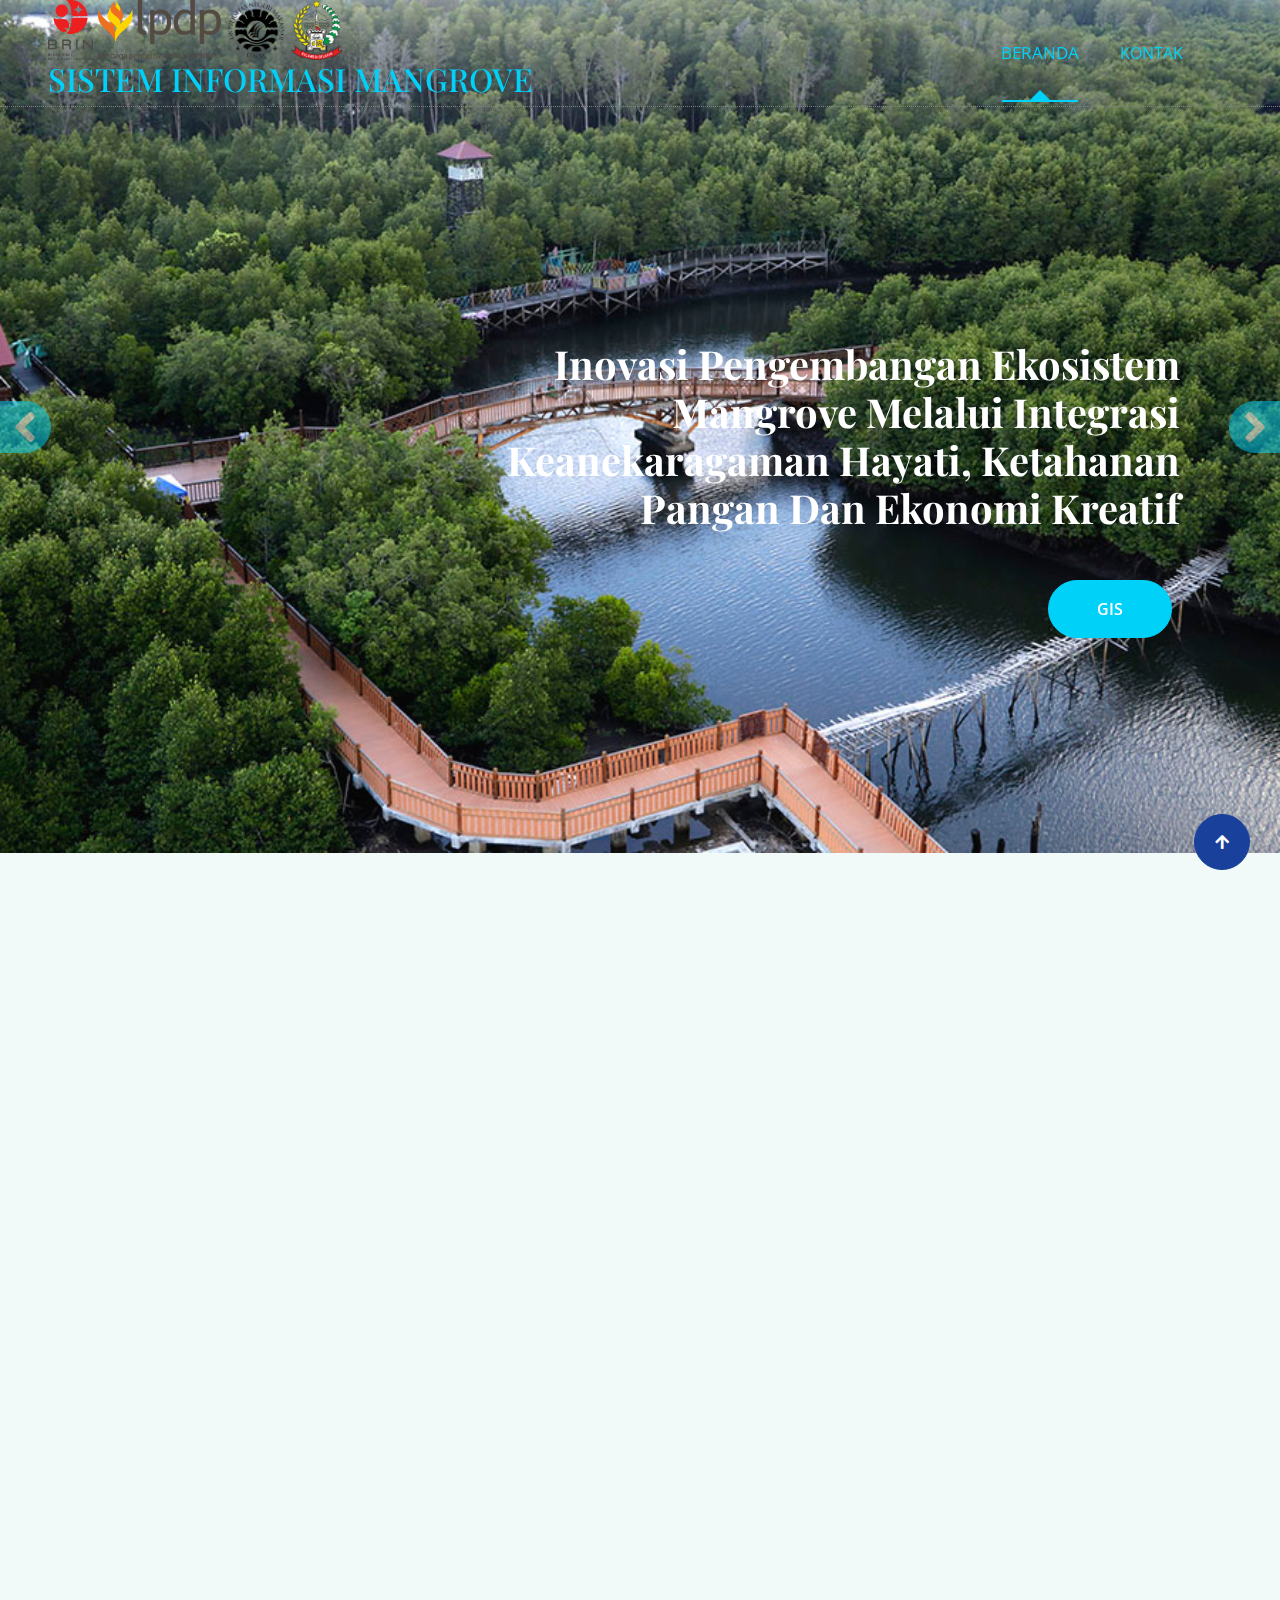
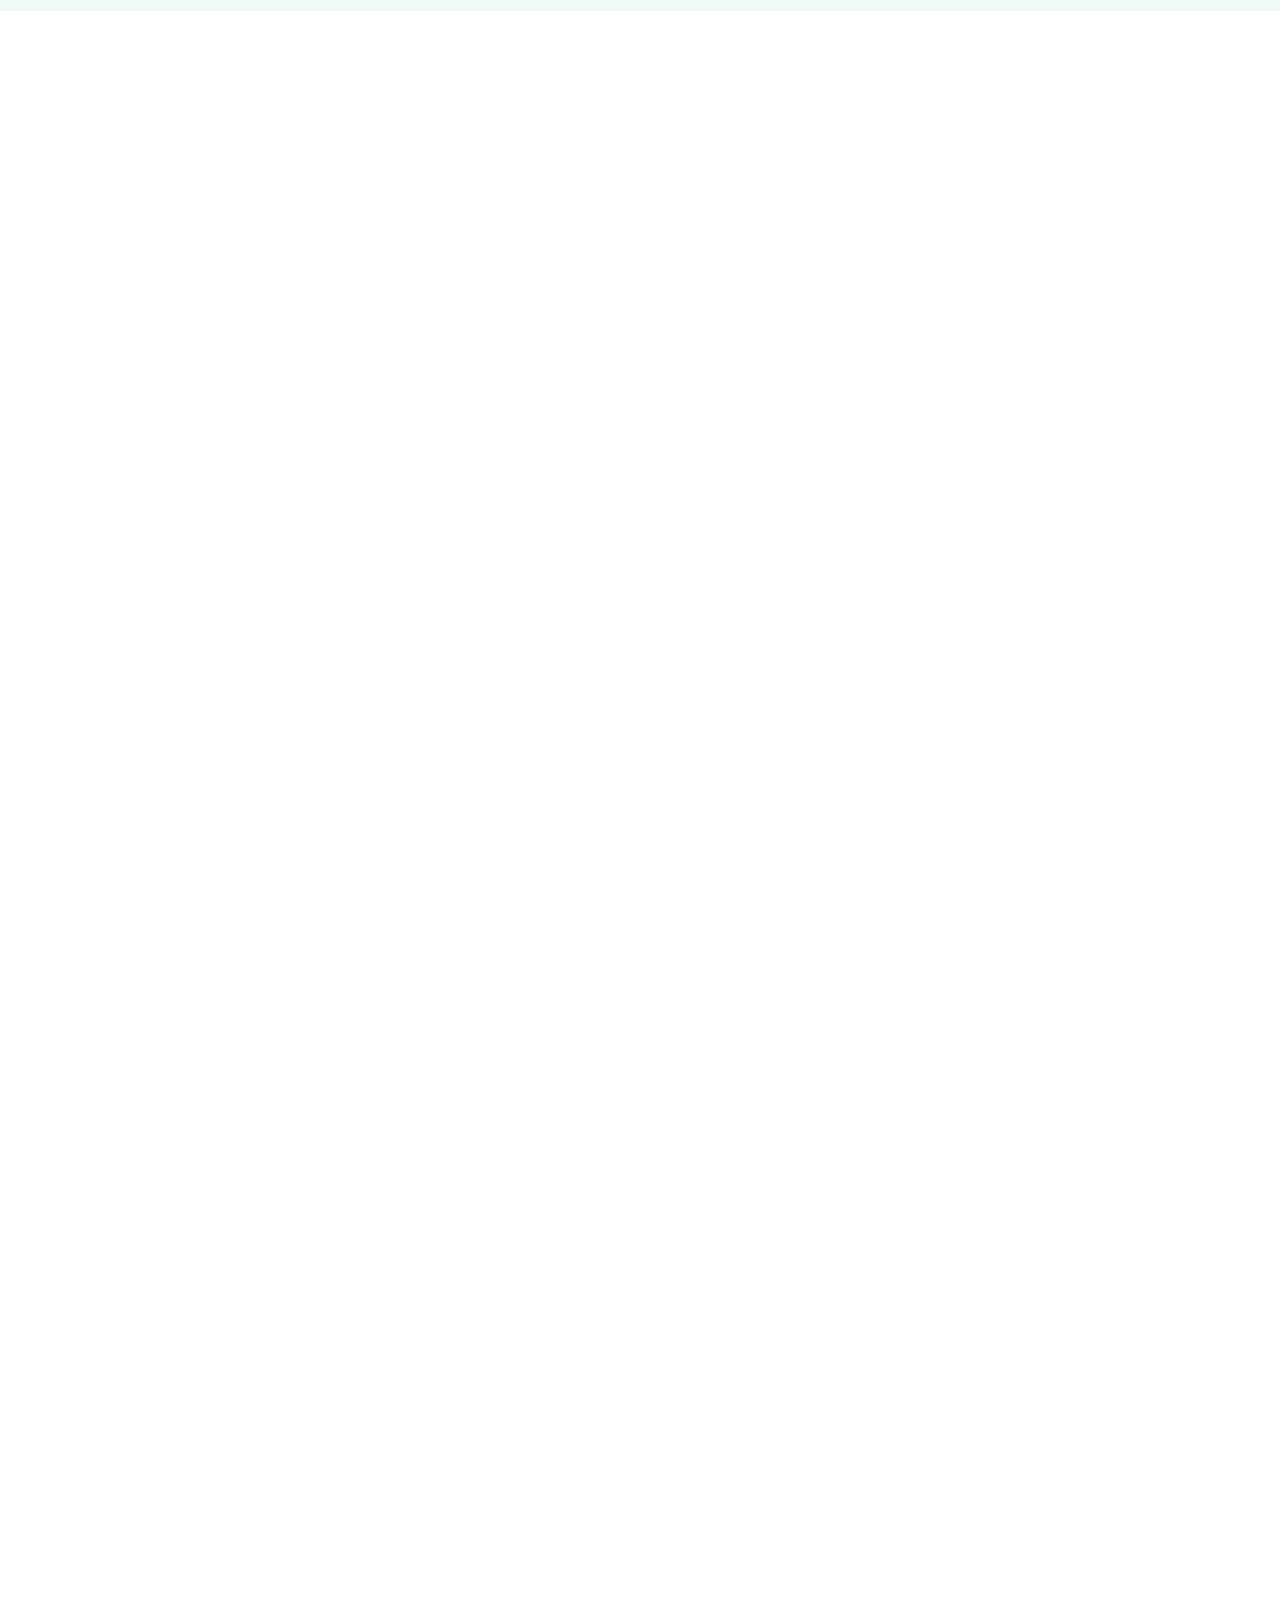
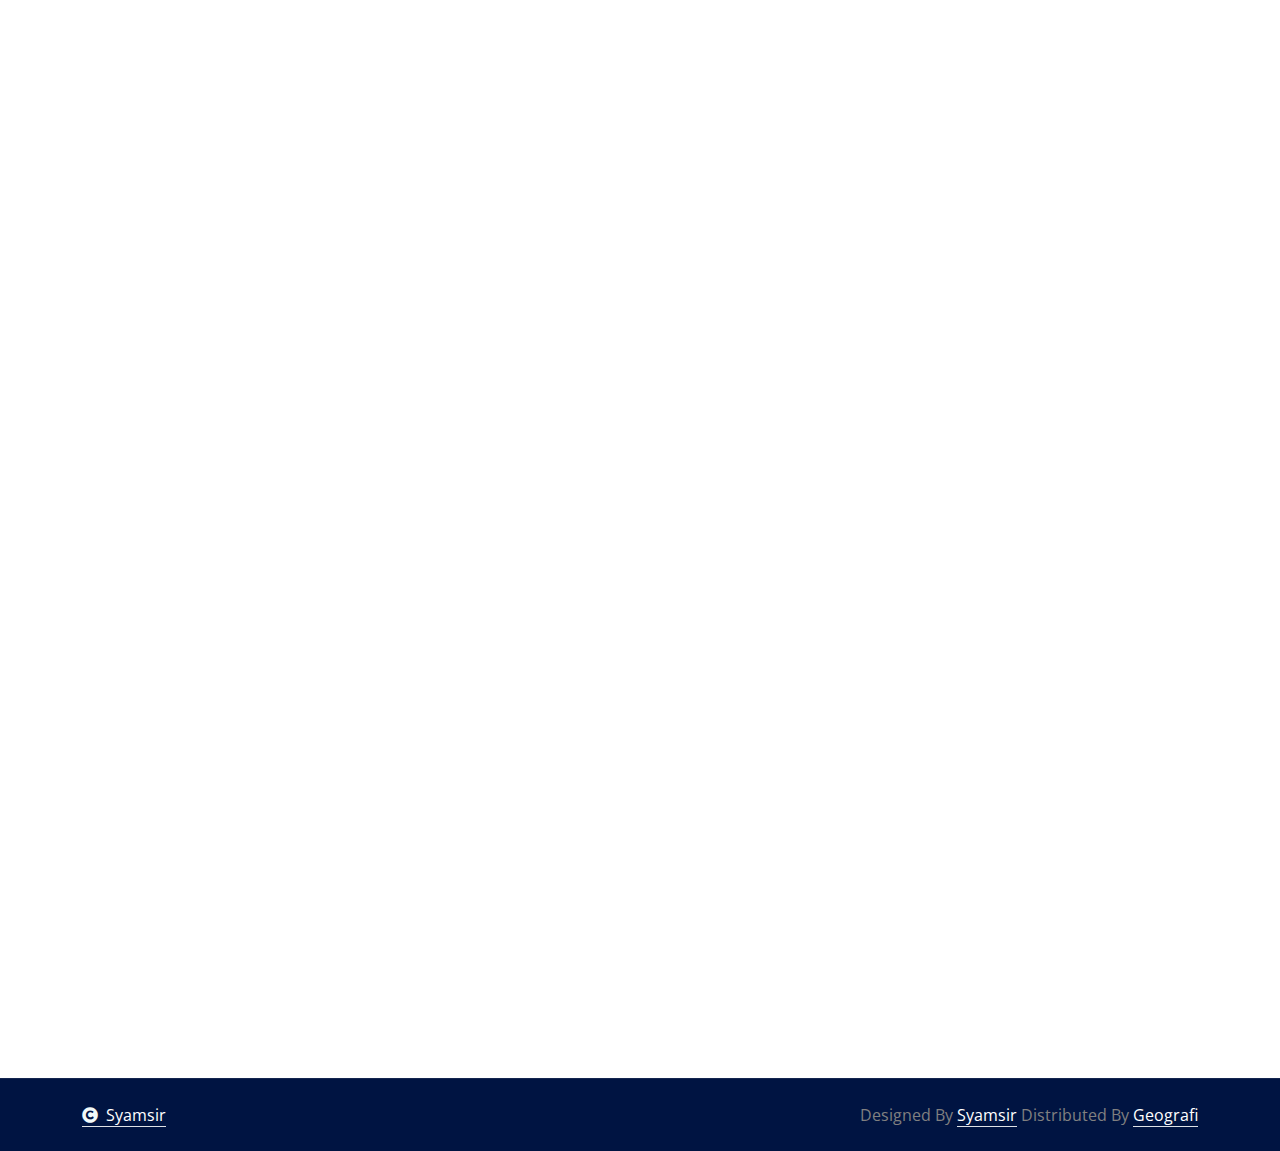
<file: index.html>
<!DOCTYPE html>
<html lang="en">

    <head>
        <meta charset="utf-8">
        <title>Sistem Informasi Mangrove</title>
        <meta content="width=device-width, initial-scale=1.0" name="viewport">
        <meta content="" name="keywords">
        <meta content="" name="description">

        <!-- Google Web Fonts -->
        <link rel="preconnect" href="https://fonts.googleapis.com">
        <link rel="preconnect" href="https://fonts.gstatic.com" crossorigin>
        <link href="https://fonts.googleapis.com/css2?family=Open+Sans:ital,wdth,wght@0,75..100,300..800;1,75..100,300..800&family=Playfair+Display:ital,wght@0,400..900;1,400..900&display=swap" rel="stylesheet"> 

        <!-- Icon Font Stylesheet -->
        <link rel="stylesheet" href="https://use.fontawesome.com/releases/v5.15.4/css/all.css"/>
        <link href="https://cdn.jsdelivr.net/npm/bootstrap-icons@1.4.1/font/bootstrap-icons.css" rel="stylesheet">

        <!-- Libraries Stylesheet -->
        <link href="lib/animate/animate.min.css" rel="stylesheet">
        <link href="lib/owlcarousel/assets/owl.carousel.min.css" rel="stylesheet">


        <!-- Customized Bootstrap Stylesheet -->
        <link href="css/bootstrap.min.css" rel="stylesheet">

        <!-- Template Stylesheet -->
        <link href="css/style.css" rel="stylesheet">
    </head>

    <body>

        <!-- Spinner Start -->
        <div id="spinner" class="show bg-white position-fixed translate-middle w-100 vh-100 top-50 start-50 d-flex align-items-center justify-content-center">
            <div class="spinner-border text-primary" style="width: 3rem; height: 3rem;" role="status">
                <span class="sr-only">Loading...</span>
            </div>
        </div>
        <!-- Spinner End -->

        <!-- Navbar & Hero Start -->
        <div class="container-fluid position-relative p-0">
            <nav class="navbar navbar-expand-lg navbar-light px-4 px-lg-5 py-3 py-lg-0">
                <a href="" class="navbar-brand p-0">
                <img src="img/brin.png" alt="Logo">       <img src="img/lpdp.png" alt="Logo">        <img src="img/unm.png" alt="Logo">       <img src="img/sulsepng.png" alt="Logo">
                <h1 class="text-primary"><!--<i class="fas fa-hand-holding-water me-3">--></i>SISTEM INFORMASI MANGROVE</h1> 
                </a>
                <button class="navbar-toggler" type="button" data-bs-toggle="collapse" data-bs-target="#navbarCollapse">
                    <span class="fa fa-bars"></span>
                </button>
                <div class="collapse navbar-collapse" id="navbarCollapse">
                    <div class="navbar-nav ms-auto py-0">
                        <a href="index.html" class="nav-item nav-link active">BERANDA</a>
                        <!--<a href="about.html" class="nav-item nav-link">TENTANG</a>-->
                        <!--<a href="service.html" class="nav-item nav-link">Service</a>-->
                        <!--<a href="blog.html" class="nav-item nav-link">BLOG</a>
                        <div class="nav-item dropdown">
                            <a href="#" class="nav-link dropdown-toggle" data-bs-toggle="dropdown">Pages</a>
                            <div class="dropdown-menu m-0">
                                <a href="feature.html" class="dropdown-item">Our Feature</a>
                                <a href="product.html" class="dropdown-item">Our Product</a>
                                <a href="team.html" class="dropdown-item">Our Team</a>
                                <a href="testimonial.html" class="dropdown-item">Testimonial</a>
                                <a href="404.html" class="dropdown-item">404 Page</a>
                            </div>-->
                        </div>
                        <a href="contact.html" class="nav-item nav-link">KONTAK</a>
                    </div>
                    <div class="d-none d-xl-flex me-3">
                        <div class="d-flex flex-column pe-3 border-end border-primary">
                            <!--<span class="text-body">Get Free Delivery</span>
                            <a href="tel:+4733378901"><span class="text-primary">Free: + 0123 456 7890</span></a>-->
                        </div>
                    </div>
                    <!--<button class="btn btn-primary btn-md-square d-flex flex-shrink-0 mb-3 mb-lg-0 rounded-circle me-3" data-bs-toggle="modal" data-bs-target="#searchModal"><i class="fas fa-search"></i></button>
                    <a href="" class="btn btn-primary rounded-pill d-inline-flex flex-shrink-0 py-2 px-4">Order Now</a>-->
                </div>
            </nav>

            <!-- Carousel Start -->
            <div class="carousel-header">
                <div id="carouselId" class="carousel slide" data-bs-ride="carousel">
                    <ol class="carousel-indicators">
                        <li data-bs-target="#carouselId" data-bs-slide-to="0" class="active"></li>
                        <li data-bs-target="#carouselId" data-bs-slide-to="1"></li>
                        <li data-bs-target="#carouselId" data-bs-slide-to="2"></li>
                    </ol>
                    <div class="carousel-inner" role="listbox">
                        <div class="carousel-item active">
                            <img src="img/carousel-1.jpg" class="img-fluid w-100" alt="Image">
                            <div class="carousel-caption-1">
                                <div class="carousel-caption-1-content" style="max-width: 900px;">
                                    <h4 class="text-white text-uppercase fw-bold mb-4 fadeInLeft animated" data-animation="fadeInLeft" data-delay="1s" style="animation-delay: 1s;" style="letter-spacing: 3px;"><!--PROGRAM REKONSTRUKSI MANGROVE--></h4>
                                    <h1 class="display-2 text-capitalize text-white mb-4 fadeInLeft animated" data-animation="fadeInLeft" data-delay="1.3s" style="animation-delay: 1.3s;">Inovasi pengembangan ekosistem mangrove melalui integrasi keanekaragaman hayati, ketahanan pangan dan ekonomi kreatif</h1>
                                    <p class="mb-5 fs-5 text-white fadeInLeft animated" data-animation="fadeInLeft" data-delay="1.5s" style="animation-delay: 1.5s;"><!--Lorem Ipsum is simply dummy text of the printing and typesetting industry. Lorem Ipsum has been the industry's standard dummy text ever since the 1500s,--> 
                                    </p>
                                    <div class="carousel-caption-1-content-btn fadeInLeft animated" data-animation="fadeInLeft" data-delay="1.7s" style="animation-delay: 1.7s;">
                                        <a class="btn btn-primary rounded-pill flex-shrink-0 py-3 px-5 me-2" href="index_debug.html">GIS</a>
                                        <!--<a class="btn btn-secondary rounded-pill flex-shrink-0 py-3 px-5 ms-2" href="#">Free Estimate</a>-->
                                    </div>
                                </div>
                            </div>
                        </div>
                        <div class="carousel-item">
                            <img src="img/carousel-2.jpg" class="img-fluid w-100" alt="Image">
                            <div class="carousel-caption-2">
                                <div class="carousel-caption-2-content" style="max-width: 900px;">
                                    <h4 class="text-white text-uppercase fw-bold mb-4 fadeInRight animated" data-animation="fadeInRight" data-delay="1s" style="animation-delay: 1s;" style="letter-spacing: 3px;"><!--Program Rehabilitasi Mangrove--></h4>
                                    <h1 class="display-2 text-capitalize text-white mb-4 fadeInRight animated" data-animation="fadeInRight" data-delay="1.3s" style="animation-delay: 1.3s;">Inovasi pengembangan ekosistem mangrove melalui integrasi keanekaragaman hayati, ketahanan pangan dan ekonomi kreatif </h1>
                                    <p class="mb-5 fs-5 text-white fadeInRight animated" data-animation="fadeInRight" data-delay="1.5s" style="animation-delay: 1.5s;"><!--Lorem Ipsum is simply dummy text of the printing and typesetting industry. Lorem Ipsum has been the industry's standard dummy text ever since the 1500s,--> 
                                    </p>
                                    <div class="carousel-caption-2-content-btn fadeInRight animated" data-animation="fadeInRight" data-delay="1.7s" style="animation-delay: 1.7s;">
                                        <a class="btn btn-primary rounded-pill flex-shrink-0 py-3 px-5 me-2" href="index_debug.html">GIS</a>
                                        <!--<a class="btn btn-secondary rounded-pill flex-shrink-0 py-3 px-5 ms-2" href="#">Free Estimate</a>-->
                                    </div>
                                </div>
                            </div>
                        </div>
                    </div>
                    <button class="carousel-control-prev" type="button" data-bs-target="#carouselId" data-bs-slide="prev">
                        <span class="carousel-control-prev-icon btn btn-primary fadeInLeft animated" aria-hidden="true" data-animation="fadeInLeft" data-delay="1.1s" style="animation-delay: 1.3s;"> <i class="fa fa-angle-left fa-3x"></i></span>
                        <span class="visually-hidden">Previous</span>
                    </button>
                    <button class="carousel-control-next" type="button" data-bs-target="#carouselId" data-bs-slide="next">
                        <span class="carousel-control-next-icon btn btn-primary fadeInRight animated" aria-hidden="true" data-animation="fadeInLeft" data-delay="1.1s" style="animation-delay: 1.3s;"><i class="fa fa-angle-right fa-3x"></i></span>
                        <span class="visually-hidden">Next</span>
                    </button>
                </div>
            </div>
            <!-- Carousel End -->
        </div>
        <!-- Navbar & Hero End -->

        <!-- Modal Search Start -->
        <div class="modal fade" id="searchModal" tabindex="-1" aria-labelledby="exampleModalLabel" aria-hidden="true">
            <div class="modal-dialog modal-fullscreen">
                <div class="modal-content rounded-0">
                    <div class="modal-header">
                        <h4 class="modal-title mb-0" id="exampleModalLabel">Search by keyword</h4>
                        <button type="button" class="btn-close" data-bs-dismiss="modal" aria-label="Close"></button>
                    </div>
                    <div class="modal-body d-flex align-items-center">
                        <div class="input-group w-75 mx-auto d-flex">
                            <input type="search" class="form-control p-3" placeholder="keywords" aria-describedby="search-icon-1">
                            <span id="search-icon-1" class="input-group-text btn border p-3"><i class="fa fa-search text-white"></i></span>
                        </div>
                    </div>
                </div>
            </div>
        </div>
        <!-- Modal Search End -->

        <!-- feature Start -->
        <div class="container-fluid feature bg-light py-5">
            <div class="container py-5">
                <div class="text-center mx-auto pb-5 wow fadeInUp" data-wow-delay="0.2s" style="max-width: 800px;">
                    <h4 class="text-uppercase text-primary"></h4>
                    <h1 class="display-3 text-capitalize mb-3">ATLAS</h1>
                </div>
                <div class="row g-4">
                    <div class=" col-md-6 col-lg-6 col-xl-3 wow fadeInUp" data-wow-delay="0.2s">
                        <div class="feature-item p-4">
                            <div class="feature-icon mb-3"><i class="fas fa-frog text-white fa-3x"></i></div>
                            <a href="Atlas_Fauna.html" class="h4 mb-3">ATLAS FAUNA MANGROVE</a>
                            <p class="mb-3">Berisikan Informasi Tentang Sebaran Fauna Pada Ekosistem Mangrove Di Sulawesi Selatan</p>
                            <a href="Atlas_Fauna.html" class="btn text-secondary">Selengkapnya<i class="fa fa-angle-right"></i></a>
                        </div>
                    </div>
                    <div class="col-md-6 col-lg-6 col-xl-3 wow fadeInUp" data-wow-delay="0.4s">
                        <div class="feature-item p-4">
                            <div class="feature-icon mb-3"><i class="fas fa-tree text-white fa-3x"></i></div>
                            <a href="Atlas_Spesies.html" class="h4 mb-3">ATLAS SPESIES MANGROVE</a>
                            <p class="mb-3">Berisikan Informasi Tentang Spesies-Spesies Mangrove Di Sulawesi Selatan</p>
                            <a href="Atlas_Spesies.html" class="btn text-secondary">Selengkapnya<i class="fa fa-angle-right"></i></a>
                        </div>
                    </div>
                    <div class="col-md-6 col-lg-6 col-xl-3 wow fadeInUp" data-wow-delay="0.6s">
                        <div class="feature-item p-4">
                            <div class="feature-icon mb-3"><i class="fas fa-warehouse text-white fa-3x"></i></div>
                            <a href="Atlas_Penggunaan-Lahan.html" class="h4 mb-3">ATLAS PENGGUNAAN LAHAN PADA MANGROVE</a>
                            <p class="mb-3">Berisikan Informasi Tentang Penggunaan Lahan Pada Mangrove Di Sulawesi Selatan</p>
                            <a href="Atlas_Penggunaan-Lahan.html" class="btn text-secondary">Selengkapnya <i class="fa fa-angle-right"></i></a>
                        </div>
                    </div>
                    <div class="col-md-6 col-lg-6 col-xl-3 wow fadeInUp" data-wow-delay="0.8s">
                        <div class="feature-item p-4">
                            <div class="feature-icon mb-3"><i class="fas fa-shapes text-white fa-3x"></i></div>
                            <a href="Atlas_Zona.html" class="h4 mb-3">ATLAS ZONASI MANGROVE</a>
                            <p class="mb-3">Berisikan Informasi Tentang Zonasi Mangrove Di Sulawesi Selatan</p>
                            <a href="Atlas_Zona.html" class="btn text-secondary">Selengkapnya<i class="fa fa-angle-right"></i></a>
                        </div>
                    </div>
                </div>
            </div>
        </div>
        <!-- feature End -->


                <!-- Fact Counter -->
        <!--<div class="container-fluid counter py-5">
            <div class="container py-5">
                <div class="row g-5">
                    <div class="col-md-6 col-lg-6 col-xl-3 wow fadeInUp" data-wow-delay="0.2s">
                        <div class="counter-item">
                            <div class="counter-item-icon mx-auto">
                                <i class="fas fa-thumbs-up fa-3x text-white"></i>
                            </div>
                            <h4 class="text-white my-4">Happy Clients</h4>
                            <div class="counter-counting">
                                <span class="text-white fs-2 fw-bold" data-toggle="counter-up">456</span>
                                <span class="h1 fw-bold text-white">+</span>
                            </div>
                        </div>
                    </div>
                    <div class="col-md-6 col-lg-6 col-xl-3 wow fadeInUp" data-wow-delay="0.4s">
                        <div class="counter-item">
                            <div class="counter-item-icon mx-auto">
                                <i class="fas fa-truck fa-3x text-white"></i>
                            </div>
                            <h4 class="text-white my-4">Transport</h4>
                            <div class="counter-counting">
                                <span class="text-white fs-2 fw-bold" data-toggle="counter-up">513</span>
                                <span class="h1 fw-bold text-white">+</span>
                            </div>
                        </div>
                    </div>
                    <div class="col-md-6 col-lg-6 col-xl-3 wow fadeInUp" data-wow-delay="0.6s">
                        <div class="counter-item">
                            <div class="counter-item-icon mx-auto">
                                <i class="fas fa-users fa-3x text-white"></i>
                            </div>
                            <h4 class="text-white my-4">Employees</h4>
                            <div class="counter-counting">
                                <span class="text-white fs-2 fw-bold" data-toggle="counter-up">53</span>
                                <span class="h1 fw-bold text-white">+</span>
                            </div>
                        </div>
                    </div>
                    <div class="col-md-6 col-lg-6 col-xl-3 wow fadeInUp" data-wow-delay="0.8s">
                        <div class="counter-item">
                            <div class="counter-item-icon mx-auto">
                                <i class="fas fa-heart fa-3x text-white"></i>
                            </div>
                            <h4 class="text-white my-4">Years Experiance</h4>
                            <div class="counter-counting">
                                <span class="text-white fs-2 fw-bold" data-toggle="counter-up">17</span>
                                <span class="h1 fw-bold text-white">+</span>
                            </div>
                        </div>
                    </div>
                </div>
            </div>
        </div>-->
        <!-- Fact Counter -->

        <!-- Service Start -->
        <!--<div class="container-fluid service bg-light overflow-hidden py-5">
            <div class="container py-5">
                <div class="text-center mx-auto pb-5 wow fadeInUp" data-wow-delay="0.2s" style="max-width: 800px;">
                    <h4 class="text-uppercase text-primary">Our Service</h4>
                    <h1 class="display-3 text-capitalize mb-3">Protect Your Family with Best Water</h1>
                </div>
                <div class="row gx-0 gy-4 align-items-center">
                    <div class="col-lg-6 col-xl-4 wow fadeInLeft" data-wow-delay="0.2s">
                        <div class="service-item rounded p-4 mb-4">
                            <div class="row">
                                <div class="col-12">
                                    <div class="d-flex">
                                        <div class="service-content text-end">
                                            <a href="#" class="h4 d-inline-block mb-3">Residential Waters</a>
                                            <p class="mb-0">Lorem, ipsum dolor sit amet consectetur adipisicing elit. Quas provident maiores quisquam.</p>
                                        </div>
                                        <div class="ps-4">
                                            <div class="service-btn"><i class="fas fa-hand-holding-water text-white fa-2x"></i></div>
                                        </div>
                                    </div>
                                </div>
                            </div>
                        </div>
                        <div class="service-item rounded p-4 mb-4">
                            <div class="row">
                                <div class="col-12">
                                    <div class="d-flex">
                                        <div class="service-content text-end">
                                            <a href="#" class="h4 d-inline-block mb-3">Commercial Waters</a>
                                            <p class="mb-0">Lorem, ipsum dolor sit amet consectetur adipisicing elit. Quas provident maiores quisquam.</p>
                                        </div>
                                        <div class="ps-4">
                                            <div class="service-btn"><i class="fas fa-dumpster-fire text-white fa-2x"></i></div>
                                        </div>
                                    </div>
                                </div>
                            </div>
                        </div>
                        <div class="service-item rounded p-4 mb-0">
                            <div class="row">
                                <div class="col-12">
                                    <div class="d-flex">
                                        <div class="service-content text-end">
                                            <a href="#" class="h4 d-inline-block mb-3">Filtration Plants</a>
                                            <p class="mb-0">Lorem, ipsum dolor sit amet consectetur adipisicing elit. Quas provident maiores quisquam.</p>
                                        </div>
                                        <div class="ps-4">
                                            <div class="service-btn"><i class="fas fa-filter text-white fa-2x"></i></div>
                                        </div>
                                    </div>
                                </div>
                            </div>
                        </div>
                    </div>
                    <div class="col-lg-6 col-xl-4 wow fadeInUp" data-wow-delay="0.3s">
                        <div class="bg-transparent">
                            <img src="img/water.png" class="img-fluid w-100" alt="">
                        </div>
                    </div>
                    <div class="col-lg-6 col-xl-4 wow fadeInRight" data-wow-delay="0.2s">
                        <div class="service-item rounded p-4 mb-4">
                            <div class="row">
                                <div class="col-12">
                                    <div class="d-flex">
                                        <div class="pe-4">
                                            <div class="service-btn"><i class="fas fa-assistive-listening-systems text-white fa-2x"></i></div>
                                        </div>
                                        <div class="service-content">
                                            <a href="#" class="h4 d-inline-block mb-3">Water Softening</a>
                                            <p class="mb-0">Lorem, ipsum dolor sit amet consectetur adipisicing elit. Quas provident maiores quisquam.</p>
                                        </div>
                                    </div>
                                </div>
                            </div>
                        </div>
                        <div class="service-item rounded p-4 mb-4">
                            <div class="row">
                                <div class="col-12">
                                    <div class="d-flex">
                                        <div class="pe-4">
                                            <div class="service-btn"><i class="fas fa-recycle text-white fa-2x"></i></div>
                                        </div>
                                        <div class="service-content">
                                            <a href="#" class="h4 d-inline-block mb-3">Market Research</a>
                                            <p class="mb-0">Lorem, ipsum dolor sit amet consectetur adipisicing elit. Quas provident maiores quisquam.</p>
                                        </div>
                                    </div>
                                </div>
                            </div>
                        </div>
                        <div class="service-item rounded p-4 mb-0">
                            <div class="row">
                                <div class="col-12">
                                    <div class="d-flex">
                                        <div class="pe-4">
                                            <div class="service-btn"><i class="fas fa-project-diagram text-white fa-2x"></i></div>
                                        </div>
                                        <div class="service-content">
                                            <a href="#" class="h4 d-inline-block mb-3">Project Planning</a>
                                            <p class="mb-0">Lorem, ipsum dolor sit amet consectetur adipisicing elit. Quas provident maiores quisquam.</p>
                                        </div>
                                    </div>
                                </div>
                            </div>
                        </div>
                    </div>
                </div>
            </div>
        </div>-->
        <!-- Service End -->


        <!-- Products Start -->
        <div class="container-fluid product py-5">
            <div class="container py-5">
                <div class="text-center mx-auto pb-5 wow fadeInUp" data-wow-delay="0.2s" style="max-width: 800px;">
                    <h4 class="text-uppercase text-primary"></h4>
                    <h1 class="display-3 text-capitalize mb-3">MANGROVE SEBAGAI KETAHANAN PANGAN, TANAMAN OBAT DAN KOSMETIK</h1>
                </div>
                <div class="row g-4 justify-content-center">
                    <div class="col-lg-6 col-xl-4 wow fadeInUp" data-wow-delay="0.4s">
                        <div class="product-item">
                            <img src="img/product-2.png" class="img-fluid w-100 rounded-top"  alt="Image">
                            <div class="product-content bg-light text-center rounded-bottom p-4">
                                <p><!--SAMPEL 2--></p>
                                <a href="#" class="h4 d-inline-block mb-3">Atlas ini berisikan informasi tentang pemanfaatan mangrove sebagai bahan pangan, tanamaan obat dan kosmetik</a>
                                <p class="fs-4 text-primary mb-3"><!--$70:00--></p>
                                <a href="Read_PDF.html" class="btn btn-secondary rounded-pill py-2 px-4">Selengkapnya</a>
                            </div>
                        </div>
                    </div>
                </div>
            </div>
        </div>
        <!-- Products End -->


        <!-- Blog Start -->
<div class="container-fluid blog pb-5">
    <div class="container pb-5">
        <div class="text-center mx-auto pb-5 wow fadeInUp" data-wow-delay="0.2s" style="max-width: 800px;">
            <h4 class="text-uppercase text-primary"></h4>
            <h1 class="display-3 text-capitalize mb-3"> ATLAS EKONOMI KREATIF</h1>
        </div>
        <div class="row g-4 justify-content-center">
            <div class="col-lg-6 col-xl-4 wow fadeInUp" data-wow-delay="0.2s">
                <div class="blog-item">
                    <div class="blog-img">
                        <!--<img src="img/blog-1.jpeg" class="img-fluid rounded-top w-100" alt="">
                        <div class="blog-date px-4 py-2"><i class="fa fa-calendar-alt me-1"></i> Jan 12 2025</div>-->
                    </div>
                    <!--<div class="blog-content rounded-bottom p-4">
                        <a href="#" class="h4 d-inline-block mb-3">TOPIK</a>
                        <p>Lorem ipsum dolor sit amet consectetur adipisicing elit. Vel, officiis?</p>
                        <a href="#" class="fw-bold text-secondary">Selengkapnya<i class="fa fa-angle-right"></i></a>
                    </div>-->
                </div>
            </div>
            <div class="col-lg-6 col-xl-4 wow fadeInUp" data-wow-delay="0.4s">
                <div class="blog-item">
                    <div class="blog-img">
                        <img src="img/blog-2.jpeg" class="img-fluid rounded-top w-100" alt="">
                        <!--<div class="blog-date px-4 py-2"><i class="fa fa-calendar-alt me-1"></i> Jan 12 2025</div>-->
                    </div>
                    <div class="blog-content rounded-bottom p-4">
                        <a href="Atlas_Ekonomi.html" class="h4 d-inline-block mb-3">TOPIK</a>
                        <p>Berisikan Informasi Tentang Ekonomi Kreatif Pemanfaatan Mangrove</p>
                        <a href="Atlas_Ekonomi.html" class="fw-bold text-secondary">Selengkapnya<i class="fa fa-angle-right"></i></a>
                    </div>
                </div>
            </div>
            <div class="col-lg-6 col-xl-4 wow fadeInUp" data-wow-delay="0.6s">
                <div class="blog-item">
                    <div class="blog-img">
                        <!--<img src="img/blog-4.jpeg" class="img-fluid rounded-top w-100" alt="">
                        <div class="blog-date px-4 py-2"><i class="fa fa-calendar-alt me-1"></i> Jan 12 2025</div>-->
                    </div>
                    <!--<div class="blog-content rounded-bottom p-4">
                        <a href="#" class="h4 d-inline-block mb-3">TOPIK</a>
                        <p>Lorem ipsum dolor sit amet consectetur adipisicing elit. Vel, officiis?</p>
                        <a href="#" class="fw-bold text-secondary">Selengkapnya<i class="fa fa-angle-right"></i></a>
                    </div>-->
                </div>
            </div>
        </div>
    </div>
</div>
<!-- Blog End -->

<!-- About Start -->
<div class="container-fluid about overflow-hidden py-5">
    <div class="container py-5">
        <div class="row g-5">
            <div class="col-xl-6 wow fadeInLeft" data-wow-delay="0.2s">
                <div class="about-img rounded h-100">
                    <img src="img/Tata Mangrove.jpg" class="img-fluid rounded h-100 w-100" style="object-fit: cover;" alt="">
                    <div class="about-exp"><span></span></div>
                </div>
            </div>
            <div class="col-xl-6 wow fadeInRight" data-wow-delay="0.2s">
                <div class="about-item">
                    <h4 class="text-primary text-uppercase"></h4>
                    <h1 class="display-3 mb-3"> PETA REHABILITASI DAN RESTORASI MANGROVE</h1>
                    <p class="mb-4"><!--Lorem ipsum dolor sit amet, consectetur adipisicing elit. Harum quidem quas totam nostrum! Maxime rerum voluptatem sed, facilis unde a aperiam nulla voluptatibus excepturi ipsam iusto consequuntur-->
                    </p>
                    <!--<div class="bg-light rounded p-4 mb-4">
                        <div class="row">
                            <div class="col-12">
                                <div class="d-flex">
                                    <div class="pe-4">
                                        <div class="rounded-circle bg-primary d-flex align-items-center justify-content-center" style="width: 80px; height: 80px;"><i class="fas fa-clone text-white fa-2x"></i></div>
                                    </div>
                                    <div class="">
                                        <a href="#" class="h4 d-inline-block mb-3">Mangrove 2001</a>
                                        <p class="mb-0">Analisis Luas Hutan Mangrove Menggunakan Data Tahun 2001</p>
                                    </div>
                                </div>
                            </div>
                        </div>
                    </div>
                    <div class="bg-light rounded p-4 mb-4">
                        <div class="row">
                            <div class="col-12">
                                <div class="d-flex">
                                    <div class="pe-4">
                                        <div class="rounded-circle bg-primary d-flex align-items-center justify-content-center" style="width: 80px; height: 80px;"><i class="fas fa-clone text-white fa-2x"></i></div>
                                    </div>
                                    <div class="">
                                        <a href="#" class="h4 d-inline-block mb-3">Mangrove 2011</a>
                                        <p class="mb-0">Analisis Luas Hutan Mangrove Menggunakan Data Tahun 2011</p>
                                    </div>
                                </div>
                            </div>
                        </div>
                    </div>
                    <div class="bg-light rounded p-4 mb-4">
                        <div class="row">
                            <div class="col-12">
                                <div class="d-flex">
                                    <div class="pe-4">
                                        <div class="rounded-circle bg-primary d-flex align-items-center justify-content-center" style="width: 80px; height: 80px;"><i class="fas fa-clone text-white fa-2x"></i></div>
                                    </div>
                                    <div class="">
                                        <a href="#" class="h4 d-inline-block mb-3">Mangrove 2021</a>
                                        <p class="mb-0">Analisis Luas Hutan Mangrove Menggunakan Data Tahun 2021</p>
                                    </div>
                                </div>
                            </div>
                        </div>
                    </div>-->
                    <a href="Atlas_Rehabilitasi.html" class="btn btn-secondary rounded-pill py-3 px-5">Selengkapnya</a>
                </div>
            </div>
        </div>
    </div>
</div>
<!-- About End -->

        <!-- Team Start -->
        <!--<div class="container-fluid team pb-5">
            <div class="container pb-5">
                <div class="text-center mx-auto pb-5 wow fadeInUp" data-wow-delay="0.2s" style="max-width: 800px;">
                    <h4 class="text-uppercase text-primary">Our Team</h4>
                    <h1 class="display-3 text-capitalize mb-3">What is Really seo & How Can I Use It?</h1>
                </div>
                <div class="row g-4">
                    <div class="col-md-6 col-lg-6 col-xl-3 wow fadeInUp" data-wow-delay="0.2s">
                        <div class="team-item p-4">
                            <div class="team-inner rounded">
                                <div class="team-img">
                                    <img src="img/team-1.jpg" class="img-fluid rounded-top w-100" alt="Image">
                                    <div class="team-share">
                                        <a class="btn btn-secondary btn-md-square rounded-pill text-white mx-1" href=""><i class="fas fa-share-alt"></i></a>
                                    </div>
                                    <div class="team-icon rounded-pill py-2 px-2">
                                        <a class="btn btn-secondary btn-sm-square rounded-pill mx-1" href=""><i class="fab fa-facebook-f"></i></a>
                                        <a class="btn btn-secondary btn-sm-square rounded-pill me-1" href=""><i class="fab fa-twitter"></i></a>
                                        <a class="btn btn-secondary btn-sm-square rounded-pill me-1" href=""><i class="fab fa-linkedin-in"></i></a>
                                        <a class="btn btn-secondary btn-sm-square rounded-pill me-1" href=""><i class="fab fa-instagram"></i></a>
                                    </div>
                                </div>
                                <div class="bg-light rounded-bottom text-center py-4">
                                    <h4 class="mb-3">Hard Branots</h4>
                                    <p class="mb-0">CEO & Founder</p>
                                </div>
                            </div>
                        </div>
                    </div>
                    <div class="col-md-6 col-lg-6 col-xl-3 wow fadeInUp" data-wow-delay="0.4s">
                        <div class="team-item p-4">
                            <div class="team-inner rounded">
                                <div class="team-img">
                                    <img src="img/team-2.jpg" class="img-fluid rounded-top w-100" alt="Image">
                                    <div class="team-share">
                                        <a class="btn btn-secondary btn-md-square rounded-pill text-white mx-1" href=""><i class="fas fa-share-alt"></i></a>
                                    </div>
                                    <div class="team-icon rounded-pill py-2 px-2">
                                        <a class="btn btn-secondary btn-sm-square rounded-pill mx-1" href=""><i class="fab fa-facebook-f"></i></a>
                                        <a class="btn btn-secondary btn-sm-square rounded-pill me-1" href=""><i class="fab fa-twitter"></i></a>
                                        <a class="btn btn-secondary btn-sm-square rounded-pill me-1" href=""><i class="fab fa-linkedin-in"></i></a>
                                        <a class="btn btn-secondary btn-sm-square rounded-pill me-1" href=""><i class="fab fa-instagram"></i></a>
                                    </div>
                                </div>
                                <div class="bg-light rounded-bottom text-center py-4">
                                    <h4 class="mb-3">Hard Branots</h4>
                                    <p class="mb-0">CEO & Founder</p>
                                </div>
                            </div>
                        </div>
                    </div>
                    <div class="col-md-6 col-lg-6 col-xl-3 wow fadeInUp" data-wow-delay="0.6s">
                        <div class="team-item p-4">
                            <div class="team-inner rounded">
                                <div class="team-img">
                                    <img src="img/team-3.jpg" class="img-fluid rounded-top w-100" alt="Image">
                                    <div class="team-share">
                                        <a class="btn btn-secondary btn-md-square rounded-pill text-white mx-1" href=""><i class="fas fa-share-alt"></i></a>
                                    </div>
                                    <div class="team-icon rounded-pill py-2 px-2">
                                        <a class="btn btn-secondary btn-sm-square rounded-pill mx-1" href=""><i class="fab fa-facebook-f"></i></a>
                                        <a class="btn btn-secondary btn-sm-square rounded-pill me-1" href=""><i class="fab fa-twitter"></i></a>
                                        <a class="btn btn-secondary btn-sm-square rounded-pill me-1" href=""><i class="fab fa-linkedin-in"></i></a>
                                        <a class="btn btn-secondary btn-sm-square rounded-pill me-1" href=""><i class="fab fa-instagram"></i></a>
                                    </div>
                                </div>
                                <div class="bg-light rounded-bottom text-center py-4">
                                    <h4 class="mb-3">Hard Branots</h4>
                                    <p class="mb-0">CEO & Founder</p>
                                </div>
                            </div>
                        </div>
                    </div>
                    <div class="col-md-6 col-lg-6 col-xl-3 wow fadeInUp" data-wow-delay="0.8s">
                        <div class="team-item p-4">
                            <div class="team-inner rounded">
                                <div class="team-img">
                                    <img src="img/team-4.jpg" class="img-fluid rounded-top w-100" alt="Image">
                                    <div class="team-share">
                                        <a class="btn btn-secondary btn-md-square rounded-pill text-white mx-1" href=""><i class="fas fa-share-alt"></i></a>
                                    </div>
                                    <div class="team-icon rounded-pill py-2 px-2">
                                        <a class="btn btn-secondary btn-sm-square rounded-pill mx-1" href=""><i class="fab fa-facebook-f"></i></a>
                                        <a class="btn btn-secondary btn-sm-square rounded-pill me-1" href=""><i class="fab fa-twitter"></i></a>
                                        <a class="btn btn-secondary btn-sm-square rounded-pill me-1" href=""><i class="fab fa-linkedin-in"></i></a>
                                        <a class="btn btn-secondary btn-sm-square rounded-pill me-1" href=""><i class="fab fa-instagram"></i></a>
                                    </div>
                                </div>
                                <div class="bg-light rounded-bottom text-center py-4">
                                    <h4 class="mb-3">Hard Branots</h4>
                                    <p class="mb-0">CEO & Founder</p>
                                </div>
                            </div>
                        </div>
                    </div>
                </div>
            </div>
        </div>-->
        <!-- Team End -->

        <!-- Testimonial Start -->
        <!--<div class="container-fluid testimonial pb-5">
            <div class="container pb-5">
                <div class="text-center mx-auto pb-5 wow fadeInUp" data-wow-delay="0.2s" style="max-width: 800px;">
                    <h4 class="text-uppercase text-primary">Testimonials</h4>
                    <h1 class="display-3 text-capitalize mb-3">Our clients reviews.</h1>
                </div>
                <div class="owl-carousel testimonial-carousel wow fadeInUp" data-wow-delay="0.3s">
                    <div class="testimonial-item text-center p-4">
                        <p>Lorem ipsum dolor sit amet consectetur, adipisicing elit. Incidunt pariatur officiis quis molestias, sit iure sunt voluptatibus accusantium laboriosam dolore.
                        </p>
                        <div class="d-flex justify-content-center mb-4">
                            <img src="img/testimonial-1.jpg" class="img-fluid border border-4 border-primary" style="width: 100px; height: 100px; border-radius: 50px;" alt="">
                        </div>
                        <div class="d-block">
                            <h4 class="text-dark">Client Name</h4>
                            <p class="m-0 pb-3">Profession</p>
                            <div class="d-flex justify-content-center text-secondary">
                                <i class="fas fa-star"></i>
                                <i class="fas fa-star"></i>
                                <i class="fas fa-star"></i>
                                <i class="fas fa-star"></i>
                                <i class="fas fa-star"></i>
                            </div>
                        </div>
                    </div>
                    <div class="testimonial-item text-center p-4">
                        <p>Lorem ipsum dolor sit amet consectetur, adipisicing elit. Incidunt pariatur officiis quis molestias, sit iure sunt voluptatibus accusantium laboriosam dolore.
                        </p>
                        <div class="d-flex justify-content-center mb-4">
                            <img src="img/testimonial-2.jpg" class="img-fluid border border-4 border-primary" style="width: 100px; height: 100px; border-radius: 50px;" alt="">
                        </div>
                        <div class="d-block">
                            <h4 class="text-dark">Client Name</h4>
                            <p class="m-0 pb-3">Profession</p>
                            <div class="d-flex justify-content-center text-secondary">
                                <i class="fas fa-star"></i>
                                <i class="fas fa-star"></i>
                                <i class="fas fa-star"></i>
                                <i class="fas fa-star"></i>
                                <i class="fas fa-star"></i>
                            </div>
                        </div>
                    </div>
                    <div class="testimonial-item text-center p-4">
                        <p>Lorem ipsum dolor sit amet consectetur, adipisicing elit. Incidunt pariatur officiis quis molestias, sit iure sunt voluptatibus accusantium laboriosam dolore.
                        </p>
                        <div class="d-flex justify-content-center mb-4">
                            <img src="img/testimonial-3.jpg" class="img-fluid border border-4 border-primary" style="width: 100px; height: 100px; border-radius: 50px;" alt="">
                        </div>
                        <div class="d-block">
                            <h4 class="text-dark">Client Name</h4>
                            <p class="m-0 pb-3">Profession</p>
                            <div class="d-flex justify-content-center text-secondary">
                                <i class="fas fa-star"></i>
                                <i class="fas fa-star"></i>
                                <i class="fas fa-star"></i>
                                <i class="fas fa-star"></i>
                                <i class="fas fa-star"></i>
                            </div>
                        </div>
                    </div>
                    <div class="testimonial-item text-center p-4">
                        <p>Lorem ipsum dolor sit amet consectetur, adipisicing elit. Incidunt pariatur officiis quis molestias, sit iure sunt voluptatibus accusantium laboriosam dolore.
                        </p>
                        <div class="d-flex justify-content-center mb-4">
                            <img src="img/testimonial-3.jpg" class="img-fluid border border-4 border-primary" style="width: 100px; height: 100px; border-radius: 50px;" alt="">
                        </div>
                        <div class="d-block">
                            <h4 class="text-dark">Client Name</h4>
                            <p class="m-0 pb-3">Profession</p>
                            <div class="d-flex justify-content-center text-secondary">
                                <i class="fas fa-star"></i>
                                <i class="fas fa-star"></i>
                                <i class="fas fa-star"></i>
                                <i class="fas fa-star"></i>
                                <i class="fas fa-star"></i>
                            </div>
                        </div>
                    </div>
                </div>
            </div>
        </div>-->
        <!-- Testimonial End -->

        <!-- Footer Start -->
        <div class="container-fluid footer py-5 wow fadeIn" data-wow-delay="0.2s">
            <div class="container py-5">
                <div class="row g-5 mb-5 align-items-center">
                    <div class="col-lg-7">
                        <!--<div class="position-relative mx-auto">
                            <input class="form-control rounded-pill w-100 py-3 ps-4 pe-5" type="text" placeholder="Email address to Subscribe">
                            <button type="button" class="btn btn-secondary rounded-pill position-absolute top-0 end-0 py-2 px-4 mt-2 me-2">Subscribe</button>
                        </div>-->
                    </div>
                    <div class="col-lg-5">
                        <div class="d-flex align-items-center justify-content-center justify-content-lg-end">
                            <a class="btn btn-secondary btn-md-square rounded-circle me-3" href="https://www.facebook.com/Syamsir.co.id?mibextid=ZbWKwL"><i class="fab fa-facebook-f"></i></a>
                            <a class="btn btn-secondary btn-md-square rounded-circle me-3" href=""><i class="fab fa-twitter"></i></a>
                            <a class="btn btn-secondary btn-md-square rounded-circle me-3" href="https://instagram.com/__syamsir__?utm_source=qr&igshid=MzNlNGNkZWQ4Mg%3D%3D"><i class="fab fa-instagram"></i></a>
                            <a class="btn btn-secondary btn-md-square rounded-circle me-0" href=""><i class="fab fa-linkedin-in"></i></a>
                        </div>
                    </div>
                </div>
                <div class="row g-5">
                    <div class="col-md-6 col-lg-6 col-xl-3">
                        <div class="footer-item d-flex flex-column">
                            <!--<div class="footer-item">
                                <h3 class="text-white mb-4"><i class="fas fa-hand-holding-water text-primary me-3"></i>A</h3>
                                <p class="mb-3">Dolor amet sit justo amet elitr clita ipsum elitr est.Lorem ipsum dolor sit amet, consectetur adipiscing elit consectetur adipiscing elit.</p>
                            </div>-->
                            <!--<div class="position-relative">
                                <input class="form-control rounded-pill w-100 py-3 ps-4 pe-5" type="text" placeholder="Enter your email">
                                <button type="button" class="btn btn-secondary rounded-pill position-absolute top-0 end-0 py-2 mt-2 me-2">SignUp</button>
                            </div>-->
                        </div>
                    </div>
                    <div class="col-md-6 col-lg-6 col-xl-3">
                        <div class="footer-item d-flex flex-column">
                            <h4 class="text-white mb-4">Tentang Kami</h4>
                            <a href="#"><i class="fas fa-angle-right me-2"></i> Jurusan Geografi</a>
                            <a href="#"><i class="fas fa-angle-right me-2"></i> FMIPA</a>
                            <a href="#"><i class="fas fa-angle-right me-2"></i> Universitas Negeri Makassar</a>
                            <a href="#"><i class="fas fa-angle-right me-2"></i> BRIN</a>
                            <a href="#"><i class="fas fa-angle-right me-2"></i> LPDP</a>
                            <!--<a href="#"><i class="fas fa-angle-right me-2"></i> Terms & Conditions</a>-->
                        </div>
                    </div>
                    <!--<div class="col-md-6 col-lg-6 col-xl-3">
                        <div class="footer-item d-flex flex-column">
                            <h4 class="text-white mb-4">Business Hours</h4>
                            <div class="mb-3">
                                <h6 class="text-muted mb-0">Mon - Friday:</h6>
                                <p class="text-white mb-0">09.00 am to 07.00 pm</p>
                            </div>
                            <div class="mb-3">
                                <h6 class="text-muted mb-0">Saturday:</h6>
                                <p class="text-white mb-0">10.00 am to 05.00 pm</p>
                            </div>
                            <div class="mb-3">
                                <h6 class="text-muted mb-0">Vacation:</h6>
                                <p class="text-white mb-0">All Sunday is our vacation</p>
                            </div>
                        </div>
                    </div>-->
                    <div class="col-md-6 col-lg-6 col-xl-3">
                        <div class="footer-item d-flex flex-column">
                            <h4 class="text-white mb-4">Informasi Kontak</h4>
                            <a href="#"><i class="fa fa-map-marker-alt me-2"></i> Makassar, Sulawesi Selatan</a>
                            <a href="mailto:info@example.com"><i class="fas fa-envelope me-2"></i> amalarfan@unm.ac.id</a>
                            <!--<a href="mailto:info@example.com"><i class="fas fa-envelope me-2"></i> info@example.com</a>-->
                            <a href="tel:+012 345 67890"><i class="fas fa-phone me-2"></i> 081342983892</a>
                            <!--<a href="tel:+012 345 67890" class="mb-3"><i class="fas fa-print me-2"></i> +012 345 67890</a>-->
                        </div>
                    </div>
                </div>
            </div>
        </div>
        <!-- Footer End -->
        
        <!-- Copyright Start -->
        <div class="container-fluid copyright py-4">
            <div class="container">
                <div class="row g-4 align-items-center">
                    <div class="col-md-6 text-center text-md-start mb-md-0">
                        <span class="text-body"><a href="#" class="border-bottom text-white"><i class="fas fa-copyright text-light me-2"></i>Syamsir</a></span>
                    </div>
                    <div class="col-md-6 text-center text-md-end text-body">
                        <!--/*** This template is free as long as you keep the below author’s credit link/attribution link/backlink. ***/-->
                        <!--/*** If you'd like to use the template without the below author’s credit link/attribution link/backlink, ***/-->
                        <!--/*** you can purchase the Credit Removal License from "https://htmlcodex.com/credit-removal". ***/-->
                        Designed By <a class="border-bottom text-white" href="geosyamsir@gmail.com">Syamsir</a> Distributed By <a class="border-bottom text-white" href="https://themewagon.com">Geografi</a>
                    </div>
                </div>
            </div>
        </div>
        <!-- Copyright End -->


        <!-- Back to Top -->
        <a href="#" class="btn btn-secondary btn-lg-square rounded-circle back-to-top"><i class="fa fa-arrow-up"></i></a>   

        
    <!-- JavaScript Libraries -->
    <script src="https://ajax.googleapis.com/ajax/libs/jquery/3.6.4/jquery.min.js"></script>
    <script src="https://cdn.jsdelivr.net/npm/bootstrap@5.0.0/dist/js/bootstrap.bundle.min.js"></script>
    <script src="lib/wow/wow.min.js"></script>
    <script src="lib/easing/easing.min.js"></script>
    <script src="lib/waypoints/waypoints.min.js"></script>
    <script src="lib/counterup/counterup.min.js"></script>
    <script src="lib/owlcarousel/owl.carousel.min.js"></script>
    

    <!-- Template Javascript -->
    <script src="js/main.js"></script>
    </body>

</html>
</file>
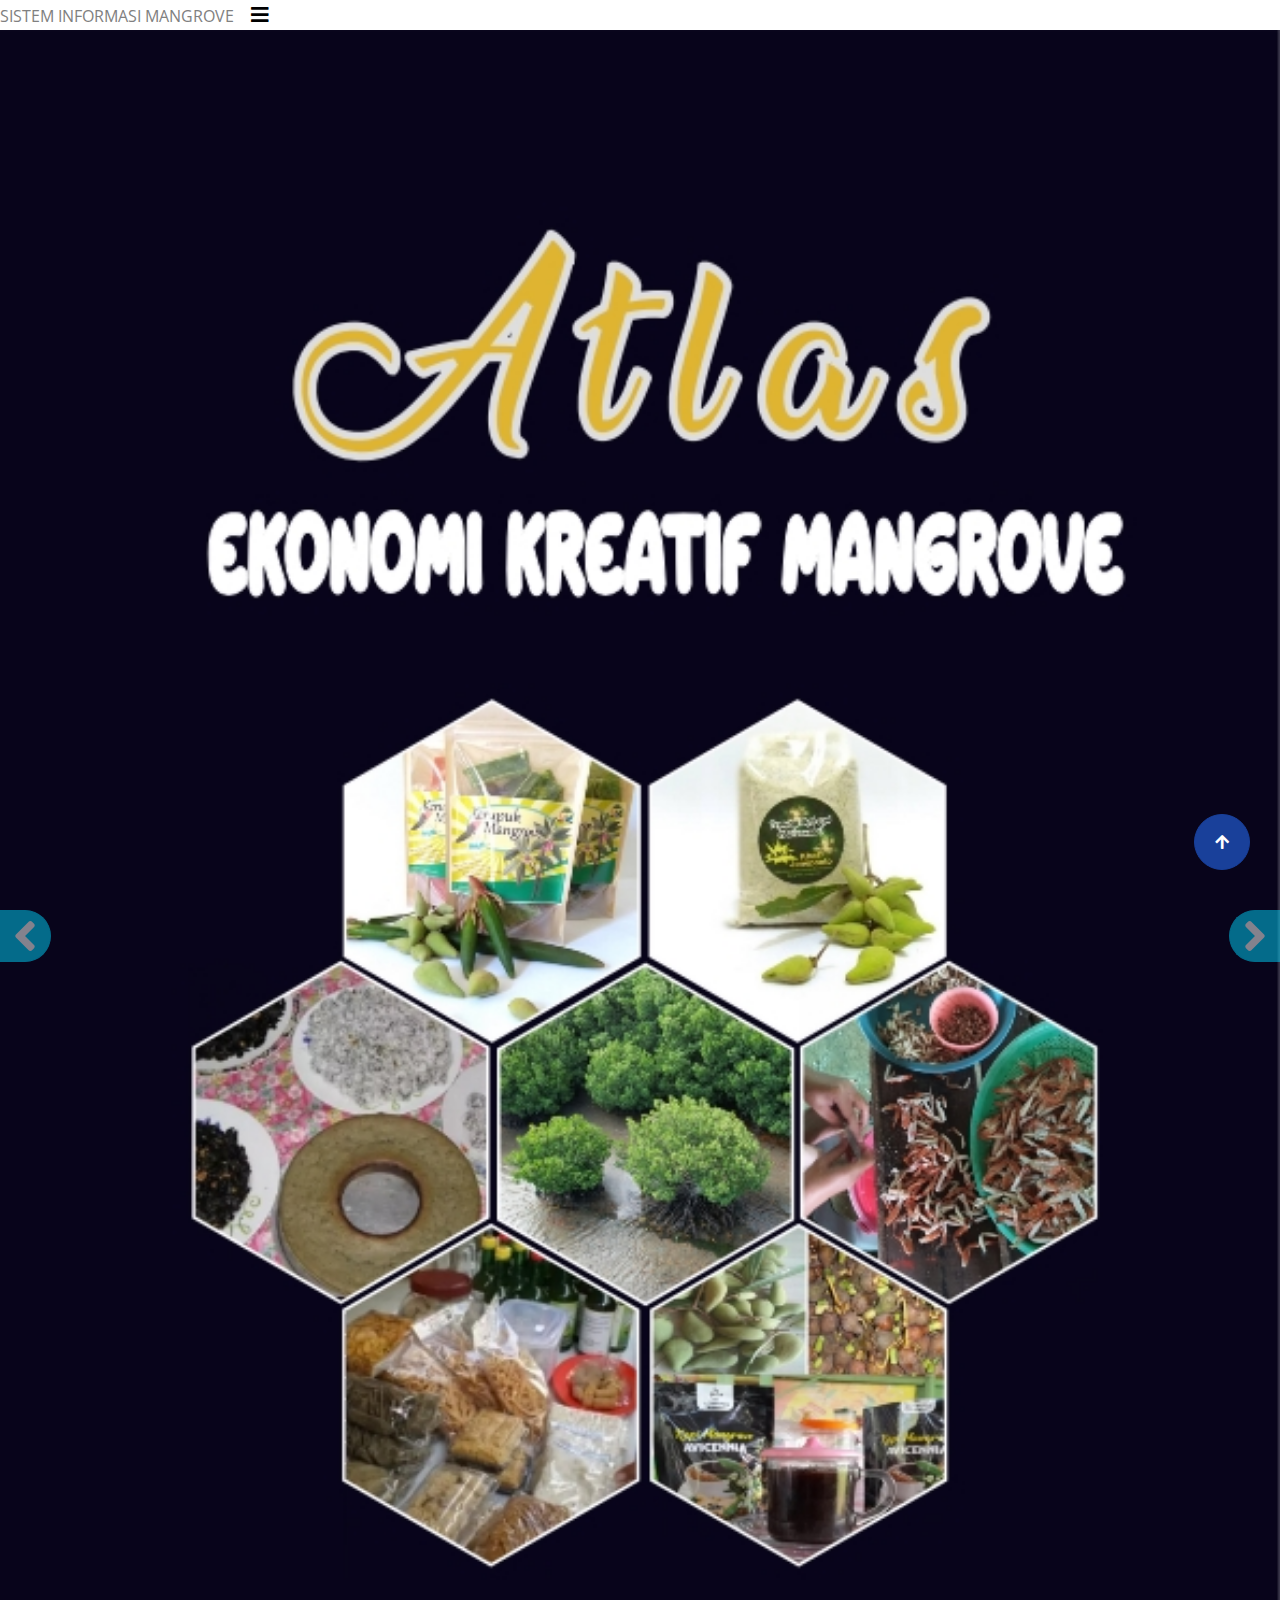
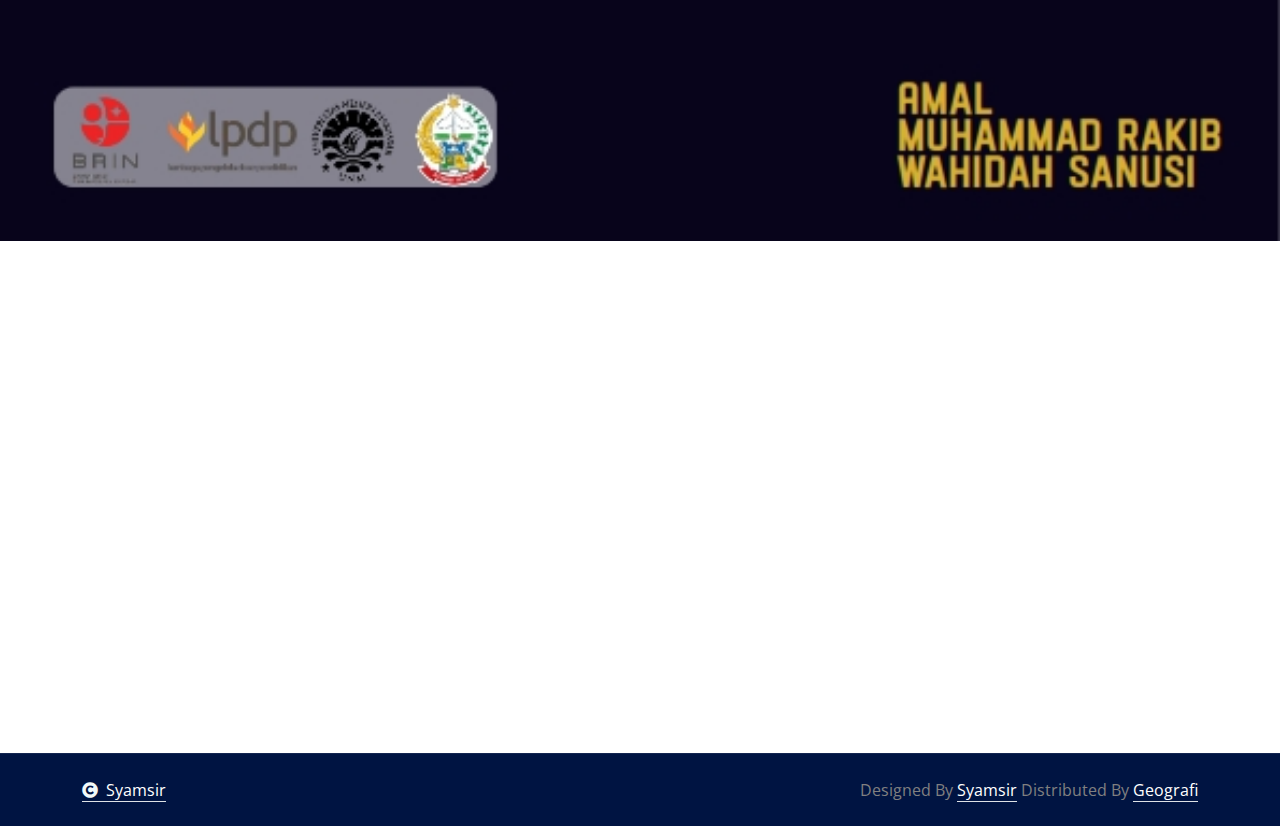
<file: Atlas_Ekonomi.html>
<!DOCTYPE html>
<html lang="en">

    <head>
        <meta charset="utf-8">
        <title>Sistem Informasi Mangrove</title>
        <meta content="width=device-width, initial-scale=1.0" name="viewport">
        <meta content="" name="keywords">
        <meta content="" name="description">

        <!-- Google Web Fonts -->
        <link rel="preconnect" href="https://fonts.googleapis.com">
        <link rel="preconnect" href="https://fonts.gstatic.com" crossorigin>
        <link href="https://fonts.googleapis.com/css2?family=Open+Sans:ital,wdth,wght@0,75..100,300..800;1,75..100,300..800&family=Playfair+Display:ital,wght@0,400..900;1,400..900&display=swap" rel="stylesheet"> 

        <!-- Icon Font Stylesheet -->
        <link rel="stylesheet" href="https://use.fontawesome.com/releases/v5.15.4/css/all.css"/>
        <link href="https://cdn.jsdelivr.net/npm/bootstrap-icons@1.4.1/font/bootstrap-icons.css" rel="stylesheet">

        <!-- Libraries Stylesheet -->
        <link href="lib/animate/animate.min.css" rel="stylesheet">
        <link href="lib/owlcarousel/assets/owl.carousel.min.css" rel="stylesheet">


        <!-- Customized Bootstrap Stylesheet -->
        <link href="css/bootstrap.min.css" rel="stylesheet">

        <!-- Template Stylesheet -->
        <link href="css/style.css" rel="stylesheet">
    </head>

    <body>

        <!-- Spinner Start -->
        <div id="spinner" class="show bg-white position-fixed translate-middle w-100 vh-100 top-50 start-50 d-flex align-items-center justify-content-center">
            <div class="spinner-border text-primary" style="width: 3rem; height: 3rem;" role="status">
                <span class="sr-only">Loading...</span>
            </div>
        </div>
        <!-- Spinner End -->

        <!-- Navbar & Hero Start -->
        <div class="container-fluid position-relative p-0">
            <!--<nav class="navbar navbar-expand-lg navbar-light px-4 px-lg-5 py-3 py-lg-0">
                <a href="" class="navbar-brand p-0">
                <img src="img/brin.png" alt="Logo">       <img src="img/lpdp.png" alt="Logo">        <img src="img/unm.png" alt="Logo">       <img src="img/sulsepng.png" alt="Logo">
                <h1 class="text-primary"><i class="fas fa-hand-holding-water me-3">--></i>SISTEM INFORMASI MANGROVE</h1> 
                </a>
                <button class="navbar-toggler" type="button" data-bs-toggle="collapse" data-bs-target="#navbarCollapse">
                    <span class="fa fa-bars"></span>
                </button>
                <div class="collapse navbar-collapse" id="navbarCollapse">
                    <div class="navbar-nav ms-auto py-0">
                        <a href="index.html" class="nav-item nav-link active">BERANDA</a>
                        <a href="about.html" class="nav-item nav-link">TENTANG</a>
                        <!--<a href="service.html" class="nav-item nav-link">Service</a>-->
                        <a href="blog.html" class="nav-item nav-link">BLOG</a>
                        <div class="nav-item dropdown">
                            <!--<a href="#" class="nav-link dropdown-toggle" data-bs-toggle="dropdown">Pages</a>-->
                            <div class="dropdown-menu m-0">
                                <a href="feature.html" class="dropdown-item">Our Feature</a>
                                <a href="product.html" class="dropdown-item">Our Product</a>
                                <a href="team.html" class="dropdown-item">Our Team</a>
                                <a href="testimonial.html" class="dropdown-item">Testimonial</a>
                                <a href="404.html" class="dropdown-item">404 Page</a>
                            </div>
                        </div>
                        <a href="contact.html" class="nav-item nav-link">KONTAK</a>
                    </div>
                    <div class="d-none d-xl-flex me-3">
                        <div class="d-flex flex-column pe-3 border-end border-primary">
                            <!--<span class="text-body">Get Free Delivery</span>
                            <a href="tel:+4733378901"><span class="text-primary">Free: + 0123 456 7890</span></a>-->
                        </div>
                    </div>
                    <!--<button class="btn btn-primary btn-md-square d-flex flex-shrink-0 mb-3 mb-lg-0 rounded-circle me-3" data-bs-toggle="modal" data-bs-target="#searchModal"><i class="fas fa-search"></i></button>
                    <a href="" class="btn btn-primary rounded-pill d-inline-flex flex-shrink-0 py-2 px-4">Order Now</a>-->
                </div>
            </nav>

            <!-- Carousel Start -->
            <div class="carousel-header">
                <div id="carouselId" class="carousel slide" data-bs-ride="carousel">
                    <ol class="carousel-indicators">
                        <li data-bs-target="#carouselId" data-bs-slide-to="0" class="active"></li>
                        <li data-bs-target="#carouselId" data-bs-slide-to="1"></li>
                        <li data-bs-target="#carouselId" data-bs-slide-to="2"></li>
                        <li data-bs-target="#carouselId" data-bs-slide-to="3"></li>
                        <li data-bs-target="#carouselId" data-bs-slide-to="4"></li>
                        <li data-bs-target="#carouselId" data-bs-slide-to="5"></li>
                        <li data-bs-target="#carouselId" data-bs-slide-to="6"></li>
                        <li data-bs-target="#carouselId" data-bs-slide-to="7"></li>
                        <li data-bs-target="#carouselId" data-bs-slide-to="8"></li>
                        <li data-bs-target="#carouselId" data-bs-slide-to="9"></li>
                        <li data-bs-target="#carouselId" data-bs-slide-to="10"></li>
                        <li data-bs-target="#carouselId" data-bs-slide-to="11"></li>
                        <li data-bs-target="#carouselId" data-bs-slide-to="12"></li>
                        <li data-bs-target="#carouselId" data-bs-slide-to="13"></li>
                        <li data-bs-target="#carouselId" data-bs-slide-to="14"></li>
                        <li data-bs-target="#carouselId" data-bs-slide-to="15"></li>
                        <li data-bs-target="#carouselId" data-bs-slide-to="16"></li>
                        <li data-bs-target="#carouselId" data-bs-slide-to="17"></li>
                        <li data-bs-target="#carouselId" data-bs-slide-to="18"></li>
                        <li data-bs-target="#carouselId" data-bs-slide-to="19"></li>
                        <li data-bs-target="#carouselId" data-bs-slide-to="20"></li>
                        <li data-bs-target="#carouselId" data-bs-slide-to="21"></li>
                        <li data-bs-target="#carouselId" data-bs-slide-to="22"></li>
                        <li data-bs-target="#carouselId" data-bs-slide-to="23"></li>
                        <li data-bs-target="#carouselId" data-bs-slide-to="24"></li>
                        <li data-bs-target="#carouselId" data-bs-slide-to="24"></li>
                        <li data-bs-target="#carouselId" data-bs-slide-to="24"></li>
                        <li data-bs-target="#carouselId" data-bs-slide-to="24"></li>
                        <li data-bs-target="#carouselId" data-bs-slide-to="24"></li>
                        <li data-bs-target="#carouselId" data-bs-slide-to="24"></li>
                        <li data-bs-target="#carouselId" data-bs-slide-to="24"></li>
                        <li data-bs-target="#carouselId" data-bs-slide-to="24"></li>
                        <li data-bs-target="#carouselId" data-bs-slide-to="24"></li>
                        <li data-bs-target="#carouselId" data-bs-slide-to="24"></li>
                        <li data-bs-target="#carouselId" data-bs-slide-to="24"></li>
                        <li data-bs-target="#carouselId" data-bs-slide-to="24"></li>
                        <li data-bs-target="#carouselId" data-bs-slide-to="24"></li>
                        <li data-bs-target="#carouselId" data-bs-slide-to="24"></li>
                        <li data-bs-target="#carouselId" data-bs-slide-to="24"></li>
                        <li data-bs-target="#carouselId" data-bs-slide-to="24"></li>
                        <li data-bs-target="#carouselId" data-bs-slide-to="24"></li>
                        <li data-bs-target="#carouselId" data-bs-slide-to="24"></li>
                        <li data-bs-target="#carouselId" data-bs-slide-to="24"></li>
                        <li data-bs-target="#carouselId" data-bs-slide-to="24"></li>
                        <li data-bs-target="#carouselId" data-bs-slide-to="24"></li>
                        <li data-bs-target="#carouselId" data-bs-slide-to="24"></li>
                        <li data-bs-target="#carouselId" data-bs-slide-to="24"></li>
                        <li data-bs-target="#carouselId" data-bs-slide-to="24"></li>
                        <li data-bs-target="#carouselId" data-bs-slide-to="24"></li>
                        <li data-bs-target="#carouselId" data-bs-slide-to="24"></li>
                        <li data-bs-target="#carouselId" data-bs-slide-to="24"></li>
                        <li data-bs-target="#carouselId" data-bs-slide-to="24"></li>
                        <li data-bs-target="#carouselId" data-bs-slide-to="24"></li>
                        <li data-bs-target="#carouselId" data-bs-slide-to="24"></li>
                        <li data-bs-target="#carouselId" data-bs-slide-to="24"></li>
                        <li data-bs-target="#carouselId" data-bs-slide-to="24"></li>
                        <li data-bs-target="#carouselId" data-bs-slide-to="24"></li>
                        <li data-bs-target="#carouselId" data-bs-slide-to="24"></li>
                        <li data-bs-target="#carouselId" data-bs-slide-to="24"></li>
                        
                    </ol>
                    <div class="carousel-inner" role="listbox">
                        <div class="carousel-item active">
                            <img src="img05/ATLAS EKONOMI KREATIF_001.jpg" class="img-fluid w-100" alt="Image">
                            <div class="carousel-caption-1">
                                <div class="carousel-caption-1-content" style="max-width: 900px;">
                                    <h4 class="text-white text-uppercase fw-bold mb-4 fadeInLeft animated" data-animation="fadeInLeft" data-delay="1s" style="animation-delay: 1s;" style="letter-spacing: 3px;"><!--PROGRAM REKONSTRUKSI MANGROVE--></h4>
                                    <h1 class="display-2 text-capitalize text-white mb-4 fadeInLeft animated" data-animation="fadeInLeft" data-delay="1.3s" style="animation-delay: 1.3s;"></h1>
                                    <p class="mb-5 fs-5 text-white fadeInLeft animated" data-animation="fadeInLeft" data-delay="1.5s" style="animation-delay: 1.5s;"><!--Lorem Ipsum is simply dummy text of the printing and typesetting industry. Lorem Ipsum has been the industry's standard dummy text ever since the 1500s,--> 
                                    </p>
                                    <div class="carousel-caption-1-content-btn fadeInLeft animated" data-animation="fadeInLeft" data-delay="1s" style="animation-delay: 1s;">
                                        <!--<a class="btn btn-primary rounded-pill flex-shrink-0 py-3 px-5 me-2" href="#">PETA</a>-->
                                        <!--<a class="btn btn-secondary rounded-pill flex-shrink-0 py-3 px-5 ms-2" href="#">Free Estimate</a>-->
                                    </div>
                                </div>
                            </div>
                        </div>
                        <div class="carousel-item">
                            <img src="img05/ATLAS EKONOMI KREATIF_002.jpg" class="img-fluid w-100" alt="Image">
                            <div class="carousel-caption-2">
                                <div class="carousel-caption-2-content" style="max-width: 900px;">
                                    <h4 class="text-white text-uppercase fw-bold mb-4 fadeInRight animated" data-animation="fadeInRight" data-delay="1s" style="animation-delay: 1s;" style="letter-spacing: 3px;"><!--Program Rehabilitasi Mangrove--></h4>
                                    <h1 class="display-2 text-capitalize text-white mb-4 fadeInRight animated" data-animation="fadeInRight" data-delay="1.3s" style="animation-delay: 1.3s;"></h1>
                                    <p class="mb-5 fs-5 text-white fadeInRight animated" data-animation="fadeInRight" data-delay="1.5s" style="animation-delay: 1.5s;"><!--Lorem Ipsum is simply dummy text of the printing and typesetting industry. Lorem Ipsum has been the industry's standard dummy text ever since the 1500s,--> 
                                    </p>
                                    <div class="carousel-caption-2-content-btn fadeInRight animated" data-animation="fadeInRight" data-delay="10s" style="animation-delay: 10s;">
                                        <!--<a class="btn btn-primary rounded-pill flex-shrink-0 py-3 px-5 me-2" href="#">PETA</a>-->
                                        <!--<a class="btn btn-secondary rounded-pill flex-shrink-0 py-3 px-5 ms-2" href="#">Free Estimate</a>-->
                                    </div>
                                </div>
                            </div>
                        </div>
                        <div class="carousel-item">
                            <img src="img05/ATLAS EKONOMI KREATIF_003.jpg" class="img-fluid w-100" alt="Image">
                            <div class="carousel-caption-2">
                                <div class="carousel-caption-2-content" style="max-width: 900px;">
                                    <h4 class="text-white text-uppercase fw-bold mb-4 fadeInRight animated" data-animation="fadeInRight" data-delay="1s" style="animation-delay: 1s;" style="letter-spacing: 3px;"><!--Program Rehabilitasi Mangrove--></h4>
                                    <h1 class="display-2 text-capitalize text-white mb-4 fadeInRight animated" data-animation="fadeInRight" data-delay="1.3s" style="animation-delay: 1.3s;"></h1>
                                    <p class="mb-5 fs-5 text-white fadeInRight animated" data-animation="fadeInRight" data-delay="1.5s" style="animation-delay: 1.5s;"><!--Lorem Ipsum is simply dummy text of the printing and typesetting industry. Lorem Ipsum has been the industry's standard dummy text ever since the 1500s,--> 
                                    </p>
                                    <div class="carousel-caption-2-content-btn fadeInRight animated" data-animation="fadeInRight" data-delay="10s" style="animation-delay: 10s;">
                                        <!--<a class="btn btn-primary rounded-pill flex-shrink-0 py-3 px-5 me-2" href="#">PETA</a>-->
                                        <!--<a class="btn btn-secondary rounded-pill flex-shrink-0 py-3 px-5 ms-2" href="#">Free Estimate</a>-->
                                    </div>
                                </div>
                            </div>
                        </div>
                        <div class="carousel-item">
                            <img src="img05/ATLAS EKONOMI KREATIF_004.jpg" class="img-fluid w-100" alt="Image">
                            <div class="carousel-caption-2">
                                <div class="carousel-caption-2-content" style="max-width: 900px;">
                                    <h4 class="text-white text-uppercase fw-bold mb-4 fadeInRight animated" data-animation="fadeInRight" data-delay="1s" style="animation-delay: 1s;" style="letter-spacing: 3px;"><!--Program Rehabilitasi Mangrove--></h4>
                                    <h1 class="display-2 text-capitalize text-white mb-4 fadeInRight animated" data-animation="fadeInRight" data-delay="1.3s" style="animation-delay: 1.3s;"></h1>
                                    <p class="mb-5 fs-5 text-white fadeInRight animated" data-animation="fadeInRight" data-delay="1.5s" style="animation-delay: 1.5s;"><!--Lorem Ipsum is simply dummy text of the printing and typesetting industry. Lorem Ipsum has been the industry's standard dummy text ever since the 1500s,--> 
                                    </p>
                                    <div class="carousel-caption-2-content-btn fadeInRight animated" data-animation="fadeInRight" data-delay="10s" style="animation-delay: 10s;">
                                        <!--<a class="btn btn-primary rounded-pill flex-shrink-0 py-3 px-5 me-2" href="#">PETA</a>-->
                                        <!--<a class="btn btn-secondary rounded-pill flex-shrink-0 py-3 px-5 ms-2" href="#">Free Estimate</a>-->
                                    </div>
                                </div>
                            </div>
                        </div>
                        <div class="carousel-item">
                            <img src="img05/ATLAS EKONOMI KREATIF_005.jpg" class="img-fluid w-100" alt="Image">
                            <div class="carousel-caption-2">
                                <div class="carousel-caption-2-content" style="max-width: 900px;">
                                    <h4 class="text-white text-uppercase fw-bold mb-4 fadeInRight animated" data-animation="fadeInRight" data-delay="1s" style="animation-delay: 1s;" style="letter-spacing: 3px;"><!--Program Rehabilitasi Mangrove--></h4>
                                    <h1 class="display-2 text-capitalize text-white mb-4 fadeInRight animated" data-animation="fadeInRight" data-delay="1.3s" style="animation-delay: 1.3s;"></h1>
                                    <p class="mb-5 fs-5 text-white fadeInRight animated" data-animation="fadeInRight" data-delay="1.5s" style="animation-delay: 1.5s;"><!--Lorem Ipsum is simply dummy text of the printing and typesetting industry. Lorem Ipsum has been the industry's standard dummy text ever since the 1500s,--> 
                                    </p>
                                    <div class="carousel-caption-2-content-btn fadeInRight animated" data-animation="fadeInRight" data-delay="10s" style="animation-delay: 10s;">
                                        <!--<a class="btn btn-primary rounded-pill flex-shrink-0 py-3 px-5 me-2" href="#">PETA</a>-->
                                        <!--<a class="btn btn-secondary rounded-pill flex-shrink-0 py-3 px-5 ms-2" href="#">Free Estimate</a>-->
                                    </div>
                                </div>
                            </div>
                        </div>
                        <div class="carousel-item">
                            <img src="img05/ATLAS EKONOMI KREATIF_006.jpg" class="img-fluid w-100" alt="Image">
                            <div class="carousel-caption-2">
                                <div class="carousel-caption-2-content" style="max-width: 900px;">
                                    <h4 class="text-white text-uppercase fw-bold mb-4 fadeInRight animated" data-animation="fadeInRight" data-delay="1s" style="animation-delay: 1s;" style="letter-spacing: 3px;"><!--Program Rehabilitasi Mangrove--></h4>
                                    <h1 class="display-2 text-capitalize text-white mb-4 fadeInRight animated" data-animation="fadeInRight" data-delay="1.3s" style="animation-delay: 1.3s;"></h1>
                                    <p class="mb-5 fs-5 text-white fadeInRight animated" data-animation="fadeInRight" data-delay="1.5s" style="animation-delay: 1.5s;"><!--Lorem Ipsum is simply dummy text of the printing and typesetting industry. Lorem Ipsum has been the industry's standard dummy text ever since the 1500s,--> 
                                    </p>
                                    <div class="carousel-caption-2-content-btn fadeInRight animated" data-animation="fadeInRight" data-delay="10s" style="animation-delay: 10s;">
                                        <!--<a class="btn btn-primary rounded-pill flex-shrink-0 py-3 px-5 me-2" href="#">PETA</a>-->
                                        <!--<a class="btn btn-secondary rounded-pill flex-shrink-0 py-3 px-5 ms-2" href="#">Free Estimate</a>-->
                                    </div>
                                </div>
                            </div>
                        </div>
                        <div class="carousel-item">
                            <img src="img05/ATLAS EKONOMI KREATIF_007.jpg" class="img-fluid w-100" alt="Image">
                            <div class="carousel-caption-2">
                                <div class="carousel-caption-2-content" style="max-width: 900px;">
                                    <h4 class="text-white text-uppercase fw-bold mb-4 fadeInRight animated" data-animation="fadeInRight" data-delay="1s" style="animation-delay: 1s;" style="letter-spacing: 3px;"><!--Program Rehabilitasi Mangrove--></h4>
                                    <h1 class="display-2 text-capitalize text-white mb-4 fadeInRight animated" data-animation="fadeInRight" data-delay="1.3s" style="animation-delay: 1.3s;"></h1>
                                    <p class="mb-5 fs-5 text-white fadeInRight animated" data-animation="fadeInRight" data-delay="1.5s" style="animation-delay: 1.5s;"><!--Lorem Ipsum is simply dummy text of the printing and typesetting industry. Lorem Ipsum has been the industry's standard dummy text ever since the 1500s,--> 
                                    </p>
                                    <div class="carousel-caption-2-content-btn fadeInRight animated" data-animation="fadeInRight" data-delay="10s" style="animation-delay: 10s;">
                                        <!--<a class="btn btn-primary rounded-pill flex-shrink-0 py-3 px-5 me-2" href="#">PETA</a>-->
                                        <!--<a class="btn btn-secondary rounded-pill flex-shrink-0 py-3 px-5 ms-2" href="#">Free Estimate</a>-->
                                    </div>
                                </div>
                            </div>
                        </div>
                        <div class="carousel-item">
                            <img src="img05/ATLAS EKONOMI KREATIF_008.jpg" class="img-fluid w-100" alt="Image">
                            <div class="carousel-caption-2">
                                <div class="carousel-caption-2-content" style="max-width: 900px;">
                                    <h4 class="text-white text-uppercase fw-bold mb-4 fadeInRight animated" data-animation="fadeInRight" data-delay="1s" style="animation-delay: 1s;" style="letter-spacing: 3px;"><!--Program Rehabilitasi Mangrove--></h4>
                                    <h1 class="display-2 text-capitalize text-white mb-4 fadeInRight animated" data-animation="fadeInRight" data-delay="1.3s" style="animation-delay: 1.3s;"></h1>
                                    <p class="mb-5 fs-5 text-white fadeInRight animated" data-animation="fadeInRight" data-delay="1.5s" style="animation-delay: 1.5s;"><!--Lorem Ipsum is simply dummy text of the printing and typesetting industry. Lorem Ipsum has been the industry's standard dummy text ever since the 1500s,--> 
                                    </p>
                                    <div class="carousel-caption-2-content-btn fadeInRight animated" data-animation="fadeInRight" data-delay="10s" style="animation-delay: 10s;">
                                        <!--<a class="btn btn-primary rounded-pill flex-shrink-0 py-3 px-5 me-2" href="#">PETA</a>-->
                                        <!--<a class="btn btn-secondary rounded-pill flex-shrink-0 py-3 px-5 ms-2" href="#">Free Estimate</a>-->
                                    </div>
                                </div>
                            </div>
                        </div>
                        <div class="carousel-item">
                            <img src="img05/ATLAS EKONOMI KREATIF_009.jpg" class="img-fluid w-100" alt="Image">
                            <div class="carousel-caption-2">
                                <div class="carousel-caption-2-content" style="max-width: 900px;">
                                    <h4 class="text-white text-uppercase fw-bold mb-4 fadeInRight animated" data-animation="fadeInRight" data-delay="1s" style="animation-delay: 1s;" style="letter-spacing: 3px;"><!--Program Rehabilitasi Mangrove--></h4>
                                    <h1 class="display-2 text-capitalize text-white mb-4 fadeInRight animated" data-animation="fadeInRight" data-delay="1.3s" style="animation-delay: 1.3s;"></h1>
                                    <p class="mb-5 fs-5 text-white fadeInRight animated" data-animation="fadeInRight" data-delay="1.5s" style="animation-delay: 1.5s;"><!--Lorem Ipsum is simply dummy text of the printing and typesetting industry. Lorem Ipsum has been the industry's standard dummy text ever since the 1500s,--> 
                                    </p>
                                    <div class="carousel-caption-2-content-btn fadeInRight animated" data-animation="fadeInRight" data-delay="10s" style="animation-delay: 10s;">
                                        <!--<a class="btn btn-primary rounded-pill flex-shrink-0 py-3 px-5 me-2" href="#">PETA</a>-->
                                        <!--<a class="btn btn-secondary rounded-pill flex-shrink-0 py-3 px-5 ms-2" href="#">Free Estimate</a>-->
                                    </div>
                                </div>
                            </div>
                        </div>
                        <div class="carousel-item">
                            <img src="img05/ATLAS EKONOMI KREATIF_010.jpg" class="img-fluid w-100" alt="Image">
                            <div class="carousel-caption-2">
                                <div class="carousel-caption-2-content" style="max-width: 900px;">
                                    <h4 class="text-white text-uppercase fw-bold mb-4 fadeInRight animated" data-animation="fadeInRight" data-delay="1s" style="animation-delay: 1s;" style="letter-spacing: 3px;"><!--Program Rehabilitasi Mangrove--></h4>
                                    <h1 class="display-2 text-capitalize text-white mb-4 fadeInRight animated" data-animation="fadeInRight" data-delay="1.3s" style="animation-delay: 1.3s;"></h1>
                                    <p class="mb-5 fs-5 text-white fadeInRight animated" data-animation="fadeInRight" data-delay="1.5s" style="animation-delay: 1.5s;"><!--Lorem Ipsum is simply dummy text of the printing and typesetting industry. Lorem Ipsum has been the industry's standard dummy text ever since the 1500s,--> 
                                    </p>
                                    <div class="carousel-caption-2-content-btn fadeInRight animated" data-animation="fadeInRight" data-delay="10s" style="animation-delay: 10s;">
                                        <!--<a class="btn btn-primary rounded-pill flex-shrink-0 py-3 px-5 me-2" href="#">PETA</a>-->
                                        <!--<a class="btn btn-secondary rounded-pill flex-shrink-0 py-3 px-5 ms-2" href="#">Free Estimate</a>-->
                                    </div>
                                </div>
                            </div>
                        </div>
                        <div class="carousel-item">
                            <img src="img05/ATLAS EKONOMI KREATIF_011.jpg" class="img-fluid w-100" alt="Image">
                            <div class="carousel-caption-2">
                                <div class="carousel-caption-2-content" style="max-width: 900px;">
                                    <h4 class="text-white text-uppercase fw-bold mb-4 fadeInRight animated" data-animation="fadeInRight" data-delay="1s" style="animation-delay: 1s;" style="letter-spacing: 3px;"><!--Program Rehabilitasi Mangrove--></h4>
                                    <h1 class="display-2 text-capitalize text-white mb-4 fadeInRight animated" data-animation="fadeInRight" data-delay="1.3s" style="animation-delay: 1.3s;"></h1>
                                    <p class="mb-5 fs-5 text-white fadeInRight animated" data-animation="fadeInRight" data-delay="1.5s" style="animation-delay: 1.5s;"><!--Lorem Ipsum is simply dummy text of the printing and typesetting industry. Lorem Ipsum has been the industry's standard dummy text ever since the 1500s,--> 
                                    </p>
                                    <div class="carousel-caption-2-content-btn fadeInRight animated" data-animation="fadeInRight" data-delay="10s" style="animation-delay: 10s;">
                                        <!--<a class="btn btn-primary rounded-pill flex-shrink-0 py-3 px-5 me-2" href="#">PETA</a>-->
                                        <!--<a class="btn btn-secondary rounded-pill flex-shrink-0 py-3 px-5 ms-2" href="#">Free Estimate</a>-->
                                    </div>
                                </div>
                            </div>
                        </div>
                        <div class="carousel-item">
                            <img src="img05/ATLAS EKONOMI KREATIF_012.jpg" class="img-fluid w-100" alt="Image">
                            <div class="carousel-caption-2">
                                <div class="carousel-caption-2-content" style="max-width: 900px;">
                                    <h4 class="text-white text-uppercase fw-bold mb-4 fadeInRight animated" data-animation="fadeInRight" data-delay="1s" style="animation-delay: 1s;" style="letter-spacing: 3px;"><!--Program Rehabilitasi Mangrove--></h4>
                                    <h1 class="display-2 text-capitalize text-white mb-4 fadeInRight animated" data-animation="fadeInRight" data-delay="1.3s" style="animation-delay: 1.3s;"></h1>
                                    <p class="mb-5 fs-5 text-white fadeInRight animated" data-animation="fadeInRight" data-delay="1.5s" style="animation-delay: 1.5s;"><!--Lorem Ipsum is simply dummy text of the printing and typesetting industry. Lorem Ipsum has been the industry's standard dummy text ever since the 1500s,--> 
                                    </p>
                                    <div class="carousel-caption-2-content-btn fadeInRight animated" data-animation="fadeInRight" data-delay="10s" style="animation-delay: 10s;">
                                        <!--<a class="btn btn-primary rounded-pill flex-shrink-0 py-3 px-5 me-2" href="#">PETA</a>-->
                                        <!--<a class="btn btn-secondary rounded-pill flex-shrink-0 py-3 px-5 ms-2" href="#">Free Estimate</a>-->
                                    </div>
                                </div>
                            </div>
                        </div>
                        <div class="carousel-item">
                            <img src="img05/ATLAS EKONOMI KREATIF_013.jpg" class="img-fluid w-100" alt="Image">
                            <div class="carousel-caption-2">
                                <div class="carousel-caption-2-content" style="max-width: 900px;">
                                    <h4 class="text-white text-uppercase fw-bold mb-4 fadeInRight animated" data-animation="fadeInRight" data-delay="1s" style="animation-delay: 1s;" style="letter-spacing: 3px;"><!--Program Rehabilitasi Mangrove--></h4>
                                    <h1 class="display-2 text-capitalize text-white mb-4 fadeInRight animated" data-animation="fadeInRight" data-delay="1.3s" style="animation-delay: 1.3s;"></h1>
                                    <p class="mb-5 fs-5 text-white fadeInRight animated" data-animation="fadeInRight" data-delay="1.5s" style="animation-delay: 1.5s;"><!--Lorem Ipsum is simply dummy text of the printing and typesetting industry. Lorem Ipsum has been the industry's standard dummy text ever since the 1500s,--> 
                                    </p>
                                    <div class="carousel-caption-2-content-btn fadeInRight animated" data-animation="fadeInRight" data-delay="10s" style="animation-delay: 10s;">
                                        <!--<a class="btn btn-primary rounded-pill flex-shrink-0 py-3 px-5 me-2" href="#">PETA</a>-->
                                        <!--<a class="btn btn-secondary rounded-pill flex-shrink-0 py-3 px-5 ms-2" href="#">Free Estimate</a>-->
                                    </div>
                                </div>
                            </div>
                        </div>
                        <div class="carousel-item">
                            <img src="img05/ATLAS EKONOMI KREATIF_014.jpg" class="img-fluid w-100" alt="Image">
                            <div class="carousel-caption-2">
                                <div class="carousel-caption-2-content" style="max-width: 900px;">
                                    <h4 class="text-white text-uppercase fw-bold mb-4 fadeInRight animated" data-animation="fadeInRight" data-delay="1s" style="animation-delay: 1s;" style="letter-spacing: 3px;"><!--Program Rehabilitasi Mangrove--></h4>
                                    <h1 class="display-2 text-capitalize text-white mb-4 fadeInRight animated" data-animation="fadeInRight" data-delay="1.3s" style="animation-delay: 1.3s;"></h1>
                                    <p class="mb-5 fs-5 text-white fadeInRight animated" data-animation="fadeInRight" data-delay="1.5s" style="animation-delay: 1.5s;"><!--Lorem Ipsum is simply dummy text of the printing and typesetting industry. Lorem Ipsum has been the industry's standard dummy text ever since the 1500s,--> 
                                    </p>
                                    <div class="carousel-caption-2-content-btn fadeInRight animated" data-animation="fadeInRight" data-delay="10s" style="animation-delay: 10s;">
                                        <!--<a class="btn btn-primary rounded-pill flex-shrink-0 py-3 px-5 me-2" href="#">PETA</a>-->
                                        <!--<a class="btn btn-secondary rounded-pill flex-shrink-0 py-3 px-5 ms-2" href="#">Free Estimate</a>-->
                                    </div>
                                </div>
                            </div>
                        </div>
                        <div class="carousel-item">
                            <img src="img05/ATLAS EKONOMI KREATIF_015.jpg" class="img-fluid w-100" alt="Image">
                            <div class="carousel-caption-2">
                                <div class="carousel-caption-2-content" style="max-width: 900px;">
                                    <h4 class="text-white text-uppercase fw-bold mb-4 fadeInRight animated" data-animation="fadeInRight" data-delay="1s" style="animation-delay: 1s;" style="letter-spacing: 3px;"><!--Program Rehabilitasi Mangrove--></h4>
                                    <h1 class="display-2 text-capitalize text-white mb-4 fadeInRight animated" data-animation="fadeInRight" data-delay="1.3s" style="animation-delay: 1.3s;"></h1>
                                    <p class="mb-5 fs-5 text-white fadeInRight animated" data-animation="fadeInRight" data-delay="1.5s" style="animation-delay: 1.5s;"><!--Lorem Ipsum is simply dummy text of the printing and typesetting industry. Lorem Ipsum has been the industry's standard dummy text ever since the 1500s,--> 
                                    </p>
                                    <div class="carousel-caption-2-content-btn fadeInRight animated" data-animation="fadeInRight" data-delay="10s" style="animation-delay: 10s;">
                                        <!--<a class="btn btn-primary rounded-pill flex-shrink-0 py-3 px-5 me-2" href="#">PETA</a>-->
                                        <!--<a class="btn btn-secondary rounded-pill flex-shrink-0 py-3 px-5 ms-2" href="#">Free Estimate</a>-->
                                    </div>
                                </div>
                            </div>
                        </div>
                        <div class="carousel-item">
                            <img src="img05/ATLAS EKONOMI KREATIF_016.jpg" class="img-fluid w-100" alt="Image">
                            <div class="carousel-caption-2">
                                <div class="carousel-caption-2-content" style="max-width: 900px;">
                                    <h4 class="text-white text-uppercase fw-bold mb-4 fadeInRight animated" data-animation="fadeInRight" data-delay="1s" style="animation-delay: 1s;" style="letter-spacing: 3px;"><!--Program Rehabilitasi Mangrove--></h4>
                                    <h1 class="display-2 text-capitalize text-white mb-4 fadeInRight animated" data-animation="fadeInRight" data-delay="1.3s" style="animation-delay: 1.3s;"></h1>
                                    <p class="mb-5 fs-5 text-white fadeInRight animated" data-animation="fadeInRight" data-delay="1.5s" style="animation-delay: 1.5s;"><!--Lorem Ipsum is simply dummy text of the printing and typesetting industry. Lorem Ipsum has been the industry's standard dummy text ever since the 1500s,--> 
                                    </p>
                                    <div class="carousel-caption-2-content-btn fadeInRight animated" data-animation="fadeInRight" data-delay="10s" style="animation-delay: 10s;">
                                        <!--<a class="btn btn-primary rounded-pill flex-shrink-0 py-3 px-5 me-2" href="#">PETA</a>-->
                                        <!--<a class="btn btn-secondary rounded-pill flex-shrink-0 py-3 px-5 ms-2" href="#">Free Estimate</a>-->
                                    </div>
                                </div>
                            </div>
                        </div>
                        <div class="carousel-item">
                            <img src="img05/ATLAS EKONOMI KREATIF_017.jpg" class="img-fluid w-100" alt="Image">
                            <div class="carousel-caption-2">
                                <div class="carousel-caption-2-content" style="max-width: 900px;">
                                    <h4 class="text-white text-uppercase fw-bold mb-4 fadeInRight animated" data-animation="fadeInRight" data-delay="1s" style="animation-delay: 1s;" style="letter-spacing: 3px;"><!--Program Rehabilitasi Mangrove--></h4>
                                    <h1 class="display-2 text-capitalize text-white mb-4 fadeInRight animated" data-animation="fadeInRight" data-delay="1.3s" style="animation-delay: 1.3s;"></h1>
                                    <p class="mb-5 fs-5 text-white fadeInRight animated" data-animation="fadeInRight" data-delay="1.5s" style="animation-delay: 1.5s;"><!--Lorem Ipsum is simply dummy text of the printing and typesetting industry. Lorem Ipsum has been the industry's standard dummy text ever since the 1500s,--> 
                                    </p>
                                    <div class="carousel-caption-2-content-btn fadeInRight animated" data-animation="fadeInRight" data-delay="10s" style="animation-delay: 10s;">
                                        <!--<a class="btn btn-primary rounded-pill flex-shrink-0 py-3 px-5 me-2" href="#">PETA</a>-->
                                        <!--<a class="btn btn-secondary rounded-pill flex-shrink-0 py-3 px-5 ms-2" href="#">Free Estimate</a>-->
                                    </div>
                                </div>
                            </div>
                        </div>
                        <div class="carousel-item">
                            <img src="img05/ATLAS EKONOMI KREATIF_018.jpg" class="img-fluid w-100" alt="Image">
                            <div class="carousel-caption-2">
                                <div class="carousel-caption-2-content" style="max-width: 900px;">
                                    <h4 class="text-white text-uppercase fw-bold mb-4 fadeInRight animated" data-animation="fadeInRight" data-delay="1s" style="animation-delay: 1s;" style="letter-spacing: 3px;"><!--Program Rehabilitasi Mangrove--></h4>
                                    <h1 class="display-2 text-capitalize text-white mb-4 fadeInRight animated" data-animation="fadeInRight" data-delay="1.3s" style="animation-delay: 1.3s;"></h1>
                                    <p class="mb-5 fs-5 text-white fadeInRight animated" data-animation="fadeInRight" data-delay="1.5s" style="animation-delay: 1.5s;"><!--Lorem Ipsum is simply dummy text of the printing and typesetting industry. Lorem Ipsum has been the industry's standard dummy text ever since the 1500s,--> 
                                    </p>
                                    <div class="carousel-caption-2-content-btn fadeInRight animated" data-animation="fadeInRight" data-delay="10s" style="animation-delay: 10s;">
                                        <!--<a class="btn btn-primary rounded-pill flex-shrink-0 py-3 px-5 me-2" href="#">PETA</a>-->
                                        <!--<a class="btn btn-secondary rounded-pill flex-shrink-0 py-3 px-5 ms-2" href="#">Free Estimate</a>-->
                                    </div>
                                </div>
                            </div>
                        </div>
                        <div class="carousel-item">
                            <img src="img05/ATLAS EKONOMI KREATIF_019.jpg" class="img-fluid w-100" alt="Image">
                            <div class="carousel-caption-2">
                                <div class="carousel-caption-2-content" style="max-width: 900px;">
                                    <h4 class="text-white text-uppercase fw-bold mb-4 fadeInRight animated" data-animation="fadeInRight" data-delay="1s" style="animation-delay: 1s;" style="letter-spacing: 3px;"><!--Program Rehabilitasi Mangrove--></h4>
                                    <h1 class="display-2 text-capitalize text-white mb-4 fadeInRight animated" data-animation="fadeInRight" data-delay="1.3s" style="animation-delay: 1.3s;"></h1>
                                    <p class="mb-5 fs-5 text-white fadeInRight animated" data-animation="fadeInRight" data-delay="1.5s" style="animation-delay: 1.5s;"><!--Lorem Ipsum is simply dummy text of the printing and typesetting industry. Lorem Ipsum has been the industry's standard dummy text ever since the 1500s,--> 
                                    </p>
                                    <div class="carousel-caption-2-content-btn fadeInRight animated" data-animation="fadeInRight" data-delay="10s" style="animation-delay: 10s;">
                                        <!--<a class="btn btn-primary rounded-pill flex-shrink-0 py-3 px-5 me-2" href="#">PETA</a>-->
                                        <!--<a class="btn btn-secondary rounded-pill flex-shrink-0 py-3 px-5 ms-2" href="#">Free Estimate</a>-->
                                    </div>
                                </div>
                            </div>
                        </div>
                        <div class="carousel-item">
                            <img src="img05/ATLAS EKONOMI KREATIF_019.jpg" class="img-fluid w-100" alt="Image">
                            <div class="carousel-caption-2">
                                <div class="carousel-caption-2-content" style="max-width: 900px;">
                                    <h4 class="text-white text-uppercase fw-bold mb-4 fadeInRight animated" data-animation="fadeInRight" data-delay="1s" style="animation-delay: 1s;" style="letter-spacing: 3px;"><!--Program Rehabilitasi Mangrove--></h4>
                                    <h1 class="display-2 text-capitalize text-white mb-4 fadeInRight animated" data-animation="fadeInRight" data-delay="1.3s" style="animation-delay: 1.3s;"></h1>
                                    <p class="mb-5 fs-5 text-white fadeInRight animated" data-animation="fadeInRight" data-delay="1.5s" style="animation-delay: 1.5s;"><!--Lorem Ipsum is simply dummy text of the printing and typesetting industry. Lorem Ipsum has been the industry's standard dummy text ever since the 1500s,--> 
                                    </p>
                                    <div class="carousel-caption-2-content-btn fadeInRight animated" data-animation="fadeInRight" data-delay="10s" style="animation-delay: 10s;">
                                        <!--<a class="btn btn-primary rounded-pill flex-shrink-0 py-3 px-5 me-2" href="#">PETA</a>-->
                                        <!--<a class="btn btn-secondary rounded-pill flex-shrink-0 py-3 px-5 ms-2" href="#">Free Estimate</a>-->
                                    </div>
                                </div>
                            </div>
                        </div>
                        <div class="carousel-item">
                            <img src="img05/ATLAS EKONOMI KREATIF_020.jpg" class="img-fluid w-100" alt="Image">
                            <div class="carousel-caption-2">
                                <div class="carousel-caption-2-content" style="max-width: 900px;">
                                    <h4 class="text-white text-uppercase fw-bold mb-4 fadeInRight animated" data-animation="fadeInRight" data-delay="1s" style="animation-delay: 1s;" style="letter-spacing: 3px;"><!--Program Rehabilitasi Mangrove--></h4>
                                    <h1 class="display-2 text-capitalize text-white mb-4 fadeInRight animated" data-animation="fadeInRight" data-delay="1.3s" style="animation-delay: 1.3s;"></h1>
                                    <p class="mb-5 fs-5 text-white fadeInRight animated" data-animation="fadeInRight" data-delay="1.5s" style="animation-delay: 1.5s;"><!--Lorem Ipsum is simply dummy text of the printing and typesetting industry. Lorem Ipsum has been the industry's standard dummy text ever since the 1500s,--> 
                                    </p>
                                    <div class="carousel-caption-2-content-btn fadeInRight animated" data-animation="fadeInRight" data-delay="10s" style="animation-delay: 10s;">
                                        <!--<a class="btn btn-primary rounded-pill flex-shrink-0 py-3 px-5 me-2" href="#">PETA</a>-->
                                        <!--<a class="btn btn-secondary rounded-pill flex-shrink-0 py-3 px-5 ms-2" href="#">Free Estimate</a>-->
                                    </div>
                                </div>
                            </div>
                        </div>
                        <div class="carousel-item">
                            <img src="img05/ATLAS EKONOMI KREATIF_021.jpg" class="img-fluid w-100" alt="Image">
                            <div class="carousel-caption-2">
                                <div class="carousel-caption-2-content" style="max-width: 900px;">
                                    <h4 class="text-white text-uppercase fw-bold mb-4 fadeInRight animated" data-animation="fadeInRight" data-delay="1s" style="animation-delay: 1s;" style="letter-spacing: 3px;"><!--Program Rehabilitasi Mangrove--></h4>
                                    <h1 class="display-2 text-capitalize text-white mb-4 fadeInRight animated" data-animation="fadeInRight" data-delay="1.3s" style="animation-delay: 1.3s;"></h1>
                                    <p class="mb-5 fs-5 text-white fadeInRight animated" data-animation="fadeInRight" data-delay="1.5s" style="animation-delay: 1.5s;"><!--Lorem Ipsum is simply dummy text of the printing and typesetting industry. Lorem Ipsum has been the industry's standard dummy text ever since the 1500s,--> 
                                    </p>
                                    <div class="carousel-caption-2-content-btn fadeInRight animated" data-animation="fadeInRight" data-delay="10s" style="animation-delay: 10s;">
                                        <!--<a class="btn btn-primary rounded-pill flex-shrink-0 py-3 px-5 me-2" href="#">PETA</a>-->
                                        <!--<a class="btn btn-secondary rounded-pill flex-shrink-0 py-3 px-5 ms-2" href="#">Free Estimate</a>-->
                                    </div>
                                </div>
                            </div>
                        </div>
                        <div class="carousel-item">
                            <img src="img05/ATLAS EKONOMI KREATIF_022.jpg" class="img-fluid w-100" alt="Image">
                            <div class="carousel-caption-2">
                                <div class="carousel-caption-2-content" style="max-width: 900px;">
                                    <h4 class="text-white text-uppercase fw-bold mb-4 fadeInRight animated" data-animation="fadeInRight" data-delay="1s" style="animation-delay: 1s;" style="letter-spacing: 3px;"><!--Program Rehabilitasi Mangrove--></h4>
                                    <h1 class="display-2 text-capitalize text-white mb-4 fadeInRight animated" data-animation="fadeInRight" data-delay="1.3s" style="animation-delay: 1.3s;"></h1>
                                    <p class="mb-5 fs-5 text-white fadeInRight animated" data-animation="fadeInRight" data-delay="1.5s" style="animation-delay: 1.5s;"><!--Lorem Ipsum is simply dummy text of the printing and typesetting industry. Lorem Ipsum has been the industry's standard dummy text ever since the 1500s,--> 
                                    </p>
                                    <div class="carousel-caption-2-content-btn fadeInRight animated" data-animation="fadeInRight" data-delay="10s" style="animation-delay: 10s;">
                                        <!--<a class="btn btn-primary rounded-pill flex-shrink-0 py-3 px-5 me-2" href="#">PETA</a>-->
                                        <!--<a class="btn btn-secondary rounded-pill flex-shrink-0 py-3 px-5 ms-2" href="#">Free Estimate</a>-->
                                    </div>
                                </div>
                            </div>
                        </div>
                        <div class="carousel-item">
                            <img src="img05/ATLAS EKONOMI KREATIF_023.jpg" class="img-fluid w-100" alt="Image">
                            <div class="carousel-caption-2">
                                <div class="carousel-caption-2-content" style="max-width: 900px;">
                                    <h4 class="text-white text-uppercase fw-bold mb-4 fadeInRight animated" data-animation="fadeInRight" data-delay="1s" style="animation-delay: 1s;" style="letter-spacing: 3px;"><!--Program Rehabilitasi Mangrove--></h4>
                                    <h1 class="display-2 text-capitalize text-white mb-4 fadeInRight animated" data-animation="fadeInRight" data-delay="1.3s" style="animation-delay: 1.3s;"></h1>
                                    <p class="mb-5 fs-5 text-white fadeInRight animated" data-animation="fadeInRight" data-delay="1.5s" style="animation-delay: 1.5s;"><!--Lorem Ipsum is simply dummy text of the printing and typesetting industry. Lorem Ipsum has been the industry's standard dummy text ever since the 1500s,--> 
                                    </p>
                                    <div class="carousel-caption-2-content-btn fadeInRight animated" data-animation="fadeInRight" data-delay="10s" style="animation-delay: 10s;">
                                        <!--<a class="btn btn-primary rounded-pill flex-shrink-0 py-3 px-5 me-2" href="#">PETA</a>-->
                                        <!--<a class="btn btn-secondary rounded-pill flex-shrink-0 py-3 px-5 ms-2" href="#">Free Estimate</a>-->
                                    </div>
                                </div>
                            </div>
                        </div>
                        <div class="carousel-item">
                            <img src="img05/ATLAS EKONOMI KREATIF_024.jpg" class="img-fluid w-100" alt="Image">
                            <div class="carousel-caption-2">
                                <div class="carousel-caption-2-content" style="max-width: 900px;">
                                    <h4 class="text-white text-uppercase fw-bold mb-4 fadeInRight animated" data-animation="fadeInRight" data-delay="1s" style="animation-delay: 1s;" style="letter-spacing: 3px;"><!--Program Rehabilitasi Mangrove--></h4>
                                    <h1 class="display-2 text-capitalize text-white mb-4 fadeInRight animated" data-animation="fadeInRight" data-delay="1.3s" style="animation-delay: 1.3s;"></h1>
                                    <p class="mb-5 fs-5 text-white fadeInRight animated" data-animation="fadeInRight" data-delay="1.5s" style="animation-delay: 1.5s;"><!--Lorem Ipsum is simply dummy text of the printing and typesetting industry. Lorem Ipsum has been the industry's standard dummy text ever since the 1500s,--> 
                                    </p>
                                    <div class="carousel-caption-2-content-btn fadeInRight animated" data-animation="fadeInRight" data-delay="10s" style="animation-delay: 10s;">
                                        <!--<a class="btn btn-primary rounded-pill flex-shrink-0 py-3 px-5 me-2" href="#">PETA</a>-->
                                        <!--<a class="btn btn-secondary rounded-pill flex-shrink-0 py-3 px-5 ms-2" href="#">Free Estimate</a>-->
                                    </div>
                                </div>
                            </div>
                        </div>
                        <div class="carousel-item">
                            <img src="img05/ATLAS EKONOMI KREATIF_025.jpg" class="img-fluid w-100" alt="Image">
                            <div class="carousel-caption-2">
                                <div class="carousel-caption-2-content" style="max-width: 900px;">
                                    <h4 class="text-white text-uppercase fw-bold mb-4 fadeInRight animated" data-animation="fadeInRight" data-delay="1s" style="animation-delay: 1s;" style="letter-spacing: 3px;"><!--Program Rehabilitasi Mangrove--></h4>
                                    <h1 class="display-2 text-capitalize text-white mb-4 fadeInRight animated" data-animation="fadeInRight" data-delay="1.3s" style="animation-delay: 1.3s;"></h1>
                                    <p class="mb-5 fs-5 text-white fadeInRight animated" data-animation="fadeInRight" data-delay="1.5s" style="animation-delay: 1.5s;"><!--Lorem Ipsum is simply dummy text of the printing and typesetting industry. Lorem Ipsum has been the industry's standard dummy text ever since the 1500s,--> 
                                    </p>
                                    <div class="carousel-caption-2-content-btn fadeInRight animated" data-animation="fadeInRight" data-delay="10s" style="animation-delay: 10s;">
                                        <!--<a class="btn btn-primary rounded-pill flex-shrink-0 py-3 px-5 me-2" href="#">PETA</a>-->
                                        <!--<a class="btn btn-secondary rounded-pill flex-shrink-0 py-3 px-5 ms-2" href="#">Free Estimate</a>-->
                                    </div>
                                </div>
                            </div>
                        </div>
                        <div class="carousel-item">
                            <img src="img05/ATLAS EKONOMI KREATIF_026.jpg" class="img-fluid w-100" alt="Image">
                            <div class="carousel-caption-2">
                                <div class="carousel-caption-2-content" style="max-width: 900px;">
                                    <h4 class="text-white text-uppercase fw-bold mb-4 fadeInRight animated" data-animation="fadeInRight" data-delay="1s" style="animation-delay: 1s;" style="letter-spacing: 3px;"><!--Program Rehabilitasi Mangrove--></h4>
                                    <h1 class="display-2 text-capitalize text-white mb-4 fadeInRight animated" data-animation="fadeInRight" data-delay="1.3s" style="animation-delay: 1.3s;"></h1>
                                    <p class="mb-5 fs-5 text-white fadeInRight animated" data-animation="fadeInRight" data-delay="1.5s" style="animation-delay: 1.5s;"><!--Lorem Ipsum is simply dummy text of the printing and typesetting industry. Lorem Ipsum has been the industry's standard dummy text ever since the 1500s,--> 
                                    </p>
                                    <div class="carousel-caption-2-content-btn fadeInRight animated" data-animation="fadeInRight" data-delay="10s" style="animation-delay: 10s;">
                                        <!--<a class="btn btn-primary rounded-pill flex-shrink-0 py-3 px-5 me-2" href="#">PETA</a>-->
                                        <!--<a class="btn btn-secondary rounded-pill flex-shrink-0 py-3 px-5 ms-2" href="#">Free Estimate</a>-->
                                    </div>
                                </div>
                            </div>
                        </div>
                        <div class="carousel-item">
                            <img src="img05/ATLAS EKONOMI KREATIF_027.jpg" class="img-fluid w-100" alt="Image">
                            <div class="carousel-caption-2">
                                <div class="carousel-caption-2-content" style="max-width: 900px;">
                                    <h4 class="text-white text-uppercase fw-bold mb-4 fadeInRight animated" data-animation="fadeInRight" data-delay="1s" style="animation-delay: 1s;" style="letter-spacing: 3px;"><!--Program Rehabilitasi Mangrove--></h4>
                                    <h1 class="display-2 text-capitalize text-white mb-4 fadeInRight animated" data-animation="fadeInRight" data-delay="1.3s" style="animation-delay: 1.3s;"></h1>
                                    <p class="mb-5 fs-5 text-white fadeInRight animated" data-animation="fadeInRight" data-delay="1.5s" style="animation-delay: 1.5s;"><!--Lorem Ipsum is simply dummy text of the printing and typesetting industry. Lorem Ipsum has been the industry's standard dummy text ever since the 1500s,--> 
                                    </p>
                                    <div class="carousel-caption-2-content-btn fadeInRight animated" data-animation="fadeInRight" data-delay="10s" style="animation-delay: 10s;">
                                        <!--<a class="btn btn-primary rounded-pill flex-shrink-0 py-3 px-5 me-2" href="#">PETA</a>-->
                                        <!--<a class="btn btn-secondary rounded-pill flex-shrink-0 py-3 px-5 ms-2" href="#">Free Estimate</a>-->
                                    </div>
                                </div>
                            </div>
                        </div>
                        <div class="carousel-item">
                            <img src="img05/ATLAS EKONOMI KREATIF_028.jpg" class="img-fluid w-100" alt="Image">
                            <div class="carousel-caption-2">
                                <div class="carousel-caption-2-content" style="max-width: 900px;">
                                    <h4 class="text-white text-uppercase fw-bold mb-4 fadeInRight animated" data-animation="fadeInRight" data-delay="1s" style="animation-delay: 1s;" style="letter-spacing: 3px;"><!--Program Rehabilitasi Mangrove--></h4>
                                    <h1 class="display-2 text-capitalize text-white mb-4 fadeInRight animated" data-animation="fadeInRight" data-delay="1.3s" style="animation-delay: 1.3s;"></h1>
                                    <p class="mb-5 fs-5 text-white fadeInRight animated" data-animation="fadeInRight" data-delay="1.5s" style="animation-delay: 1.5s;"><!--Lorem Ipsum is simply dummy text of the printing and typesetting industry. Lorem Ipsum has been the industry's standard dummy text ever since the 1500s,--> 
                                    </p>
                                    <div class="carousel-caption-2-content-btn fadeInRight animated" data-animation="fadeInRight" data-delay="10s" style="animation-delay: 10s;">
                                        <!--<a class="btn btn-primary rounded-pill flex-shrink-0 py-3 px-5 me-2" href="#">PETA</a>-->
                                        <!--<a class="btn btn-secondary rounded-pill flex-shrink-0 py-3 px-5 ms-2" href="#">Free Estimate</a>-->
                                    </div>
                                </div>
                            </div>
                        </div>
                        <div class="carousel-item">
                            <img src="img05/ATLAS EKONOMI KREATIF_029.jpg" class="img-fluid w-100" alt="Image">
                            <div class="carousel-caption-2">
                                <div class="carousel-caption-2-content" style="max-width: 900px;">
                                    <h4 class="text-white text-uppercase fw-bold mb-4 fadeInRight animated" data-animation="fadeInRight" data-delay="1s" style="animation-delay: 1s;" style="letter-spacing: 3px;"><!--Program Rehabilitasi Mangrove--></h4>
                                    <h1 class="display-2 text-capitalize text-white mb-4 fadeInRight animated" data-animation="fadeInRight" data-delay="1.3s" style="animation-delay: 1.3s;"></h1>
                                    <p class="mb-5 fs-5 text-white fadeInRight animated" data-animation="fadeInRight" data-delay="1.5s" style="animation-delay: 1.5s;"><!--Lorem Ipsum is simply dummy text of the printing and typesetting industry. Lorem Ipsum has been the industry's standard dummy text ever since the 1500s,--> 
                                    </p>
                                    <div class="carousel-caption-2-content-btn fadeInRight animated" data-animation="fadeInRight" data-delay="10s" style="animation-delay: 10s;">
                                        <!--<a class="btn btn-primary rounded-pill flex-shrink-0 py-3 px-5 me-2" href="#">PETA</a>-->
                                        <!--<a class="btn btn-secondary rounded-pill flex-shrink-0 py-3 px-5 ms-2" href="#">Free Estimate</a>-->
                                    </div>
                                </div>
                            </div>
                        </div>
                        <div class="carousel-item">
                            <img src="img05/ATLAS EKONOMI KREATIF_030.jpg" class="img-fluid w-100" alt="Image">
                            <div class="carousel-caption-2">
                                <div class="carousel-caption-2-content" style="max-width: 900px;">
                                    <h4 class="text-white text-uppercase fw-bold mb-4 fadeInRight animated" data-animation="fadeInRight" data-delay="1s" style="animation-delay: 1s;" style="letter-spacing: 3px;"><!--Program Rehabilitasi Mangrove--></h4>
                                    <h1 class="display-2 text-capitalize text-white mb-4 fadeInRight animated" data-animation="fadeInRight" data-delay="1.3s" style="animation-delay: 1.3s;"></h1>
                                    <p class="mb-5 fs-5 text-white fadeInRight animated" data-animation="fadeInRight" data-delay="1.5s" style="animation-delay: 1.5s;"><!--Lorem Ipsum is simply dummy text of the printing and typesetting industry. Lorem Ipsum has been the industry's standard dummy text ever since the 1500s,--> 
                                    </p>
                                    <div class="carousel-caption-2-content-btn fadeInRight animated" data-animation="fadeInRight" data-delay="10s" style="animation-delay: 10s;">
                                        <!--<a class="btn btn-primary rounded-pill flex-shrink-0 py-3 px-5 me-2" href="#">PETA</a>-->
                                        <!--<a class="btn btn-secondary rounded-pill flex-shrink-0 py-3 px-5 ms-2" href="#">Free Estimate</a>-->
                                    </div>
                                </div>
                            </div>
                        </div>
                        <div class="carousel-item">
                            <img src="img05/ATLAS EKONOMI KREATIF_031.jpg" class="img-fluid w-100" alt="Image">
                            <div class="carousel-caption-2">
                                <div class="carousel-caption-2-content" style="max-width: 900px;">
                                    <h4 class="text-white text-uppercase fw-bold mb-4 fadeInRight animated" data-animation="fadeInRight" data-delay="1s" style="animation-delay: 1s;" style="letter-spacing: 3px;"><!--Program Rehabilitasi Mangrove--></h4>
                                    <h1 class="display-2 text-capitalize text-white mb-4 fadeInRight animated" data-animation="fadeInRight" data-delay="1.3s" style="animation-delay: 1.3s;"></h1>
                                    <p class="mb-5 fs-5 text-white fadeInRight animated" data-animation="fadeInRight" data-delay="1.5s" style="animation-delay: 1.5s;"><!--Lorem Ipsum is simply dummy text of the printing and typesetting industry. Lorem Ipsum has been the industry's standard dummy text ever since the 1500s,--> 
                                    </p>
                                    <div class="carousel-caption-2-content-btn fadeInRight animated" data-animation="fadeInRight" data-delay="10s" style="animation-delay: 10s;">
                                        <!--<a class="btn btn-primary rounded-pill flex-shrink-0 py-3 px-5 me-2" href="#">PETA</a>-->
                                        <!--<a class="btn btn-secondary rounded-pill flex-shrink-0 py-3 px-5 ms-2" href="#">Free Estimate</a>-->
                                    </div>
                                </div>
                            </div>
                        </div>
                        <div class="carousel-item">
                            <img src="img05/ATLAS EKONOMI KREATIF_032.jpg" class="img-fluid w-100" alt="Image">
                            <div class="carousel-caption-2">
                                <div class="carousel-caption-2-content" style="max-width: 900px;">
                                    <h4 class="text-white text-uppercase fw-bold mb-4 fadeInRight animated" data-animation="fadeInRight" data-delay="1s" style="animation-delay: 1s;" style="letter-spacing: 3px;"><!--Program Rehabilitasi Mangrove--></h4>
                                    <h1 class="display-2 text-capitalize text-white mb-4 fadeInRight animated" data-animation="fadeInRight" data-delay="1.3s" style="animation-delay: 1.3s;"></h1>
                                    <p class="mb-5 fs-5 text-white fadeInRight animated" data-animation="fadeInRight" data-delay="1.5s" style="animation-delay: 1.5s;"><!--Lorem Ipsum is simply dummy text of the printing and typesetting industry. Lorem Ipsum has been the industry's standard dummy text ever since the 1500s,--> 
                                    </p>
                                    <div class="carousel-caption-2-content-btn fadeInRight animated" data-animation="fadeInRight" data-delay="10s" style="animation-delay: 10s;">
                                        <!--<a class="btn btn-primary rounded-pill flex-shrink-0 py-3 px-5 me-2" href="#">PETA</a>-->
                                        <!--<a class="btn btn-secondary rounded-pill flex-shrink-0 py-3 px-5 ms-2" href="#">Free Estimate</a>-->
                                    </div>
                                </div>
                            </div>
                        </div>
                        <div class="carousel-item">
                            <img src="img05/ATLAS EKONOMI KREATIF_024.jpg" class="img-fluid w-100" alt="Image">
                            <div class="carousel-caption-2">
                                <div class="carousel-caption-2-content" style="max-width: 900px;">
                                    <h4 class="text-white text-uppercase fw-bold mb-4 fadeInRight animated" data-animation="fadeInRight" data-delay="1s" style="animation-delay: 1s;" style="letter-spacing: 3px;"><!--Program Rehabilitasi Mangrove--></h4>
                                    <h1 class="display-2 text-capitalize text-white mb-4 fadeInRight animated" data-animation="fadeInRight" data-delay="1.3s" style="animation-delay: 1.3s;"></h1>
                                    <p class="mb-5 fs-5 text-white fadeInRight animated" data-animation="fadeInRight" data-delay="1.5s" style="animation-delay: 1.5s;"><!--Lorem Ipsum is simply dummy text of the printing and typesetting industry. Lorem Ipsum has been the industry's standard dummy text ever since the 1500s,--> 
                                    </p>
                                    <div class="carousel-caption-2-content-btn fadeInRight animated" data-animation="fadeInRight" data-delay="10s" style="animation-delay: 10s;">
                                        <!--<a class="btn btn-primary rounded-pill flex-shrink-0 py-3 px-5 me-2" href="#">PETA</a>-->
                                        <!--<a class="btn btn-secondary rounded-pill flex-shrink-0 py-3 px-5 ms-2" href="#">Free Estimate</a>-->
                                    </div>
                                </div>
                            </div>
                        </div>
                        <div class="carousel-item">
                            <img src="img05/ATLAS EKONOMI KREATIF_024.jpg" class="img-fluid w-100" alt="Image">
                            <div class="carousel-caption-2">
                                <div class="carousel-caption-2-content" style="max-width: 900px;">
                                    <h4 class="text-white text-uppercase fw-bold mb-4 fadeInRight animated" data-animation="fadeInRight" data-delay="1s" style="animation-delay: 1s;" style="letter-spacing: 3px;"><!--Program Rehabilitasi Mangrove--></h4>
                                    <h1 class="display-2 text-capitalize text-white mb-4 fadeInRight animated" data-animation="fadeInRight" data-delay="1.3s" style="animation-delay: 1.3s;"></h1>
                                    <p class="mb-5 fs-5 text-white fadeInRight animated" data-animation="fadeInRight" data-delay="1.5s" style="animation-delay: 1.5s;"><!--Lorem Ipsum is simply dummy text of the printing and typesetting industry. Lorem Ipsum has been the industry's standard dummy text ever since the 1500s,--> 
                                    </p>
                                    <div class="carousel-caption-2-content-btn fadeInRight animated" data-animation="fadeInRight" data-delay="10s" style="animation-delay: 10s;">
                                        <!--<a class="btn btn-primary rounded-pill flex-shrink-0 py-3 px-5 me-2" href="#">PETA</a>-->
                                        <!--<a class="btn btn-secondary rounded-pill flex-shrink-0 py-3 px-5 ms-2" href="#">Free Estimate</a>-->
                                    </div>
                                </div>
                            </div>
                        </div>
                        <div class="carousel-item">
                            <img src="img05/ATLAS EKONOMI KREATIF_024.jpg" class="img-fluid w-100" alt="Image">
                            <div class="carousel-caption-2">
                                <div class="carousel-caption-2-content" style="max-width: 900px;">
                                    <h4 class="text-white text-uppercase fw-bold mb-4 fadeInRight animated" data-animation="fadeInRight" data-delay="1s" style="animation-delay: 1s;" style="letter-spacing: 3px;"><!--Program Rehabilitasi Mangrove--></h4>
                                    <h1 class="display-2 text-capitalize text-white mb-4 fadeInRight animated" data-animation="fadeInRight" data-delay="1.3s" style="animation-delay: 1.3s;"></h1>
                                    <p class="mb-5 fs-5 text-white fadeInRight animated" data-animation="fadeInRight" data-delay="1.5s" style="animation-delay: 1.5s;"><!--Lorem Ipsum is simply dummy text of the printing and typesetting industry. Lorem Ipsum has been the industry's standard dummy text ever since the 1500s,--> 
                                    </p>
                                    <div class="carousel-caption-2-content-btn fadeInRight animated" data-animation="fadeInRight" data-delay="10s" style="animation-delay: 10s;">
                                        <!--<a class="btn btn-primary rounded-pill flex-shrink-0 py-3 px-5 me-2" href="#">PETA</a>-->
                                        <!--<a class="btn btn-secondary rounded-pill flex-shrink-0 py-3 px-5 ms-2" href="#">Free Estimate</a>-->
                                    </div>
                                </div>
                            </div>
                        </div>
                        <div class="carousel-item">
                            <img src="img05/ATLAS EKONOMI KREATIF_024.jpg" class="img-fluid w-100" alt="Image">
                            <div class="carousel-caption-2">
                                <div class="carousel-caption-2-content" style="max-width: 900px;">
                                    <h4 class="text-white text-uppercase fw-bold mb-4 fadeInRight animated" data-animation="fadeInRight" data-delay="1s" style="animation-delay: 1s;" style="letter-spacing: 3px;"><!--Program Rehabilitasi Mangrove--></h4>
                                    <h1 class="display-2 text-capitalize text-white mb-4 fadeInRight animated" data-animation="fadeInRight" data-delay="1.3s" style="animation-delay: 1.3s;"></h1>
                                    <p class="mb-5 fs-5 text-white fadeInRight animated" data-animation="fadeInRight" data-delay="1.5s" style="animation-delay: 1.5s;"><!--Lorem Ipsum is simply dummy text of the printing and typesetting industry. Lorem Ipsum has been the industry's standard dummy text ever since the 1500s,--> 
                                    </p>
                                    <div class="carousel-caption-2-content-btn fadeInRight animated" data-animation="fadeInRight" data-delay="10s" style="animation-delay: 10s;">
                                        <!--<a class="btn btn-primary rounded-pill flex-shrink-0 py-3 px-5 me-2" href="#">PETA</a>-->
                                        <!--<a class="btn btn-secondary rounded-pill flex-shrink-0 py-3 px-5 ms-2" href="#">Free Estimate</a>-->
                                    </div>
                                </div>
                            </div>
                        </div>
                        <div class="carousel-item">
                            <img src="img05/ATLAS EKONOMI KREATIF_024.jpg" class="img-fluid w-100" alt="Image">
                            <div class="carousel-caption-2">
                                <div class="carousel-caption-2-content" style="max-width: 900px;">
                                    <h4 class="text-white text-uppercase fw-bold mb-4 fadeInRight animated" data-animation="fadeInRight" data-delay="1s" style="animation-delay: 1s;" style="letter-spacing: 3px;"><!--Program Rehabilitasi Mangrove--></h4>
                                    <h1 class="display-2 text-capitalize text-white mb-4 fadeInRight animated" data-animation="fadeInRight" data-delay="1.3s" style="animation-delay: 1.3s;"></h1>
                                    <p class="mb-5 fs-5 text-white fadeInRight animated" data-animation="fadeInRight" data-delay="1.5s" style="animation-delay: 1.5s;"><!--Lorem Ipsum is simply dummy text of the printing and typesetting industry. Lorem Ipsum has been the industry's standard dummy text ever since the 1500s,--> 
                                    </p>
                                    <div class="carousel-caption-2-content-btn fadeInRight animated" data-animation="fadeInRight" data-delay="10s" style="animation-delay: 10s;">
                                        <!--<a class="btn btn-primary rounded-pill flex-shrink-0 py-3 px-5 me-2" href="#">PETA</a>-->
                                        <!--<a class="btn btn-secondary rounded-pill flex-shrink-0 py-3 px-5 ms-2" href="#">Free Estimate</a>-->
                                    </div>
                                </div>
                            </div>
                        </div>
                        <div class="carousel-item">
                            <img src="img05/ATLAS EKONOMI KREATIF_024.jpg" class="img-fluid w-100" alt="Image">
                            <div class="carousel-caption-2">
                                <div class="carousel-caption-2-content" style="max-width: 900px;">
                                    <h4 class="text-white text-uppercase fw-bold mb-4 fadeInRight animated" data-animation="fadeInRight" data-delay="1s" style="animation-delay: 1s;" style="letter-spacing: 3px;"><!--Program Rehabilitasi Mangrove--></h4>
                                    <h1 class="display-2 text-capitalize text-white mb-4 fadeInRight animated" data-animation="fadeInRight" data-delay="1.3s" style="animation-delay: 1.3s;"></h1>
                                    <p class="mb-5 fs-5 text-white fadeInRight animated" data-animation="fadeInRight" data-delay="1.5s" style="animation-delay: 1.5s;"><!--Lorem Ipsum is simply dummy text of the printing and typesetting industry. Lorem Ipsum has been the industry's standard dummy text ever since the 1500s,--> 
                                    </p>
                                    <div class="carousel-caption-2-content-btn fadeInRight animated" data-animation="fadeInRight" data-delay="10s" style="animation-delay: 10s;">
                                        <!--<a class="btn btn-primary rounded-pill flex-shrink-0 py-3 px-5 me-2" href="#">PETA</a>-->
                                        <!--<a class="btn btn-secondary rounded-pill flex-shrink-0 py-3 px-5 ms-2" href="#">Free Estimate</a>-->
                                    </div>
                                </div>
                            </div>
                        </div>
                        <div class="carousel-item">
                            <img src="img05/ATLAS EKONOMI KREATIF_024.jpg" class="img-fluid w-100" alt="Image">
                            <div class="carousel-caption-2">
                                <div class="carousel-caption-2-content" style="max-width: 900px;">
                                    <h4 class="text-white text-uppercase fw-bold mb-4 fadeInRight animated" data-animation="fadeInRight" data-delay="1s" style="animation-delay: 1s;" style="letter-spacing: 3px;"><!--Program Rehabilitasi Mangrove--></h4>
                                    <h1 class="display-2 text-capitalize text-white mb-4 fadeInRight animated" data-animation="fadeInRight" data-delay="1.3s" style="animation-delay: 1.3s;"></h1>
                                    <p class="mb-5 fs-5 text-white fadeInRight animated" data-animation="fadeInRight" data-delay="1.5s" style="animation-delay: 1.5s;"><!--Lorem Ipsum is simply dummy text of the printing and typesetting industry. Lorem Ipsum has been the industry's standard dummy text ever since the 1500s,--> 
                                    </p>
                                    <div class="carousel-caption-2-content-btn fadeInRight animated" data-animation="fadeInRight" data-delay="10s" style="animation-delay: 10s;">
                                        <!--<a class="btn btn-primary rounded-pill flex-shrink-0 py-3 px-5 me-2" href="#">PETA</a>-->
                                        <!--<a class="btn btn-secondary rounded-pill flex-shrink-0 py-3 px-5 ms-2" href="#">Free Estimate</a>-->
                                    </div>
                                </div>
                            </div>
                        </div>
                        <div class="carousel-item">
                            <img src="img05/ATLAS EKONOMI KREATIF_024.jpg" class="img-fluid w-100" alt="Image">
                            <div class="carousel-caption-2">
                                <div class="carousel-caption-2-content" style="max-width: 900px;">
                                    <h4 class="text-white text-uppercase fw-bold mb-4 fadeInRight animated" data-animation="fadeInRight" data-delay="1s" style="animation-delay: 1s;" style="letter-spacing: 3px;"><!--Program Rehabilitasi Mangrove--></h4>
                                    <h1 class="display-2 text-capitalize text-white mb-4 fadeInRight animated" data-animation="fadeInRight" data-delay="1.3s" style="animation-delay: 1.3s;"></h1>
                                    <p class="mb-5 fs-5 text-white fadeInRight animated" data-animation="fadeInRight" data-delay="1.5s" style="animation-delay: 1.5s;"><!--Lorem Ipsum is simply dummy text of the printing and typesetting industry. Lorem Ipsum has been the industry's standard dummy text ever since the 1500s,--> 
                                    </p>
                                    <div class="carousel-caption-2-content-btn fadeInRight animated" data-animation="fadeInRight" data-delay="10s" style="animation-delay: 10s;">
                                        <!--<a class="btn btn-primary rounded-pill flex-shrink-0 py-3 px-5 me-2" href="#">PETA</a>-->
                                        <!--<a class="btn btn-secondary rounded-pill flex-shrink-0 py-3 px-5 ms-2" href="#">Free Estimate</a>-->
                                    </div>
                                </div>
                            </div>
                        </div>
                        <div class="carousel-item">
                            <img src="img05/ATLAS EKONOMI KREATIF_024.jpg" class="img-fluid w-100" alt="Image">
                            <div class="carousel-caption-2">
                                <div class="carousel-caption-2-content" style="max-width: 900px;">
                                    <h4 class="text-white text-uppercase fw-bold mb-4 fadeInRight animated" data-animation="fadeInRight" data-delay="1s" style="animation-delay: 1s;" style="letter-spacing: 3px;"><!--Program Rehabilitasi Mangrove--></h4>
                                    <h1 class="display-2 text-capitalize text-white mb-4 fadeInRight animated" data-animation="fadeInRight" data-delay="1.3s" style="animation-delay: 1.3s;"></h1>
                                    <p class="mb-5 fs-5 text-white fadeInRight animated" data-animation="fadeInRight" data-delay="1.5s" style="animation-delay: 1.5s;"><!--Lorem Ipsum is simply dummy text of the printing and typesetting industry. Lorem Ipsum has been the industry's standard dummy text ever since the 1500s,--> 
                                    </p>
                                    <div class="carousel-caption-2-content-btn fadeInRight animated" data-animation="fadeInRight" data-delay="10s" style="animation-delay: 10s;">
                                        <!--<a class="btn btn-primary rounded-pill flex-shrink-0 py-3 px-5 me-2" href="#">PETA</a>-->
                                        <!--<a class="btn btn-secondary rounded-pill flex-shrink-0 py-3 px-5 ms-2" href="#">Free Estimate</a>-->
                                    </div>
                                </div>
                            </div>
                        </div>
                        <div class="carousel-item">
                            <img src="img05/ATLAS EKONOMI KREATIF_024.jpg" class="img-fluid w-100" alt="Image">
                            <div class="carousel-caption-2">
                                <div class="carousel-caption-2-content" style="max-width: 900px;">
                                    <h4 class="text-white text-uppercase fw-bold mb-4 fadeInRight animated" data-animation="fadeInRight" data-delay="1s" style="animation-delay: 1s;" style="letter-spacing: 3px;"><!--Program Rehabilitasi Mangrove--></h4>
                                    <h1 class="display-2 text-capitalize text-white mb-4 fadeInRight animated" data-animation="fadeInRight" data-delay="1.3s" style="animation-delay: 1.3s;"></h1>
                                    <p class="mb-5 fs-5 text-white fadeInRight animated" data-animation="fadeInRight" data-delay="1.5s" style="animation-delay: 1.5s;"><!--Lorem Ipsum is simply dummy text of the printing and typesetting industry. Lorem Ipsum has been the industry's standard dummy text ever since the 1500s,--> 
                                    </p>
                                    <div class="carousel-caption-2-content-btn fadeInRight animated" data-animation="fadeInRight" data-delay="10s" style="animation-delay: 10s;">
                                        <!--<a class="btn btn-primary rounded-pill flex-shrink-0 py-3 px-5 me-2" href="#">PETA</a>-->
                                        <!--<a class="btn btn-secondary rounded-pill flex-shrink-0 py-3 px-5 ms-2" href="#">Free Estimate</a>-->
                                    </div>
                                </div>
                            </div>
                        </div>
                        <div class="carousel-item">
                            <img src="img05/ATLAS EKONOMI KREATIF_024.jpg" class="img-fluid w-100" alt="Image">
                            <div class="carousel-caption-2">
                                <div class="carousel-caption-2-content" style="max-width: 900px;">
                                    <h4 class="text-white text-uppercase fw-bold mb-4 fadeInRight animated" data-animation="fadeInRight" data-delay="1s" style="animation-delay: 1s;" style="letter-spacing: 3px;"><!--Program Rehabilitasi Mangrove--></h4>
                                    <h1 class="display-2 text-capitalize text-white mb-4 fadeInRight animated" data-animation="fadeInRight" data-delay="1.3s" style="animation-delay: 1.3s;"></h1>
                                    <p class="mb-5 fs-5 text-white fadeInRight animated" data-animation="fadeInRight" data-delay="1.5s" style="animation-delay: 1.5s;"><!--Lorem Ipsum is simply dummy text of the printing and typesetting industry. Lorem Ipsum has been the industry's standard dummy text ever since the 1500s,--> 
                                    </p>
                                    <div class="carousel-caption-2-content-btn fadeInRight animated" data-animation="fadeInRight" data-delay="10s" style="animation-delay: 10s;">
                                        <!--<a class="btn btn-primary rounded-pill flex-shrink-0 py-3 px-5 me-2" href="#">PETA</a>-->
                                        <!--<a class="btn btn-secondary rounded-pill flex-shrink-0 py-3 px-5 ms-2" href="#">Free Estimate</a>-->
                                    </div>
                                </div>
                            </div>
                        </div>
                        <div class="carousel-item">
                            <img src="img05/ATLAS EKONOMI KREATIF_024.jpg" class="img-fluid w-100" alt="Image">
                            <div class="carousel-caption-2">
                                <div class="carousel-caption-2-content" style="max-width: 900px;">
                                    <h4 class="text-white text-uppercase fw-bold mb-4 fadeInRight animated" data-animation="fadeInRight" data-delay="1s" style="animation-delay: 1s;" style="letter-spacing: 3px;"><!--Program Rehabilitasi Mangrove--></h4>
                                    <h1 class="display-2 text-capitalize text-white mb-4 fadeInRight animated" data-animation="fadeInRight" data-delay="1.3s" style="animation-delay: 1.3s;"></h1>
                                    <p class="mb-5 fs-5 text-white fadeInRight animated" data-animation="fadeInRight" data-delay="1.5s" style="animation-delay: 1.5s;"><!--Lorem Ipsum is simply dummy text of the printing and typesetting industry. Lorem Ipsum has been the industry's standard dummy text ever since the 1500s,--> 
                                    </p>
                                    <div class="carousel-caption-2-content-btn fadeInRight animated" data-animation="fadeInRight" data-delay="10s" style="animation-delay: 10s;">
                                        <!--<a class="btn btn-primary rounded-pill flex-shrink-0 py-3 px-5 me-2" href="#">PETA</a>-->
                                        <!--<a class="btn btn-secondary rounded-pill flex-shrink-0 py-3 px-5 ms-2" href="#">Free Estimate</a>-->
                                    </div>
                                </div>
                            </div>
                        </div>
                        <div class="carousel-item">
                            <img src="img05/ATLAS EKONOMI KREATIF_024.jpg" class="img-fluid w-100" alt="Image">
                            <div class="carousel-caption-2">
                                <div class="carousel-caption-2-content" style="max-width: 900px;">
                                    <h4 class="text-white text-uppercase fw-bold mb-4 fadeInRight animated" data-animation="fadeInRight" data-delay="1s" style="animation-delay: 1s;" style="letter-spacing: 3px;"><!--Program Rehabilitasi Mangrove--></h4>
                                    <h1 class="display-2 text-capitalize text-white mb-4 fadeInRight animated" data-animation="fadeInRight" data-delay="1.3s" style="animation-delay: 1.3s;"></h1>
                                    <p class="mb-5 fs-5 text-white fadeInRight animated" data-animation="fadeInRight" data-delay="1.5s" style="animation-delay: 1.5s;"><!--Lorem Ipsum is simply dummy text of the printing and typesetting industry. Lorem Ipsum has been the industry's standard dummy text ever since the 1500s,--> 
                                    </p>
                                    <div class="carousel-caption-2-content-btn fadeInRight animated" data-animation="fadeInRight" data-delay="10s" style="animation-delay: 10s;">
                                        <!--<a class="btn btn-primary rounded-pill flex-shrink-0 py-3 px-5 me-2" href="#">PETA</a>-->
                                        <!--<a class="btn btn-secondary rounded-pill flex-shrink-0 py-3 px-5 ms-2" href="#">Free Estimate</a>-->
                                    </div>
                                </div>
                            </div>
                        </div>
                        <div class="carousel-item">
                            <img src="img05/ATLAS EKONOMI KREATIF_024.jpg" class="img-fluid w-100" alt="Image">
                            <div class="carousel-caption-2">
                                <div class="carousel-caption-2-content" style="max-width: 900px;">
                                    <h4 class="text-white text-uppercase fw-bold mb-4 fadeInRight animated" data-animation="fadeInRight" data-delay="1s" style="animation-delay: 1s;" style="letter-spacing: 3px;"><!--Program Rehabilitasi Mangrove--></h4>
                                    <h1 class="display-2 text-capitalize text-white mb-4 fadeInRight animated" data-animation="fadeInRight" data-delay="1.3s" style="animation-delay: 1.3s;"></h1>
                                    <p class="mb-5 fs-5 text-white fadeInRight animated" data-animation="fadeInRight" data-delay="1.5s" style="animation-delay: 1.5s;"><!--Lorem Ipsum is simply dummy text of the printing and typesetting industry. Lorem Ipsum has been the industry's standard dummy text ever since the 1500s,--> 
                                    </p>
                                    <div class="carousel-caption-2-content-btn fadeInRight animated" data-animation="fadeInRight" data-delay="10s" style="animation-delay: 10s;">
                                        <!--<a class="btn btn-primary rounded-pill flex-shrink-0 py-3 px-5 me-2" href="#">PETA</a>-->
                                        <!--<a class="btn btn-secondary rounded-pill flex-shrink-0 py-3 px-5 ms-2" href="#">Free Estimate</a>-->
                                    </div>
                                </div>
                            </div>
                        </div>
                        <div class="carousel-item">
                            <img src="img05/ATLAS EKONOMI KREATIF_024.jpg" class="img-fluid w-100" alt="Image">
                            <div class="carousel-caption-2">
                                <div class="carousel-caption-2-content" style="max-width: 900px;">
                                    <h4 class="text-white text-uppercase fw-bold mb-4 fadeInRight animated" data-animation="fadeInRight" data-delay="1s" style="animation-delay: 1s;" style="letter-spacing: 3px;"><!--Program Rehabilitasi Mangrove--></h4>
                                    <h1 class="display-2 text-capitalize text-white mb-4 fadeInRight animated" data-animation="fadeInRight" data-delay="1.3s" style="animation-delay: 1.3s;"></h1>
                                    <p class="mb-5 fs-5 text-white fadeInRight animated" data-animation="fadeInRight" data-delay="1.5s" style="animation-delay: 1.5s;"><!--Lorem Ipsum is simply dummy text of the printing and typesetting industry. Lorem Ipsum has been the industry's standard dummy text ever since the 1500s,--> 
                                    </p>
                                    <div class="carousel-caption-2-content-btn fadeInRight animated" data-animation="fadeInRight" data-delay="10s" style="animation-delay: 10s;">
                                        <!--<a class="btn btn-primary rounded-pill flex-shrink-0 py-3 px-5 me-2" href="#">PETA</a>-->
                                        <!--<a class="btn btn-secondary rounded-pill flex-shrink-0 py-3 px-5 ms-2" href="#">Free Estimate</a>-->
                                    </div>
                                </div>
                            </div>
                        </div>
                        <div class="carousel-item">
                            <img src="img05/ATLAS EKONOMI KREATIF_024.jpg" class="img-fluid w-100" alt="Image">
                            <div class="carousel-caption-2">
                                <div class="carousel-caption-2-content" style="max-width: 900px;">
                                    <h4 class="text-white text-uppercase fw-bold mb-4 fadeInRight animated" data-animation="fadeInRight" data-delay="1s" style="animation-delay: 1s;" style="letter-spacing: 3px;"><!--Program Rehabilitasi Mangrove--></h4>
                                    <h1 class="display-2 text-capitalize text-white mb-4 fadeInRight animated" data-animation="fadeInRight" data-delay="1.3s" style="animation-delay: 1.3s;"></h1>
                                    <p class="mb-5 fs-5 text-white fadeInRight animated" data-animation="fadeInRight" data-delay="1.5s" style="animation-delay: 1.5s;"><!--Lorem Ipsum is simply dummy text of the printing and typesetting industry. Lorem Ipsum has been the industry's standard dummy text ever since the 1500s,--> 
                                    </p>
                                    <div class="carousel-caption-2-content-btn fadeInRight animated" data-animation="fadeInRight" data-delay="10s" style="animation-delay: 10s;">
                                        <!--<a class="btn btn-primary rounded-pill flex-shrink-0 py-3 px-5 me-2" href="#">PETA</a>-->
                                        <!--<a class="btn btn-secondary rounded-pill flex-shrink-0 py-3 px-5 ms-2" href="#">Free Estimate</a>-->
                                    </div>
                                </div>
                            </div>
                        </div>
                        <div class="carousel-item">
                            <img src="img05/ATLAS EKONOMI KREATIF_024.jpg" class="img-fluid w-100" alt="Image">
                            <div class="carousel-caption-2">
                                <div class="carousel-caption-2-content" style="max-width: 900px;">
                                    <h4 class="text-white text-uppercase fw-bold mb-4 fadeInRight animated" data-animation="fadeInRight" data-delay="1s" style="animation-delay: 1s;" style="letter-spacing: 3px;"><!--Program Rehabilitasi Mangrove--></h4>
                                    <h1 class="display-2 text-capitalize text-white mb-4 fadeInRight animated" data-animation="fadeInRight" data-delay="1.3s" style="animation-delay: 1.3s;"></h1>
                                    <p class="mb-5 fs-5 text-white fadeInRight animated" data-animation="fadeInRight" data-delay="1.5s" style="animation-delay: 1.5s;"><!--Lorem Ipsum is simply dummy text of the printing and typesetting industry. Lorem Ipsum has been the industry's standard dummy text ever since the 1500s,--> 
                                    </p>
                                    <div class="carousel-caption-2-content-btn fadeInRight animated" data-animation="fadeInRight" data-delay="10s" style="animation-delay: 10s;">
                                        <!--<a class="btn btn-primary rounded-pill flex-shrink-0 py-3 px-5 me-2" href="#">PETA</a>-->
                                        <!--<a class="btn btn-secondary rounded-pill flex-shrink-0 py-3 px-5 ms-2" href="#">Free Estimate</a>-->
                                    </div>
                                </div>
                            </div>
                        </div>
                        <div class="carousel-item">
                            <img src="img05/ATLAS EKONOMI KREATIF_024.jpg" class="img-fluid w-100" alt="Image">
                            <div class="carousel-caption-2">
                                <div class="carousel-caption-2-content" style="max-width: 900px;">
                                    <h4 class="text-white text-uppercase fw-bold mb-4 fadeInRight animated" data-animation="fadeInRight" data-delay="1s" style="animation-delay: 1s;" style="letter-spacing: 3px;"><!--Program Rehabilitasi Mangrove--></h4>
                                    <h1 class="display-2 text-capitalize text-white mb-4 fadeInRight animated" data-animation="fadeInRight" data-delay="1.3s" style="animation-delay: 1.3s;"></h1>
                                    <p class="mb-5 fs-5 text-white fadeInRight animated" data-animation="fadeInRight" data-delay="1.5s" style="animation-delay: 1.5s;"><!--Lorem Ipsum is simply dummy text of the printing and typesetting industry. Lorem Ipsum has been the industry's standard dummy text ever since the 1500s,--> 
                                    </p>
                                    <div class="carousel-caption-2-content-btn fadeInRight animated" data-animation="fadeInRight" data-delay="10s" style="animation-delay: 10s;">
                                        <!--<a class="btn btn-primary rounded-pill flex-shrink-0 py-3 px-5 me-2" href="#">PETA</a>-->
                                        <!--<a class="btn btn-secondary rounded-pill flex-shrink-0 py-3 px-5 ms-2" href="#">Free Estimate</a>-->
                                    </div>
                                </div>
                            </div>
                        </div>
                        <div class="carousel-item">
                            <img src="img05/ATLAS EKONOMI KREATIF_024.jpg" class="img-fluid w-100" alt="Image">
                            <div class="carousel-caption-2">
                                <div class="carousel-caption-2-content" style="max-width: 900px;">
                                    <h4 class="text-white text-uppercase fw-bold mb-4 fadeInRight animated" data-animation="fadeInRight" data-delay="1s" style="animation-delay: 1s;" style="letter-spacing: 3px;"><!--Program Rehabilitasi Mangrove--></h4>
                                    <h1 class="display-2 text-capitalize text-white mb-4 fadeInRight animated" data-animation="fadeInRight" data-delay="1.3s" style="animation-delay: 1.3s;"></h1>
                                    <p class="mb-5 fs-5 text-white fadeInRight animated" data-animation="fadeInRight" data-delay="1.5s" style="animation-delay: 1.5s;"><!--Lorem Ipsum is simply dummy text of the printing and typesetting industry. Lorem Ipsum has been the industry's standard dummy text ever since the 1500s,--> 
                                    </p>
                                    <div class="carousel-caption-2-content-btn fadeInRight animated" data-animation="fadeInRight" data-delay="10s" style="animation-delay: 10s;">
                                        <!--<a class="btn btn-primary rounded-pill flex-shrink-0 py-3 px-5 me-2" href="#">PETA</a>-->
                                        <!--<a class="btn btn-secondary rounded-pill flex-shrink-0 py-3 px-5 ms-2" href="#">Free Estimate</a>-->
                                    </div>
                                </div>
                            </div>
                        </div>
                        <div class="carousel-item">
                            <img src="img05/ATLAS EKONOMI KREATIF_024.jpg" class="img-fluid w-100" alt="Image">
                            <div class="carousel-caption-2">
                                <div class="carousel-caption-2-content" style="max-width: 900px;">
                                    <h4 class="text-white text-uppercase fw-bold mb-4 fadeInRight animated" data-animation="fadeInRight" data-delay="1s" style="animation-delay: 1s;" style="letter-spacing: 3px;"><!--Program Rehabilitasi Mangrove--></h4>
                                    <h1 class="display-2 text-capitalize text-white mb-4 fadeInRight animated" data-animation="fadeInRight" data-delay="1.3s" style="animation-delay: 1.3s;"></h1>
                                    <p class="mb-5 fs-5 text-white fadeInRight animated" data-animation="fadeInRight" data-delay="1.5s" style="animation-delay: 1.5s;"><!--Lorem Ipsum is simply dummy text of the printing and typesetting industry. Lorem Ipsum has been the industry's standard dummy text ever since the 1500s,--> 
                                    </p>
                                    <div class="carousel-caption-2-content-btn fadeInRight animated" data-animation="fadeInRight" data-delay="10s" style="animation-delay: 10s;">
                                        <!--<a class="btn btn-primary rounded-pill flex-shrink-0 py-3 px-5 me-2" href="#">PETA</a>-->
                                        <!--<a class="btn btn-secondary rounded-pill flex-shrink-0 py-3 px-5 ms-2" href="#">Free Estimate</a>-->
                                    </div>
                                </div>
                            </div>
                        </div>
                        <div class="carousel-item">
                            <img src="img05/ATLAS EKONOMI KREATIF_024.jpg" class="img-fluid w-100" alt="Image">
                            <div class="carousel-caption-2">
                                <div class="carousel-caption-2-content" style="max-width: 900px;">
                                    <h4 class="text-white text-uppercase fw-bold mb-4 fadeInRight animated" data-animation="fadeInRight" data-delay="1s" style="animation-delay: 1s;" style="letter-spacing: 3px;"><!--Program Rehabilitasi Mangrove--></h4>
                                    <h1 class="display-2 text-capitalize text-white mb-4 fadeInRight animated" data-animation="fadeInRight" data-delay="1.3s" style="animation-delay: 1.3s;"></h1>
                                    <p class="mb-5 fs-5 text-white fadeInRight animated" data-animation="fadeInRight" data-delay="1.5s" style="animation-delay: 1.5s;"><!--Lorem Ipsum is simply dummy text of the printing and typesetting industry. Lorem Ipsum has been the industry's standard dummy text ever since the 1500s,--> 
                                    </p>
                                    <div class="carousel-caption-2-content-btn fadeInRight animated" data-animation="fadeInRight" data-delay="10s" style="animation-delay: 10s;">
                                        <!--<a class="btn btn-primary rounded-pill flex-shrink-0 py-3 px-5 me-2" href="#">PETA</a>-->
                                        <!--<a class="btn btn-secondary rounded-pill flex-shrink-0 py-3 px-5 ms-2" href="#">Free Estimate</a>-->
                                    </div>
                                </div>
                            </div>
                        </div>
                        
                        
                    </div>
                    <button class="carousel-control-prev" type="button" data-bs-target="#carouselId" data-bs-slide="prev">
                        <span class="carousel-control-prev-icon btn btn-primary fadeInLeft animated" aria-hidden="true" data-animation="fadeInLeft" data-delay="1.1s" style="animation-delay: 1.3s;"> <i class="fa fa-angle-left fa-3x"></i></span>
                        <span class="visually-hidden">Previous</span>
                    </button>
                    <button class="carousel-control-next" type="button" data-bs-target="#carouselId" data-bs-slide="next">
                        <span class="carousel-control-next-icon btn btn-primary fadeInRight animated" aria-hidden="true" data-animation="fadeInLeft" data-delay="1.1s" style="animation-delay: 1.3s;"><i class="fa fa-angle-right fa-3x"></i></span>
                        <span class="visually-hidden">Next</span>
                    </button>
                </div>
            </div>
            <!-- Carousel End -->
        </div>
        <!-- Navbar & Hero End -->

        <!-- Modal Search Start -->
        <div class="modal fade" id="searchModal" tabindex="-1" aria-labelledby="exampleModalLabel" aria-hidden="true">
            <div class="modal-dialog modal-fullscreen">
                <div class="modal-content rounded-0">
                    <div class="modal-header">
                        <h4 class="modal-title mb-0" id="exampleModalLabel">Search by keyword</h4>
                        <button type="button" class="btn-close" data-bs-dismiss="modal" aria-label="Close"></button>
                    </div>
                    <div class="modal-body d-flex align-items-center">
                        <div class="input-group w-75 mx-auto d-flex">
                            <input type="search" class="form-control p-3" placeholder="keywords" aria-describedby="search-icon-1">
                            <span id="search-icon-1" class="input-group-text btn border p-3"><i class="fa fa-search text-white"></i></span>
                        </div>
                    </div>
                </div>
            </div>
        </div>
        <!-- Modal Search End -->

        
        <!-- Footer Start -->
        <div class="container-fluid footer py-5 wow fadeIn" data-wow-delay="0.2s">
            <div class="container py-5">
                <div class="row g-5 mb-5 align-items-center">
                    <div class="col-lg-7">
                        <!--<div class="position-relative mx-auto">
                            <input class="form-control rounded-pill w-100 py-3 ps-4 pe-5" type="text" placeholder="Email address to Subscribe">
                            <button type="button" class="btn btn-secondary rounded-pill position-absolute top-0 end-0 py-2 px-4 mt-2 me-2">Subscribe</button>
                        </div>-->
                    </div>
                    <div class="col-lg-5">
                        <div class="d-flex align-items-center justify-content-center justify-content-lg-end">
                            <a class="btn btn-secondary btn-md-square rounded-circle me-3" href="https://www.facebook.com/Syamsir.co.id?mibextid=ZbWKwL"><i class="fab fa-facebook-f"></i></a>
                            <a class="btn btn-secondary btn-md-square rounded-circle me-3" href=""><i class="fab fa-twitter"></i></a>
                            <a class="btn btn-secondary btn-md-square rounded-circle me-3" href="https://instagram.com/__syamsir__?utm_source=qr&igshid=MzNlNGNkZWQ4Mg%3D%3D"><i class="fab fa-instagram"></i></a>
                            <a class="btn btn-secondary btn-md-square rounded-circle me-0" href=""><i class="fab fa-linkedin-in"></i></a>
                        </div>
                    </div>
                </div>
                <div class="row g-5">
                    <div class="col-md-6 col-lg-6 col-xl-3">
                        <div class="footer-item d-flex flex-column">
                            <!--<div class="footer-item">
                                <h3 class="text-white mb-4"><i class="fas fa-hand-holding-water text-primary me-3"></i>A</h3>
                                <p class="mb-3">Dolor amet sit justo amet elitr clita ipsum elitr est.Lorem ipsum dolor sit amet, consectetur adipiscing elit consectetur adipiscing elit.</p>
                            </div>-->
                            <!--<div class="position-relative">
                                <input class="form-control rounded-pill w-100 py-3 ps-4 pe-5" type="text" placeholder="Enter your email">
                                <button type="button" class="btn btn-secondary rounded-pill position-absolute top-0 end-0 py-2 mt-2 me-2">SignUp</button>
                            </div>-->
                        </div>
                    </div>
                    <div class="col-md-6 col-lg-6 col-xl-3">
                        <div class="footer-item d-flex flex-column">
                            <h4 class="text-white mb-4">Tentang Kami</h4>
                            <a href="#"><i class="fas fa-angle-right me-2"></i> Jurusan Geografi</a>
                            <a href="#"><i class="fas fa-angle-right me-2"></i> FMIPA</a>
                            <a href="#"><i class="fas fa-angle-right me-2"></i> Universitas Negeri Makassar</a>
                            <a href="#"><i class="fas fa-angle-right me-2"></i> BRIN</a>
                            <a href="#"><i class="fas fa-angle-right me-2"></i> LPDP</a>
                            <!--<a href="#"><i class="fas fa-angle-right me-2"></i> Terms & Conditions</a>-->
                        </div>
                    </div>
                    <!--<div class="col-md-6 col-lg-6 col-xl-3">
                        <div class="footer-item d-flex flex-column">
                            <h4 class="text-white mb-4">Business Hours</h4>
                            <div class="mb-3">
                                <h6 class="text-muted mb-0">Mon - Friday:</h6>
                                <p class="text-white mb-0">09.00 am to 07.00 pm</p>
                            </div>
                            <div class="mb-3">
                                <h6 class="text-muted mb-0">Saturday:</h6>
                                <p class="text-white mb-0">10.00 am to 05.00 pm</p>
                            </div>
                            <div class="mb-3">
                                <h6 class="text-muted mb-0">Vacation:</h6>
                                <p class="text-white mb-0">All Sunday is our vacation</p>
                            </div>
                        </div>
                    </div>-->
                    <div class="col-md-6 col-lg-6 col-xl-3">
                        <div class="footer-item d-flex flex-column">
                            <h4 class="text-white mb-4">Informasi Kontak</h4>
                            <a href="#"><i class="fa fa-map-marker-alt me-2"></i> Gantarang, Bulukumba</a>
                            <a href="mailto:info@example.com"><i class="fas fa-envelope me-2"></i> geosyamsir@gmail.com</a>
                            <!--<a href="mailto:info@example.com"><i class="fas fa-envelope me-2"></i> info@example.com</a>-->
                            <a href="tel:+012 345 67890"><i class="fas fa-phone me-2"></i> 082346870810</a>
                            <!--<a href="tel:+012 345 67890" class="mb-3"><i class="fas fa-print me-2"></i> +012 345 67890</a>-->
                        </div>
                    </div>
                </div>
            </div>
        </div>
        <!-- Footer End -->
        
        <!-- Copyright Start -->
        <div class="container-fluid copyright py-4">
            <div class="container">
                <div class="row g-4 align-items-center">
                    <div class="col-md-6 text-center text-md-start mb-md-0">
                        <span class="text-body"><a href="#" class="border-bottom text-white"><i class="fas fa-copyright text-light me-2"></i>Syamsir</a></span>
                    </div>
                    <div class="col-md-6 text-center text-md-end text-body">
                        <!--/*** This template is free as long as you keep the below author’s credit link/attribution link/backlink. ***/-->
                        <!--/*** If you'd like to use the template without the below author’s credit link/attribution link/backlink, ***/-->
                        <!--/*** you can purchase the Credit Removal License from "https://htmlcodex.com/credit-removal". ***/-->
                        Designed By <a class="border-bottom text-white" href="geosyamsir@gmail.com">Syamsir</a> Distributed By <a class="border-bottom text-white" href="https://themewagon.com">Geografi</a>
                    </div>
                </div>
            </div>
        </div>
        <!-- Copyright End -->


        <!-- Back to Top -->
        <a href="#" class="btn btn-secondary btn-lg-square rounded-circle back-to-top"><i class="fa fa-arrow-up"></i></a>   

        
    <!-- JavaScript Libraries -->
    <script src="https://ajax.googleapis.com/ajax/libs/jquery/3.6.4/jquery.min.js"></script>
    <script src="https://cdn.jsdelivr.net/npm/bootstrap@5.0.0/dist/js/bootstrap.bundle.min.js"></script>
    <script src="lib/wow/wow.min.js"></script>
    <script src="lib/easing/easing.min.js"></script>
    <script src="lib/waypoints/waypoints.min.js"></script>
    <script src="lib/counterup/counterup.min.js"></script>
    <script src="lib/owlcarousel/owl.carousel.min.js"></script>
    

    <!-- Template Javascript -->
    <script src="js/main.js"></script>
    </body>

</html>
</file>
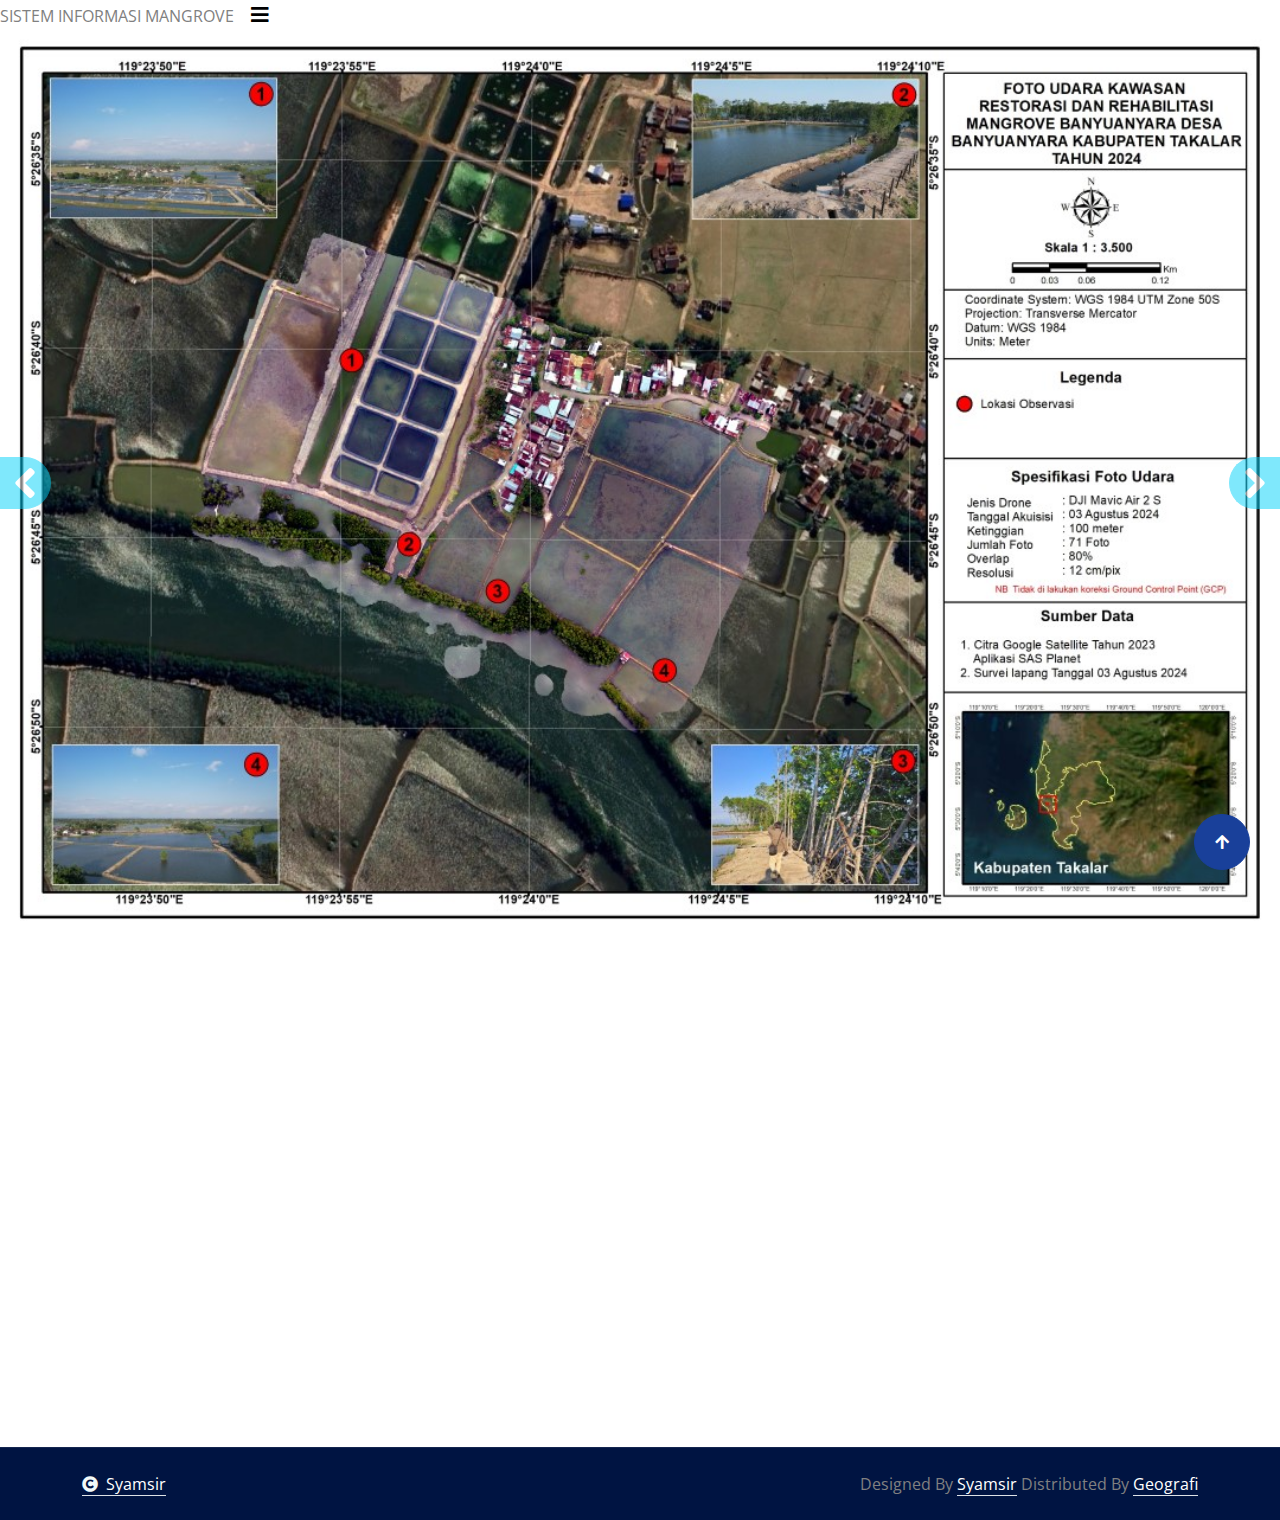
<file: Atlas_Rehabilitasi.html>
<!DOCTYPE html>
<html lang="en">

    <head>
        <meta charset="utf-8">
        <title>Sistem Informasi Mangrove</title>
        <meta content="width=device-width, initial-scale=1.0" name="viewport">
        <meta content="" name="keywords">
        <meta content="" name="description">

        <!-- Google Web Fonts -->
        <link rel="preconnect" href="https://fonts.googleapis.com">
        <link rel="preconnect" href="https://fonts.gstatic.com" crossorigin>
        <link href="https://fonts.googleapis.com/css2?family=Open+Sans:ital,wdth,wght@0,75..100,300..800;1,75..100,300..800&family=Playfair+Display:ital,wght@0,400..900;1,400..900&display=swap" rel="stylesheet"> 

        <!-- Icon Font Stylesheet -->
        <link rel="stylesheet" href="https://use.fontawesome.com/releases/v5.15.4/css/all.css"/>
        <link href="https://cdn.jsdelivr.net/npm/bootstrap-icons@1.4.1/font/bootstrap-icons.css" rel="stylesheet">

        <!-- Libraries Stylesheet -->
        <link href="lib/animate/animate.min.css" rel="stylesheet">
        <link href="lib/owlcarousel/assets/owl.carousel.min.css" rel="stylesheet">


        <!-- Customized Bootstrap Stylesheet -->
        <link href="css/bootstrap.min.css" rel="stylesheet">

        <!-- Template Stylesheet -->
        <link href="css/style.css" rel="stylesheet">
    </head>

    <body>

        <!-- Spinner Start -->
        <div id="spinner" class="show bg-white position-fixed translate-middle w-100 vh-100 top-50 start-50 d-flex align-items-center justify-content-center">
            <div class="spinner-border text-primary" style="width: 3rem; height: 3rem;" role="status">
                <span class="sr-only">Loading...</span>
            </div>
        </div>
        <!-- Spinner End -->

        <!-- Navbar & Hero Start -->
        <div class="container-fluid position-relative p-0">
            <!--<nav class="navbar navbar-expand-lg navbar-light px-4 px-lg-5 py-3 py-lg-0">
                <a href="" class="navbar-brand p-0">
                <img src="img/brin.png" alt="Logo">       <img src="img/lpdp.png" alt="Logo">        <img src="img/unm.png" alt="Logo">       <img src="img/sulsepng.png" alt="Logo">
                <h1 class="text-primary"><i class="fas fa-hand-holding-water me-3">--></i>SISTEM INFORMASI MANGROVE</h1> 
                </a>
                <button class="navbar-toggler" type="button" data-bs-toggle="collapse" data-bs-target="#navbarCollapse">
                    <span class="fa fa-bars"></span>
                </button>
                <div class="collapse navbar-collapse" id="navbarCollapse">
                    <div class="navbar-nav ms-auto py-0">
                        <a href="index.html" class="nav-item nav-link active">BERANDA</a>
                        <a href="about.html" class="nav-item nav-link">TENTANG</a>
                        <!--<a href="service.html" class="nav-item nav-link">Service</a>-->
                        <a href="blog.html" class="nav-item nav-link">BLOG</a>
                        <div class="nav-item dropdown">
                            <!--<a href="#" class="nav-link dropdown-toggle" data-bs-toggle="dropdown">Pages</a>-->
                            <div class="dropdown-menu m-0">
                                <a href="feature.html" class="dropdown-item">Our Feature</a>
                                <a href="product.html" class="dropdown-item">Our Product</a>
                                <a href="team.html" class="dropdown-item">Our Team</a>
                                <a href="testimonial.html" class="dropdown-item">Testimonial</a>
                                <a href="404.html" class="dropdown-item">404 Page</a>
                            </div>
                        </div>
                        <a href="contact.html" class="nav-item nav-link">KONTAK</a>
                    </div>
                    <div class="d-none d-xl-flex me-3">
                        <div class="d-flex flex-column pe-3 border-end border-primary">
                            <!--<span class="text-body">Get Free Delivery</span>
                            <a href="tel:+4733378901"><span class="text-primary">Free: + 0123 456 7890</span></a>-->
                        </div>
                    </div>
                    <!--<button class="btn btn-primary btn-md-square d-flex flex-shrink-0 mb-3 mb-lg-0 rounded-circle me-3" data-bs-toggle="modal" data-bs-target="#searchModal"><i class="fas fa-search"></i></button>
                    <a href="" class="btn btn-primary rounded-pill d-inline-flex flex-shrink-0 py-2 px-4">Order Now</a>-->
                </div>
            </nav>

            <!-- Carousel Start -->
            <div class="carousel-header">
                <div id="carouselId" class="carousel slide" data-bs-ride="carousel">
                    <ol class="carousel-indicators">
                        <li data-bs-target="#carouselId" data-bs-slide-to="0" class="active"></li>
                        <li data-bs-target="#carouselId" data-bs-slide-to="1"></li>
                        <li data-bs-target="#carouselId" data-bs-slide-to="2"></li>
                        <li data-bs-target="#carouselId" data-bs-slide-to="3"></li>
                        <li data-bs-target="#carouselId" data-bs-slide-to="4"></li>
                        <li data-bs-target="#carouselId" data-bs-slide-to="5"></li>
                        <li data-bs-target="#carouselId" data-bs-slide-to="6"></li>
                        <li data-bs-target="#carouselId" data-bs-slide-to="7"></li>
                        <li data-bs-target="#carouselId" data-bs-slide-to="8"></li>
                        <li data-bs-target="#carouselId" data-bs-slide-to="9"></li>
                        <li data-bs-target="#carouselId" data-bs-slide-to="10"></li>
                        <li data-bs-target="#carouselId" data-bs-slide-to="11"></li>
                        <li data-bs-target="#carouselId" data-bs-slide-to="12"></li>
                        <li data-bs-target="#carouselId" data-bs-slide-to="13"></li>
                        <li data-bs-target="#carouselId" data-bs-slide-to="14"></li>
                        <li data-bs-target="#carouselId" data-bs-slide-to="15"></li>
                        <li data-bs-target="#carouselId" data-bs-slide-to="16"></li>
                        <li data-bs-target="#carouselId" data-bs-slide-to="17"></li>
                        <li data-bs-target="#carouselId" data-bs-slide-to="18"></li>
                        <li data-bs-target="#carouselId" data-bs-slide-to="19"></li>
                        <li data-bs-target="#carouselId" data-bs-slide-to="20"></li>
                        <li data-bs-target="#carouselId" data-bs-slide-to="21"></li>
                        <li data-bs-target="#carouselId" data-bs-slide-to="22"></li>
                        <li data-bs-target="#carouselId" data-bs-slide-to="23"></li>
                        <li data-bs-target="#carouselId" data-bs-slide-to="24"></li>
                        
                    </ol>
                    <div class="carousel-inner" role="listbox">
                        <div class="carousel-item active">
                            <img src="img06/0. Banyuanyara.jpg" class="img-fluid w-100" alt="Image">
                            <div class="carousel-caption-1">
                                <div class="carousel-caption-1-content" style="max-width: 900px;">
                                    <h4 class="text-white text-uppercase fw-bold mb-4 fadeInLeft animated" data-animation="fadeInLeft" data-delay="1s" style="animation-delay: 1s;" style="letter-spacing: 3px;"><!--PROGRAM REKONSTRUKSI MANGROVE--></h4>
                                    <h1 class="display-2 text-capitalize text-white mb-4 fadeInLeft animated" data-animation="fadeInLeft" data-delay="1.3s" style="animation-delay: 1.3s;"></h1>
                                    <p class="mb-5 fs-5 text-white fadeInLeft animated" data-animation="fadeInLeft" data-delay="1.5s" style="animation-delay: 1.5s;"><!--Lorem Ipsum is simply dummy text of the printing and typesetting industry. Lorem Ipsum has been the industry's standard dummy text ever since the 1500s,--> 
                                    </p>
                                    <div class="carousel-caption-1-content-btn fadeInLeft animated" data-animation="fadeInLeft" data-delay="1s" style="animation-delay: 1s;">
                                        <!--<a class="btn btn-primary rounded-pill flex-shrink-0 py-3 px-5 me-2" href="#">PETA</a>-->
                                        <!--<a class="btn btn-secondary rounded-pill flex-shrink-0 py-3 px-5 ms-2" href="#">Free Estimate</a>-->
                                    </div>
                                </div>
                            </div>
                        </div>
                        <div class="carousel-item">
                            <img src="img06/1. Mattiro Baji.jpg" class="img-fluid w-100" alt="Image">
                            <div class="carousel-caption-2">
                                <div class="carousel-caption-2-content" style="max-width: 900px;">
                                    <h4 class="text-white text-uppercase fw-bold mb-4 fadeInRight animated" data-animation="fadeInRight" data-delay="1s" style="animation-delay: 1s;" style="letter-spacing: 3px;"><!--Program Rehabilitasi Mangrove--></h4>
                                    <h1 class="display-2 text-capitalize text-white mb-4 fadeInRight animated" data-animation="fadeInRight" data-delay="1.3s" style="animation-delay: 1.3s;"></h1>
                                    <p class="mb-5 fs-5 text-white fadeInRight animated" data-animation="fadeInRight" data-delay="1.5s" style="animation-delay: 1.5s;"><!--Lorem Ipsum is simply dummy text of the printing and typesetting industry. Lorem Ipsum has been the industry's standard dummy text ever since the 1500s,--> 
                                    </p>
                                    <div class="carousel-caption-2-content-btn fadeInRight animated" data-animation="fadeInRight" data-delay="10s" style="animation-delay: 10s;">
                                        <!--<a class="btn btn-primary rounded-pill flex-shrink-0 py-3 px-5 me-2" href="#">PETA</a>-->
                                        <!--<a class="btn btn-secondary rounded-pill flex-shrink-0 py-3 px-5 ms-2" href="#">Free Estimate</a>-->
                                    </div>
                                </div>
                            </div>
                        </div>
                        <div class="carousel-item">
                            <img src="img06/2. Ongkowa.jpg" class="img-fluid w-100" alt="Image">
                            <div class="carousel-caption-2">
                                <div class="carousel-caption-2-content" style="max-width: 900px;">
                                    <h4 class="text-white text-uppercase fw-bold mb-4 fadeInRight animated" data-animation="fadeInRight" data-delay="1s" style="animation-delay: 1s;" style="letter-spacing: 3px;"><!--Program Rehabilitasi Mangrove--></h4>
                                    <h1 class="display-2 text-capitalize text-white mb-4 fadeInRight animated" data-animation="fadeInRight" data-delay="1.3s" style="animation-delay: 1.3s;"></h1>
                                    <p class="mb-5 fs-5 text-white fadeInRight animated" data-animation="fadeInRight" data-delay="1.5s" style="animation-delay: 1.5s;"><!--Lorem Ipsum is simply dummy text of the printing and typesetting industry. Lorem Ipsum has been the industry's standard dummy text ever since the 1500s,--> 
                                    </p>
                                    <div class="carousel-caption-2-content-btn fadeInRight animated" data-animation="fadeInRight" data-delay="10s" style="animation-delay: 10s;">
                                        <!--<a class="btn btn-primary rounded-pill flex-shrink-0 py-3 px-5 me-2" href="#">PETA</a>-->
                                        <!--<a class="btn btn-secondary rounded-pill flex-shrink-0 py-3 px-5 ms-2" href="#">Free Estimate</a>-->
                                    </div>
                                </div>
                            </div>
                        </div>
                        <div class="carousel-item">
                            <img src="img06/3. Rewataya.jpg" class="img-fluid w-100" alt="Image">
                            <div class="carousel-caption-2">
                                <div class="carousel-caption-2-content" style="max-width: 900px;">
                                    <h4 class="text-white text-uppercase fw-bold mb-4 fadeInRight animated" data-animation="fadeInRight" data-delay="1s" style="animation-delay: 1s;" style="letter-spacing: 3px;"><!--Program Rehabilitasi Mangrove--></h4>
                                    <h1 class="display-2 text-capitalize text-white mb-4 fadeInRight animated" data-animation="fadeInRight" data-delay="1.3s" style="animation-delay: 1.3s;"></h1>
                                    <p class="mb-5 fs-5 text-white fadeInRight animated" data-animation="fadeInRight" data-delay="1.5s" style="animation-delay: 1.5s;"><!--Lorem Ipsum is simply dummy text of the printing and typesetting industry. Lorem Ipsum has been the industry's standard dummy text ever since the 1500s,--> 
                                    </p>
                                    <div class="carousel-caption-2-content-btn fadeInRight animated" data-animation="fadeInRight" data-delay="10s" style="animation-delay: 10s;">
                                        <!--<a class="btn btn-primary rounded-pill flex-shrink-0 py-3 px-5 me-2" href="#">PETA</a>-->
                                        <!--<a class="btn btn-secondary rounded-pill flex-shrink-0 py-3 px-5 ms-2" href="#">Free Estimate</a>-->
                                    </div>
                                </div>
                            </div>
                        </div>
                        <div class="carousel-item">
                            <img src="img06/4. Boddia.jpg" class="img-fluid w-100" alt="Image">
                            <div class="carousel-caption-2">
                                <div class="carousel-caption-2-content" style="max-width: 900px;">
                                    <h4 class="text-white text-uppercase fw-bold mb-4 fadeInRight animated" data-animation="fadeInRight" data-delay="1s" style="animation-delay: 1s;" style="letter-spacing: 3px;"><!--Program Rehabilitasi Mangrove--></h4>
                                    <h1 class="display-2 text-capitalize text-white mb-4 fadeInRight animated" data-animation="fadeInRight" data-delay="1.3s" style="animation-delay: 1.3s;"></h1>
                                    <p class="mb-5 fs-5 text-white fadeInRight animated" data-animation="fadeInRight" data-delay="1.5s" style="animation-delay: 1.5s;"><!--Lorem Ipsum is simply dummy text of the printing and typesetting industry. Lorem Ipsum has been the industry's standard dummy text ever since the 1500s,--> 
                                    </p>
                                    <div class="carousel-caption-2-content-btn fadeInRight animated" data-animation="fadeInRight" data-delay="10s" style="animation-delay: 10s;">
                                        <!--<a class="btn btn-primary rounded-pill flex-shrink-0 py-3 px-5 me-2" href="#">PETA</a>-->
                                        <!--<a class="btn btn-secondary rounded-pill flex-shrink-0 py-3 px-5 ms-2" href="#">Free Estimate</a>-->
                                    </div>
                                </div>
                            </div>
                        </div>
                        <div class="carousel-item">
                            <img src="img06/5. Untia.jpg" class="img-fluid w-100" alt="Image">
                            <div class="carousel-caption-2">
                                <div class="carousel-caption-2-content" style="max-width: 900px;">
                                    <h4 class="text-white text-uppercase fw-bold mb-4 fadeInRight animated" data-animation="fadeInRight" data-delay="1s" style="animation-delay: 1s;" style="letter-spacing: 3px;"><!--Program Rehabilitasi Mangrove--></h4>
                                    <h1 class="display-2 text-capitalize text-white mb-4 fadeInRight animated" data-animation="fadeInRight" data-delay="1.3s" style="animation-delay: 1.3s;"></h1>
                                    <p class="mb-5 fs-5 text-white fadeInRight animated" data-animation="fadeInRight" data-delay="1.5s" style="animation-delay: 1.5s;"><!--Lorem Ipsum is simply dummy text of the printing and typesetting industry. Lorem Ipsum has been the industry's standard dummy text ever since the 1500s,--> 
                                    </p>
                                    <div class="carousel-caption-2-content-btn fadeInRight animated" data-animation="fadeInRight" data-delay="10s" style="animation-delay: 10s;">
                                        <!--<a class="btn btn-primary rounded-pill flex-shrink-0 py-3 px-5 me-2" href="#">PETA</a>-->
                                        <!--<a class="btn btn-secondary rounded-pill flex-shrink-0 py-3 px-5 ms-2" href="#">Free Estimate</a>-->
                                    </div>
                                </div>
                            </div>
                        </div>
                        <div class="carousel-item">
                            <img src="img06/6. Laikang.jpg" class="img-fluid w-100" alt="Image">
                            <div class="carousel-caption-2">
                                <div class="carousel-caption-2-content" style="max-width: 900px;">
                                    <h4 class="text-white text-uppercase fw-bold mb-4 fadeInRight animated" data-animation="fadeInRight" data-delay="1s" style="animation-delay: 1s;" style="letter-spacing: 3px;"><!--Program Rehabilitasi Mangrove--></h4>
                                    <h1 class="display-2 text-capitalize text-white mb-4 fadeInRight animated" data-animation="fadeInRight" data-delay="1.3s" style="animation-delay: 1.3s;"></h1>
                                    <p class="mb-5 fs-5 text-white fadeInRight animated" data-animation="fadeInRight" data-delay="1.5s" style="animation-delay: 1.5s;"><!--Lorem Ipsum is simply dummy text of the printing and typesetting industry. Lorem Ipsum has been the industry's standard dummy text ever since the 1500s,--> 
                                    </p>
                                    <div class="carousel-caption-2-content-btn fadeInRight animated" data-animation="fadeInRight" data-delay="10s" style="animation-delay: 10s;">
                                        <!--<a class="btn btn-primary rounded-pill flex-shrink-0 py-3 px-5 me-2" href="#">PETA</a>-->
                                        <!--<a class="btn btn-secondary rounded-pill flex-shrink-0 py-3 px-5 ms-2" href="#">Free Estimate</a>-->
                                    </div>
                                </div>
                            </div>
                        </div>
                        <div class="carousel-item">
                            <img src="img06/7. Puntondo.jpg" class="img-fluid w-100" alt="Image">
                            <div class="carousel-caption-2">
                                <div class="carousel-caption-2-content" style="max-width: 900px;">
                                    <h4 class="text-white text-uppercase fw-bold mb-4 fadeInRight animated" data-animation="fadeInRight" data-delay="1s" style="animation-delay: 1s;" style="letter-spacing: 3px;"><!--Program Rehabilitasi Mangrove--></h4>
                                    <h1 class="display-2 text-capitalize text-white mb-4 fadeInRight animated" data-animation="fadeInRight" data-delay="1.3s" style="animation-delay: 1.3s;"></h1>
                                    <p class="mb-5 fs-5 text-white fadeInRight animated" data-animation="fadeInRight" data-delay="1.5s" style="animation-delay: 1.5s;"><!--Lorem Ipsum is simply dummy text of the printing and typesetting industry. Lorem Ipsum has been the industry's standard dummy text ever since the 1500s,--> 
                                    </p>
                                    <div class="carousel-caption-2-content-btn fadeInRight animated" data-animation="fadeInRight" data-delay="10s" style="animation-delay: 10s;">
                                        <!--<a class="btn btn-primary rounded-pill flex-shrink-0 py-3 px-5 me-2" href="#">PETA</a>-->
                                        <!--<a class="btn btn-secondary rounded-pill flex-shrink-0 py-3 px-5 ms-2" href="#">Free Estimate</a>-->
                                    </div>
                                </div>
                            </div>
                        </div>
                        <div class="carousel-item">
                            <img src="img06/8. Tompotana.jpg" class="img-fluid w-100" alt="Image">
                            <div class="carousel-caption-2">
                                <div class="carousel-caption-2-content" style="max-width: 900px;">
                                    <h4 class="text-white text-uppercase fw-bold mb-4 fadeInRight animated" data-animation="fadeInRight" data-delay="1s" style="animation-delay: 1s;" style="letter-spacing: 3px;"><!--Program Rehabilitasi Mangrove--></h4>
                                    <h1 class="display-2 text-capitalize text-white mb-4 fadeInRight animated" data-animation="fadeInRight" data-delay="1.3s" style="animation-delay: 1.3s;"></h1>
                                    <p class="mb-5 fs-5 text-white fadeInRight animated" data-animation="fadeInRight" data-delay="1.5s" style="animation-delay: 1.5s;"><!--Lorem Ipsum is simply dummy text of the printing and typesetting industry. Lorem Ipsum has been the industry's standard dummy text ever since the 1500s,--> 
                                    </p>
                                    <div class="carousel-caption-2-content-btn fadeInRight animated" data-animation="fadeInRight" data-delay="10s" style="animation-delay: 10s;">
                                        <!--<a class="btn btn-primary rounded-pill flex-shrink-0 py-3 px-5 me-2" href="#">PETA</a>-->
                                        <!--<a class="btn btn-secondary rounded-pill flex-shrink-0 py-3 px-5 ms-2" href="#">Free Estimate</a>-->
                                    </div>
                                </div>
                            </div>
                        </div>
                        <div class="carousel-item">
                            <img src="img06/9. Maccini Baji.jpg" class="img-fluid w-100" alt="Image">
                            <div class="carousel-caption-2">
                                <div class="carousel-caption-2-content" style="max-width: 900px;">
                                    <h4 class="text-white text-uppercase fw-bold mb-4 fadeInRight animated" data-animation="fadeInRight" data-delay="1s" style="animation-delay: 1s;" style="letter-spacing: 3px;"><!--Program Rehabilitasi Mangrove--></h4>
                                    <h1 class="display-2 text-capitalize text-white mb-4 fadeInRight animated" data-animation="fadeInRight" data-delay="1.3s" style="animation-delay: 1.3s;"></h1>
                                    <p class="mb-5 fs-5 text-white fadeInRight animated" data-animation="fadeInRight" data-delay="1.5s" style="animation-delay: 1.5s;"><!--Lorem Ipsum is simply dummy text of the printing and typesetting industry. Lorem Ipsum has been the industry's standard dummy text ever since the 1500s,--> 
                                    </p>
                                    <div class="carousel-caption-2-content-btn fadeInRight animated" data-animation="fadeInRight" data-delay="10s" style="animation-delay: 10s;">
                                        <!--<a class="btn btn-primary rounded-pill flex-shrink-0 py-3 px-5 me-2" href="#">PETA</a>-->
                                        <!--<a class="btn btn-secondary rounded-pill flex-shrink-0 py-3 px-5 ms-2" href="#">Free Estimate</a>-->
                                    </div>
                                </div>
                            </div>
                        </div>
                        <div class="carousel-item">
                            <img src="img06/10. Rewataya.jpg" class="img-fluid w-100" alt="Image">
                            <div class="carousel-caption-2">
                                <div class="carousel-caption-2-content" style="max-width: 900px;">
                                    <h4 class="text-white text-uppercase fw-bold mb-4 fadeInRight animated" data-animation="fadeInRight" data-delay="1s" style="animation-delay: 1s;" style="letter-spacing: 3px;"><!--Program Rehabilitasi Mangrove--></h4>
                                    <h1 class="display-2 text-capitalize text-white mb-4 fadeInRight animated" data-animation="fadeInRight" data-delay="1.3s" style="animation-delay: 1.3s;"></h1>
                                    <p class="mb-5 fs-5 text-white fadeInRight animated" data-animation="fadeInRight" data-delay="1.5s" style="animation-delay: 1.5s;"><!--Lorem Ipsum is simply dummy text of the printing and typesetting industry. Lorem Ipsum has been the industry's standard dummy text ever since the 1500s,--> 
                                    </p>
                                    <div class="carousel-caption-2-content-btn fadeInRight animated" data-animation="fadeInRight" data-delay="10s" style="animation-delay: 10s;">
                                        <!--<a class="btn btn-primary rounded-pill flex-shrink-0 py-3 px-5 me-2" href="#">PETA</a>-->
                                        <!--<a class="btn btn-secondary rounded-pill flex-shrink-0 py-3 px-5 ms-2" href="#">Free Estimate</a>-->
                                    </div>
                                </div>
                            </div>
                        </div>
                        <div class="carousel-item">
                            <img src="img06/11. Mattiro baji.jpg" class="img-fluid w-100" alt="Image">
                            <div class="carousel-caption-2">
                                <div class="carousel-caption-2-content" style="max-width: 900px;">
                                    <h4 class="text-white text-uppercase fw-bold mb-4 fadeInRight animated" data-animation="fadeInRight" data-delay="1s" style="animation-delay: 1s;" style="letter-spacing: 3px;"><!--Program Rehabilitasi Mangrove--></h4>
                                    <h1 class="display-2 text-capitalize text-white mb-4 fadeInRight animated" data-animation="fadeInRight" data-delay="1.3s" style="animation-delay: 1.3s;"></h1>
                                    <p class="mb-5 fs-5 text-white fadeInRight animated" data-animation="fadeInRight" data-delay="1.5s" style="animation-delay: 1.5s;"><!--Lorem Ipsum is simply dummy text of the printing and typesetting industry. Lorem Ipsum has been the industry's standard dummy text ever since the 1500s,--> 
                                    </p>
                                    <div class="carousel-caption-2-content-btn fadeInRight animated" data-animation="fadeInRight" data-delay="10s" style="animation-delay: 10s;">
                                        <!--<a class="btn btn-primary rounded-pill flex-shrink-0 py-3 px-5 me-2" href="#">PETA</a>-->
                                        <!--<a class="btn btn-secondary rounded-pill flex-shrink-0 py-3 px-5 ms-2" href="#">Free Estimate</a>-->
                                    </div>
                                </div>
                            </div>
                        </div>
                        <div class="carousel-item">
                            <img src="img06/12. PAJUKUKANG(1).jpg" class="img-fluid w-100" alt="Image">
                            <div class="carousel-caption-2">
                                <div class="carousel-caption-2-content" style="max-width: 900px;">
                                    <h4 class="text-white text-uppercase fw-bold mb-4 fadeInRight animated" data-animation="fadeInRight" data-delay="1s" style="animation-delay: 1s;" style="letter-spacing: 3px;"><!--Program Rehabilitasi Mangrove--></h4>
                                    <h1 class="display-2 text-capitalize text-white mb-4 fadeInRight animated" data-animation="fadeInRight" data-delay="1.3s" style="animation-delay: 1.3s;"></h1>
                                    <p class="mb-5 fs-5 text-white fadeInRight animated" data-animation="fadeInRight" data-delay="1.5s" style="animation-delay: 1.5s;"><!--Lorem Ipsum is simply dummy text of the printing and typesetting industry. Lorem Ipsum has been the industry's standard dummy text ever since the 1500s,--> 
                                    </p>
                                    <div class="carousel-caption-2-content-btn fadeInRight animated" data-animation="fadeInRight" data-delay="10s" style="animation-delay: 10s;">
                                        <!--<a class="btn btn-primary rounded-pill flex-shrink-0 py-3 px-5 me-2" href="#">PETA</a>-->
                                        <!--<a class="btn btn-secondary rounded-pill flex-shrink-0 py-3 px-5 ms-2" href="#">Free Estimate</a>-->
                                    </div>
                                </div>
                            </div>
                        </div>
                        <div class="carousel-item">
                            <img src="img06/13. KURI CADDI(1).jpg" class="img-fluid w-100" alt="Image">
                            <div class="carousel-caption-2">
                                <div class="carousel-caption-2-content" style="max-width: 900px;">
                                    <h4 class="text-white text-uppercase fw-bold mb-4 fadeInRight animated" data-animation="fadeInRight" data-delay="1s" style="animation-delay: 1s;" style="letter-spacing: 3px;"><!--Program Rehabilitasi Mangrove--></h4>
                                    <h1 class="display-2 text-capitalize text-white mb-4 fadeInRight animated" data-animation="fadeInRight" data-delay="1.3s" style="animation-delay: 1.3s;"></h1>
                                    <p class="mb-5 fs-5 text-white fadeInRight animated" data-animation="fadeInRight" data-delay="1.5s" style="animation-delay: 1.5s;"><!--Lorem Ipsum is simply dummy text of the printing and typesetting industry. Lorem Ipsum has been the industry's standard dummy text ever since the 1500s,--> 
                                    </p>
                                    <div class="carousel-caption-2-content-btn fadeInRight animated" data-animation="fadeInRight" data-delay="10s" style="animation-delay: 10s;">
                                        <!--<a class="btn btn-primary rounded-pill flex-shrink-0 py-3 px-5 me-2" href="#">PETA</a>-->
                                        <!--<a class="btn btn-secondary rounded-pill flex-shrink-0 py-3 px-5 ms-2" href="#">Free Estimate</a>-->
                                    </div>
                                </div>
                            </div>
                        </div>
                        <div class="carousel-item">
                            <img src="img06/14. Lantebung.jpg" class="img-fluid w-100" alt="Image">
                            <div class="carousel-caption-2">
                                <div class="carousel-caption-2-content" style="max-width: 900px;">
                                    <h4 class="text-white text-uppercase fw-bold mb-4 fadeInRight animated" data-animation="fadeInRight" data-delay="1s" style="animation-delay: 1s;" style="letter-spacing: 3px;"><!--Program Rehabilitasi Mangrove--></h4>
                                    <h1 class="display-2 text-capitalize text-white mb-4 fadeInRight animated" data-animation="fadeInRight" data-delay="1.3s" style="animation-delay: 1.3s;"></h1>
                                    <p class="mb-5 fs-5 text-white fadeInRight animated" data-animation="fadeInRight" data-delay="1.5s" style="animation-delay: 1.5s;"><!--Lorem Ipsum is simply dummy text of the printing and typesetting industry. Lorem Ipsum has been the industry's standard dummy text ever since the 1500s,--> 
                                    </p>
                                    <div class="carousel-caption-2-content-btn fadeInRight animated" data-animation="fadeInRight" data-delay="10s" style="animation-delay: 10s;">
                                        <!--<a class="btn btn-primary rounded-pill flex-shrink-0 py-3 px-5 me-2" href="#">PETA</a>-->
                                        <!--<a class="btn btn-secondary rounded-pill flex-shrink-0 py-3 px-5 ms-2" href="#">Free Estimate</a>-->
                                    </div>
                                </div>
                            </div>
                        </div>
                        <div class="carousel-item">
                            <img src="img06/15. Lakkang.jpg" class="img-fluid w-100" alt="Image">
                            <div class="carousel-caption-2">
                                <div class="carousel-caption-2-content" style="max-width: 900px;">
                                    <h4 class="text-white text-uppercase fw-bold mb-4 fadeInRight animated" data-animation="fadeInRight" data-delay="1s" style="animation-delay: 1s;" style="letter-spacing: 3px;"><!--Program Rehabilitasi Mangrove--></h4>
                                    <h1 class="display-2 text-capitalize text-white mb-4 fadeInRight animated" data-animation="fadeInRight" data-delay="1.3s" style="animation-delay: 1.3s;"></h1>
                                    <p class="mb-5 fs-5 text-white fadeInRight animated" data-animation="fadeInRight" data-delay="1.5s" style="animation-delay: 1.5s;"><!--Lorem Ipsum is simply dummy text of the printing and typesetting industry. Lorem Ipsum has been the industry's standard dummy text ever since the 1500s,--> 
                                    </p>
                                    <div class="carousel-caption-2-content-btn fadeInRight animated" data-animation="fadeInRight" data-delay="10s" style="animation-delay: 10s;">
                                        <!--<a class="btn btn-primary rounded-pill flex-shrink-0 py-3 px-5 me-2" href="#">PETA</a>-->
                                        <!--<a class="btn btn-secondary rounded-pill flex-shrink-0 py-3 px-5 ms-2" href="#">Free Estimate</a>-->
                                    </div>
                                </div>
                            </div>
                        </div>
                        <div class="carousel-item">
                            <img src="img06/16. Barru - Garessi.jpg" class="img-fluid w-100" alt="Image">
                            <div class="carousel-caption-2">
                                <div class="carousel-caption-2-content" style="max-width: 900px;">
                                    <h4 class="text-white text-uppercase fw-bold mb-4 fadeInRight animated" data-animation="fadeInRight" data-delay="1s" style="animation-delay: 1s;" style="letter-spacing: 3px;"><!--Program Rehabilitasi Mangrove--></h4>
                                    <h1 class="display-2 text-capitalize text-white mb-4 fadeInRight animated" data-animation="fadeInRight" data-delay="1.3s" style="animation-delay: 1.3s;"></h1>
                                    <p class="mb-5 fs-5 text-white fadeInRight animated" data-animation="fadeInRight" data-delay="1.5s" style="animation-delay: 1.5s;"><!--Lorem Ipsum is simply dummy text of the printing and typesetting industry. Lorem Ipsum has been the industry's standard dummy text ever since the 1500s,--> 
                                    </p>
                                    <div class="carousel-caption-2-content-btn fadeInRight animated" data-animation="fadeInRight" data-delay="10s" style="animation-delay: 10s;">
                                        <!--<a class="btn btn-primary rounded-pill flex-shrink-0 py-3 px-5 me-2" href="#">PETA</a>-->
                                        <!--<a class="btn btn-secondary rounded-pill flex-shrink-0 py-3 px-5 ms-2" href="#">Free Estimate</a>-->
                                    </div>
                                </div>
                            </div>
                        </div>
                        <div class="carousel-item">
                            <img src="img06/17. Barru - Lampoko.jpg" class="img-fluid w-100" alt="Image">
                            <div class="carousel-caption-2">
                                <div class="carousel-caption-2-content" style="max-width: 900px;">
                                    <h4 class="text-white text-uppercase fw-bold mb-4 fadeInRight animated" data-animation="fadeInRight" data-delay="1s" style="animation-delay: 1s;" style="letter-spacing: 3px;"><!--Program Rehabilitasi Mangrove--></h4>
                                    <h1 class="display-2 text-capitalize text-white mb-4 fadeInRight animated" data-animation="fadeInRight" data-delay="1.3s" style="animation-delay: 1.3s;"></h1>
                                    <p class="mb-5 fs-5 text-white fadeInRight animated" data-animation="fadeInRight" data-delay="1.5s" style="animation-delay: 1.5s;"><!--Lorem Ipsum is simply dummy text of the printing and typesetting industry. Lorem Ipsum has been the industry's standard dummy text ever since the 1500s,--> 
                                    </p>
                                    <div class="carousel-caption-2-content-btn fadeInRight animated" data-animation="fadeInRight" data-delay="10s" style="animation-delay: 10s;">
                                        <!--<a class="btn btn-primary rounded-pill flex-shrink-0 py-3 px-5 me-2" href="#">PETA</a>-->
                                        <!--<a class="btn btn-secondary rounded-pill flex-shrink-0 py-3 px-5 ms-2" href="#">Free Estimate</a>-->
                                    </div>
                                </div>
                            </div>
                        </div>
                        <div class="carousel-item">
                            <img src="img06/18. Barru - Mabello.jpg" class="img-fluid w-100" alt="Image">
                            <div class="carousel-caption-2">
                                <div class="carousel-caption-2-content" style="max-width: 900px;">
                                    <h4 class="text-white text-uppercase fw-bold mb-4 fadeInRight animated" data-animation="fadeInRight" data-delay="1s" style="animation-delay: 1s;" style="letter-spacing: 3px;"><!--Program Rehabilitasi Mangrove--></h4>
                                    <h1 class="display-2 text-capitalize text-white mb-4 fadeInRight animated" data-animation="fadeInRight" data-delay="1.3s" style="animation-delay: 1.3s;"></h1>
                                    <p class="mb-5 fs-5 text-white fadeInRight animated" data-animation="fadeInRight" data-delay="1.5s" style="animation-delay: 1.5s;"><!--Lorem Ipsum is simply dummy text of the printing and typesetting industry. Lorem Ipsum has been the industry's standard dummy text ever since the 1500s,--> 
                                    </p>
                                    <div class="carousel-caption-2-content-btn fadeInRight animated" data-animation="fadeInRight" data-delay="10s" style="animation-delay: 10s;">
                                        <!--<a class="btn btn-primary rounded-pill flex-shrink-0 py-3 px-5 me-2" href="#">PETA</a>-->
                                        <!--<a class="btn btn-secondary rounded-pill flex-shrink-0 py-3 px-5 ms-2" href="#">Free Estimate</a>-->
                                    </div>
                                </div>
                            </div>
                        </div>
                        <div class="carousel-item">
                            <img src="img06/19. Barru - Mangkoso.jpg" class="img-fluid w-100" alt="Image">
                            <div class="carousel-caption-2">
                                <div class="carousel-caption-2-content" style="max-width: 900px;">
                                    <h4 class="text-white text-uppercase fw-bold mb-4 fadeInRight animated" data-animation="fadeInRight" data-delay="1s" style="animation-delay: 1s;" style="letter-spacing: 3px;"><!--Program Rehabilitasi Mangrove--></h4>
                                    <h1 class="display-2 text-capitalize text-white mb-4 fadeInRight animated" data-animation="fadeInRight" data-delay="1.3s" style="animation-delay: 1.3s;"></h1>
                                    <p class="mb-5 fs-5 text-white fadeInRight animated" data-animation="fadeInRight" data-delay="1.5s" style="animation-delay: 1.5s;"><!--Lorem Ipsum is simply dummy text of the printing and typesetting industry. Lorem Ipsum has been the industry's standard dummy text ever since the 1500s,--> 
                                    </p>
                                    <div class="carousel-caption-2-content-btn fadeInRight animated" data-animation="fadeInRight" data-delay="10s" style="animation-delay: 10s;">
                                        <!--<a class="btn btn-primary rounded-pill flex-shrink-0 py-3 px-5 me-2" href="#">PETA</a>-->
                                        <!--<a class="btn btn-secondary rounded-pill flex-shrink-0 py-3 px-5 ms-2" href="#">Free Estimate</a>-->
                                    </div>
                                </div>
                            </div>
                        </div>
                        <div class="carousel-item">
                            <img src="img06/20. Barru - Takkalasi.jpg" class="img-fluid w-100" alt="Image">
                            <div class="carousel-caption-2">
                                <div class="carousel-caption-2-content" style="max-width: 900px;">
                                    <h4 class="text-white text-uppercase fw-bold mb-4 fadeInRight animated" data-animation="fadeInRight" data-delay="1s" style="animation-delay: 1s;" style="letter-spacing: 3px;"><!--Program Rehabilitasi Mangrove--></h4>
                                    <h1 class="display-2 text-capitalize text-white mb-4 fadeInRight animated" data-animation="fadeInRight" data-delay="1.3s" style="animation-delay: 1.3s;"></h1>
                                    <p class="mb-5 fs-5 text-white fadeInRight animated" data-animation="fadeInRight" data-delay="1.5s" style="animation-delay: 1.5s;"><!--Lorem Ipsum is simply dummy text of the printing and typesetting industry. Lorem Ipsum has been the industry's standard dummy text ever since the 1500s,--> 
                                    </p>
                                    <div class="carousel-caption-2-content-btn fadeInRight animated" data-animation="fadeInRight" data-delay="10s" style="animation-delay: 10s;">
                                        <!--<a class="btn btn-primary rounded-pill flex-shrink-0 py-3 px-5 me-2" href="#">PETA</a>-->
                                        <!--<a class="btn btn-secondary rounded-pill flex-shrink-0 py-3 px-5 ms-2" href="#">Free Estimate</a>-->
                                    </div>
                                </div>
                            </div>
                        </div>
                        <div class="carousel-item">
                            <img src="img06/21. Pangkep - Bontomanai.jpg" class="img-fluid w-100" alt="Image">
                            <div class="carousel-caption-2">
                                <div class="carousel-caption-2-content" style="max-width: 900px;">
                                    <h4 class="text-white text-uppercase fw-bold mb-4 fadeInRight animated" data-animation="fadeInRight" data-delay="1s" style="animation-delay: 1s;" style="letter-spacing: 3px;"><!--Program Rehabilitasi Mangrove--></h4>
                                    <h1 class="display-2 text-capitalize text-white mb-4 fadeInRight animated" data-animation="fadeInRight" data-delay="1.3s" style="animation-delay: 1.3s;"></h1>
                                    <p class="mb-5 fs-5 text-white fadeInRight animated" data-animation="fadeInRight" data-delay="1.5s" style="animation-delay: 1.5s;"><!--Lorem Ipsum is simply dummy text of the printing and typesetting industry. Lorem Ipsum has been the industry's standard dummy text ever since the 1500s,--> 
                                    </p>
                                    <div class="carousel-caption-2-content-btn fadeInRight animated" data-animation="fadeInRight" data-delay="10s" style="animation-delay: 10s;">
                                        <!--<a class="btn btn-primary rounded-pill flex-shrink-0 py-3 px-5 me-2" href="#">PETA</a>-->
                                        <!--<a class="btn btn-secondary rounded-pill flex-shrink-0 py-3 px-5 ms-2" href="#">Free Estimate</a>-->
                                    </div>
                                </div>
                            </div>
                        </div>
                        <div class="carousel-item">
                            <img src="img06/22. Pangkep - Borimasunggu.jpg" class="img-fluid w-100" alt="Image">
                            <div class="carousel-caption-2">
                                <div class="carousel-caption-2-content" style="max-width: 900px;">
                                    <h4 class="text-white text-uppercase fw-bold mb-4 fadeInRight animated" data-animation="fadeInRight" data-delay="1s" style="animation-delay: 1s;" style="letter-spacing: 3px;"><!--Program Rehabilitasi Mangrove--></h4>
                                    <h1 class="display-2 text-capitalize text-white mb-4 fadeInRight animated" data-animation="fadeInRight" data-delay="1.3s" style="animation-delay: 1.3s;"></h1>
                                    <p class="mb-5 fs-5 text-white fadeInRight animated" data-animation="fadeInRight" data-delay="1.5s" style="animation-delay: 1.5s;"><!--Lorem Ipsum is simply dummy text of the printing and typesetting industry. Lorem Ipsum has been the industry's standard dummy text ever since the 1500s,--> 
                                    </p>
                                    <div class="carousel-caption-2-content-btn fadeInRight animated" data-animation="fadeInRight" data-delay="10s" style="animation-delay: 10s;">
                                        <!--<a class="btn btn-primary rounded-pill flex-shrink-0 py-3 px-5 me-2" href="#">PETA</a>-->
                                        <!--<a class="btn btn-secondary rounded-pill flex-shrink-0 py-3 px-5 ms-2" href="#">Free Estimate</a>-->
                                    </div>
                                </div>
                            </div>
                        </div>
                        <div class="carousel-item">
                            <img src="img06/23. Pangkep - Bulu Cindea.jpg" class="img-fluid w-100" alt="Image">
                            <div class="carousel-caption-2">
                                <div class="carousel-caption-2-content" style="max-width: 900px;">
                                    <h4 class="text-white text-uppercase fw-bold mb-4 fadeInRight animated" data-animation="fadeInRight" data-delay="1s" style="animation-delay: 1s;" style="letter-spacing: 3px;"><!--Program Rehabilitasi Mangrove--></h4>
                                    <h1 class="display-2 text-capitalize text-white mb-4 fadeInRight animated" data-animation="fadeInRight" data-delay="1.3s" style="animation-delay: 1.3s;"></h1>
                                    <p class="mb-5 fs-5 text-white fadeInRight animated" data-animation="fadeInRight" data-delay="1.5s" style="animation-delay: 1.5s;"><!--Lorem Ipsum is simply dummy text of the printing and typesetting industry. Lorem Ipsum has been the industry's standard dummy text ever since the 1500s,--> 
                                    </p>
                                    <div class="carousel-caption-2-content-btn fadeInRight animated" data-animation="fadeInRight" data-delay="10s" style="animation-delay: 10s;">
                                        <!--<a class="btn btn-primary rounded-pill flex-shrink-0 py-3 px-5 me-2" href="#">PETA</a>-->
                                        <!--<a class="btn btn-secondary rounded-pill flex-shrink-0 py-3 px-5 ms-2" href="#">Free Estimate</a>-->
                                    </div>
                                </div>
                            </div>
                        </div>
                        <div class="carousel-item">
                            <img src="img06/24. Pangkep - Tamangapa.jpg" class="img-fluid w-100" alt="Image">
                            <div class="carousel-caption-2">
                                <div class="carousel-caption-2-content" style="max-width: 900px;">
                                    <h4 class="text-white text-uppercase fw-bold mb-4 fadeInRight animated" data-animation="fadeInRight" data-delay="1s" style="animation-delay: 1s;" style="letter-spacing: 3px;"><!--Program Rehabilitasi Mangrove--></h4>
                                    <h1 class="display-2 text-capitalize text-white mb-4 fadeInRight animated" data-animation="fadeInRight" data-delay="1.3s" style="animation-delay: 1.3s;"></h1>
                                    <p class="mb-5 fs-5 text-white fadeInRight animated" data-animation="fadeInRight" data-delay="1.5s" style="animation-delay: 1.5s;"><!--Lorem Ipsum is simply dummy text of the printing and typesetting industry. Lorem Ipsum has been the industry's standard dummy text ever since the 1500s,--> 
                                    </p>
                                    <div class="carousel-caption-2-content-btn fadeInRight animated" data-animation="fadeInRight" data-delay="10s" style="animation-delay: 10s;">
                                        <!--<a class="btn btn-primary rounded-pill flex-shrink-0 py-3 px-5 me-2" href="#">PETA</a>-->
                                        <!--<a class="btn btn-secondary rounded-pill flex-shrink-0 py-3 px-5 ms-2" href="#">Free Estimate</a>-->
                                    </div>
                                </div>
                            </div>
                        </div>
                        
                    </div>
                    <button class="carousel-control-prev" type="button" data-bs-target="#carouselId" data-bs-slide="prev">
                        <span class="carousel-control-prev-icon btn btn-primary fadeInLeft animated" aria-hidden="true" data-animation="fadeInLeft" data-delay="1.1s" style="animation-delay: 1.3s;"> <i class="fa fa-angle-left fa-3x"></i></span>
                        <span class="visually-hidden">Previous</span>
                    </button>
                    <button class="carousel-control-next" type="button" data-bs-target="#carouselId" data-bs-slide="next">
                        <span class="carousel-control-next-icon btn btn-primary fadeInRight animated" aria-hidden="true" data-animation="fadeInLeft" data-delay="1.1s" style="animation-delay: 1.3s;"><i class="fa fa-angle-right fa-3x"></i></span>
                        <span class="visually-hidden">Next</span>
                    </button>
                </div>
            </div>
            <!-- Carousel End -->
        </div>
        <!-- Navbar & Hero End -->

        <!-- Modal Search Start -->
        <div class="modal fade" id="searchModal" tabindex="-1" aria-labelledby="exampleModalLabel" aria-hidden="true">
            <div class="modal-dialog modal-fullscreen">
                <div class="modal-content rounded-0">
                    <div class="modal-header">
                        <h4 class="modal-title mb-0" id="exampleModalLabel">Search by keyword</h4>
                        <button type="button" class="btn-close" data-bs-dismiss="modal" aria-label="Close"></button>
                    </div>
                    <div class="modal-body d-flex align-items-center">
                        <div class="input-group w-75 mx-auto d-flex">
                            <input type="search" class="form-control p-3" placeholder="keywords" aria-describedby="search-icon-1">
                            <span id="search-icon-1" class="input-group-text btn border p-3"><i class="fa fa-search text-white"></i></span>
                        </div>
                    </div>
                </div>
            </div>
        </div>
        <!-- Modal Search End -->

        
        <!-- Footer Start -->
        <div class="container-fluid footer py-5 wow fadeIn" data-wow-delay="0.2s">
            <div class="container py-5">
                <div class="row g-5 mb-5 align-items-center">
                    <div class="col-lg-7">
                        <!--<div class="position-relative mx-auto">
                            <input class="form-control rounded-pill w-100 py-3 ps-4 pe-5" type="text" placeholder="Email address to Subscribe">
                            <button type="button" class="btn btn-secondary rounded-pill position-absolute top-0 end-0 py-2 px-4 mt-2 me-2">Subscribe</button>
                        </div>-->
                    </div>
                    <div class="col-lg-5">
                        <div class="d-flex align-items-center justify-content-center justify-content-lg-end">
                            <a class="btn btn-secondary btn-md-square rounded-circle me-3" href="https://www.facebook.com/Syamsir.co.id?mibextid=ZbWKwL"><i class="fab fa-facebook-f"></i></a>
                            <a class="btn btn-secondary btn-md-square rounded-circle me-3" href=""><i class="fab fa-twitter"></i></a>
                            <a class="btn btn-secondary btn-md-square rounded-circle me-3" href="https://instagram.com/__syamsir__?utm_source=qr&igshid=MzNlNGNkZWQ4Mg%3D%3D"><i class="fab fa-instagram"></i></a>
                            <a class="btn btn-secondary btn-md-square rounded-circle me-0" href=""><i class="fab fa-linkedin-in"></i></a>
                        </div>
                    </div>
                </div>
                <div class="row g-5">
                    <div class="col-md-6 col-lg-6 col-xl-3">
                        <div class="footer-item d-flex flex-column">
                            <!--<div class="footer-item">
                                <h3 class="text-white mb-4"><i class="fas fa-hand-holding-water text-primary me-3"></i>A</h3>
                                <p class="mb-3">Dolor amet sit justo amet elitr clita ipsum elitr est.Lorem ipsum dolor sit amet, consectetur adipiscing elit consectetur adipiscing elit.</p>
                            </div>-->
                            <!--<div class="position-relative">
                                <input class="form-control rounded-pill w-100 py-3 ps-4 pe-5" type="text" placeholder="Enter your email">
                                <button type="button" class="btn btn-secondary rounded-pill position-absolute top-0 end-0 py-2 mt-2 me-2">SignUp</button>
                            </div>-->
                        </div>
                    </div>
                    <div class="col-md-6 col-lg-6 col-xl-3">
                        <div class="footer-item d-flex flex-column">
                            <h4 class="text-white mb-4">Tentang Kami</h4>
                            <a href="#"><i class="fas fa-angle-right me-2"></i> Jurusan Geografi</a>
                            <a href="#"><i class="fas fa-angle-right me-2"></i> FMIPA</a>
                            <a href="#"><i class="fas fa-angle-right me-2"></i> Universitas Negeri Makassar</a>
                            <a href="#"><i class="fas fa-angle-right me-2"></i> BRIN</a>
                            <a href="#"><i class="fas fa-angle-right me-2"></i> LPDP</a>
                            <!--<a href="#"><i class="fas fa-angle-right me-2"></i> Terms & Conditions</a>-->
                        </div>
                    </div>
                    <!--<div class="col-md-6 col-lg-6 col-xl-3">
                        <div class="footer-item d-flex flex-column">
                            <h4 class="text-white mb-4">Business Hours</h4>
                            <div class="mb-3">
                                <h6 class="text-muted mb-0">Mon - Friday:</h6>
                                <p class="text-white mb-0">09.00 am to 07.00 pm</p>
                            </div>
                            <div class="mb-3">
                                <h6 class="text-muted mb-0">Saturday:</h6>
                                <p class="text-white mb-0">10.00 am to 05.00 pm</p>
                            </div>
                            <div class="mb-3">
                                <h6 class="text-muted mb-0">Vacation:</h6>
                                <p class="text-white mb-0">All Sunday is our vacation</p>
                            </div>
                        </div>
                    </div>-->
                    <div class="col-md-6 col-lg-6 col-xl-3">
                        <div class="footer-item d-flex flex-column">
                            <h4 class="text-white mb-4">Informasi Kontak</h4>
                            <a href="#"><i class="fa fa-map-marker-alt me-2"></i> Gantarang, Bulukumba</a>
                            <a href="mailto:info@example.com"><i class="fas fa-envelope me-2"></i> geosyamsir@gmail.com</a>
                            <!--<a href="mailto:info@example.com"><i class="fas fa-envelope me-2"></i> info@example.com</a>-->
                            <a href="tel:+012 345 67890"><i class="fas fa-phone me-2"></i> 082346870810</a>
                            <!--<a href="tel:+012 345 67890" class="mb-3"><i class="fas fa-print me-2"></i> +012 345 67890</a>-->
                        </div>
                    </div>
                </div>
            </div>
        </div>
        <!-- Footer End -->
        
        <!-- Copyright Start -->
        <div class="container-fluid copyright py-4">
            <div class="container">
                <div class="row g-4 align-items-center">
                    <div class="col-md-6 text-center text-md-start mb-md-0">
                        <span class="text-body"><a href="#" class="border-bottom text-white"><i class="fas fa-copyright text-light me-2"></i>Syamsir</a></span>
                    </div>
                    <div class="col-md-6 text-center text-md-end text-body">
                        <!--/*** This template is free as long as you keep the below author’s credit link/attribution link/backlink. ***/-->
                        <!--/*** If you'd like to use the template without the below author’s credit link/attribution link/backlink, ***/-->
                        <!--/*** you can purchase the Credit Removal License from "https://htmlcodex.com/credit-removal". ***/-->
                        Designed By <a class="border-bottom text-white" href="geosyamsir@gmail.com">Syamsir</a> Distributed By <a class="border-bottom text-white" href="https://themewagon.com">Geografi</a>
                    </div>
                </div>
            </div>
        </div>
        <!-- Copyright End -->


        <!-- Back to Top -->
        <a href="#" class="btn btn-secondary btn-lg-square rounded-circle back-to-top"><i class="fa fa-arrow-up"></i></a>   

        
    <!-- JavaScript Libraries -->
    <script src="https://ajax.googleapis.com/ajax/libs/jquery/3.6.4/jquery.min.js"></script>
    <script src="https://cdn.jsdelivr.net/npm/bootstrap@5.0.0/dist/js/bootstrap.bundle.min.js"></script>
    <script src="lib/wow/wow.min.js"></script>
    <script src="lib/easing/easing.min.js"></script>
    <script src="lib/waypoints/waypoints.min.js"></script>
    <script src="lib/counterup/counterup.min.js"></script>
    <script src="lib/owlcarousel/owl.carousel.min.js"></script>
    

    <!-- Template Javascript -->
    <script src="js/main.js"></script>
    </body>

</html>
</file>
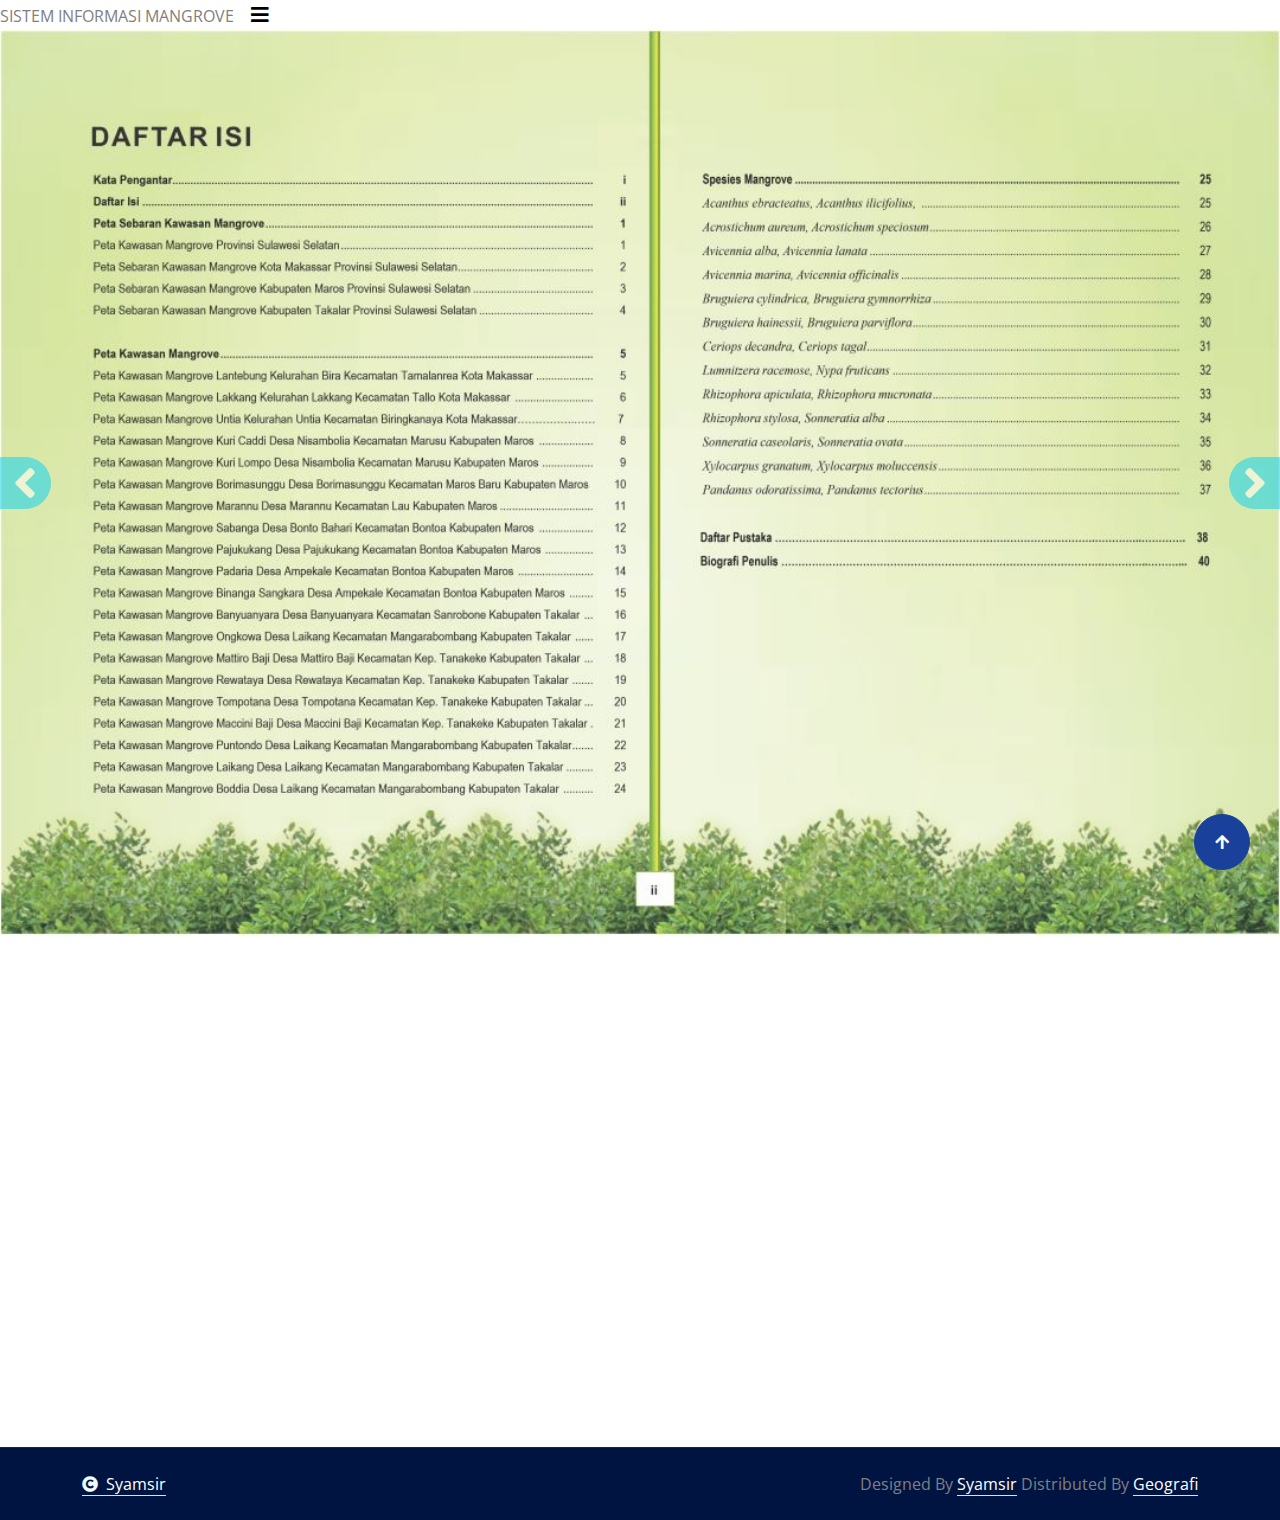
<file: Atlas_Spesies.html>
<!DOCTYPE html>
<html lang="en">

    <head>
        <meta charset="utf-8">
        <title>Sistem Informasi Mangrove</title>
        <meta content="width=device-width, initial-scale=1.0" name="viewport">
        <meta content="" name="keywords">
        <meta content="" name="description">

        <!-- Google Web Fonts -->
        <link rel="preconnect" href="https://fonts.googleapis.com">
        <link rel="preconnect" href="https://fonts.gstatic.com" crossorigin>
        <link href="https://fonts.googleapis.com/css2?family=Open+Sans:ital,wdth,wght@0,75..100,300..800;1,75..100,300..800&family=Playfair+Display:ital,wght@0,400..900;1,400..900&display=swap" rel="stylesheet"> 

        <!-- Icon Font Stylesheet -->
        <link rel="stylesheet" href="https://use.fontawesome.com/releases/v5.15.4/css/all.css"/>
        <link href="https://cdn.jsdelivr.net/npm/bootstrap-icons@1.4.1/font/bootstrap-icons.css" rel="stylesheet">

        <!-- Libraries Stylesheet -->
        <link href="lib/animate/animate.min.css" rel="stylesheet">
        <link href="lib/owlcarousel/assets/owl.carousel.min.css" rel="stylesheet">


        <!-- Customized Bootstrap Stylesheet -->
        <link href="css/bootstrap.min.css" rel="stylesheet">

        <!-- Template Stylesheet -->
        <link href="css/style.css" rel="stylesheet">
    </head>

    <body>

        <!-- Spinner Start -->
        <div id="spinner" class="show bg-white position-fixed translate-middle w-100 vh-100 top-50 start-50 d-flex align-items-center justify-content-center">
            <div class="spinner-border text-primary" style="width: 3rem; height: 3rem;" role="status">
                <span class="sr-only">Loading...</span>
            </div>
        </div>
        <!-- Spinner End -->

        <!-- Navbar & Hero Start -->
        <div class="container-fluid position-relative p-0">
            <!--<nav class="navbar navbar-expand-lg navbar-light px-4 px-lg-5 py-3 py-lg-0">
                <a href="" class="navbar-brand p-0">
                <img src="img/brin.png" alt="Logo">       <img src="img/lpdp.png" alt="Logo">        <img src="img/unm.png" alt="Logo">       <img src="img/sulsepng.png" alt="Logo">
                <h1 class="text-primary"><i class="fas fa-hand-holding-water me-3">--></i>SISTEM INFORMASI MANGROVE</h1> 
                </a>
                <button class="navbar-toggler" type="button" data-bs-toggle="collapse" data-bs-target="#navbarCollapse">
                    <span class="fa fa-bars"></span>
                </button>
                <div class="collapse navbar-collapse" id="navbarCollapse">
                    <div class="navbar-nav ms-auto py-0">
                        <a href="index.html" class="nav-item nav-link active">BERANDA</a>
                        <a href="about.html" class="nav-item nav-link">TENTANG</a>
                        <!--<a href="service.html" class="nav-item nav-link">Service</a>-->
                        <a href="blog.html" class="nav-item nav-link">BLOG</a>
                        <div class="nav-item dropdown">
                            <!--<a href="#" class="nav-link dropdown-toggle" data-bs-toggle="dropdown">Pages</a>-->
                            <div class="dropdown-menu m-0">
                                <a href="feature.html" class="dropdown-item">Our Feature</a>
                                <a href="product.html" class="dropdown-item">Our Product</a>
                                <a href="team.html" class="dropdown-item">Our Team</a>
                                <a href="testimonial.html" class="dropdown-item">Testimonial</a>
                                <a href="404.html" class="dropdown-item">404 Page</a>
                            </div>
                        </div>
                        <a href="contact.html" class="nav-item nav-link">KONTAK</a>
                    </div>
                    <div class="d-none d-xl-flex me-3">
                        <div class="d-flex flex-column pe-3 border-end border-primary">
                            <!--<span class="text-body">Get Free Delivery</span>
                            <a href="tel:+4733378901"><span class="text-primary">Free: + 0123 456 7890</span></a>-->
                        </div>
                    </div>
                    <!--<button class="btn btn-primary btn-md-square d-flex flex-shrink-0 mb-3 mb-lg-0 rounded-circle me-3" data-bs-toggle="modal" data-bs-target="#searchModal"><i class="fas fa-search"></i></button>
                    <a href="" class="btn btn-primary rounded-pill d-inline-flex flex-shrink-0 py-2 px-4">Order Now</a>-->
                </div>
            </nav>

            <!-- Carousel Start -->
            <div class="carousel-header">
                <div id="carouselId" class="carousel slide" data-bs-ride="carousel">
                    <ol class="carousel-indicators">
                        <li data-bs-target="#carouselId" data-bs-slide-to="0" class="active"></li>
                        <li data-bs-target="#carouselId" data-bs-slide-to="1"></li>
                        <li data-bs-target="#carouselId" data-bs-slide-to="2"></li>
                        <li data-bs-target="#carouselId" data-bs-slide-to="3"></li>
                        <li data-bs-target="#carouselId" data-bs-slide-to="4"></li>
                        <li data-bs-target="#carouselId" data-bs-slide-to="5"></li>
                        <li data-bs-target="#carouselId" data-bs-slide-to="6"></li>
                        <li data-bs-target="#carouselId" data-bs-slide-to="7"></li>
                        <li data-bs-target="#carouselId" data-bs-slide-to="8"></li>
                        <li data-bs-target="#carouselId" data-bs-slide-to="9"></li>
                        <li data-bs-target="#carouselId" data-bs-slide-to="10"></li>
                        <li data-bs-target="#carouselId" data-bs-slide-to="11"></li>
                        <li data-bs-target="#carouselId" data-bs-slide-to="12"></li>
                        <li data-bs-target="#carouselId" data-bs-slide-to="13"></li>
                        <li data-bs-target="#carouselId" data-bs-slide-to="14"></li>
                        <li data-bs-target="#carouselId" data-bs-slide-to="15"></li>
                        <li data-bs-target="#carouselId" data-bs-slide-to="16"></li>
                        <li data-bs-target="#carouselId" data-bs-slide-to="17"></li>
                        <li data-bs-target="#carouselId" data-bs-slide-to="18"></li>
                        <li data-bs-target="#carouselId" data-bs-slide-to="19"></li>
                        <li data-bs-target="#carouselId" data-bs-slide-to="20"></li>
                        <li data-bs-target="#carouselId" data-bs-slide-to="21"></li>
                        <li data-bs-target="#carouselId" data-bs-slide-to="22"></li>
                        <li data-bs-target="#carouselId" data-bs-slide-to="23"></li>
                        <li data-bs-target="#carouselId" data-bs-slide-to="24"></li>
                        <li data-bs-target="#carouselId" data-bs-slide-to="25"></li>
                        <li data-bs-target="#carouselId" data-bs-slide-to="26"></li>
                        <li data-bs-target="#carouselId" data-bs-slide-to="27"></li>
                        <li data-bs-target="#carouselId" data-bs-slide-to="28"></li>
                        <li data-bs-target="#carouselId" data-bs-slide-to="29"></li>
                        <li data-bs-target="#carouselId" data-bs-slide-to="30"></li>
                        <li data-bs-target="#carouselId" data-bs-slide-to="31"></li>
                        <li data-bs-target="#carouselId" data-bs-slide-to="32"></li>
                        <li data-bs-target="#carouselId" data-bs-slide-to="33"></li>
                        <li data-bs-target="#carouselId" data-bs-slide-to="34"></li>
                        <li data-bs-target="#carouselId" data-bs-slide-to="35"></li>
                        <li data-bs-target="#carouselId" data-bs-slide-to="36"></li>
                        <li data-bs-target="#carouselId" data-bs-slide-to="37"></li>
                        <li data-bs-target="#carouselId" data-bs-slide-to="38"></li>
                        <li data-bs-target="#carouselId" data-bs-slide-to="39"></li>
                        <li data-bs-target="#carouselId" data-bs-slide-to="40"></li>
                    </ol>
                    <div class="carousel-inner" role="listbox">
                        <div class="carousel-item active">
                            <img src="img01/1.Atlas Spesies Mangrove fix_003.jpg" class="img-fluid w-100" alt="Image">
                            <div class="carousel-caption-1">
                                <div class="carousel-caption-1-content" style="max-width: 900px;">
                                    <h4 class="text-white text-uppercase fw-bold mb-4 fadeInLeft animated" data-animation="fadeInLeft" data-delay="1s" style="animation-delay: 1s;" style="letter-spacing: 3px;"><!--PROGRAM REKONSTRUKSI MANGROVE--></h4>
                                    <h1 class="display-2 text-capitalize text-white mb-4 fadeInLeft animated" data-animation="fadeInLeft" data-delay="1.3s" style="animation-delay: 1.3s;"></h1>
                                    <p class="mb-5 fs-5 text-white fadeInLeft animated" data-animation="fadeInLeft" data-delay="1.5s" style="animation-delay: 1.5s;"><!--Lorem Ipsum is simply dummy text of the printing and typesetting industry. Lorem Ipsum has been the industry's standard dummy text ever since the 1500s,--> 
                                    </p>
                                    <div class="carousel-caption-1-content-btn fadeInLeft animated" data-animation="fadeInLeft" data-delay="1s" style="animation-delay: 1s;">
                                        <!--<a class="btn btn-primary rounded-pill flex-shrink-0 py-3 px-5 me-2" href="#">PETA</a>-->
                                        <!--<a class="btn btn-secondary rounded-pill flex-shrink-0 py-3 px-5 ms-2" href="#">Free Estimate</a>-->
                                    </div>
                                </div>
                            </div>
                        </div>
                        <div class="carousel-item">
                            <img src="img01/1.Atlas Spesies Mangrove fix_004.jpg" class="img-fluid w-100" alt="Image">
                            <div class="carousel-caption-2">
                                <div class="carousel-caption-2-content" style="max-width: 900px;">
                                    <h4 class="text-white text-uppercase fw-bold mb-4 fadeInRight animated" data-animation="fadeInRight" data-delay="1s" style="animation-delay: 1s;" style="letter-spacing: 3px;"><!--Program Rehabilitasi Mangrove--></h4>
                                    <h1 class="display-2 text-capitalize text-white mb-4 fadeInRight animated" data-animation="fadeInRight" data-delay="1.3s" style="animation-delay: 1.3s;"></h1>
                                    <p class="mb-5 fs-5 text-white fadeInRight animated" data-animation="fadeInRight" data-delay="1.5s" style="animation-delay: 1.5s;"><!--Lorem Ipsum is simply dummy text of the printing and typesetting industry. Lorem Ipsum has been the industry's standard dummy text ever since the 1500s,--> 
                                    </p>
                                    <div class="carousel-caption-2-content-btn fadeInRight animated" data-animation="fadeInRight" data-delay="10s" style="animation-delay: 10s;">
                                        <!--<a class="btn btn-primary rounded-pill flex-shrink-0 py-3 px-5 me-2" href="#">PETA</a>-->
                                        <!--<a class="btn btn-secondary rounded-pill flex-shrink-0 py-3 px-5 ms-2" href="#">Free Estimate</a>-->
                                    </div>
                                </div>
                            </div>
                        </div>
                        <div class="carousel-item">
                            <img src="img01/1.Atlas Spesies Mangrove fix_005.jpg" class="img-fluid w-100" alt="Image">
                            <div class="carousel-caption-2">
                                <div class="carousel-caption-2-content" style="max-width: 900px;">
                                    <h4 class="text-white text-uppercase fw-bold mb-4 fadeInRight animated" data-animation="fadeInRight" data-delay="1s" style="animation-delay: 1s;" style="letter-spacing: 3px;"><!--Program Rehabilitasi Mangrove--></h4>
                                    <h1 class="display-2 text-capitalize text-white mb-4 fadeInRight animated" data-animation="fadeInRight" data-delay="1.3s" style="animation-delay: 1.3s;"></h1>
                                    <p class="mb-5 fs-5 text-white fadeInRight animated" data-animation="fadeInRight" data-delay="1.5s" style="animation-delay: 1.5s;"><!--Lorem Ipsum is simply dummy text of the printing and typesetting industry. Lorem Ipsum has been the industry's standard dummy text ever since the 1500s,--> 
                                    </p>
                                    <div class="carousel-caption-2-content-btn fadeInRight animated" data-animation="fadeInRight" data-delay="10s" style="animation-delay: 10s;">
                                        <!--<a class="btn btn-primary rounded-pill flex-shrink-0 py-3 px-5 me-2" href="#">PETA</a>-->
                                        <!--<a class="btn btn-secondary rounded-pill flex-shrink-0 py-3 px-5 ms-2" href="#">Free Estimate</a>-->
                                    </div>
                                </div>
                            </div>
                        </div>
                        <div class="carousel-item">
                            <img src="img01/1.Atlas Spesies Mangrove fix_006.jpg" class="img-fluid w-100" alt="Image">
                            <div class="carousel-caption-2">
                                <div class="carousel-caption-2-content" style="max-width: 900px;">
                                    <h4 class="text-white text-uppercase fw-bold mb-4 fadeInRight animated" data-animation="fadeInRight" data-delay="1s" style="animation-delay: 1s;" style="letter-spacing: 3px;"><!--Program Rehabilitasi Mangrove--></h4>
                                    <h1 class="display-2 text-capitalize text-white mb-4 fadeInRight animated" data-animation="fadeInRight" data-delay="1.3s" style="animation-delay: 1.3s;"></h1>
                                    <p class="mb-5 fs-5 text-white fadeInRight animated" data-animation="fadeInRight" data-delay="1.5s" style="animation-delay: 1.5s;"><!--Lorem Ipsum is simply dummy text of the printing and typesetting industry. Lorem Ipsum has been the industry's standard dummy text ever since the 1500s,--> 
                                    </p>
                                    <div class="carousel-caption-2-content-btn fadeInRight animated" data-animation="fadeInRight" data-delay="10s" style="animation-delay: 10s;">
                                        <!--<a class="btn btn-primary rounded-pill flex-shrink-0 py-3 px-5 me-2" href="#">PETA</a>-->
                                        <!--<a class="btn btn-secondary rounded-pill flex-shrink-0 py-3 px-5 ms-2" href="#">Free Estimate</a>-->
                                    </div>
                                </div>
                            </div>
                        </div>
                        <div class="carousel-item">
                            <img src="img01/1.Atlas Spesies Mangrove fix_007.jpg" class="img-fluid w-100" alt="Image">
                            <div class="carousel-caption-2">
                                <div class="carousel-caption-2-content" style="max-width: 900px;">
                                    <h4 class="text-white text-uppercase fw-bold mb-4 fadeInRight animated" data-animation="fadeInRight" data-delay="1s" style="animation-delay: 1s;" style="letter-spacing: 3px;"><!--Program Rehabilitasi Mangrove--></h4>
                                    <h1 class="display-2 text-capitalize text-white mb-4 fadeInRight animated" data-animation="fadeInRight" data-delay="1.3s" style="animation-delay: 1.3s;"></h1>
                                    <p class="mb-5 fs-5 text-white fadeInRight animated" data-animation="fadeInRight" data-delay="1.5s" style="animation-delay: 1.5s;"><!--Lorem Ipsum is simply dummy text of the printing and typesetting industry. Lorem Ipsum has been the industry's standard dummy text ever since the 1500s,--> 
                                    </p>
                                    <div class="carousel-caption-2-content-btn fadeInRight animated" data-animation="fadeInRight" data-delay="10s" style="animation-delay: 10s;">
                                        <!--<a class="btn btn-primary rounded-pill flex-shrink-0 py-3 px-5 me-2" href="#">PETA</a>-->
                                        <!--<a class="btn btn-secondary rounded-pill flex-shrink-0 py-3 px-5 ms-2" href="#">Free Estimate</a>-->
                                    </div>
                                </div>
                            </div>
                        </div>
                        <div class="carousel-item">
                            <img src="img01/1.Atlas Spesies Mangrove fix_008.jpg" class="img-fluid w-100" alt="Image">
                            <div class="carousel-caption-2">
                                <div class="carousel-caption-2-content" style="max-width: 900px;">
                                    <h4 class="text-white text-uppercase fw-bold mb-4 fadeInRight animated" data-animation="fadeInRight" data-delay="1s" style="animation-delay: 1s;" style="letter-spacing: 3px;"><!--Program Rehabilitasi Mangrove--></h4>
                                    <h1 class="display-2 text-capitalize text-white mb-4 fadeInRight animated" data-animation="fadeInRight" data-delay="1.3s" style="animation-delay: 1.3s;"></h1>
                                    <p class="mb-5 fs-5 text-white fadeInRight animated" data-animation="fadeInRight" data-delay="1.5s" style="animation-delay: 1.5s;"><!--Lorem Ipsum is simply dummy text of the printing and typesetting industry. Lorem Ipsum has been the industry's standard dummy text ever since the 1500s,--> 
                                    </p>
                                    <div class="carousel-caption-2-content-btn fadeInRight animated" data-animation="fadeInRight" data-delay="10s" style="animation-delay: 10s;">
                                        <!--<a class="btn btn-primary rounded-pill flex-shrink-0 py-3 px-5 me-2" href="#">PETA</a>-->
                                        <!--<a class="btn btn-secondary rounded-pill flex-shrink-0 py-3 px-5 ms-2" href="#">Free Estimate</a>-->
                                    </div>
                                </div>
                            </div>
                        </div>
                        <div class="carousel-item">
                            <img src="img01/1.Atlas Spesies Mangrove fix_009.jpg" class="img-fluid w-100" alt="Image">
                            <div class="carousel-caption-2">
                                <div class="carousel-caption-2-content" style="max-width: 900px;">
                                    <h4 class="text-white text-uppercase fw-bold mb-4 fadeInRight animated" data-animation="fadeInRight" data-delay="1s" style="animation-delay: 1s;" style="letter-spacing: 3px;"><!--Program Rehabilitasi Mangrove--></h4>
                                    <h1 class="display-2 text-capitalize text-white mb-4 fadeInRight animated" data-animation="fadeInRight" data-delay="1.3s" style="animation-delay: 1.3s;"></h1>
                                    <p class="mb-5 fs-5 text-white fadeInRight animated" data-animation="fadeInRight" data-delay="1.5s" style="animation-delay: 1.5s;"><!--Lorem Ipsum is simply dummy text of the printing and typesetting industry. Lorem Ipsum has been the industry's standard dummy text ever since the 1500s,--> 
                                    </p>
                                    <div class="carousel-caption-2-content-btn fadeInRight animated" data-animation="fadeInRight" data-delay="10s" style="animation-delay: 10s;">
                                        <!--<a class="btn btn-primary rounded-pill flex-shrink-0 py-3 px-5 me-2" href="#">PETA</a>-->
                                        <!--<a class="btn btn-secondary rounded-pill flex-shrink-0 py-3 px-5 ms-2" href="#">Free Estimate</a>-->
                                    </div>
                                </div>
                            </div>
                        </div>
                        <div class="carousel-item">
                            <img src="img01/1.Atlas Spesies Mangrove fix_010.jpg" class="img-fluid w-100" alt="Image">
                            <div class="carousel-caption-2">
                                <div class="carousel-caption-2-content" style="max-width: 900px;">
                                    <h4 class="text-white text-uppercase fw-bold mb-4 fadeInRight animated" data-animation="fadeInRight" data-delay="1s" style="animation-delay: 1s;" style="letter-spacing: 3px;"><!--Program Rehabilitasi Mangrove--></h4>
                                    <h1 class="display-2 text-capitalize text-white mb-4 fadeInRight animated" data-animation="fadeInRight" data-delay="1.3s" style="animation-delay: 1.3s;"></h1>
                                    <p class="mb-5 fs-5 text-white fadeInRight animated" data-animation="fadeInRight" data-delay="1.5s" style="animation-delay: 1.5s;"><!--Lorem Ipsum is simply dummy text of the printing and typesetting industry. Lorem Ipsum has been the industry's standard dummy text ever since the 1500s,--> 
                                    </p>
                                    <div class="carousel-caption-2-content-btn fadeInRight animated" data-animation="fadeInRight" data-delay="10s" style="animation-delay: 10s;">
                                        <!--<a class="btn btn-primary rounded-pill flex-shrink-0 py-3 px-5 me-2" href="#">PETA</a>-->
                                        <!--<a class="btn btn-secondary rounded-pill flex-shrink-0 py-3 px-5 ms-2" href="#">Free Estimate</a>-->
                                    </div>
                                </div>
                            </div>
                        </div>
                        <div class="carousel-item">
                            <img src="img01/1.Atlas Spesies Mangrove fix_011.jpg" class="img-fluid w-100" alt="Image">
                            <div class="carousel-caption-2">
                                <div class="carousel-caption-2-content" style="max-width: 900px;">
                                    <h4 class="text-white text-uppercase fw-bold mb-4 fadeInRight animated" data-animation="fadeInRight" data-delay="1s" style="animation-delay: 1s;" style="letter-spacing: 3px;"><!--Program Rehabilitasi Mangrove--></h4>
                                    <h1 class="display-2 text-capitalize text-white mb-4 fadeInRight animated" data-animation="fadeInRight" data-delay="1.3s" style="animation-delay: 1.3s;"></h1>
                                    <p class="mb-5 fs-5 text-white fadeInRight animated" data-animation="fadeInRight" data-delay="1.5s" style="animation-delay: 1.5s;"><!--Lorem Ipsum is simply dummy text of the printing and typesetting industry. Lorem Ipsum has been the industry's standard dummy text ever since the 1500s,--> 
                                    </p>
                                    <div class="carousel-caption-2-content-btn fadeInRight animated" data-animation="fadeInRight" data-delay="10s" style="animation-delay: 10s;">
                                        <!--<a class="btn btn-primary rounded-pill flex-shrink-0 py-3 px-5 me-2" href="#">PETA</a>-->
                                        <!--<a class="btn btn-secondary rounded-pill flex-shrink-0 py-3 px-5 ms-2" href="#">Free Estimate</a>-->
                                    </div>
                                </div>
                            </div>
                        </div>
                        <div class="carousel-item">
                            <img src="img01/1.Atlas Spesies Mangrove fix_011.jpg" class="img-fluid w-100" alt="Image">
                            <div class="carousel-caption-2">
                                <div class="carousel-caption-2-content" style="max-width: 900px;">
                                    <h4 class="text-white text-uppercase fw-bold mb-4 fadeInRight animated" data-animation="fadeInRight" data-delay="1s" style="animation-delay: 1s;" style="letter-spacing: 3px;"><!--Program Rehabilitasi Mangrove--></h4>
                                    <h1 class="display-2 text-capitalize text-white mb-4 fadeInRight animated" data-animation="fadeInRight" data-delay="1.3s" style="animation-delay: 1.3s;"></h1>
                                    <p class="mb-5 fs-5 text-white fadeInRight animated" data-animation="fadeInRight" data-delay="1.5s" style="animation-delay: 1.5s;"><!--Lorem Ipsum is simply dummy text of the printing and typesetting industry. Lorem Ipsum has been the industry's standard dummy text ever since the 1500s,--> 
                                    </p>
                                    <div class="carousel-caption-2-content-btn fadeInRight animated" data-animation="fadeInRight" data-delay="10s" style="animation-delay: 10s;">
                                        <!--<a class="btn btn-primary rounded-pill flex-shrink-0 py-3 px-5 me-2" href="#">PETA</a>-->
                                        <!--<a class="btn btn-secondary rounded-pill flex-shrink-0 py-3 px-5 ms-2" href="#">Free Estimate</a>-->
                                    </div>
                                </div>
                            </div>
                        </div>
                        <div class="carousel-item">
                            <img src="img01/1.Atlas Spesies Mangrove fix_013.jpg" class="img-fluid w-100" alt="Image">
                            <div class="carousel-caption-2">
                                <div class="carousel-caption-2-content" style="max-width: 900px;">
                                    <h4 class="text-white text-uppercase fw-bold mb-4 fadeInRight animated" data-animation="fadeInRight" data-delay="1s" style="animation-delay: 1s;" style="letter-spacing: 3px;"><!--Program Rehabilitasi Mangrove--></h4>
                                    <h1 class="display-2 text-capitalize text-white mb-4 fadeInRight animated" data-animation="fadeInRight" data-delay="1.3s" style="animation-delay: 1.3s;"></h1>
                                    <p class="mb-5 fs-5 text-white fadeInRight animated" data-animation="fadeInRight" data-delay="1.5s" style="animation-delay: 1.5s;"><!--Lorem Ipsum is simply dummy text of the printing and typesetting industry. Lorem Ipsum has been the industry's standard dummy text ever since the 1500s,--> 
                                    </p>
                                    <div class="carousel-caption-2-content-btn fadeInRight animated" data-animation="fadeInRight" data-delay="10s" style="animation-delay: 10s;">
                                        <!--<a class="btn btn-primary rounded-pill flex-shrink-0 py-3 px-5 me-2" href="#">PETA</a>-->
                                        <!--<a class="btn btn-secondary rounded-pill flex-shrink-0 py-3 px-5 ms-2" href="#">Free Estimate</a>-->
                                    </div>
                                </div>
                            </div>
                        </div>
                        <div class="carousel-item">
                            <img src="img01/1.Atlas Spesies Mangrove fix_014.jpg" class="img-fluid w-100" alt="Image">
                            <div class="carousel-caption-2">
                                <div class="carousel-caption-2-content" style="max-width: 900px;">
                                    <h4 class="text-white text-uppercase fw-bold mb-4 fadeInRight animated" data-animation="fadeInRight" data-delay="1s" style="animation-delay: 1s;" style="letter-spacing: 3px;"><!--Program Rehabilitasi Mangrove--></h4>
                                    <h1 class="display-2 text-capitalize text-white mb-4 fadeInRight animated" data-animation="fadeInRight" data-delay="1.3s" style="animation-delay: 1.3s;"></h1>
                                    <p class="mb-5 fs-5 text-white fadeInRight animated" data-animation="fadeInRight" data-delay="1.5s" style="animation-delay: 1.5s;"><!--Lorem Ipsum is simply dummy text of the printing and typesetting industry. Lorem Ipsum has been the industry's standard dummy text ever since the 1500s,--> 
                                    </p>
                                    <div class="carousel-caption-2-content-btn fadeInRight animated" data-animation="fadeInRight" data-delay="10s" style="animation-delay: 10s;">
                                        <!--<a class="btn btn-primary rounded-pill flex-shrink-0 py-3 px-5 me-2" href="#">PETA</a>-->
                                        <!--<a class="btn btn-secondary rounded-pill flex-shrink-0 py-3 px-5 ms-2" href="#">Free Estimate</a>-->
                                    </div>
                                </div>
                            </div>
                        </div>
                        <div class="carousel-item">
                            <img src="img01/1.Atlas Spesies Mangrove fix_015.jpg" class="img-fluid w-100" alt="Image">
                            <div class="carousel-caption-2">
                                <div class="carousel-caption-2-content" style="max-width: 900px;">
                                    <h4 class="text-white text-uppercase fw-bold mb-4 fadeInRight animated" data-animation="fadeInRight" data-delay="1s" style="animation-delay: 1s;" style="letter-spacing: 3px;"><!--Program Rehabilitasi Mangrove--></h4>
                                    <h1 class="display-2 text-capitalize text-white mb-4 fadeInRight animated" data-animation="fadeInRight" data-delay="1.3s" style="animation-delay: 1.3s;"></h1>
                                    <p class="mb-5 fs-5 text-white fadeInRight animated" data-animation="fadeInRight" data-delay="1.5s" style="animation-delay: 1.5s;"><!--Lorem Ipsum is simply dummy text of the printing and typesetting industry. Lorem Ipsum has been the industry's standard dummy text ever since the 1500s,--> 
                                    </p>
                                    <div class="carousel-caption-2-content-btn fadeInRight animated" data-animation="fadeInRight" data-delay="10s" style="animation-delay: 10s;">
                                        <!--<a class="btn btn-primary rounded-pill flex-shrink-0 py-3 px-5 me-2" href="#">PETA</a>-->
                                        <!--<a class="btn btn-secondary rounded-pill flex-shrink-0 py-3 px-5 ms-2" href="#">Free Estimate</a>-->
                                    </div>
                                </div>
                            </div>
                        </div>
                        <div class="carousel-item">
                            <img src="img01/1.Atlas Spesies Mangrove fix_016.jpg" class="img-fluid w-100" alt="Image">
                            <div class="carousel-caption-2">
                                <div class="carousel-caption-2-content" style="max-width: 900px;">
                                    <h4 class="text-white text-uppercase fw-bold mb-4 fadeInRight animated" data-animation="fadeInRight" data-delay="1s" style="animation-delay: 1s;" style="letter-spacing: 3px;"><!--Program Rehabilitasi Mangrove--></h4>
                                    <h1 class="display-2 text-capitalize text-white mb-4 fadeInRight animated" data-animation="fadeInRight" data-delay="1.3s" style="animation-delay: 1.3s;"></h1>
                                    <p class="mb-5 fs-5 text-white fadeInRight animated" data-animation="fadeInRight" data-delay="1.5s" style="animation-delay: 1.5s;"><!--Lorem Ipsum is simply dummy text of the printing and typesetting industry. Lorem Ipsum has been the industry's standard dummy text ever since the 1500s,--> 
                                    </p>
                                    <div class="carousel-caption-2-content-btn fadeInRight animated" data-animation="fadeInRight" data-delay="10s" style="animation-delay: 10s;">
                                        <!--<a class="btn btn-primary rounded-pill flex-shrink-0 py-3 px-5 me-2" href="#">PETA</a>-->
                                        <!--<a class="btn btn-secondary rounded-pill flex-shrink-0 py-3 px-5 ms-2" href="#">Free Estimate</a>-->
                                    </div>
                                </div>
                            </div>
                        </div>
                        <div class="carousel-item">
                            <img src="img01/1.Atlas Spesies Mangrove fix_017.jpg" class="img-fluid w-100" alt="Image">
                            <div class="carousel-caption-2">
                                <div class="carousel-caption-2-content" style="max-width: 900px;">
                                    <h4 class="text-white text-uppercase fw-bold mb-4 fadeInRight animated" data-animation="fadeInRight" data-delay="1s" style="animation-delay: 1s;" style="letter-spacing: 3px;"><!--Program Rehabilitasi Mangrove--></h4>
                                    <h1 class="display-2 text-capitalize text-white mb-4 fadeInRight animated" data-animation="fadeInRight" data-delay="1.3s" style="animation-delay: 1.3s;"></h1>
                                    <p class="mb-5 fs-5 text-white fadeInRight animated" data-animation="fadeInRight" data-delay="1.5s" style="animation-delay: 1.5s;"><!--Lorem Ipsum is simply dummy text of the printing and typesetting industry. Lorem Ipsum has been the industry's standard dummy text ever since the 1500s,--> 
                                    </p>
                                    <div class="carousel-caption-2-content-btn fadeInRight animated" data-animation="fadeInRight" data-delay="10s" style="animation-delay: 10s;">
                                        <!--<a class="btn btn-primary rounded-pill flex-shrink-0 py-3 px-5 me-2" href="#">PETA</a>-->
                                        <!--<a class="btn btn-secondary rounded-pill flex-shrink-0 py-3 px-5 ms-2" href="#">Free Estimate</a>-->
                                    </div>
                                </div>
                            </div>
                        </div>
                        <div class="carousel-item">
                            <img src="img01/1.Atlas Spesies Mangrove fix_018.jpg" class="img-fluid w-100" alt="Image">
                            <div class="carousel-caption-2">
                                <div class="carousel-caption-2-content" style="max-width: 900px;">
                                    <h4 class="text-white text-uppercase fw-bold mb-4 fadeInRight animated" data-animation="fadeInRight" data-delay="1s" style="animation-delay: 1s;" style="letter-spacing: 3px;"><!--Program Rehabilitasi Mangrove--></h4>
                                    <h1 class="display-2 text-capitalize text-white mb-4 fadeInRight animated" data-animation="fadeInRight" data-delay="1.3s" style="animation-delay: 1.3s;"></h1>
                                    <p class="mb-5 fs-5 text-white fadeInRight animated" data-animation="fadeInRight" data-delay="1.5s" style="animation-delay: 1.5s;"><!--Lorem Ipsum is simply dummy text of the printing and typesetting industry. Lorem Ipsum has been the industry's standard dummy text ever since the 1500s,--> 
                                    </p>
                                    <div class="carousel-caption-2-content-btn fadeInRight animated" data-animation="fadeInRight" data-delay="10s" style="animation-delay: 10s;">
                                        <!--<a class="btn btn-primary rounded-pill flex-shrink-0 py-3 px-5 me-2" href="#">PETA</a>-->
                                        <!--<a class="btn btn-secondary rounded-pill flex-shrink-0 py-3 px-5 ms-2" href="#">Free Estimate</a>-->
                                    </div>
                                </div>
                            </div>
                        </div>
                        <div class="carousel-item">
                            <img src="img01/1.Atlas Spesies Mangrove fix_019.jpg" class="img-fluid w-100" alt="Image">
                            <div class="carousel-caption-2">
                                <div class="carousel-caption-2-content" style="max-width: 900px;">
                                    <h4 class="text-white text-uppercase fw-bold mb-4 fadeInRight animated" data-animation="fadeInRight" data-delay="1s" style="animation-delay: 1s;" style="letter-spacing: 3px;"><!--Program Rehabilitasi Mangrove--></h4>
                                    <h1 class="display-2 text-capitalize text-white mb-4 fadeInRight animated" data-animation="fadeInRight" data-delay="1.3s" style="animation-delay: 1.3s;"></h1>
                                    <p class="mb-5 fs-5 text-white fadeInRight animated" data-animation="fadeInRight" data-delay="1.5s" style="animation-delay: 1.5s;"><!--Lorem Ipsum is simply dummy text of the printing and typesetting industry. Lorem Ipsum has been the industry's standard dummy text ever since the 1500s,--> 
                                    </p>
                                    <div class="carousel-caption-2-content-btn fadeInRight animated" data-animation="fadeInRight" data-delay="10s" style="animation-delay: 10s;">
                                        <!--<a class="btn btn-primary rounded-pill flex-shrink-0 py-3 px-5 me-2" href="#">PETA</a>-->
                                        <!--<a class="btn btn-secondary rounded-pill flex-shrink-0 py-3 px-5 ms-2" href="#">Free Estimate</a>-->
                                    </div>
                                </div>
                            </div>
                        </div>
                        <div class="carousel-item">
                            <img src="img01/1.Atlas Spesies Mangrove fix_020.jpg" class="img-fluid w-100" alt="Image">
                            <div class="carousel-caption-2">
                                <div class="carousel-caption-2-content" style="max-width: 900px;">
                                    <h4 class="text-white text-uppercase fw-bold mb-4 fadeInRight animated" data-animation="fadeInRight" data-delay="1s" style="animation-delay: 1s;" style="letter-spacing: 3px;"><!--Program Rehabilitasi Mangrove--></h4>
                                    <h1 class="display-2 text-capitalize text-white mb-4 fadeInRight animated" data-animation="fadeInRight" data-delay="1.3s" style="animation-delay: 1.3s;"></h1>
                                    <p class="mb-5 fs-5 text-white fadeInRight animated" data-animation="fadeInRight" data-delay="1.5s" style="animation-delay: 1.5s;"><!--Lorem Ipsum is simply dummy text of the printing and typesetting industry. Lorem Ipsum has been the industry's standard dummy text ever since the 1500s,--> 
                                    </p>
                                    <div class="carousel-caption-2-content-btn fadeInRight animated" data-animation="fadeInRight" data-delay="10s" style="animation-delay: 10s;">
                                        <!--<a class="btn btn-primary rounded-pill flex-shrink-0 py-3 px-5 me-2" href="#">PETA</a>-->
                                        <!--<a class="btn btn-secondary rounded-pill flex-shrink-0 py-3 px-5 ms-2" href="#">Free Estimate</a>-->
                                    </div>
                                </div>
                            </div>
                        </div>
                        <div class="carousel-item">
                            <img src="img01/1.Atlas Spesies Mangrove fix_021.jpg" class="img-fluid w-100" alt="Image">
                            <div class="carousel-caption-2">
                                <div class="carousel-caption-2-content" style="max-width: 900px;">
                                    <h4 class="text-white text-uppercase fw-bold mb-4 fadeInRight animated" data-animation="fadeInRight" data-delay="1s" style="animation-delay: 1s;" style="letter-spacing: 3px;"><!--Program Rehabilitasi Mangrove--></h4>
                                    <h1 class="display-2 text-capitalize text-white mb-4 fadeInRight animated" data-animation="fadeInRight" data-delay="1.3s" style="animation-delay: 1.3s;"></h1>
                                    <p class="mb-5 fs-5 text-white fadeInRight animated" data-animation="fadeInRight" data-delay="1.5s" style="animation-delay: 1.5s;"><!--Lorem Ipsum is simply dummy text of the printing and typesetting industry. Lorem Ipsum has been the industry's standard dummy text ever since the 1500s,--> 
                                    </p>
                                    <div class="carousel-caption-2-content-btn fadeInRight animated" data-animation="fadeInRight" data-delay="10s" style="animation-delay: 10s;">
                                        <!--<a class="btn btn-primary rounded-pill flex-shrink-0 py-3 px-5 me-2" href="#">PETA</a>-->
                                        <!--<a class="btn btn-secondary rounded-pill flex-shrink-0 py-3 px-5 ms-2" href="#">Free Estimate</a>-->
                                    </div>
                                </div>
                            </div>
                        </div>
                        <div class="carousel-item">
                            <img src="img01/1.Atlas Spesies Mangrove fix_022.jpg" class="img-fluid w-100" alt="Image">
                            <div class="carousel-caption-2">
                                <div class="carousel-caption-2-content" style="max-width: 900px;">
                                    <h4 class="text-white text-uppercase fw-bold mb-4 fadeInRight animated" data-animation="fadeInRight" data-delay="1s" style="animation-delay: 1s;" style="letter-spacing: 3px;"><!--Program Rehabilitasi Mangrove--></h4>
                                    <h1 class="display-2 text-capitalize text-white mb-4 fadeInRight animated" data-animation="fadeInRight" data-delay="1.3s" style="animation-delay: 1.3s;"></h1>
                                    <p class="mb-5 fs-5 text-white fadeInRight animated" data-animation="fadeInRight" data-delay="1.5s" style="animation-delay: 1.5s;"><!--Lorem Ipsum is simply dummy text of the printing and typesetting industry. Lorem Ipsum has been the industry's standard dummy text ever since the 1500s,--> 
                                    </p>
                                    <div class="carousel-caption-2-content-btn fadeInRight animated" data-animation="fadeInRight" data-delay="10s" style="animation-delay: 10s;">
                                        <!--<a class="btn btn-primary rounded-pill flex-shrink-0 py-3 px-5 me-2" href="#">PETA</a>-->
                                        <!--<a class="btn btn-secondary rounded-pill flex-shrink-0 py-3 px-5 ms-2" href="#">Free Estimate</a>-->
                                    </div>
                                </div>
                            </div>
                        </div>
                        <div class="carousel-item">
                            <img src="img01/1.Atlas Spesies Mangrove fix_023.jpg" class="img-fluid w-100" alt="Image">
                            <div class="carousel-caption-2">
                                <div class="carousel-caption-2-content" style="max-width: 900px;">
                                    <h4 class="text-white text-uppercase fw-bold mb-4 fadeInRight animated" data-animation="fadeInRight" data-delay="1s" style="animation-delay: 1s;" style="letter-spacing: 3px;"><!--Program Rehabilitasi Mangrove--></h4>
                                    <h1 class="display-2 text-capitalize text-white mb-4 fadeInRight animated" data-animation="fadeInRight" data-delay="1.3s" style="animation-delay: 1.3s;"></h1>
                                    <p class="mb-5 fs-5 text-white fadeInRight animated" data-animation="fadeInRight" data-delay="1.5s" style="animation-delay: 1.5s;"><!--Lorem Ipsum is simply dummy text of the printing and typesetting industry. Lorem Ipsum has been the industry's standard dummy text ever since the 1500s,--> 
                                    </p>
                                    <div class="carousel-caption-2-content-btn fadeInRight animated" data-animation="fadeInRight" data-delay="10s" style="animation-delay: 10s;">
                                        <!--<a class="btn btn-primary rounded-pill flex-shrink-0 py-3 px-5 me-2" href="#">PETA</a>-->
                                        <!--<a class="btn btn-secondary rounded-pill flex-shrink-0 py-3 px-5 ms-2" href="#">Free Estimate</a>-->
                                    </div>
                                </div>
                            </div>
                        </div>
                        <div class="carousel-item">
                            <img src="img01/1.Atlas Spesies Mangrove fix_024.jpg" class="img-fluid w-100" alt="Image">
                            <div class="carousel-caption-2">
                                <div class="carousel-caption-2-content" style="max-width: 900px;">
                                    <h4 class="text-white text-uppercase fw-bold mb-4 fadeInRight animated" data-animation="fadeInRight" data-delay="1s" style="animation-delay: 1s;" style="letter-spacing: 3px;"><!--Program Rehabilitasi Mangrove--></h4>
                                    <h1 class="display-2 text-capitalize text-white mb-4 fadeInRight animated" data-animation="fadeInRight" data-delay="1.3s" style="animation-delay: 1.3s;"></h1>
                                    <p class="mb-5 fs-5 text-white fadeInRight animated" data-animation="fadeInRight" data-delay="1.5s" style="animation-delay: 1.5s;"><!--Lorem Ipsum is simply dummy text of the printing and typesetting industry. Lorem Ipsum has been the industry's standard dummy text ever since the 1500s,--> 
                                    </p>
                                    <div class="carousel-caption-2-content-btn fadeInRight animated" data-animation="fadeInRight" data-delay="10s" style="animation-delay: 10s;">
                                        <!--<a class="btn btn-primary rounded-pill flex-shrink-0 py-3 px-5 me-2" href="#">PETA</a>-->
                                        <!--<a class="btn btn-secondary rounded-pill flex-shrink-0 py-3 px-5 ms-2" href="#">Free Estimate</a>-->
                                    </div>
                                </div>
                            </div>
                        </div>
                        <div class="carousel-item">
                            <img src="img01/1.Atlas Spesies Mangrove fix_025.jpg" class="img-fluid w-100" alt="Image">
                            <div class="carousel-caption-2">
                                <div class="carousel-caption-2-content" style="max-width: 900px;">
                                    <h4 class="text-white text-uppercase fw-bold mb-4 fadeInRight animated" data-animation="fadeInRight" data-delay="1s" style="animation-delay: 1s;" style="letter-spacing: 3px;"><!--Program Rehabilitasi Mangrove--></h4>
                                    <h1 class="display-2 text-capitalize text-white mb-4 fadeInRight animated" data-animation="fadeInRight" data-delay="1.3s" style="animation-delay: 1.3s;"></h1>
                                    <p class="mb-5 fs-5 text-white fadeInRight animated" data-animation="fadeInRight" data-delay="1.5s" style="animation-delay: 1.5s;"><!--Lorem Ipsum is simply dummy text of the printing and typesetting industry. Lorem Ipsum has been the industry's standard dummy text ever since the 1500s,--> 
                                    </p>
                                    <div class="carousel-caption-2-content-btn fadeInRight animated" data-animation="fadeInRight" data-delay="10s" style="animation-delay: 10s;">
                                        <!--<a class="btn btn-primary rounded-pill flex-shrink-0 py-3 px-5 me-2" href="#">PETA</a>-->
                                        <!--<a class="btn btn-secondary rounded-pill flex-shrink-0 py-3 px-5 ms-2" href="#">Free Estimate</a>-->
                                    </div>
                                </div>
                            </div>
                        </div>
                        <div class="carousel-item">
                            <img src="img01/1.Atlas Spesies Mangrove fix_026.jpg" class="img-fluid w-100" alt="Image">
                            <div class="carousel-caption-2">
                                <div class="carousel-caption-2-content" style="max-width: 900px;">
                                    <h4 class="text-white text-uppercase fw-bold mb-4 fadeInRight animated" data-animation="fadeInRight" data-delay="1s" style="animation-delay: 1s;" style="letter-spacing: 3px;"><!--Program Rehabilitasi Mangrove--></h4>
                                    <h1 class="display-2 text-capitalize text-white mb-4 fadeInRight animated" data-animation="fadeInRight" data-delay="1.3s" style="animation-delay: 1.3s;"></h1>
                                    <p class="mb-5 fs-5 text-white fadeInRight animated" data-animation="fadeInRight" data-delay="1.5s" style="animation-delay: 1.5s;"><!--Lorem Ipsum is simply dummy text of the printing and typesetting industry. Lorem Ipsum has been the industry's standard dummy text ever since the 1500s,--> 
                                    </p>
                                    <div class="carousel-caption-2-content-btn fadeInRight animated" data-animation="fadeInRight" data-delay="10s" style="animation-delay: 10s;">
                                        <!--<a class="btn btn-primary rounded-pill flex-shrink-0 py-3 px-5 me-2" href="#">PETA</a>-->
                                        <!--<a class="btn btn-secondary rounded-pill flex-shrink-0 py-3 px-5 ms-2" href="#">Free Estimate</a>-->
                                    </div>
                                </div>
                            </div>
                        </div>
                        <div class="carousel-item">
                            <img src="img01/1.Atlas Spesies Mangrove fix_027.jpg" class="img-fluid w-100" alt="Image">
                            <div class="carousel-caption-2">
                                <div class="carousel-caption-2-content" style="max-width: 900px;">
                                    <h4 class="text-white text-uppercase fw-bold mb-4 fadeInRight animated" data-animation="fadeInRight" data-delay="1s" style="animation-delay: 1s;" style="letter-spacing: 3px;"><!--Program Rehabilitasi Mangrove--></h4>
                                    <h1 class="display-2 text-capitalize text-white mb-4 fadeInRight animated" data-animation="fadeInRight" data-delay="1.3s" style="animation-delay: 1.3s;"></h1>
                                    <p class="mb-5 fs-5 text-white fadeInRight animated" data-animation="fadeInRight" data-delay="1.5s" style="animation-delay: 1.5s;"><!--Lorem Ipsum is simply dummy text of the printing and typesetting industry. Lorem Ipsum has been the industry's standard dummy text ever since the 1500s,--> 
                                    </p>
                                    <div class="carousel-caption-2-content-btn fadeInRight animated" data-animation="fadeInRight" data-delay="10s" style="animation-delay: 10s;">
                                        <!--<a class="btn btn-primary rounded-pill flex-shrink-0 py-3 px-5 me-2" href="#">PETA</a>-->
                                        <!--<a class="btn btn-secondary rounded-pill flex-shrink-0 py-3 px-5 ms-2" href="#">Free Estimate</a>-->
                                    </div>
                                </div>
                            </div>
                        </div>
                        <div class="carousel-item">
                            <img src="img01/1.Atlas Spesies Mangrove fix_028.jpg" class="img-fluid w-100" alt="Image">
                            <div class="carousel-caption-2">
                                <div class="carousel-caption-2-content" style="max-width: 900px;">
                                    <h4 class="text-white text-uppercase fw-bold mb-4 fadeInRight animated" data-animation="fadeInRight" data-delay="1s" style="animation-delay: 1s;" style="letter-spacing: 3px;"><!--Program Rehabilitasi Mangrove--></h4>
                                    <h1 class="display-2 text-capitalize text-white mb-4 fadeInRight animated" data-animation="fadeInRight" data-delay="1.3s" style="animation-delay: 1.3s;"></h1>
                                    <p class="mb-5 fs-5 text-white fadeInRight animated" data-animation="fadeInRight" data-delay="1.5s" style="animation-delay: 1.5s;"><!--Lorem Ipsum is simply dummy text of the printing and typesetting industry. Lorem Ipsum has been the industry's standard dummy text ever since the 1500s,--> 
                                    </p>
                                    <div class="carousel-caption-2-content-btn fadeInRight animated" data-animation="fadeInRight" data-delay="10s" style="animation-delay: 10s;">
                                        <!--<a class="btn btn-primary rounded-pill flex-shrink-0 py-3 px-5 me-2" href="#">PETA</a>-->
                                        <!--<a class="btn btn-secondary rounded-pill flex-shrink-0 py-3 px-5 ms-2" href="#">Free Estimate</a>-->
                                    </div>
                                </div>
                            </div>
                        </div>
                        <div class="carousel-item">
                            <img src="img01/1.Atlas Spesies Mangrove fix_029.jpg" class="img-fluid w-100" alt="Image">
                            <div class="carousel-caption-2">
                                <div class="carousel-caption-2-content" style="max-width: 900px;">
                                    <h4 class="text-white text-uppercase fw-bold mb-4 fadeInRight animated" data-animation="fadeInRight" data-delay="1s" style="animation-delay: 1s;" style="letter-spacing: 3px;"><!--Program Rehabilitasi Mangrove--></h4>
                                    <h1 class="display-2 text-capitalize text-white mb-4 fadeInRight animated" data-animation="fadeInRight" data-delay="1.3s" style="animation-delay: 1.3s;"></h1>
                                    <p class="mb-5 fs-5 text-white fadeInRight animated" data-animation="fadeInRight" data-delay="1.5s" style="animation-delay: 1.5s;"><!--Lorem Ipsum is simply dummy text of the printing and typesetting industry. Lorem Ipsum has been the industry's standard dummy text ever since the 1500s,--> 
                                    </p>
                                    <div class="carousel-caption-2-content-btn fadeInRight animated" data-animation="fadeInRight" data-delay="10s" style="animation-delay: 10s;">
                                        <!--<a class="btn btn-primary rounded-pill flex-shrink-0 py-3 px-5 me-2" href="#">PETA</a>-->
                                        <!--<a class="btn btn-secondary rounded-pill flex-shrink-0 py-3 px-5 ms-2" href="#">Free Estimate</a>-->
                                    </div>
                                </div>
                            </div>
                        </div>
                        <div class="carousel-item">
                            <img src="img01/1.Atlas Spesies Mangrove fix_030.jpg" class="img-fluid w-100" alt="Image">
                            <div class="carousel-caption-2">
                                <div class="carousel-caption-2-content" style="max-width: 900px;">
                                    <h4 class="text-white text-uppercase fw-bold mb-4 fadeInRight animated" data-animation="fadeInRight" data-delay="1s" style="animation-delay: 1s;" style="letter-spacing: 3px;"><!--Program Rehabilitasi Mangrove--></h4>
                                    <h1 class="display-2 text-capitalize text-white mb-4 fadeInRight animated" data-animation="fadeInRight" data-delay="1.3s" style="animation-delay: 1.3s;"></h1>
                                    <p class="mb-5 fs-5 text-white fadeInRight animated" data-animation="fadeInRight" data-delay="1.5s" style="animation-delay: 1.5s;"><!--Lorem Ipsum is simply dummy text of the printing and typesetting industry. Lorem Ipsum has been the industry's standard dummy text ever since the 1500s,--> 
                                    </p>
                                    <div class="carousel-caption-2-content-btn fadeInRight animated" data-animation="fadeInRight" data-delay="10s" style="animation-delay: 10s;">
                                        <!--<a class="btn btn-primary rounded-pill flex-shrink-0 py-3 px-5 me-2" href="#">PETA</a>-->
                                        <!--<a class="btn btn-secondary rounded-pill flex-shrink-0 py-3 px-5 ms-2" href="#">Free Estimate</a>-->
                                    </div>
                                </div>
                            </div>
                        </div>
                        <div class="carousel-item">
                            <img src="img01/1.Atlas Spesies Mangrove fix_031.jpg" class="img-fluid w-100" alt="Image">
                            <div class="carousel-caption-2">
                                <div class="carousel-caption-2-content" style="max-width: 900px;">
                                    <h4 class="text-white text-uppercase fw-bold mb-4 fadeInRight animated" data-animation="fadeInRight" data-delay="1s" style="animation-delay: 1s;" style="letter-spacing: 3px;"><!--Program Rehabilitasi Mangrove--></h4>
                                    <h1 class="display-2 text-capitalize text-white mb-4 fadeInRight animated" data-animation="fadeInRight" data-delay="1.3s" style="animation-delay: 1.3s;"></h1>
                                    <p class="mb-5 fs-5 text-white fadeInRight animated" data-animation="fadeInRight" data-delay="1.5s" style="animation-delay: 1.5s;"><!--Lorem Ipsum is simply dummy text of the printing and typesetting industry. Lorem Ipsum has been the industry's standard dummy text ever since the 1500s,--> 
                                    </p>
                                    <div class="carousel-caption-2-content-btn fadeInRight animated" data-animation="fadeInRight" data-delay="10s" style="animation-delay: 10s;">
                                        <!--<a class="btn btn-primary rounded-pill flex-shrink-0 py-3 px-5 me-2" href="#">PETA</a>-->
                                        <!--<a class="btn btn-secondary rounded-pill flex-shrink-0 py-3 px-5 ms-2" href="#">Free Estimate</a>-->
                                    </div>
                                </div>
                            </div>
                        </div>
                        <div class="carousel-item">
                            <img src="img01/1.Atlas Spesies Mangrove fix_032.jpg" class="img-fluid w-100" alt="Image">
                            <div class="carousel-caption-2">
                                <div class="carousel-caption-2-content" style="max-width: 900px;">
                                    <h4 class="text-white text-uppercase fw-bold mb-4 fadeInRight animated" data-animation="fadeInRight" data-delay="1s" style="animation-delay: 1s;" style="letter-spacing: 3px;"><!--Program Rehabilitasi Mangrove--></h4>
                                    <h1 class="display-2 text-capitalize text-white mb-4 fadeInRight animated" data-animation="fadeInRight" data-delay="1.3s" style="animation-delay: 1.3s;"></h1>
                                    <p class="mb-5 fs-5 text-white fadeInRight animated" data-animation="fadeInRight" data-delay="1.5s" style="animation-delay: 1.5s;"><!--Lorem Ipsum is simply dummy text of the printing and typesetting industry. Lorem Ipsum has been the industry's standard dummy text ever since the 1500s,--> 
                                    </p>
                                    <div class="carousel-caption-2-content-btn fadeInRight animated" data-animation="fadeInRight" data-delay="10s" style="animation-delay: 10s;">
                                        <!--<a class="btn btn-primary rounded-pill flex-shrink-0 py-3 px-5 me-2" href="#">PETA</a>-->
                                        <!--<a class="btn btn-secondary rounded-pill flex-shrink-0 py-3 px-5 ms-2" href="#">Free Estimate</a>-->
                                    </div>
                                </div>
                            </div>
                        </div>
                        <div class="carousel-item">
                            <img src="img01/1.Atlas Spesies Mangrove fix_033.jpg" class="img-fluid w-100" alt="Image">
                            <div class="carousel-caption-2">
                                <div class="carousel-caption-2-content" style="max-width: 900px;">
                                    <h4 class="text-white text-uppercase fw-bold mb-4 fadeInRight animated" data-animation="fadeInRight" data-delay="1s" style="animation-delay: 1s;" style="letter-spacing: 3px;"><!--Program Rehabilitasi Mangrove--></h4>
                                    <h1 class="display-2 text-capitalize text-white mb-4 fadeInRight animated" data-animation="fadeInRight" data-delay="1.3s" style="animation-delay: 1.3s;"></h1>
                                    <p class="mb-5 fs-5 text-white fadeInRight animated" data-animation="fadeInRight" data-delay="1.5s" style="animation-delay: 1.5s;"><!--Lorem Ipsum is simply dummy text of the printing and typesetting industry. Lorem Ipsum has been the industry's standard dummy text ever since the 1500s,--> 
                                    </p>
                                    <div class="carousel-caption-2-content-btn fadeInRight animated" data-animation="fadeInRight" data-delay="10s" style="animation-delay: 10s;">
                                        <!--<a class="btn btn-primary rounded-pill flex-shrink-0 py-3 px-5 me-2" href="#">PETA</a>-->
                                        <!--<a class="btn btn-secondary rounded-pill flex-shrink-0 py-3 px-5 ms-2" href="#">Free Estimate</a>-->
                                    </div>
                                </div>
                            </div>
                        </div>
                        <div class="carousel-item">
                            <img src="img01/1.Atlas Spesies Mangrove fix_034.jpg" class="img-fluid w-100" alt="Image">
                            <div class="carousel-caption-2">
                                <div class="carousel-caption-2-content" style="max-width: 900px;">
                                    <h4 class="text-white text-uppercase fw-bold mb-4 fadeInRight animated" data-animation="fadeInRight" data-delay="1s" style="animation-delay: 1s;" style="letter-spacing: 3px;"><!--Program Rehabilitasi Mangrove--></h4>
                                    <h1 class="display-2 text-capitalize text-white mb-4 fadeInRight animated" data-animation="fadeInRight" data-delay="1.3s" style="animation-delay: 1.3s;"></h1>
                                    <p class="mb-5 fs-5 text-white fadeInRight animated" data-animation="fadeInRight" data-delay="1.5s" style="animation-delay: 1.5s;"><!--Lorem Ipsum is simply dummy text of the printing and typesetting industry. Lorem Ipsum has been the industry's standard dummy text ever since the 1500s,--> 
                                    </p>
                                    <div class="carousel-caption-2-content-btn fadeInRight animated" data-animation="fadeInRight" data-delay="10s" style="animation-delay: 10s;">
                                        <!--<a class="btn btn-primary rounded-pill flex-shrink-0 py-3 px-5 me-2" href="#">PETA</a>-->
                                        <!--<a class="btn btn-secondary rounded-pill flex-shrink-0 py-3 px-5 ms-2" href="#">Free Estimate</a>-->
                                    </div>
                                </div>
                            </div>
                        </div>
                        <div class="carousel-item">
                            <img src="img01/1.Atlas Spesies Mangrove fix_035.jpg" class="img-fluid w-100" alt="Image">
                            <div class="carousel-caption-2">
                                <div class="carousel-caption-2-content" style="max-width: 900px;">
                                    <h4 class="text-white text-uppercase fw-bold mb-4 fadeInRight animated" data-animation="fadeInRight" data-delay="1s" style="animation-delay: 1s;" style="letter-spacing: 3px;"><!--Program Rehabilitasi Mangrove--></h4>
                                    <h1 class="display-2 text-capitalize text-white mb-4 fadeInRight animated" data-animation="fadeInRight" data-delay="1.3s" style="animation-delay: 1.3s;"></h1>
                                    <p class="mb-5 fs-5 text-white fadeInRight animated" data-animation="fadeInRight" data-delay="1.5s" style="animation-delay: 1.5s;"><!--Lorem Ipsum is simply dummy text of the printing and typesetting industry. Lorem Ipsum has been the industry's standard dummy text ever since the 1500s,--> 
                                    </p>
                                    <div class="carousel-caption-2-content-btn fadeInRight animated" data-animation="fadeInRight" data-delay="10s" style="animation-delay: 10s;">
                                        <!--<a class="btn btn-primary rounded-pill flex-shrink-0 py-3 px-5 me-2" href="#">PETA</a>-->
                                        <!--<a class="btn btn-secondary rounded-pill flex-shrink-0 py-3 px-5 ms-2" href="#">Free Estimate</a>-->
                                    </div>
                                </div>
                            </div>
                        </div>
                        <div class="carousel-item">
                            <img src="img01/1.Atlas Spesies Mangrove fix_036.jpg" class="img-fluid w-100" alt="Image">
                            <div class="carousel-caption-2">
                                <div class="carousel-caption-2-content" style="max-width: 900px;">
                                    <h4 class="text-white text-uppercase fw-bold mb-4 fadeInRight animated" data-animation="fadeInRight" data-delay="1s" style="animation-delay: 1s;" style="letter-spacing: 3px;"><!--Program Rehabilitasi Mangrove--></h4>
                                    <h1 class="display-2 text-capitalize text-white mb-4 fadeInRight animated" data-animation="fadeInRight" data-delay="1.3s" style="animation-delay: 1.3s;"></h1>
                                    <p class="mb-5 fs-5 text-white fadeInRight animated" data-animation="fadeInRight" data-delay="1.5s" style="animation-delay: 1.5s;"><!--Lorem Ipsum is simply dummy text of the printing and typesetting industry. Lorem Ipsum has been the industry's standard dummy text ever since the 1500s,--> 
                                    </p>
                                    <div class="carousel-caption-2-content-btn fadeInRight animated" data-animation="fadeInRight" data-delay="10s" style="animation-delay: 10s;">
                                        <!--<a class="btn btn-primary rounded-pill flex-shrink-0 py-3 px-5 me-2" href="#">PETA</a>-->
                                        <!--<a class="btn btn-secondary rounded-pill flex-shrink-0 py-3 px-5 ms-2" href="#">Free Estimate</a>-->
                                    </div>
                                </div>
                            </div>
                        </div>
                        <div class="carousel-item">
                            <img src="img01/1.Atlas Spesies Mangrove fix_037.jpg" class="img-fluid w-100" alt="Image">
                            <div class="carousel-caption-2">
                                <div class="carousel-caption-2-content" style="max-width: 900px;">
                                    <h4 class="text-white text-uppercase fw-bold mb-4 fadeInRight animated" data-animation="fadeInRight" data-delay="1s" style="animation-delay: 1s;" style="letter-spacing: 3px;"><!--Program Rehabilitasi Mangrove--></h4>
                                    <h1 class="display-2 text-capitalize text-white mb-4 fadeInRight animated" data-animation="fadeInRight" data-delay="1.3s" style="animation-delay: 1.3s;"></h1>
                                    <p class="mb-5 fs-5 text-white fadeInRight animated" data-animation="fadeInRight" data-delay="1.5s" style="animation-delay: 1.5s;"><!--Lorem Ipsum is simply dummy text of the printing and typesetting industry. Lorem Ipsum has been the industry's standard dummy text ever since the 1500s,--> 
                                    </p>
                                    <div class="carousel-caption-2-content-btn fadeInRight animated" data-animation="fadeInRight" data-delay="10s" style="animation-delay: 10s;">
                                        <!--<a class="btn btn-primary rounded-pill flex-shrink-0 py-3 px-5 me-2" href="#">PETA</a>-->
                                        <!--<a class="btn btn-secondary rounded-pill flex-shrink-0 py-3 px-5 ms-2" href="#">Free Estimate</a>-->
                                    </div>
                                </div>
                            </div>
                        </div>
                        <div class="carousel-item">
                            <img src="img01/1.Atlas Spesies Mangrove fix_038.jpg" class="img-fluid w-100" alt="Image">
                            <div class="carousel-caption-2">
                                <div class="carousel-caption-2-content" style="max-width: 900px;">
                                    <h4 class="text-white text-uppercase fw-bold mb-4 fadeInRight animated" data-animation="fadeInRight" data-delay="1s" style="animation-delay: 1s;" style="letter-spacing: 3px;"><!--Program Rehabilitasi Mangrove--></h4>
                                    <h1 class="display-2 text-capitalize text-white mb-4 fadeInRight animated" data-animation="fadeInRight" data-delay="1.3s" style="animation-delay: 1.3s;"></h1>
                                    <p class="mb-5 fs-5 text-white fadeInRight animated" data-animation="fadeInRight" data-delay="1.5s" style="animation-delay: 1.5s;"><!--Lorem Ipsum is simply dummy text of the printing and typesetting industry. Lorem Ipsum has been the industry's standard dummy text ever since the 1500s,--> 
                                    </p>
                                    <div class="carousel-caption-2-content-btn fadeInRight animated" data-animation="fadeInRight" data-delay="10s" style="animation-delay: 10s;">
                                        <!--<a class="btn btn-primary rounded-pill flex-shrink-0 py-3 px-5 me-2" href="#">PETA</a>-->
                                        <!--<a class="btn btn-secondary rounded-pill flex-shrink-0 py-3 px-5 ms-2" href="#">Free Estimate</a>-->
                                    </div>
                                </div>
                            </div>
                        </div>
                        <div class="carousel-item">
                            <img src="img01/1.Atlas Spesies Mangrove fix_039.jpg" class="img-fluid w-100" alt="Image">
                            <div class="carousel-caption-2">
                                <div class="carousel-caption-2-content" style="max-width: 900px;">
                                    <h4 class="text-white text-uppercase fw-bold mb-4 fadeInRight animated" data-animation="fadeInRight" data-delay="1s" style="animation-delay: 1s;" style="letter-spacing: 3px;"><!--Program Rehabilitasi Mangrove--></h4>
                                    <h1 class="display-2 text-capitalize text-white mb-4 fadeInRight animated" data-animation="fadeInRight" data-delay="1.3s" style="animation-delay: 1.3s;"></h1>
                                    <p class="mb-5 fs-5 text-white fadeInRight animated" data-animation="fadeInRight" data-delay="1.5s" style="animation-delay: 1.5s;"><!--Lorem Ipsum is simply dummy text of the printing and typesetting industry. Lorem Ipsum has been the industry's standard dummy text ever since the 1500s,--> 
                                    </p>
                                    <div class="carousel-caption-2-content-btn fadeInRight animated" data-animation="fadeInRight" data-delay="10s" style="animation-delay: 10s;">
                                        <!--<a class="btn btn-primary rounded-pill flex-shrink-0 py-3 px-5 me-2" href="#">PETA</a>-->
                                        <!--<a class="btn btn-secondary rounded-pill flex-shrink-0 py-3 px-5 ms-2" href="#">Free Estimate</a>-->
                                    </div>
                                </div>
                            </div>
                        </div>
                        <div class="carousel-item">
                            <img src="img01/1.Atlas Spesies Mangrove fix_040.jpg" class="img-fluid w-100" alt="Image">
                            <div class="carousel-caption-2">
                                <div class="carousel-caption-2-content" style="max-width: 900px;">
                                    <h4 class="text-white text-uppercase fw-bold mb-4 fadeInRight animated" data-animation="fadeInRight" data-delay="1s" style="animation-delay: 1s;" style="letter-spacing: 3px;"><!--Program Rehabilitasi Mangrove--></h4>
                                    <h1 class="display-2 text-capitalize text-white mb-4 fadeInRight animated" data-animation="fadeInRight" data-delay="1.3s" style="animation-delay: 1.3s;"></h1>
                                    <p class="mb-5 fs-5 text-white fadeInRight animated" data-animation="fadeInRight" data-delay="1.5s" style="animation-delay: 1.5s;"><!--Lorem Ipsum is simply dummy text of the printing and typesetting industry. Lorem Ipsum has been the industry's standard dummy text ever since the 1500s,--> 
                                    </p>
                                    <div class="carousel-caption-2-content-btn fadeInRight animated" data-animation="fadeInRight" data-delay="10s" style="animation-delay: 10s;">
                                        <!--<a class="btn btn-primary rounded-pill flex-shrink-0 py-3 px-5 me-2" href="#">PETA</a>-->
                                        <!--<a class="btn btn-secondary rounded-pill flex-shrink-0 py-3 px-5 ms-2" href="#">Free Estimate</a>-->
                                    </div>
                                </div>
                            </div>
                        </div><div class="carousel-item">
                            <img src="img01/1.Atlas Spesies Mangrove fix_041.jpg" class="img-fluid w-100" alt="Image">
                            <div class="carousel-caption-2">
                                <div class="carousel-caption-2-content" style="max-width: 900px;">
                                    <h4 class="text-white text-uppercase fw-bold mb-4 fadeInRight animated" data-animation="fadeInRight" data-delay="1s" style="animation-delay: 1s;" style="letter-spacing: 3px;"><!--Program Rehabilitasi Mangrove--></h4>
                                    <h1 class="display-2 text-capitalize text-white mb-4 fadeInRight animated" data-animation="fadeInRight" data-delay="1.3s" style="animation-delay: 1.3s;"></h1>
                                    <p class="mb-5 fs-5 text-white fadeInRight animated" data-animation="fadeInRight" data-delay="1.5s" style="animation-delay: 1.5s;"><!--Lorem Ipsum is simply dummy text of the printing and typesetting industry. Lorem Ipsum has been the industry's standard dummy text ever since the 1500s,--> 
                                    </p>
                                    <div class="carousel-caption-2-content-btn fadeInRight animated" data-animation="fadeInRight" data-delay="10s" style="animation-delay: 10s;">
                                        <!--<a class="btn btn-primary rounded-pill flex-shrink-0 py-3 px-5 me-2" href="#">PETA</a>-->
                                        <!--<a class="btn btn-secondary rounded-pill flex-shrink-0 py-3 px-5 ms-2" href="#">Free Estimate</a>-->
                                    </div>
                                </div>
                            </div>
                        </div>
                    </div>
                    <button class="carousel-control-prev" type="button" data-bs-target="#carouselId" data-bs-slide="prev">
                        <span class="carousel-control-prev-icon btn btn-primary fadeInLeft animated" aria-hidden="true" data-animation="fadeInLeft" data-delay="1.1s" style="animation-delay: 1.3s;"> <i class="fa fa-angle-left fa-3x"></i></span>
                        <span class="visually-hidden">Previous</span>
                    </button>
                    <button class="carousel-control-next" type="button" data-bs-target="#carouselId" data-bs-slide="next">
                        <span class="carousel-control-next-icon btn btn-primary fadeInRight animated" aria-hidden="true" data-animation="fadeInLeft" data-delay="1.1s" style="animation-delay: 1.3s;"><i class="fa fa-angle-right fa-3x"></i></span>
                        <span class="visually-hidden">Next</span>
                    </button>
                </div>
            </div>
            <!-- Carousel End -->
        </div>
        <!-- Navbar & Hero End -->

        <!-- Modal Search Start -->
        <div class="modal fade" id="searchModal" tabindex="-1" aria-labelledby="exampleModalLabel" aria-hidden="true">
            <div class="modal-dialog modal-fullscreen">
                <div class="modal-content rounded-0">
                    <div class="modal-header">
                        <h4 class="modal-title mb-0" id="exampleModalLabel">Search by keyword</h4>
                        <button type="button" class="btn-close" data-bs-dismiss="modal" aria-label="Close"></button>
                    </div>
                    <div class="modal-body d-flex align-items-center">
                        <div class="input-group w-75 mx-auto d-flex">
                            <input type="search" class="form-control p-3" placeholder="keywords" aria-describedby="search-icon-1">
                            <span id="search-icon-1" class="input-group-text btn border p-3"><i class="fa fa-search text-white"></i></span>
                        </div>
                    </div>
                </div>
            </div>
        </div>
        <!-- Modal Search End -->

        
        <!-- Footer Start -->
        <div class="container-fluid footer py-5 wow fadeIn" data-wow-delay="0.2s">
            <div class="container py-5">
                <div class="row g-5 mb-5 align-items-center">
                    <div class="col-lg-7">
                        <!--<div class="position-relative mx-auto">
                            <input class="form-control rounded-pill w-100 py-3 ps-4 pe-5" type="text" placeholder="Email address to Subscribe">
                            <button type="button" class="btn btn-secondary rounded-pill position-absolute top-0 end-0 py-2 px-4 mt-2 me-2">Subscribe</button>
                        </div>-->
                    </div>
                    <div class="col-lg-5">
                        <div class="d-flex align-items-center justify-content-center justify-content-lg-end">
                            <a class="btn btn-secondary btn-md-square rounded-circle me-3" href="https://www.facebook.com/Syamsir.co.id?mibextid=ZbWKwL"><i class="fab fa-facebook-f"></i></a>
                            <a class="btn btn-secondary btn-md-square rounded-circle me-3" href=""><i class="fab fa-twitter"></i></a>
                            <a class="btn btn-secondary btn-md-square rounded-circle me-3" href="https://instagram.com/__syamsir__?utm_source=qr&igshid=MzNlNGNkZWQ4Mg%3D%3D"><i class="fab fa-instagram"></i></a>
                            <a class="btn btn-secondary btn-md-square rounded-circle me-0" href=""><i class="fab fa-linkedin-in"></i></a>
                        </div>
                    </div>
                </div>
                <div class="row g-5">
                    <div class="col-md-6 col-lg-6 col-xl-3">
                        <div class="footer-item d-flex flex-column">
                            <!--<div class="footer-item">
                                <h3 class="text-white mb-4"><i class="fas fa-hand-holding-water text-primary me-3"></i>A</h3>
                                <p class="mb-3">Dolor amet sit justo amet elitr clita ipsum elitr est.Lorem ipsum dolor sit amet, consectetur adipiscing elit consectetur adipiscing elit.</p>
                            </div>-->
                            <!--<div class="position-relative">
                                <input class="form-control rounded-pill w-100 py-3 ps-4 pe-5" type="text" placeholder="Enter your email">
                                <button type="button" class="btn btn-secondary rounded-pill position-absolute top-0 end-0 py-2 mt-2 me-2">SignUp</button>
                            </div>-->
                        </div>
                    </div>
                    <div class="col-md-6 col-lg-6 col-xl-3">
                        <div class="footer-item d-flex flex-column">
                            <h4 class="text-white mb-4">Tentang Kami</h4>
                            <a href="#"><i class="fas fa-angle-right me-2"></i> Jurusan Geografi</a>
                            <a href="#"><i class="fas fa-angle-right me-2"></i> FMIPA</a>
                            <a href="#"><i class="fas fa-angle-right me-2"></i> Universitas Negeri Makassar</a>
                            <a href="#"><i class="fas fa-angle-right me-2"></i> BRIN</a>
                            <a href="#"><i class="fas fa-angle-right me-2"></i> LPDP</a>
                            <!--<a href="#"><i class="fas fa-angle-right me-2"></i> Terms & Conditions</a>-->
                        </div>
                    </div>
                    <!--<div class="col-md-6 col-lg-6 col-xl-3">
                        <div class="footer-item d-flex flex-column">
                            <h4 class="text-white mb-4">Business Hours</h4>
                            <div class="mb-3">
                                <h6 class="text-muted mb-0">Mon - Friday:</h6>
                                <p class="text-white mb-0">09.00 am to 07.00 pm</p>
                            </div>
                            <div class="mb-3">
                                <h6 class="text-muted mb-0">Saturday:</h6>
                                <p class="text-white mb-0">10.00 am to 05.00 pm</p>
                            </div>
                            <div class="mb-3">
                                <h6 class="text-muted mb-0">Vacation:</h6>
                                <p class="text-white mb-0">All Sunday is our vacation</p>
                            </div>
                        </div>
                    </div>-->
                    <div class="col-md-6 col-lg-6 col-xl-3">
                        <div class="footer-item d-flex flex-column">
                            <h4 class="text-white mb-4">Informasi Kontak</h4>
                            <a href="#"><i class="fa fa-map-marker-alt me-2"></i> Gantarang, Bulukumba</a>
                            <a href="mailto:info@example.com"><i class="fas fa-envelope me-2"></i> geosyamsir@gmail.com</a>
                            <!--<a href="mailto:info@example.com"><i class="fas fa-envelope me-2"></i> info@example.com</a>-->
                            <a href="tel:+012 345 67890"><i class="fas fa-phone me-2"></i> 082346870810</a>
                            <!--<a href="tel:+012 345 67890" class="mb-3"><i class="fas fa-print me-2"></i> +012 345 67890</a>-->
                        </div>
                    </div>
                </div>
            </div>
        </div>
        <!-- Footer End -->
        
        <!-- Copyright Start -->
        <div class="container-fluid copyright py-4">
            <div class="container">
                <div class="row g-4 align-items-center">
                    <div class="col-md-6 text-center text-md-start mb-md-0">
                        <span class="text-body"><a href="#" class="border-bottom text-white"><i class="fas fa-copyright text-light me-2"></i>Syamsir</a></span>
                    </div>
                    <div class="col-md-6 text-center text-md-end text-body">
                        <!--/*** This template is free as long as you keep the below author’s credit link/attribution link/backlink. ***/-->
                        <!--/*** If you'd like to use the template without the below author’s credit link/attribution link/backlink, ***/-->
                        <!--/*** you can purchase the Credit Removal License from "https://htmlcodex.com/credit-removal". ***/-->
                        Designed By <a class="border-bottom text-white" href="geosyamsir@gmail.com">Syamsir</a> Distributed By <a class="border-bottom text-white" href="https://themewagon.com">Geografi</a>
                    </div>
                </div>
            </div>
        </div>
        <!-- Copyright End -->


        <!-- Back to Top -->
        <a href="#" class="btn btn-secondary btn-lg-square rounded-circle back-to-top"><i class="fa fa-arrow-up"></i></a>   

        
    <!-- JavaScript Libraries -->
    <script src="https://ajax.googleapis.com/ajax/libs/jquery/3.6.4/jquery.min.js"></script>
    <script src="https://cdn.jsdelivr.net/npm/bootstrap@5.0.0/dist/js/bootstrap.bundle.min.js"></script>
    <script src="lib/wow/wow.min.js"></script>
    <script src="lib/easing/easing.min.js"></script>
    <script src="lib/waypoints/waypoints.min.js"></script>
    <script src="lib/counterup/counterup.min.js"></script>
    <script src="lib/owlcarousel/owl.carousel.min.js"></script>
    

    <!-- Template Javascript -->
    <script src="js/main.js"></script>
    </body>

</html>
</file>
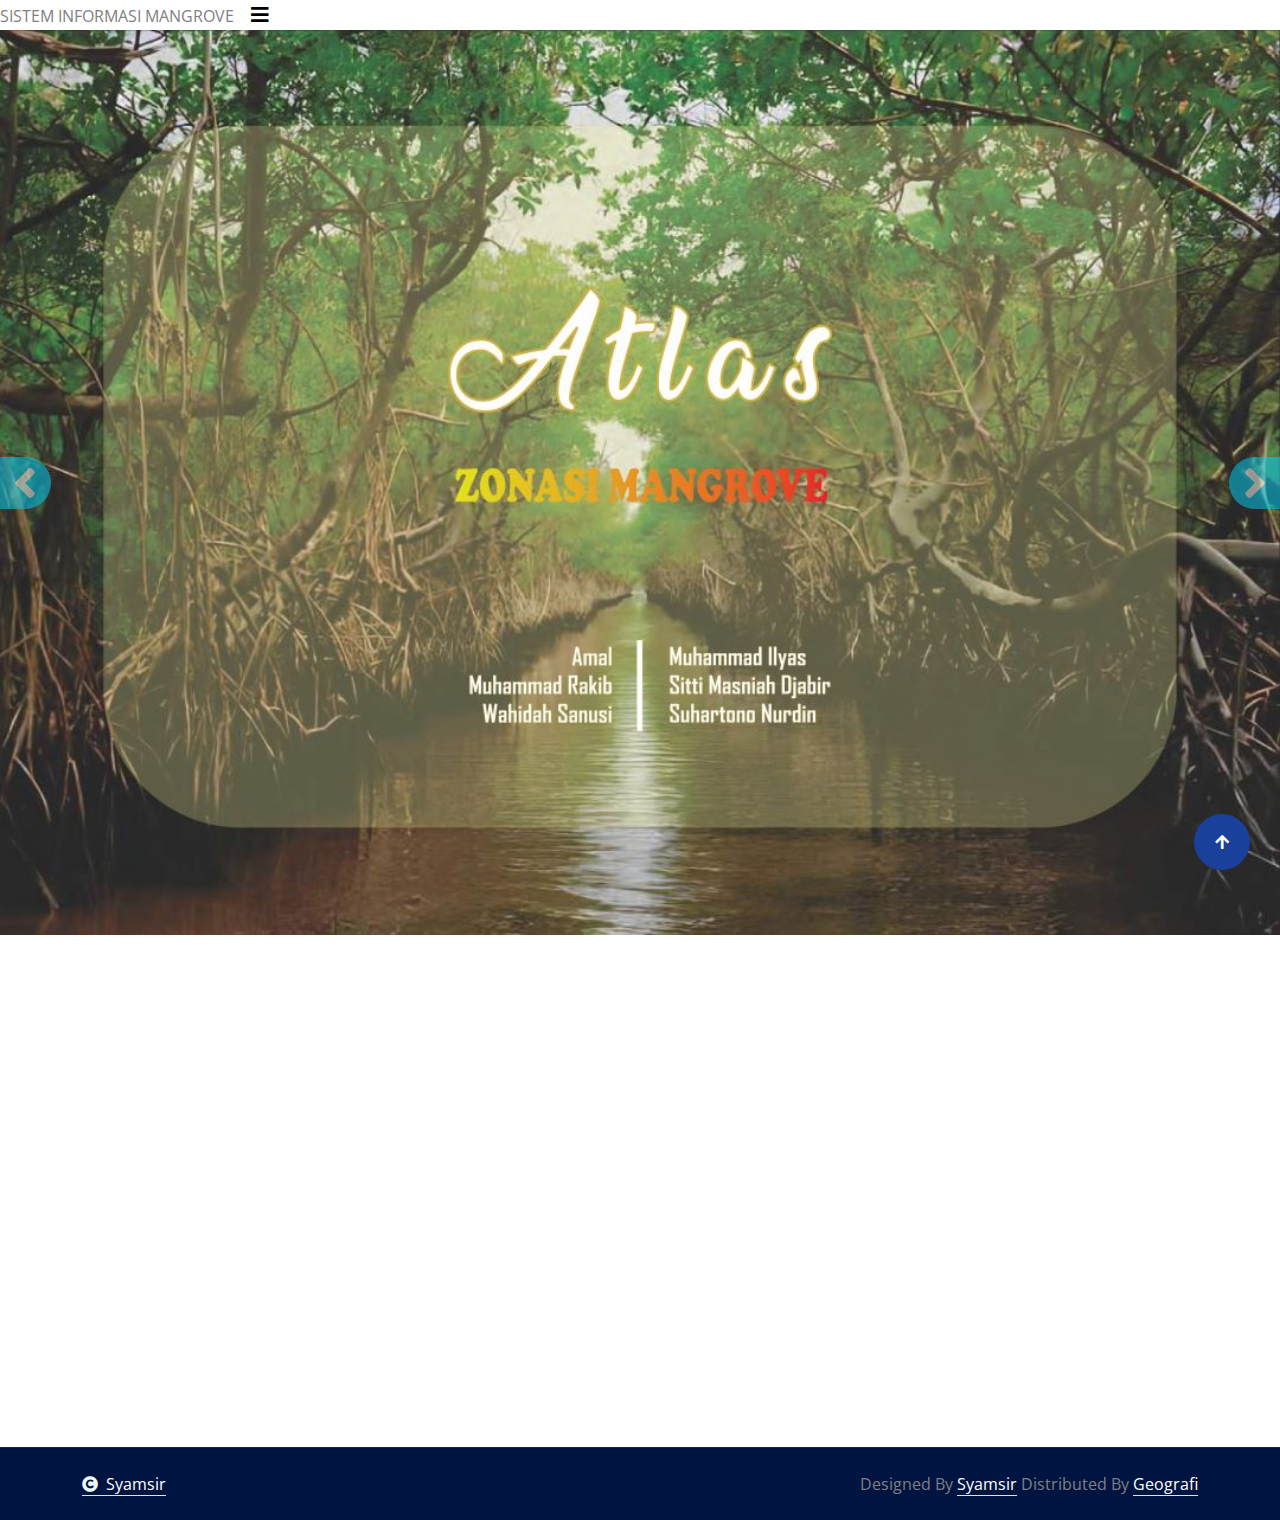
<file: Atlas_Zona.html>
<!DOCTYPE html>
<html lang="en">

    <head>
        <meta charset="utf-8">
        <title>Sistem Informasi Mangrove</title>
        <meta content="width=device-width, initial-scale=1.0" name="viewport">
        <meta content="" name="keywords">
        <meta content="" name="description">

        <!-- Google Web Fonts -->
        <link rel="preconnect" href="https://fonts.googleapis.com">
        <link rel="preconnect" href="https://fonts.gstatic.com" crossorigin>
        <link href="https://fonts.googleapis.com/css2?family=Open+Sans:ital,wdth,wght@0,75..100,300..800;1,75..100,300..800&family=Playfair+Display:ital,wght@0,400..900;1,400..900&display=swap" rel="stylesheet"> 

        <!-- Icon Font Stylesheet -->
        <link rel="stylesheet" href="https://use.fontawesome.com/releases/v5.15.4/css/all.css"/>
        <link href="https://cdn.jsdelivr.net/npm/bootstrap-icons@1.4.1/font/bootstrap-icons.css" rel="stylesheet">

        <!-- Libraries Stylesheet -->
        <link href="lib/animate/animate.min.css" rel="stylesheet">
        <link href="lib/owlcarousel/assets/owl.carousel.min.css" rel="stylesheet">


        <!-- Customized Bootstrap Stylesheet -->
        <link href="css/bootstrap.min.css" rel="stylesheet">

        <!-- Template Stylesheet -->
        <link href="css/style.css" rel="stylesheet">
    </head>

    <body>

        <!-- Spinner Start -->
        <div id="spinner" class="show bg-white position-fixed translate-middle w-100 vh-100 top-50 start-50 d-flex align-items-center justify-content-center">
            <div class="spinner-border text-primary" style="width: 3rem; height: 3rem;" role="status">
                <span class="sr-only">Loading...</span>
            </div>
        </div>
        <!-- Spinner End -->

        <!-- Navbar & Hero Start -->
        <div class="container-fluid position-relative p-0">
            <!--<nav class="navbar navbar-expand-lg navbar-light px-4 px-lg-5 py-3 py-lg-0">
                <a href="" class="navbar-brand p-0">
                <img src="img/brin.png" alt="Logo">       <img src="img/lpdp.png" alt="Logo">        <img src="img/unm.png" alt="Logo">       <img src="img/sulsepng.png" alt="Logo">
                <h1 class="text-primary"><i class="fas fa-hand-holding-water me-3">--></i>SISTEM INFORMASI MANGROVE</h1> 
                </a>
                <button class="navbar-toggler" type="button" data-bs-toggle="collapse" data-bs-target="#navbarCollapse">
                    <span class="fa fa-bars"></span>
                </button>
                <div class="collapse navbar-collapse" id="navbarCollapse">
                    <div class="navbar-nav ms-auto py-0">
                        <a href="index.html" class="nav-item nav-link active">BERANDA</a>
                        <a href="about.html" class="nav-item nav-link">TENTANG</a>
                        <!--<a href="service.html" class="nav-item nav-link">Service</a>-->
                        <a href="blog.html" class="nav-item nav-link">BLOG</a>
                        <div class="nav-item dropdown">
                            <!--<a href="#" class="nav-link dropdown-toggle" data-bs-toggle="dropdown">Pages</a>-->
                            <div class="dropdown-menu m-0">
                                <a href="feature.html" class="dropdown-item">Our Feature</a>
                                <a href="product.html" class="dropdown-item">Our Product</a>
                                <a href="team.html" class="dropdown-item">Our Team</a>
                                <a href="testimonial.html" class="dropdown-item">Testimonial</a>
                                <a href="404.html" class="dropdown-item">404 Page</a>
                            </div>
                        </div>
                        <a href="contact.html" class="nav-item nav-link">KONTAK</a>
                    </div>
                    <div class="d-none d-xl-flex me-3">
                        <div class="d-flex flex-column pe-3 border-end border-primary">
                            <!--<span class="text-body">Get Free Delivery</span>
                            <a href="tel:+4733378901"><span class="text-primary">Free: + 0123 456 7890</span></a>-->
                        </div>
                    </div>
                    <!--<button class="btn btn-primary btn-md-square d-flex flex-shrink-0 mb-3 mb-lg-0 rounded-circle me-3" data-bs-toggle="modal" data-bs-target="#searchModal"><i class="fas fa-search"></i></button>
                    <a href="" class="btn btn-primary rounded-pill d-inline-flex flex-shrink-0 py-2 px-4">Order Now</a>-->
                </div>
            </nav>

            <!-- Carousel Start -->
            <div class="carousel-header">
                <div id="carouselId" class="carousel slide" data-bs-ride="carousel">
                    <ol class="carousel-indicators">
                        <li data-bs-target="#carouselId" data-bs-slide-to="0" class="active"></li>
                        <li data-bs-target="#carouselId" data-bs-slide-to="1"></li>
                        <li data-bs-target="#carouselId" data-bs-slide-to="2"></li>
                        <li data-bs-target="#carouselId" data-bs-slide-to="3"></li>
                        <li data-bs-target="#carouselId" data-bs-slide-to="4"></li>
                        <li data-bs-target="#carouselId" data-bs-slide-to="5"></li>
                        <li data-bs-target="#carouselId" data-bs-slide-to="6"></li>
                        <li data-bs-target="#carouselId" data-bs-slide-to="7"></li>
                        <li data-bs-target="#carouselId" data-bs-slide-to="8"></li>
                        <li data-bs-target="#carouselId" data-bs-slide-to="9"></li>
                        <li data-bs-target="#carouselId" data-bs-slide-to="10"></li>
                        <li data-bs-target="#carouselId" data-bs-slide-to="11"></li>
                        <li data-bs-target="#carouselId" data-bs-slide-to="12"></li>
                        <li data-bs-target="#carouselId" data-bs-slide-to="13"></li>
                        <li data-bs-target="#carouselId" data-bs-slide-to="14"></li>
                        <li data-bs-target="#carouselId" data-bs-slide-to="15"></li>
                        <li data-bs-target="#carouselId" data-bs-slide-to="16"></li>
                        <li data-bs-target="#carouselId" data-bs-slide-to="17"></li>
                        <li data-bs-target="#carouselId" data-bs-slide-to="18"></li>
                        <li data-bs-target="#carouselId" data-bs-slide-to="19"></li>
                        <li data-bs-target="#carouselId" data-bs-slide-to="20"></li>
                        <li data-bs-target="#carouselId" data-bs-slide-to="21"></li>
                        <li data-bs-target="#carouselId" data-bs-slide-to="22"></li>
                        <li data-bs-target="#carouselId" data-bs-slide-to="23"></li>
                        <li data-bs-target="#carouselId" data-bs-slide-to="24"></li>
                        <li data-bs-target="#carouselId" data-bs-slide-to="25"></li>
                        <li data-bs-target="#carouselId" data-bs-slide-to="26"></li>
                        <li data-bs-target="#carouselId" data-bs-slide-to="27"></li>
                        <li data-bs-target="#carouselId" data-bs-slide-to="28"></li>
                        <li data-bs-target="#carouselId" data-bs-slide-to="29"></li>
                        <li data-bs-target="#carouselId" data-bs-slide-to="30"></li>
                        <li data-bs-target="#carouselId" data-bs-slide-to="31"></li>
                        <li data-bs-target="#carouselId" data-bs-slide-to="32"></li>
                        <li data-bs-target="#carouselId" data-bs-slide-to="33"></li>
                        <li data-bs-target="#carouselId" data-bs-slide-to="34"></li>
                        <li data-bs-target="#carouselId" data-bs-slide-to="35"></li>
                        <li data-bs-target="#carouselId" data-bs-slide-to="36"></li>
                        <li data-bs-target="#carouselId" data-bs-slide-to="37"></li>
                        <li data-bs-target="#carouselId" data-bs-slide-to="38"></li>
                        <li data-bs-target="#carouselId" data-bs-slide-to="39"></li>
                        <li data-bs-target="#carouselId" data-bs-slide-to="40"></li>
                        <li data-bs-target="#carouselId" data-bs-slide-to="41"></li>
                        <li data-bs-target="#carouselId" data-bs-slide-to="42"></li>
                        <li data-bs-target="#carouselId" data-bs-slide-to="43"></li>
                        <li data-bs-target="#carouselId" data-bs-slide-to="44"></li>
                        <li data-bs-target="#carouselId" data-bs-slide-to="45"></li>
                        <li data-bs-target="#carouselId" data-bs-slide-to="46"></li>
                        <li data-bs-target="#carouselId" data-bs-slide-to="47"></li>
                        <li data-bs-target="#carouselId" data-bs-slide-to="48"></li>
                        <li data-bs-target="#carouselId" data-bs-slide-to="49"></li>
                        <li data-bs-target="#carouselId" data-bs-slide-to="50"></li>
                        <li data-bs-target="#carouselId" data-bs-slide-to="51"></li>
                        <li data-bs-target="#carouselId" data-bs-slide-to="52"></li>
                        <li data-bs-target="#carouselId" data-bs-slide-to="53"></li>
                        <li data-bs-target="#carouselId" data-bs-slide-to="54"></li>
                        <li data-bs-target="#carouselId" data-bs-slide-to="55"></li>
                        <li data-bs-target="#carouselId" data-bs-slide-to="56"></li>
                        <li data-bs-target="#carouselId" data-bs-slide-to="57"></li>
                        <li data-bs-target="#carouselId" data-bs-slide-to="58"></li>
                        <li data-bs-target="#carouselId" data-bs-slide-to="59"></li>
                        <li data-bs-target="#carouselId" data-bs-slide-to="60"></li>
                        <li data-bs-target="#carouselId" data-bs-slide-to="61"></li>
                        <li data-bs-target="#carouselId" data-bs-slide-to="62"></li>
                        <li data-bs-target="#carouselId" data-bs-slide-to="63"></li>
                        <li data-bs-target="#carouselId" data-bs-slide-to="64"></li>
                        <li data-bs-target="#carouselId" data-bs-slide-to="65"></li>
                        <li data-bs-target="#carouselId" data-bs-slide-to="66"></li>
                        <li data-bs-target="#carouselId" data-bs-slide-to="67"></li>
                        <li data-bs-target="#carouselId" data-bs-slide-to="68"></li>
                        <li data-bs-target="#carouselId" data-bs-slide-to="69"></li>
                        <li data-bs-target="#carouselId" data-bs-slide-to="70"></li>
                        <li data-bs-target="#carouselId" data-bs-slide-to="71"></li>
                        <li data-bs-target="#carouselId" data-bs-slide-to="72"></li>
                        <li data-bs-target="#carouselId" data-bs-slide-to="73"></li>
                        <li data-bs-target="#carouselId" data-bs-slide-to="74"></li>
                        <li data-bs-target="#carouselId" data-bs-slide-to="75"></li>
                        <li data-bs-target="#carouselId" data-bs-slide-to="76"></li>
                        <li data-bs-target="#carouselId" data-bs-slide-to="78"></li>
                        <li data-bs-target="#carouselId" data-bs-slide-to="79"></li>

                        
                    </ol>
                    <div class="carousel-inner" role="listbox">
                        <div class="carousel-item active">
                            <img src="img04/ATLAS ZONASI - IRWAN_001.jpg" class="img-fluid w-100" alt="Image">
                            <div class="carousel-caption-1">
                                <div class="carousel-caption-1-content" style="max-width: 900px;">
                                    <h4 class="text-white text-uppercase fw-bold mb-4 fadeInLeft animated" data-animation="fadeInLeft" data-delay="1s" style="animation-delay: 1s;" style="letter-spacing: 3px;"><!--PROGRAM REKONSTRUKSI MANGROVE--></h4>
                                    <h1 class="display-2 text-capitalize text-white mb-4 fadeInLeft animated" data-animation="fadeInLeft" data-delay="1.3s" style="animation-delay: 1.3s;"></h1>
                                    <p class="mb-5 fs-5 text-white fadeInLeft animated" data-animation="fadeInLeft" data-delay="1.5s" style="animation-delay: 1.5s;"><!--Lorem Ipsum is simply dummy text of the printing and typesetting industry. Lorem Ipsum has been the industry's standard dummy text ever since the 1500s,--> 
                                    </p>
                                    <div class="carousel-caption-1-content-btn fadeInLeft animated" data-animation="fadeInLeft" data-delay="1s" style="animation-delay: 1s;">
                                        <!--<a class="btn btn-primary rounded-pill flex-shrink-0 py-3 px-5 me-2" href="#">PETA</a>-->
                                        <!--<a class="btn btn-secondary rounded-pill flex-shrink-0 py-3 px-5 ms-2" href="#">Free Estimate</a>-->
                                    </div>
                                </div>
                            </div>
                        </div>
                        <div class="carousel-item">
                            <img src="img04/ATLAS ZONASI - IRWAN_002.jpg" class="img-fluid w-100" alt="Image">
                            <div class="carousel-caption-2">
                                <div class="carousel-caption-2-content" style="max-width: 900px;">
                                    <h4 class="text-white text-uppercase fw-bold mb-4 fadeInRight animated" data-animation="fadeInRight" data-delay="1s" style="animation-delay: 1s;" style="letter-spacing: 3px;"><!--Program Rehabilitasi Mangrove--></h4>
                                    <h1 class="display-2 text-capitalize text-white mb-4 fadeInRight animated" data-animation="fadeInRight" data-delay="1.3s" style="animation-delay: 1.3s;"></h1>
                                    <p class="mb-5 fs-5 text-white fadeInRight animated" data-animation="fadeInRight" data-delay="1.5s" style="animation-delay: 1.5s;"><!--Lorem Ipsum is simply dummy text of the printing and typesetting industry. Lorem Ipsum has been the industry's standard dummy text ever since the 1500s,--> 
                                    </p>
                                    <div class="carousel-caption-2-content-btn fadeInRight animated" data-animation="fadeInRight" data-delay="10s" style="animation-delay: 10s;">
                                        <!--<a class="btn btn-primary rounded-pill flex-shrink-0 py-3 px-5 me-2" href="#">PETA</a>-->
                                        <!--<a class="btn btn-secondary rounded-pill flex-shrink-0 py-3 px-5 ms-2" href="#">Free Estimate</a>-->
                                    </div>
                                </div>
                            </div>
                        </div>
                        <div class="carousel-item">
                            <img src="img04/ATLAS ZONASI - IRWAN_003.jpg" class="img-fluid w-100" alt="Image">
                            <div class="carousel-caption-2">
                                <div class="carousel-caption-2-content" style="max-width: 900px;">
                                    <h4 class="text-white text-uppercase fw-bold mb-4 fadeInRight animated" data-animation="fadeInRight" data-delay="1s" style="animation-delay: 1s;" style="letter-spacing: 3px;"><!--Program Rehabilitasi Mangrove--></h4>
                                    <h1 class="display-2 text-capitalize text-white mb-4 fadeInRight animated" data-animation="fadeInRight" data-delay="1.3s" style="animation-delay: 1.3s;"></h1>
                                    <p class="mb-5 fs-5 text-white fadeInRight animated" data-animation="fadeInRight" data-delay="1.5s" style="animation-delay: 1.5s;"><!--Lorem Ipsum is simply dummy text of the printing and typesetting industry. Lorem Ipsum has been the industry's standard dummy text ever since the 1500s,--> 
                                    </p>
                                    <div class="carousel-caption-2-content-btn fadeInRight animated" data-animation="fadeInRight" data-delay="10s" style="animation-delay: 10s;">
                                        <!--<a class="btn btn-primary rounded-pill flex-shrink-0 py-3 px-5 me-2" href="#">PETA</a>-->
                                        <!--<a class="btn btn-secondary rounded-pill flex-shrink-0 py-3 px-5 ms-2" href="#">Free Estimate</a>-->
                                    </div>
                                </div>
                            </div>
                        </div>
                        <div class="carousel-item">
                            <img src="img04/ATLAS ZONASI - IRWAN_004.jpg" class="img-fluid w-100" alt="Image">
                            <div class="carousel-caption-2">
                                <div class="carousel-caption-2-content" style="max-width: 900px;">
                                    <h4 class="text-white text-uppercase fw-bold mb-4 fadeInRight animated" data-animation="fadeInRight" data-delay="1s" style="animation-delay: 1s;" style="letter-spacing: 3px;"><!--Program Rehabilitasi Mangrove--></h4>
                                    <h1 class="display-2 text-capitalize text-white mb-4 fadeInRight animated" data-animation="fadeInRight" data-delay="1.3s" style="animation-delay: 1.3s;"></h1>
                                    <p class="mb-5 fs-5 text-white fadeInRight animated" data-animation="fadeInRight" data-delay="1.5s" style="animation-delay: 1.5s;"><!--Lorem Ipsum is simply dummy text of the printing and typesetting industry. Lorem Ipsum has been the industry's standard dummy text ever since the 1500s,--> 
                                    </p>
                                    <div class="carousel-caption-2-content-btn fadeInRight animated" data-animation="fadeInRight" data-delay="10s" style="animation-delay: 10s;">
                                        <!--<a class="btn btn-primary rounded-pill flex-shrink-0 py-3 px-5 me-2" href="#">PETA</a>-->
                                        <!--<a class="btn btn-secondary rounded-pill flex-shrink-0 py-3 px-5 ms-2" href="#">Free Estimate</a>-->
                                    </div>
                                </div>
                            </div>
                        </div>
                        <div class="carousel-item">
                            <img src="img04/ATLAS ZONASI - IRWAN_005.jpg" class="img-fluid w-100" alt="Image">
                            <div class="carousel-caption-2">
                                <div class="carousel-caption-2-content" style="max-width: 900px;">
                                    <h4 class="text-white text-uppercase fw-bold mb-4 fadeInRight animated" data-animation="fadeInRight" data-delay="1s" style="animation-delay: 1s;" style="letter-spacing: 3px;"><!--Program Rehabilitasi Mangrove--></h4>
                                    <h1 class="display-2 text-capitalize text-white mb-4 fadeInRight animated" data-animation="fadeInRight" data-delay="1.3s" style="animation-delay: 1.3s;"></h1>
                                    <p class="mb-5 fs-5 text-white fadeInRight animated" data-animation="fadeInRight" data-delay="1.5s" style="animation-delay: 1.5s;"><!--Lorem Ipsum is simply dummy text of the printing and typesetting industry. Lorem Ipsum has been the industry's standard dummy text ever since the 1500s,--> 
                                    </p>
                                    <div class="carousel-caption-2-content-btn fadeInRight animated" data-animation="fadeInRight" data-delay="10s" style="animation-delay: 10s;">
                                        <!--<a class="btn btn-primary rounded-pill flex-shrink-0 py-3 px-5 me-2" href="#">PETA</a>-->
                                        <!--<a class="btn btn-secondary rounded-pill flex-shrink-0 py-3 px-5 ms-2" href="#">Free Estimate</a>-->
                                    </div>
                                </div>
                            </div>
                        </div>
                        <div class="carousel-item">
                            <img src="img04/ATLAS ZONASI - IRWAN_006.jpg" class="img-fluid w-100" alt="Image">
                            <div class="carousel-caption-2">
                                <div class="carousel-caption-2-content" style="max-width: 900px;">
                                    <h4 class="text-white text-uppercase fw-bold mb-4 fadeInRight animated" data-animation="fadeInRight" data-delay="1s" style="animation-delay: 1s;" style="letter-spacing: 3px;"><!--Program Rehabilitasi Mangrove--></h4>
                                    <h1 class="display-2 text-capitalize text-white mb-4 fadeInRight animated" data-animation="fadeInRight" data-delay="1.3s" style="animation-delay: 1.3s;"></h1>
                                    <p class="mb-5 fs-5 text-white fadeInRight animated" data-animation="fadeInRight" data-delay="1.5s" style="animation-delay: 1.5s;"><!--Lorem Ipsum is simply dummy text of the printing and typesetting industry. Lorem Ipsum has been the industry's standard dummy text ever since the 1500s,--> 
                                    </p>
                                    <div class="carousel-caption-2-content-btn fadeInRight animated" data-animation="fadeInRight" data-delay="10s" style="animation-delay: 10s;">
                                        <!--<a class="btn btn-primary rounded-pill flex-shrink-0 py-3 px-5 me-2" href="#">PETA</a>-->
                                        <!--<a class="btn btn-secondary rounded-pill flex-shrink-0 py-3 px-5 ms-2" href="#">Free Estimate</a>-->
                                    </div>
                                </div>
                            </div>
                        </div>
                        <div class="carousel-item">
                            <img src="img04/ATLAS ZONASI - IRWAN_007.jpg" class="img-fluid w-100" alt="Image">
                            <div class="carousel-caption-2">
                                <div class="carousel-caption-2-content" style="max-width: 900px;">
                                    <h4 class="text-white text-uppercase fw-bold mb-4 fadeInRight animated" data-animation="fadeInRight" data-delay="1s" style="animation-delay: 1s;" style="letter-spacing: 3px;"><!--Program Rehabilitasi Mangrove--></h4>
                                    <h1 class="display-2 text-capitalize text-white mb-4 fadeInRight animated" data-animation="fadeInRight" data-delay="1.3s" style="animation-delay: 1.3s;"></h1>
                                    <p class="mb-5 fs-5 text-white fadeInRight animated" data-animation="fadeInRight" data-delay="1.5s" style="animation-delay: 1.5s;"><!--Lorem Ipsum is simply dummy text of the printing and typesetting industry. Lorem Ipsum has been the industry's standard dummy text ever since the 1500s,--> 
                                    </p>
                                    <div class="carousel-caption-2-content-btn fadeInRight animated" data-animation="fadeInRight" data-delay="10s" style="animation-delay: 10s;">
                                        <!--<a class="btn btn-primary rounded-pill flex-shrink-0 py-3 px-5 me-2" href="#">PETA</a>-->
                                        <!--<a class="btn btn-secondary rounded-pill flex-shrink-0 py-3 px-5 ms-2" href="#">Free Estimate</a>-->
                                    </div>
                                </div>
                            </div>
                        </div>
                        <div class="carousel-item">
                            <img src="img04/ATLAS ZONASI - IRWAN_008.jpg" class="img-fluid w-100" alt="Image">
                            <div class="carousel-caption-2">
                                <div class="carousel-caption-2-content" style="max-width: 900px;">
                                    <h4 class="text-white text-uppercase fw-bold mb-4 fadeInRight animated" data-animation="fadeInRight" data-delay="1s" style="animation-delay: 1s;" style="letter-spacing: 3px;"><!--Program Rehabilitasi Mangrove--></h4>
                                    <h1 class="display-2 text-capitalize text-white mb-4 fadeInRight animated" data-animation="fadeInRight" data-delay="1.3s" style="animation-delay: 1.3s;"></h1>
                                    <p class="mb-5 fs-5 text-white fadeInRight animated" data-animation="fadeInRight" data-delay="1.5s" style="animation-delay: 1.5s;"><!--Lorem Ipsum is simply dummy text of the printing and typesetting industry. Lorem Ipsum has been the industry's standard dummy text ever since the 1500s,--> 
                                    </p>
                                    <div class="carousel-caption-2-content-btn fadeInRight animated" data-animation="fadeInRight" data-delay="10s" style="animation-delay: 10s;">
                                        <!--<a class="btn btn-primary rounded-pill flex-shrink-0 py-3 px-5 me-2" href="#">PETA</a>-->
                                        <!--<a class="btn btn-secondary rounded-pill flex-shrink-0 py-3 px-5 ms-2" href="#">Free Estimate</a>-->
                                    </div>
                                </div>
                            </div>
                        </div>
                        <div class="carousel-item">
                            <img src="img04/ATLAS ZONASI - IRWAN_009.jpg" class="img-fluid w-100" alt="Image">
                            <div class="carousel-caption-2">
                                <div class="carousel-caption-2-content" style="max-width: 900px;">
                                    <h4 class="text-white text-uppercase fw-bold mb-4 fadeInRight animated" data-animation="fadeInRight" data-delay="1s" style="animation-delay: 1s;" style="letter-spacing: 3px;"><!--Program Rehabilitasi Mangrove--></h4>
                                    <h1 class="display-2 text-capitalize text-white mb-4 fadeInRight animated" data-animation="fadeInRight" data-delay="1.3s" style="animation-delay: 1.3s;"></h1>
                                    <p class="mb-5 fs-5 text-white fadeInRight animated" data-animation="fadeInRight" data-delay="1.5s" style="animation-delay: 1.5s;"><!--Lorem Ipsum is simply dummy text of the printing and typesetting industry. Lorem Ipsum has been the industry's standard dummy text ever since the 1500s,--> 
                                    </p>
                                    <div class="carousel-caption-2-content-btn fadeInRight animated" data-animation="fadeInRight" data-delay="10s" style="animation-delay: 10s;">
                                        <!--<a class="btn btn-primary rounded-pill flex-shrink-0 py-3 px-5 me-2" href="#">PETA</a>-->
                                        <!--<a class="btn btn-secondary rounded-pill flex-shrink-0 py-3 px-5 ms-2" href="#">Free Estimate</a>-->
                                    </div>
                                </div>
                            </div>
                        </div>
                        <div class="carousel-item">
                            <img src="img04/ATLAS ZONASI - IRWAN_010.jpg" class="img-fluid w-100" alt="Image">
                            <div class="carousel-caption-2">
                                <div class="carousel-caption-2-content" style="max-width: 900px;">
                                    <h4 class="text-white text-uppercase fw-bold mb-4 fadeInRight animated" data-animation="fadeInRight" data-delay="1s" style="animation-delay: 1s;" style="letter-spacing: 3px;"><!--Program Rehabilitasi Mangrove--></h4>
                                    <h1 class="display-2 text-capitalize text-white mb-4 fadeInRight animated" data-animation="fadeInRight" data-delay="1.3s" style="animation-delay: 1.3s;"></h1>
                                    <p class="mb-5 fs-5 text-white fadeInRight animated" data-animation="fadeInRight" data-delay="1.5s" style="animation-delay: 1.5s;"><!--Lorem Ipsum is simply dummy text of the printing and typesetting industry. Lorem Ipsum has been the industry's standard dummy text ever since the 1500s,--> 
                                    </p>
                                    <div class="carousel-caption-2-content-btn fadeInRight animated" data-animation="fadeInRight" data-delay="10s" style="animation-delay: 10s;">
                                        <!--<a class="btn btn-primary rounded-pill flex-shrink-0 py-3 px-5 me-2" href="#">PETA</a>-->
                                        <!--<a class="btn btn-secondary rounded-pill flex-shrink-0 py-3 px-5 ms-2" href="#">Free Estimate</a>-->
                                    </div>
                                </div>
                            </div>
                        </div>
                        <div class="carousel-item">
                            <img src="img04/ATLAS ZONASI - IRWAN_011.jpg" class="img-fluid w-100" alt="Image">
                            <div class="carousel-caption-2">
                                <div class="carousel-caption-2-content" style="max-width: 900px;">
                                    <h4 class="text-white text-uppercase fw-bold mb-4 fadeInRight animated" data-animation="fadeInRight" data-delay="1s" style="animation-delay: 1s;" style="letter-spacing: 3px;"><!--Program Rehabilitasi Mangrove--></h4>
                                    <h1 class="display-2 text-capitalize text-white mb-4 fadeInRight animated" data-animation="fadeInRight" data-delay="1.3s" style="animation-delay: 1.3s;"></h1>
                                    <p class="mb-5 fs-5 text-white fadeInRight animated" data-animation="fadeInRight" data-delay="1.5s" style="animation-delay: 1.5s;"><!--Lorem Ipsum is simply dummy text of the printing and typesetting industry. Lorem Ipsum has been the industry's standard dummy text ever since the 1500s,--> 
                                    </p>
                                    <div class="carousel-caption-2-content-btn fadeInRight animated" data-animation="fadeInRight" data-delay="10s" style="animation-delay: 10s;">
                                        <!--<a class="btn btn-primary rounded-pill flex-shrink-0 py-3 px-5 me-2" href="#">PETA</a>-->
                                        <!--<a class="btn btn-secondary rounded-pill flex-shrink-0 py-3 px-5 ms-2" href="#">Free Estimate</a>-->
                                    </div>
                                </div>
                            </div>
                        </div>
                        <div class="carousel-item">
                            <img src="img04/ATLAS ZONASI - IRWAN_012.jpg" class="img-fluid w-100" alt="Image">
                            <div class="carousel-caption-2">
                                <div class="carousel-caption-2-content" style="max-width: 900px;">
                                    <h4 class="text-white text-uppercase fw-bold mb-4 fadeInRight animated" data-animation="fadeInRight" data-delay="1s" style="animation-delay: 1s;" style="letter-spacing: 3px;"><!--Program Rehabilitasi Mangrove--></h4>
                                    <h1 class="display-2 text-capitalize text-white mb-4 fadeInRight animated" data-animation="fadeInRight" data-delay="1.3s" style="animation-delay: 1.3s;"></h1>
                                    <p class="mb-5 fs-5 text-white fadeInRight animated" data-animation="fadeInRight" data-delay="1.5s" style="animation-delay: 1.5s;"><!--Lorem Ipsum is simply dummy text of the printing and typesetting industry. Lorem Ipsum has been the industry's standard dummy text ever since the 1500s,--> 
                                    </p>
                                    <div class="carousel-caption-2-content-btn fadeInRight animated" data-animation="fadeInRight" data-delay="10s" style="animation-delay: 10s;">
                                        <!--<a class="btn btn-primary rounded-pill flex-shrink-0 py-3 px-5 me-2" href="#">PETA</a>-->
                                        <!--<a class="btn btn-secondary rounded-pill flex-shrink-0 py-3 px-5 ms-2" href="#">Free Estimate</a>-->
                                    </div>
                                </div>
                            </div>
                        </div>
                        <div class="carousel-item">
                            <img src="img04/ATLAS ZONASI - IRWAN_013.jpg" class="img-fluid w-100" alt="Image">
                            <div class="carousel-caption-2">
                                <div class="carousel-caption-2-content" style="max-width: 900px;">
                                    <h4 class="text-white text-uppercase fw-bold mb-4 fadeInRight animated" data-animation="fadeInRight" data-delay="1s" style="animation-delay: 1s;" style="letter-spacing: 3px;"><!--Program Rehabilitasi Mangrove--></h4>
                                    <h1 class="display-2 text-capitalize text-white mb-4 fadeInRight animated" data-animation="fadeInRight" data-delay="1.3s" style="animation-delay: 1.3s;"></h1>
                                    <p class="mb-5 fs-5 text-white fadeInRight animated" data-animation="fadeInRight" data-delay="1.5s" style="animation-delay: 1.5s;"><!--Lorem Ipsum is simply dummy text of the printing and typesetting industry. Lorem Ipsum has been the industry's standard dummy text ever since the 1500s,--> 
                                    </p>
                                    <div class="carousel-caption-2-content-btn fadeInRight animated" data-animation="fadeInRight" data-delay="10s" style="animation-delay: 10s;">
                                        <!--<a class="btn btn-primary rounded-pill flex-shrink-0 py-3 px-5 me-2" href="#">PETA</a>-->
                                        <!--<a class="btn btn-secondary rounded-pill flex-shrink-0 py-3 px-5 ms-2" href="#">Free Estimate</a>-->
                                    </div>
                                </div>
                            </div>
                        </div>
                        <div class="carousel-item">
                            <img src="img04/ATLAS ZONASI - IRWAN_014.jpg" class="img-fluid w-100" alt="Image">
                            <div class="carousel-caption-2">
                                <div class="carousel-caption-2-content" style="max-width: 900px;">
                                    <h4 class="text-white text-uppercase fw-bold mb-4 fadeInRight animated" data-animation="fadeInRight" data-delay="1s" style="animation-delay: 1s;" style="letter-spacing: 3px;"><!--Program Rehabilitasi Mangrove--></h4>
                                    <h1 class="display-2 text-capitalize text-white mb-4 fadeInRight animated" data-animation="fadeInRight" data-delay="1.3s" style="animation-delay: 1.3s;"></h1>
                                    <p class="mb-5 fs-5 text-white fadeInRight animated" data-animation="fadeInRight" data-delay="1.5s" style="animation-delay: 1.5s;"><!--Lorem Ipsum is simply dummy text of the printing and typesetting industry. Lorem Ipsum has been the industry's standard dummy text ever since the 1500s,--> 
                                    </p>
                                    <div class="carousel-caption-2-content-btn fadeInRight animated" data-animation="fadeInRight" data-delay="10s" style="animation-delay: 10s;">
                                        <!--<a class="btn btn-primary rounded-pill flex-shrink-0 py-3 px-5 me-2" href="#">PETA</a>-->
                                        <!--<a class="btn btn-secondary rounded-pill flex-shrink-0 py-3 px-5 ms-2" href="#">Free Estimate</a>-->
                                    </div>
                                </div>
                            </div>
                        </div>
                        <div class="carousel-item">
                            <img src="img04/ATLAS ZONASI - IRWAN_015.jpg" class="img-fluid w-100" alt="Image">
                            <div class="carousel-caption-2">
                                <div class="carousel-caption-2-content" style="max-width: 900px;">
                                    <h4 class="text-white text-uppercase fw-bold mb-4 fadeInRight animated" data-animation="fadeInRight" data-delay="1s" style="animation-delay: 1s;" style="letter-spacing: 3px;"><!--Program Rehabilitasi Mangrove--></h4>
                                    <h1 class="display-2 text-capitalize text-white mb-4 fadeInRight animated" data-animation="fadeInRight" data-delay="1.3s" style="animation-delay: 1.3s;"></h1>
                                    <p class="mb-5 fs-5 text-white fadeInRight animated" data-animation="fadeInRight" data-delay="1.5s" style="animation-delay: 1.5s;"><!--Lorem Ipsum is simply dummy text of the printing and typesetting industry. Lorem Ipsum has been the industry's standard dummy text ever since the 1500s,--> 
                                    </p>
                                    <div class="carousel-caption-2-content-btn fadeInRight animated" data-animation="fadeInRight" data-delay="10s" style="animation-delay: 10s;">
                                        <!--<a class="btn btn-primary rounded-pill flex-shrink-0 py-3 px-5 me-2" href="#">PETA</a>-->
                                        <!--<a class="btn btn-secondary rounded-pill flex-shrink-0 py-3 px-5 ms-2" href="#">Free Estimate</a>-->
                                    </div>
                                </div>
                            </div>
                        </div>
                        <div class="carousel-item">
                            <img src="img04/ATLAS ZONASI - IRWAN_016.jpg" class="img-fluid w-100" alt="Image">
                            <div class="carousel-caption-2">
                                <div class="carousel-caption-2-content" style="max-width: 900px;">
                                    <h4 class="text-white text-uppercase fw-bold mb-4 fadeInRight animated" data-animation="fadeInRight" data-delay="1s" style="animation-delay: 1s;" style="letter-spacing: 3px;"><!--Program Rehabilitasi Mangrove--></h4>
                                    <h1 class="display-2 text-capitalize text-white mb-4 fadeInRight animated" data-animation="fadeInRight" data-delay="1.3s" style="animation-delay: 1.3s;"></h1>
                                    <p class="mb-5 fs-5 text-white fadeInRight animated" data-animation="fadeInRight" data-delay="1.5s" style="animation-delay: 1.5s;"><!--Lorem Ipsum is simply dummy text of the printing and typesetting industry. Lorem Ipsum has been the industry's standard dummy text ever since the 1500s,--> 
                                    </p>
                                    <div class="carousel-caption-2-content-btn fadeInRight animated" data-animation="fadeInRight" data-delay="10s" style="animation-delay: 10s;">
                                        <!--<a class="btn btn-primary rounded-pill flex-shrink-0 py-3 px-5 me-2" href="#">PETA</a>-->
                                        <!--<a class="btn btn-secondary rounded-pill flex-shrink-0 py-3 px-5 ms-2" href="#">Free Estimate</a>-->
                                    </div>
                                </div>
                            </div>
                        </div>
                        <div class="carousel-item">
                            <img src="img04/ATLAS ZONASI - IRWAN_017.jpg" class="img-fluid w-100" alt="Image">
                            <div class="carousel-caption-2">
                                <div class="carousel-caption-2-content" style="max-width: 900px;">
                                    <h4 class="text-white text-uppercase fw-bold mb-4 fadeInRight animated" data-animation="fadeInRight" data-delay="1s" style="animation-delay: 1s;" style="letter-spacing: 3px;"><!--Program Rehabilitasi Mangrove--></h4>
                                    <h1 class="display-2 text-capitalize text-white mb-4 fadeInRight animated" data-animation="fadeInRight" data-delay="1.3s" style="animation-delay: 1.3s;"></h1>
                                    <p class="mb-5 fs-5 text-white fadeInRight animated" data-animation="fadeInRight" data-delay="1.5s" style="animation-delay: 1.5s;"><!--Lorem Ipsum is simply dummy text of the printing and typesetting industry. Lorem Ipsum has been the industry's standard dummy text ever since the 1500s,--> 
                                    </p>
                                    <div class="carousel-caption-2-content-btn fadeInRight animated" data-animation="fadeInRight" data-delay="10s" style="animation-delay: 10s;">
                                        <!--<a class="btn btn-primary rounded-pill flex-shrink-0 py-3 px-5 me-2" href="#">PETA</a>-->
                                        <!--<a class="btn btn-secondary rounded-pill flex-shrink-0 py-3 px-5 ms-2" href="#">Free Estimate</a>-->
                                    </div>
                                </div>
                            </div>
                        </div>
                        <div class="carousel-item">
                            <img src="img04/ATLAS ZONASI - IRWAN_018.jpg" class="img-fluid w-100" alt="Image">
                            <div class="carousel-caption-2">
                                <div class="carousel-caption-2-content" style="max-width: 900px;">
                                    <h4 class="text-white text-uppercase fw-bold mb-4 fadeInRight animated" data-animation="fadeInRight" data-delay="1s" style="animation-delay: 1s;" style="letter-spacing: 3px;"><!--Program Rehabilitasi Mangrove--></h4>
                                    <h1 class="display-2 text-capitalize text-white mb-4 fadeInRight animated" data-animation="fadeInRight" data-delay="1.3s" style="animation-delay: 1.3s;"></h1>
                                    <p class="mb-5 fs-5 text-white fadeInRight animated" data-animation="fadeInRight" data-delay="1.5s" style="animation-delay: 1.5s;"><!--Lorem Ipsum is simply dummy text of the printing and typesetting industry. Lorem Ipsum has been the industry's standard dummy text ever since the 1500s,--> 
                                    </p>
                                    <div class="carousel-caption-2-content-btn fadeInRight animated" data-animation="fadeInRight" data-delay="10s" style="animation-delay: 10s;">
                                        <!--<a class="btn btn-primary rounded-pill flex-shrink-0 py-3 px-5 me-2" href="#">PETA</a>-->
                                        <!--<a class="btn btn-secondary rounded-pill flex-shrink-0 py-3 px-5 ms-2" href="#">Free Estimate</a>-->
                                    </div>
                                </div>
                            </div>
                        </div>
                        <div class="carousel-item">
                            <img src="img04/ATLAS ZONASI - IRWAN_019.jpg" class="img-fluid w-100" alt="Image">
                            <div class="carousel-caption-2">
                                <div class="carousel-caption-2-content" style="max-width: 900px;">
                                    <h4 class="text-white text-uppercase fw-bold mb-4 fadeInRight animated" data-animation="fadeInRight" data-delay="1s" style="animation-delay: 1s;" style="letter-spacing: 3px;"><!--Program Rehabilitasi Mangrove--></h4>
                                    <h1 class="display-2 text-capitalize text-white mb-4 fadeInRight animated" data-animation="fadeInRight" data-delay="1.3s" style="animation-delay: 1.3s;"></h1>
                                    <p class="mb-5 fs-5 text-white fadeInRight animated" data-animation="fadeInRight" data-delay="1.5s" style="animation-delay: 1.5s;"><!--Lorem Ipsum is simply dummy text of the printing and typesetting industry. Lorem Ipsum has been the industry's standard dummy text ever since the 1500s,--> 
                                    </p>
                                    <div class="carousel-caption-2-content-btn fadeInRight animated" data-animation="fadeInRight" data-delay="10s" style="animation-delay: 10s;">
                                        <!--<a class="btn btn-primary rounded-pill flex-shrink-0 py-3 px-5 me-2" href="#">PETA</a>-->
                                        <!--<a class="btn btn-secondary rounded-pill flex-shrink-0 py-3 px-5 ms-2" href="#">Free Estimate</a>-->
                                    </div>
                                </div>
                            </div>
                        </div>
                        <div class="carousel-item">
                            <img src="img04/ATLAS ZONASI - IRWAN_020.jpg" class="img-fluid w-100" alt="Image">
                            <div class="carousel-caption-2">
                                <div class="carousel-caption-2-content" style="max-width: 900px;">
                                    <h4 class="text-white text-uppercase fw-bold mb-4 fadeInRight animated" data-animation="fadeInRight" data-delay="1s" style="animation-delay: 1s;" style="letter-spacing: 3px;"><!--Program Rehabilitasi Mangrove--></h4>
                                    <h1 class="display-2 text-capitalize text-white mb-4 fadeInRight animated" data-animation="fadeInRight" data-delay="1.3s" style="animation-delay: 1.3s;"></h1>
                                    <p class="mb-5 fs-5 text-white fadeInRight animated" data-animation="fadeInRight" data-delay="1.5s" style="animation-delay: 1.5s;"><!--Lorem Ipsum is simply dummy text of the printing and typesetting industry. Lorem Ipsum has been the industry's standard dummy text ever since the 1500s,--> 
                                    </p>
                                    <div class="carousel-caption-2-content-btn fadeInRight animated" data-animation="fadeInRight" data-delay="10s" style="animation-delay: 10s;">
                                        <!--<a class="btn btn-primary rounded-pill flex-shrink-0 py-3 px-5 me-2" href="#">PETA</a>-->
                                        <!--<a class="btn btn-secondary rounded-pill flex-shrink-0 py-3 px-5 ms-2" href="#">Free Estimate</a>-->
                                    </div>
                                </div>
                            </div>
                        </div>
                        <div class="carousel-item">
                            <img src="img04/ATLAS ZONASI - IRWAN_021.jpg" class="img-fluid w-100" alt="Image">
                            <div class="carousel-caption-2">
                                <div class="carousel-caption-2-content" style="max-width: 900px;">
                                    <h4 class="text-white text-uppercase fw-bold mb-4 fadeInRight animated" data-animation="fadeInRight" data-delay="1s" style="animation-delay: 1s;" style="letter-spacing: 3px;"><!--Program Rehabilitasi Mangrove--></h4>
                                    <h1 class="display-2 text-capitalize text-white mb-4 fadeInRight animated" data-animation="fadeInRight" data-delay="1.3s" style="animation-delay: 1.3s;"></h1>
                                    <p class="mb-5 fs-5 text-white fadeInRight animated" data-animation="fadeInRight" data-delay="1.5s" style="animation-delay: 1.5s;"><!--Lorem Ipsum is simply dummy text of the printing and typesetting industry. Lorem Ipsum has been the industry's standard dummy text ever since the 1500s,--> 
                                    </p>
                                    <div class="carousel-caption-2-content-btn fadeInRight animated" data-animation="fadeInRight" data-delay="10s" style="animation-delay: 10s;">
                                        <!--<a class="btn btn-primary rounded-pill flex-shrink-0 py-3 px-5 me-2" href="#">PETA</a>-->
                                        <!--<a class="btn btn-secondary rounded-pill flex-shrink-0 py-3 px-5 ms-2" href="#">Free Estimate</a>-->
                                    </div>
                                </div>
                            </div>
                        </div>
                        <div class="carousel-item">
                            <img src="img04/ATLAS ZONASI - IRWAN_022.jpg" class="img-fluid w-100" alt="Image">
                            <div class="carousel-caption-2">
                                <div class="carousel-caption-2-content" style="max-width: 900px;">
                                    <h4 class="text-white text-uppercase fw-bold mb-4 fadeInRight animated" data-animation="fadeInRight" data-delay="1s" style="animation-delay: 1s;" style="letter-spacing: 3px;"><!--Program Rehabilitasi Mangrove--></h4>
                                    <h1 class="display-2 text-capitalize text-white mb-4 fadeInRight animated" data-animation="fadeInRight" data-delay="1.3s" style="animation-delay: 1.3s;"></h1>
                                    <p class="mb-5 fs-5 text-white fadeInRight animated" data-animation="fadeInRight" data-delay="1.5s" style="animation-delay: 1.5s;"><!--Lorem Ipsum is simply dummy text of the printing and typesetting industry. Lorem Ipsum has been the industry's standard dummy text ever since the 1500s,--> 
                                    </p>
                                    <div class="carousel-caption-2-content-btn fadeInRight animated" data-animation="fadeInRight" data-delay="10s" style="animation-delay: 10s;">
                                        <!--<a class="btn btn-primary rounded-pill flex-shrink-0 py-3 px-5 me-2" href="#">PETA</a>-->
                                        <!--<a class="btn btn-secondary rounded-pill flex-shrink-0 py-3 px-5 ms-2" href="#">Free Estimate</a>-->
                                    </div>
                                </div>
                            </div>
                        </div>
                        <div class="carousel-item">
                            <img src="img04/ATLAS ZONASI - IRWAN_023.jpg" class="img-fluid w-100" alt="Image">
                            <div class="carousel-caption-2">
                                <div class="carousel-caption-2-content" style="max-width: 900px;">
                                    <h4 class="text-white text-uppercase fw-bold mb-4 fadeInRight animated" data-animation="fadeInRight" data-delay="1s" style="animation-delay: 1s;" style="letter-spacing: 3px;"><!--Program Rehabilitasi Mangrove--></h4>
                                    <h1 class="display-2 text-capitalize text-white mb-4 fadeInRight animated" data-animation="fadeInRight" data-delay="1.3s" style="animation-delay: 1.3s;"></h1>
                                    <p class="mb-5 fs-5 text-white fadeInRight animated" data-animation="fadeInRight" data-delay="1.5s" style="animation-delay: 1.5s;"><!--Lorem Ipsum is simply dummy text of the printing and typesetting industry. Lorem Ipsum has been the industry's standard dummy text ever since the 1500s,--> 
                                    </p>
                                    <div class="carousel-caption-2-content-btn fadeInRight animated" data-animation="fadeInRight" data-delay="10s" style="animation-delay: 10s;">
                                        <!--<a class="btn btn-primary rounded-pill flex-shrink-0 py-3 px-5 me-2" href="#">PETA</a>-->
                                        <!--<a class="btn btn-secondary rounded-pill flex-shrink-0 py-3 px-5 ms-2" href="#">Free Estimate</a>-->
                                    </div>
                                </div>
                            </div>
                        </div>
                        <div class="carousel-item">
                            <img src="img04/ATLAS ZONASI - IRWAN_024.jpg" class="img-fluid w-100" alt="Image">
                            <div class="carousel-caption-2">
                                <div class="carousel-caption-2-content" style="max-width: 900px;">
                                    <h4 class="text-white text-uppercase fw-bold mb-4 fadeInRight animated" data-animation="fadeInRight" data-delay="1s" style="animation-delay: 1s;" style="letter-spacing: 3px;"><!--Program Rehabilitasi Mangrove--></h4>
                                    <h1 class="display-2 text-capitalize text-white mb-4 fadeInRight animated" data-animation="fadeInRight" data-delay="1.3s" style="animation-delay: 1.3s;"></h1>
                                    <p class="mb-5 fs-5 text-white fadeInRight animated" data-animation="fadeInRight" data-delay="1.5s" style="animation-delay: 1.5s;"><!--Lorem Ipsum is simply dummy text of the printing and typesetting industry. Lorem Ipsum has been the industry's standard dummy text ever since the 1500s,--> 
                                    </p>
                                    <div class="carousel-caption-2-content-btn fadeInRight animated" data-animation="fadeInRight" data-delay="10s" style="animation-delay: 10s;">
                                        <!--<a class="btn btn-primary rounded-pill flex-shrink-0 py-3 px-5 me-2" href="#">PETA</a>-->
                                        <!--<a class="btn btn-secondary rounded-pill flex-shrink-0 py-3 px-5 ms-2" href="#">Free Estimate</a>-->
                                    </div>
                                </div>
                            </div>
                        </div>
                        <div class="carousel-item">
                            <img src="img04/ATLAS ZONASI - IRWAN_025.jpg" class="img-fluid w-100" alt="Image">
                            <div class="carousel-caption-2">
                                <div class="carousel-caption-2-content" style="max-width: 900px;">
                                    <h4 class="text-white text-uppercase fw-bold mb-4 fadeInRight animated" data-animation="fadeInRight" data-delay="1s" style="animation-delay: 1s;" style="letter-spacing: 3px;"><!--Program Rehabilitasi Mangrove--></h4>
                                    <h1 class="display-2 text-capitalize text-white mb-4 fadeInRight animated" data-animation="fadeInRight" data-delay="1.3s" style="animation-delay: 1.3s;"></h1>
                                    <p class="mb-5 fs-5 text-white fadeInRight animated" data-animation="fadeInRight" data-delay="1.5s" style="animation-delay: 1.5s;"><!--Lorem Ipsum is simply dummy text of the printing and typesetting industry. Lorem Ipsum has been the industry's standard dummy text ever since the 1500s,--> 
                                    </p>
                                    <div class="carousel-caption-2-content-btn fadeInRight animated" data-animation="fadeInRight" data-delay="10s" style="animation-delay: 10s;">
                                        <!--<a class="btn btn-primary rounded-pill flex-shrink-0 py-3 px-5 me-2" href="#">PETA</a>-->
                                        <!--<a class="btn btn-secondary rounded-pill flex-shrink-0 py-3 px-5 ms-2" href="#">Free Estimate</a>-->
                                    </div>
                                </div>
                            </div>
                        </div>
                        <div class="carousel-item">
                            <img src="img04/ATLAS ZONASI - IRWAN_026.jpg" class="img-fluid w-100" alt="Image">
                            <div class="carousel-caption-2">
                                <div class="carousel-caption-2-content" style="max-width: 900px;">
                                    <h4 class="text-white text-uppercase fw-bold mb-4 fadeInRight animated" data-animation="fadeInRight" data-delay="1s" style="animation-delay: 1s;" style="letter-spacing: 3px;"><!--Program Rehabilitasi Mangrove--></h4>
                                    <h1 class="display-2 text-capitalize text-white mb-4 fadeInRight animated" data-animation="fadeInRight" data-delay="1.3s" style="animation-delay: 1.3s;"></h1>
                                    <p class="mb-5 fs-5 text-white fadeInRight animated" data-animation="fadeInRight" data-delay="1.5s" style="animation-delay: 1.5s;"><!--Lorem Ipsum is simply dummy text of the printing and typesetting industry. Lorem Ipsum has been the industry's standard dummy text ever since the 1500s,--> 
                                    </p>
                                    <div class="carousel-caption-2-content-btn fadeInRight animated" data-animation="fadeInRight" data-delay="10s" style="animation-delay: 10s;">
                                        <!--<a class="btn btn-primary rounded-pill flex-shrink-0 py-3 px-5 me-2" href="#">PETA</a>-->
                                        <!--<a class="btn btn-secondary rounded-pill flex-shrink-0 py-3 px-5 ms-2" href="#">Free Estimate</a>-->
                                    </div>
                                </div>
                            </div>
                        </div>
                        <div class="carousel-item">
                            <img src="img04/ATLAS ZONASI - IRWAN_027.jpg" class="img-fluid w-100" alt="Image">
                            <div class="carousel-caption-2">
                                <div class="carousel-caption-2-content" style="max-width: 900px;">
                                    <h4 class="text-white text-uppercase fw-bold mb-4 fadeInRight animated" data-animation="fadeInRight" data-delay="1s" style="animation-delay: 1s;" style="letter-spacing: 3px;"><!--Program Rehabilitasi Mangrove--></h4>
                                    <h1 class="display-2 text-capitalize text-white mb-4 fadeInRight animated" data-animation="fadeInRight" data-delay="1.3s" style="animation-delay: 1.3s;"></h1>
                                    <p class="mb-5 fs-5 text-white fadeInRight animated" data-animation="fadeInRight" data-delay="1.5s" style="animation-delay: 1.5s;"><!--Lorem Ipsum is simply dummy text of the printing and typesetting industry. Lorem Ipsum has been the industry's standard dummy text ever since the 1500s,--> 
                                    </p>
                                    <div class="carousel-caption-2-content-btn fadeInRight animated" data-animation="fadeInRight" data-delay="10s" style="animation-delay: 10s;">
                                        <!--<a class="btn btn-primary rounded-pill flex-shrink-0 py-3 px-5 me-2" href="#">PETA</a>-->
                                        <!--<a class="btn btn-secondary rounded-pill flex-shrink-0 py-3 px-5 ms-2" href="#">Free Estimate</a>-->
                                    </div>
                                </div>
                            </div>
                        </div>
                        <div class="carousel-item">
                            <img src="img04/ATLAS ZONASI - IRWAN_028.jpg" class="img-fluid w-100" alt="Image">
                            <div class="carousel-caption-2">
                                <div class="carousel-caption-2-content" style="max-width: 900px;">
                                    <h4 class="text-white text-uppercase fw-bold mb-4 fadeInRight animated" data-animation="fadeInRight" data-delay="1s" style="animation-delay: 1s;" style="letter-spacing: 3px;"><!--Program Rehabilitasi Mangrove--></h4>
                                    <h1 class="display-2 text-capitalize text-white mb-4 fadeInRight animated" data-animation="fadeInRight" data-delay="1.3s" style="animation-delay: 1.3s;"></h1>
                                    <p class="mb-5 fs-5 text-white fadeInRight animated" data-animation="fadeInRight" data-delay="1.5s" style="animation-delay: 1.5s;"><!--Lorem Ipsum is simply dummy text of the printing and typesetting industry. Lorem Ipsum has been the industry's standard dummy text ever since the 1500s,--> 
                                    </p>
                                    <div class="carousel-caption-2-content-btn fadeInRight animated" data-animation="fadeInRight" data-delay="10s" style="animation-delay: 10s;">
                                        <!--<a class="btn btn-primary rounded-pill flex-shrink-0 py-3 px-5 me-2" href="#">PETA</a>-->
                                        <!--<a class="btn btn-secondary rounded-pill flex-shrink-0 py-3 px-5 ms-2" href="#">Free Estimate</a>-->
                                    </div>
                                </div>
                            </div>
                        </div>
                        <div class="carousel-item">
                            <img src="img04/ATLAS ZONASI - IRWAN_029.jpg" class="img-fluid w-100" alt="Image">
                            <div class="carousel-caption-2">
                                <div class="carousel-caption-2-content" style="max-width: 900px;">
                                    <h4 class="text-white text-uppercase fw-bold mb-4 fadeInRight animated" data-animation="fadeInRight" data-delay="1s" style="animation-delay: 1s;" style="letter-spacing: 3px;"><!--Program Rehabilitasi Mangrove--></h4>
                                    <h1 class="display-2 text-capitalize text-white mb-4 fadeInRight animated" data-animation="fadeInRight" data-delay="1.3s" style="animation-delay: 1.3s;"></h1>
                                    <p class="mb-5 fs-5 text-white fadeInRight animated" data-animation="fadeInRight" data-delay="1.5s" style="animation-delay: 1.5s;"><!--Lorem Ipsum is simply dummy text of the printing and typesetting industry. Lorem Ipsum has been the industry's standard dummy text ever since the 1500s,--> 
                                    </p>
                                    <div class="carousel-caption-2-content-btn fadeInRight animated" data-animation="fadeInRight" data-delay="10s" style="animation-delay: 10s;">
                                        <!--<a class="btn btn-primary rounded-pill flex-shrink-0 py-3 px-5 me-2" href="#">PETA</a>-->
                                        <!--<a class="btn btn-secondary rounded-pill flex-shrink-0 py-3 px-5 ms-2" href="#">Free Estimate</a>-->
                                    </div>
                                </div>
                            </div>
                        </div>
                        <div class="carousel-item">
                            <img src="img04/ATLAS ZONASI - IRWAN_030.jpg" class="img-fluid w-100" alt="Image">
                            <div class="carousel-caption-2">
                                <div class="carousel-caption-2-content" style="max-width: 900px;">
                                    <h4 class="text-white text-uppercase fw-bold mb-4 fadeInRight animated" data-animation="fadeInRight" data-delay="1s" style="animation-delay: 1s;" style="letter-spacing: 3px;"><!--Program Rehabilitasi Mangrove--></h4>
                                    <h1 class="display-2 text-capitalize text-white mb-4 fadeInRight animated" data-animation="fadeInRight" data-delay="1.3s" style="animation-delay: 1.3s;"></h1>
                                    <p class="mb-5 fs-5 text-white fadeInRight animated" data-animation="fadeInRight" data-delay="1.5s" style="animation-delay: 1.5s;"><!--Lorem Ipsum is simply dummy text of the printing and typesetting industry. Lorem Ipsum has been the industry's standard dummy text ever since the 1500s,--> 
                                    </p>
                                    <div class="carousel-caption-2-content-btn fadeInRight animated" data-animation="fadeInRight" data-delay="10s" style="animation-delay: 10s;">
                                        <!--<a class="btn btn-primary rounded-pill flex-shrink-0 py-3 px-5 me-2" href="#">PETA</a>-->
                                        <!--<a class="btn btn-secondary rounded-pill flex-shrink-0 py-3 px-5 ms-2" href="#">Free Estimate</a>-->
                                    </div>
                                </div>
                            </div>
                        </div>
                        <div class="carousel-item">
                            <img src="img04/ATLAS ZONASI - IRWAN_031.jpg" class="img-fluid w-100" alt="Image">
                            <div class="carousel-caption-2">
                                <div class="carousel-caption-2-content" style="max-width: 900px;">
                                    <h4 class="text-white text-uppercase fw-bold mb-4 fadeInRight animated" data-animation="fadeInRight" data-delay="1s" style="animation-delay: 1s;" style="letter-spacing: 3px;"><!--Program Rehabilitasi Mangrove--></h4>
                                    <h1 class="display-2 text-capitalize text-white mb-4 fadeInRight animated" data-animation="fadeInRight" data-delay="1.3s" style="animation-delay: 1.3s;"></h1>
                                    <p class="mb-5 fs-5 text-white fadeInRight animated" data-animation="fadeInRight" data-delay="1.5s" style="animation-delay: 1.5s;"><!--Lorem Ipsum is simply dummy text of the printing and typesetting industry. Lorem Ipsum has been the industry's standard dummy text ever since the 1500s,--> 
                                    </p>
                                    <div class="carousel-caption-2-content-btn fadeInRight animated" data-animation="fadeInRight" data-delay="10s" style="animation-delay: 10s;">
                                        <!--<a class="btn btn-primary rounded-pill flex-shrink-0 py-3 px-5 me-2" href="#">PETA</a>-->
                                        <!--<a class="btn btn-secondary rounded-pill flex-shrink-0 py-3 px-5 ms-2" href="#">Free Estimate</a>-->
                                    </div>
                                </div>
                            </div>
                        </div>
                        <div class="carousel-item">
                            <img src="img04/ATLAS ZONASI - IRWAN_032.jpg" class="img-fluid w-100" alt="Image">
                            <div class="carousel-caption-2">
                                <div class="carousel-caption-2-content" style="max-width: 900px;">
                                    <h4 class="text-white text-uppercase fw-bold mb-4 fadeInRight animated" data-animation="fadeInRight" data-delay="1s" style="animation-delay: 1s;" style="letter-spacing: 3px;"><!--Program Rehabilitasi Mangrove--></h4>
                                    <h1 class="display-2 text-capitalize text-white mb-4 fadeInRight animated" data-animation="fadeInRight" data-delay="1.3s" style="animation-delay: 1.3s;"></h1>
                                    <p class="mb-5 fs-5 text-white fadeInRight animated" data-animation="fadeInRight" data-delay="1.5s" style="animation-delay: 1.5s;"><!--Lorem Ipsum is simply dummy text of the printing and typesetting industry. Lorem Ipsum has been the industry's standard dummy text ever since the 1500s,--> 
                                    </p>
                                    <div class="carousel-caption-2-content-btn fadeInRight animated" data-animation="fadeInRight" data-delay="10s" style="animation-delay: 10s;">
                                        <!--<a class="btn btn-primary rounded-pill flex-shrink-0 py-3 px-5 me-2" href="#">PETA</a>-->
                                        <!--<a class="btn btn-secondary rounded-pill flex-shrink-0 py-3 px-5 ms-2" href="#">Free Estimate</a>-->
                                    </div>
                                </div>
                            </div>
                        </div>
                        <div class="carousel-item">
                            <img src="img04/ATLAS ZONASI - IRWAN_033.jpg" class="img-fluid w-100" alt="Image">
                            <div class="carousel-caption-2">
                                <div class="carousel-caption-2-content" style="max-width: 900px;">
                                    <h4 class="text-white text-uppercase fw-bold mb-4 fadeInRight animated" data-animation="fadeInRight" data-delay="1s" style="animation-delay: 1s;" style="letter-spacing: 3px;"><!--Program Rehabilitasi Mangrove--></h4>
                                    <h1 class="display-2 text-capitalize text-white mb-4 fadeInRight animated" data-animation="fadeInRight" data-delay="1.3s" style="animation-delay: 1.3s;"></h1>
                                    <p class="mb-5 fs-5 text-white fadeInRight animated" data-animation="fadeInRight" data-delay="1.5s" style="animation-delay: 1.5s;"><!--Lorem Ipsum is simply dummy text of the printing and typesetting industry. Lorem Ipsum has been the industry's standard dummy text ever since the 1500s,--> 
                                    </p>
                                    <div class="carousel-caption-2-content-btn fadeInRight animated" data-animation="fadeInRight" data-delay="10s" style="animation-delay: 10s;">
                                        <!--<a class="btn btn-primary rounded-pill flex-shrink-0 py-3 px-5 me-2" href="#">PETA</a>-->
                                        <!--<a class="btn btn-secondary rounded-pill flex-shrink-0 py-3 px-5 ms-2" href="#">Free Estimate</a>-->
                                    </div>
                                </div>
                            </div>
                        </div>
                        <div class="carousel-item">
                            <img src="img04/ATLAS ZONASI - IRWAN_034.jpg" class="img-fluid w-100" alt="Image">
                            <div class="carousel-caption-2">
                                <div class="carousel-caption-2-content" style="max-width: 900px;">
                                    <h4 class="text-white text-uppercase fw-bold mb-4 fadeInRight animated" data-animation="fadeInRight" data-delay="1s" style="animation-delay: 1s;" style="letter-spacing: 3px;"><!--Program Rehabilitasi Mangrove--></h4>
                                    <h1 class="display-2 text-capitalize text-white mb-4 fadeInRight animated" data-animation="fadeInRight" data-delay="1.3s" style="animation-delay: 1.3s;"></h1>
                                    <p class="mb-5 fs-5 text-white fadeInRight animated" data-animation="fadeInRight" data-delay="1.5s" style="animation-delay: 1.5s;"><!--Lorem Ipsum is simply dummy text of the printing and typesetting industry. Lorem Ipsum has been the industry's standard dummy text ever since the 1500s,--> 
                                    </p>
                                    <div class="carousel-caption-2-content-btn fadeInRight animated" data-animation="fadeInRight" data-delay="10s" style="animation-delay: 10s;">
                                        <!--<a class="btn btn-primary rounded-pill flex-shrink-0 py-3 px-5 me-2" href="#">PETA</a>-->
                                        <!--<a class="btn btn-secondary rounded-pill flex-shrink-0 py-3 px-5 ms-2" href="#">Free Estimate</a>-->
                                    </div>
                                </div>
                            </div>
                        </div>
                        <div class="carousel-item">
                            <img src="img04/ATLAS ZONASI - IRWAN_035.jpg" class="img-fluid w-100" alt="Image">
                            <div class="carousel-caption-2">
                                <div class="carousel-caption-2-content" style="max-width: 900px;">
                                    <h4 class="text-white text-uppercase fw-bold mb-4 fadeInRight animated" data-animation="fadeInRight" data-delay="1s" style="animation-delay: 1s;" style="letter-spacing: 3px;"><!--Program Rehabilitasi Mangrove--></h4>
                                    <h1 class="display-2 text-capitalize text-white mb-4 fadeInRight animated" data-animation="fadeInRight" data-delay="1.3s" style="animation-delay: 1.3s;"></h1>
                                    <p class="mb-5 fs-5 text-white fadeInRight animated" data-animation="fadeInRight" data-delay="1.5s" style="animation-delay: 1.5s;"><!--Lorem Ipsum is simply dummy text of the printing and typesetting industry. Lorem Ipsum has been the industry's standard dummy text ever since the 1500s,--> 
                                    </p>
                                    <div class="carousel-caption-2-content-btn fadeInRight animated" data-animation="fadeInRight" data-delay="10s" style="animation-delay: 10s;">
                                        <!--<a class="btn btn-primary rounded-pill flex-shrink-0 py-3 px-5 me-2" href="#">PETA</a>-->
                                        <!--<a class="btn btn-secondary rounded-pill flex-shrink-0 py-3 px-5 ms-2" href="#">Free Estimate</a>-->
                                    </div>
                                </div>
                            </div>
                        </div>
                        <div class="carousel-item">
                            <img src="img04/ATLAS ZONASI - IRWAN_036.jpg" class="img-fluid w-100" alt="Image">
                            <div class="carousel-caption-2">
                                <div class="carousel-caption-2-content" style="max-width: 900px;">
                                    <h4 class="text-white text-uppercase fw-bold mb-4 fadeInRight animated" data-animation="fadeInRight" data-delay="1s" style="animation-delay: 1s;" style="letter-spacing: 3px;"><!--Program Rehabilitasi Mangrove--></h4>
                                    <h1 class="display-2 text-capitalize text-white mb-4 fadeInRight animated" data-animation="fadeInRight" data-delay="1.3s" style="animation-delay: 1.3s;"></h1>
                                    <p class="mb-5 fs-5 text-white fadeInRight animated" data-animation="fadeInRight" data-delay="1.5s" style="animation-delay: 1.5s;"><!--Lorem Ipsum is simply dummy text of the printing and typesetting industry. Lorem Ipsum has been the industry's standard dummy text ever since the 1500s,--> 
                                    </p>
                                    <div class="carousel-caption-2-content-btn fadeInRight animated" data-animation="fadeInRight" data-delay="10s" style="animation-delay: 10s;">
                                        <!--<a class="btn btn-primary rounded-pill flex-shrink-0 py-3 px-5 me-2" href="#">PETA</a>-->
                                        <!--<a class="btn btn-secondary rounded-pill flex-shrink-0 py-3 px-5 ms-2" href="#">Free Estimate</a>-->
                                    </div>
                                </div>
                            </div>
                        </div>
                        <div class="carousel-item">
                            <img src="img04/ATLAS ZONASI - IRWAN_037.jpg" class="img-fluid w-100" alt="Image">
                            <div class="carousel-caption-2">
                                <div class="carousel-caption-2-content" style="max-width: 900px;">
                                    <h4 class="text-white text-uppercase fw-bold mb-4 fadeInRight animated" data-animation="fadeInRight" data-delay="1s" style="animation-delay: 1s;" style="letter-spacing: 3px;"><!--Program Rehabilitasi Mangrove--></h4>
                                    <h1 class="display-2 text-capitalize text-white mb-4 fadeInRight animated" data-animation="fadeInRight" data-delay="1.3s" style="animation-delay: 1.3s;"></h1>
                                    <p class="mb-5 fs-5 text-white fadeInRight animated" data-animation="fadeInRight" data-delay="1.5s" style="animation-delay: 1.5s;"><!--Lorem Ipsum is simply dummy text of the printing and typesetting industry. Lorem Ipsum has been the industry's standard dummy text ever since the 1500s,--> 
                                    </p>
                                    <div class="carousel-caption-2-content-btn fadeInRight animated" data-animation="fadeInRight" data-delay="10s" style="animation-delay: 10s;">
                                        <!--<a class="btn btn-primary rounded-pill flex-shrink-0 py-3 px-5 me-2" href="#">PETA</a>-->
                                        <!--<a class="btn btn-secondary rounded-pill flex-shrink-0 py-3 px-5 ms-2" href="#">Free Estimate</a>-->
                                    </div>
                                </div>
                            </div>
                        </div>
                        <div class="carousel-item">
                            <img src="img04/ATLAS ZONASI - IRWAN_038.jpg" class="img-fluid w-100" alt="Image">
                            <div class="carousel-caption-2">
                                <div class="carousel-caption-2-content" style="max-width: 900px;">
                                    <h4 class="text-white text-uppercase fw-bold mb-4 fadeInRight animated" data-animation="fadeInRight" data-delay="1s" style="animation-delay: 1s;" style="letter-spacing: 3px;"><!--Program Rehabilitasi Mangrove--></h4>
                                    <h1 class="display-2 text-capitalize text-white mb-4 fadeInRight animated" data-animation="fadeInRight" data-delay="1.3s" style="animation-delay: 1.3s;"></h1>
                                    <p class="mb-5 fs-5 text-white fadeInRight animated" data-animation="fadeInRight" data-delay="1.5s" style="animation-delay: 1.5s;"><!--Lorem Ipsum is simply dummy text of the printing and typesetting industry. Lorem Ipsum has been the industry's standard dummy text ever since the 1500s,--> 
                                    </p>
                                    <div class="carousel-caption-2-content-btn fadeInRight animated" data-animation="fadeInRight" data-delay="10s" style="animation-delay: 10s;">
                                        <!--<a class="btn btn-primary rounded-pill flex-shrink-0 py-3 px-5 me-2" href="#">PETA</a>-->
                                        <!--<a class="btn btn-secondary rounded-pill flex-shrink-0 py-3 px-5 ms-2" href="#">Free Estimate</a>-->
                                    </div>
                                </div>
                            </div>
                        </div>
                        <div class="carousel-item">
                            <img src="img04/ATLAS ZONASI - IRWAN_039.jpg" class="img-fluid w-100" alt="Image">
                            <div class="carousel-caption-2">
                                <div class="carousel-caption-2-content" style="max-width: 900px;">
                                    <h4 class="text-white text-uppercase fw-bold mb-4 fadeInRight animated" data-animation="fadeInRight" data-delay="1s" style="animation-delay: 1s;" style="letter-spacing: 3px;"><!--Program Rehabilitasi Mangrove--></h4>
                                    <h1 class="display-2 text-capitalize text-white mb-4 fadeInRight animated" data-animation="fadeInRight" data-delay="1.3s" style="animation-delay: 1.3s;"></h1>
                                    <p class="mb-5 fs-5 text-white fadeInRight animated" data-animation="fadeInRight" data-delay="1.5s" style="animation-delay: 1.5s;"><!--Lorem Ipsum is simply dummy text of the printing and typesetting industry. Lorem Ipsum has been the industry's standard dummy text ever since the 1500s,--> 
                                    </p>
                                    <div class="carousel-caption-2-content-btn fadeInRight animated" data-animation="fadeInRight" data-delay="10s" style="animation-delay: 10s;">
                                        <!--<a class="btn btn-primary rounded-pill flex-shrink-0 py-3 px-5 me-2" href="#">PETA</a>-->
                                        <!--<a class="btn btn-secondary rounded-pill flex-shrink-0 py-3 px-5 ms-2" href="#">Free Estimate</a>-->
                                    </div>
                                </div>
                            </div>
                        </div>
                        <div class="carousel-item">
                            <img src="img04/ATLAS ZONASI - IRWAN_040.jpg" class="img-fluid w-100" alt="Image">
                            <div class="carousel-caption-2">
                                <div class="carousel-caption-2-content" style="max-width: 900px;">
                                    <h4 class="text-white text-uppercase fw-bold mb-4 fadeInRight animated" data-animation="fadeInRight" data-delay="1s" style="animation-delay: 1s;" style="letter-spacing: 3px;"><!--Program Rehabilitasi Mangrove--></h4>
                                    <h1 class="display-2 text-capitalize text-white mb-4 fadeInRight animated" data-animation="fadeInRight" data-delay="1.3s" style="animation-delay: 1.3s;"></h1>
                                    <p class="mb-5 fs-5 text-white fadeInRight animated" data-animation="fadeInRight" data-delay="1.5s" style="animation-delay: 1.5s;"><!--Lorem Ipsum is simply dummy text of the printing and typesetting industry. Lorem Ipsum has been the industry's standard dummy text ever since the 1500s,--> 
                                    </p>
                                    <div class="carousel-caption-2-content-btn fadeInRight animated" data-animation="fadeInRight" data-delay="10s" style="animation-delay: 10s;">
                                        <!--<a class="btn btn-primary rounded-pill flex-shrink-0 py-3 px-5 me-2" href="#">PETA</a>-->
                                        <!--<a class="btn btn-secondary rounded-pill flex-shrink-0 py-3 px-5 ms-2" href="#">Free Estimate</a>-->
                                    </div>
                                </div>
                            </div>
                        </div>
                        <div class="carousel-item">
                            <img src="img04/ATLAS ZONASI - IRWAN_041.jpg" class="img-fluid w-100" alt="Image">
                            <div class="carousel-caption-2">
                                <div class="carousel-caption-2-content" style="max-width: 900px;">
                                    <h4 class="text-white text-uppercase fw-bold mb-4 fadeInRight animated" data-animation="fadeInRight" data-delay="1s" style="animation-delay: 1s;" style="letter-spacing: 3px;"><!--Program Rehabilitasi Mangrove--></h4>
                                    <h1 class="display-2 text-capitalize text-white mb-4 fadeInRight animated" data-animation="fadeInRight" data-delay="1.3s" style="animation-delay: 1.3s;"></h1>
                                    <p class="mb-5 fs-5 text-white fadeInRight animated" data-animation="fadeInRight" data-delay="1.5s" style="animation-delay: 1.5s;"><!--Lorem Ipsum is simply dummy text of the printing and typesetting industry. Lorem Ipsum has been the industry's standard dummy text ever since the 1500s,--> 
                                    </p>
                                    <div class="carousel-caption-2-content-btn fadeInRight animated" data-animation="fadeInRight" data-delay="10s" style="animation-delay: 10s;">
                                        <!--<a class="btn btn-primary rounded-pill flex-shrink-0 py-3 px-5 me-2" href="#">PETA</a>-->
                                        <!--<a class="btn btn-secondary rounded-pill flex-shrink-0 py-3 px-5 ms-2" href="#">Free Estimate</a>-->
                                    </div>
                                </div>
                            </div>
                        </div>
                        <div class="carousel-item">
                            <img src="img04/ATLAS ZONASI - IRWAN_042.jpg" class="img-fluid w-100" alt="Image">
                            <div class="carousel-caption-2">
                                <div class="carousel-caption-2-content" style="max-width: 900px;">
                                    <h4 class="text-white text-uppercase fw-bold mb-4 fadeInRight animated" data-animation="fadeInRight" data-delay="1s" style="animation-delay: 1s;" style="letter-spacing: 3px;"><!--Program Rehabilitasi Mangrove--></h4>
                                    <h1 class="display-2 text-capitalize text-white mb-4 fadeInRight animated" data-animation="fadeInRight" data-delay="1.3s" style="animation-delay: 1.3s;"></h1>
                                    <p class="mb-5 fs-5 text-white fadeInRight animated" data-animation="fadeInRight" data-delay="1.5s" style="animation-delay: 1.5s;"><!--Lorem Ipsum is simply dummy text of the printing and typesetting industry. Lorem Ipsum has been the industry's standard dummy text ever since the 1500s,--> 
                                    </p>
                                    <div class="carousel-caption-2-content-btn fadeInRight animated" data-animation="fadeInRight" data-delay="10s" style="animation-delay: 10s;">
                                        <!--<a class="btn btn-primary rounded-pill flex-shrink-0 py-3 px-5 me-2" href="#">PETA</a>-->
                                        <!--<a class="btn btn-secondary rounded-pill flex-shrink-0 py-3 px-5 ms-2" href="#">Free Estimate</a>-->
                                    </div>
                                </div>
                            </div>
                        </div>
                        <div class="carousel-item">
                            <img src="img04/ATLAS ZONASI - IRWAN_043.jpg" class="img-fluid w-100" alt="Image">
                            <div class="carousel-caption-2">
                                <div class="carousel-caption-2-content" style="max-width: 900px;">
                                    <h4 class="text-white text-uppercase fw-bold mb-4 fadeInRight animated" data-animation="fadeInRight" data-delay="1s" style="animation-delay: 1s;" style="letter-spacing: 3px;"><!--Program Rehabilitasi Mangrove--></h4>
                                    <h1 class="display-2 text-capitalize text-white mb-4 fadeInRight animated" data-animation="fadeInRight" data-delay="1.3s" style="animation-delay: 1.3s;"></h1>
                                    <p class="mb-5 fs-5 text-white fadeInRight animated" data-animation="fadeInRight" data-delay="1.5s" style="animation-delay: 1.5s;"><!--Lorem Ipsum is simply dummy text of the printing and typesetting industry. Lorem Ipsum has been the industry's standard dummy text ever since the 1500s,--> 
                                    </p>
                                    <div class="carousel-caption-2-content-btn fadeInRight animated" data-animation="fadeInRight" data-delay="10s" style="animation-delay: 10s;">
                                        <!--<a class="btn btn-primary rounded-pill flex-shrink-0 py-3 px-5 me-2" href="#">PETA</a>-->
                                        <!--<a class="btn btn-secondary rounded-pill flex-shrink-0 py-3 px-5 ms-2" href="#">Free Estimate</a>-->
                                    </div>
                                </div>
                            </div>
                        </div>
                        <div class="carousel-item">
                            <img src="img04/ATLAS ZONASI - IRWAN_044.jpg" class="img-fluid w-100" alt="Image">
                            <div class="carousel-caption-2">
                                <div class="carousel-caption-2-content" style="max-width: 900px;">
                                    <h4 class="text-white text-uppercase fw-bold mb-4 fadeInRight animated" data-animation="fadeInRight" data-delay="1s" style="animation-delay: 1s;" style="letter-spacing: 3px;"><!--Program Rehabilitasi Mangrove--></h4>
                                    <h1 class="display-2 text-capitalize text-white mb-4 fadeInRight animated" data-animation="fadeInRight" data-delay="1.3s" style="animation-delay: 1.3s;"></h1>
                                    <p class="mb-5 fs-5 text-white fadeInRight animated" data-animation="fadeInRight" data-delay="1.5s" style="animation-delay: 1.5s;"><!--Lorem Ipsum is simply dummy text of the printing and typesetting industry. Lorem Ipsum has been the industry's standard dummy text ever since the 1500s,--> 
                                    </p>
                                    <div class="carousel-caption-2-content-btn fadeInRight animated" data-animation="fadeInRight" data-delay="10s" style="animation-delay: 10s;">
                                        <!--<a class="btn btn-primary rounded-pill flex-shrink-0 py-3 px-5 me-2" href="#">PETA</a>-->
                                        <!--<a class="btn btn-secondary rounded-pill flex-shrink-0 py-3 px-5 ms-2" href="#">Free Estimate</a>-->
                                    </div>
                                </div>
                            </div>
                        </div>
                        <div class="carousel-item">
                            <img src="img04/ATLAS ZONASI - IRWAN_045.jpg" class="img-fluid w-100" alt="Image">
                            <div class="carousel-caption-2">
                                <div class="carousel-caption-2-content" style="max-width: 900px;">
                                    <h4 class="text-white text-uppercase fw-bold mb-4 fadeInRight animated" data-animation="fadeInRight" data-delay="1s" style="animation-delay: 1s;" style="letter-spacing: 3px;"><!--Program Rehabilitasi Mangrove--></h4>
                                    <h1 class="display-2 text-capitalize text-white mb-4 fadeInRight animated" data-animation="fadeInRight" data-delay="1.3s" style="animation-delay: 1.3s;"></h1>
                                    <p class="mb-5 fs-5 text-white fadeInRight animated" data-animation="fadeInRight" data-delay="1.5s" style="animation-delay: 1.5s;"><!--Lorem Ipsum is simply dummy text of the printing and typesetting industry. Lorem Ipsum has been the industry's standard dummy text ever since the 1500s,--> 
                                    </p>
                                    <div class="carousel-caption-2-content-btn fadeInRight animated" data-animation="fadeInRight" data-delay="10s" style="animation-delay: 10s;">
                                        <!--<a class="btn btn-primary rounded-pill flex-shrink-0 py-3 px-5 me-2" href="#">PETA</a>-->
                                        <!--<a class="btn btn-secondary rounded-pill flex-shrink-0 py-3 px-5 ms-2" href="#">Free Estimate</a>-->
                                    </div>
                                </div>
                            </div>
                        </div>
                        <div class="carousel-item">
                            <img src="img04/ATLAS ZONASI - IRWAN_046.jpg" class="img-fluid w-100" alt="Image">
                            <div class="carousel-caption-2">
                                <div class="carousel-caption-2-content" style="max-width: 900px;">
                                    <h4 class="text-white text-uppercase fw-bold mb-4 fadeInRight animated" data-animation="fadeInRight" data-delay="1s" style="animation-delay: 1s;" style="letter-spacing: 3px;"><!--Program Rehabilitasi Mangrove--></h4>
                                    <h1 class="display-2 text-capitalize text-white mb-4 fadeInRight animated" data-animation="fadeInRight" data-delay="1.3s" style="animation-delay: 1.3s;"></h1>
                                    <p class="mb-5 fs-5 text-white fadeInRight animated" data-animation="fadeInRight" data-delay="1.5s" style="animation-delay: 1.5s;"><!--Lorem Ipsum is simply dummy text of the printing and typesetting industry. Lorem Ipsum has been the industry's standard dummy text ever since the 1500s,--> 
                                    </p>
                                    <div class="carousel-caption-2-content-btn fadeInRight animated" data-animation="fadeInRight" data-delay="10s" style="animation-delay: 10s;">
                                        <!--<a class="btn btn-primary rounded-pill flex-shrink-0 py-3 px-5 me-2" href="#">PETA</a>-->
                                        <!--<a class="btn btn-secondary rounded-pill flex-shrink-0 py-3 px-5 ms-2" href="#">Free Estimate</a>-->
                                    </div>
                                </div>
                            </div>
                        </div>
                        <div class="carousel-item">
                            <img src="img04/ATLAS ZONASI - IRWAN_047.jpg" class="img-fluid w-100" alt="Image">
                            <div class="carousel-caption-2">
                                <div class="carousel-caption-2-content" style="max-width: 900px;">
                                    <h4 class="text-white text-uppercase fw-bold mb-4 fadeInRight animated" data-animation="fadeInRight" data-delay="1s" style="animation-delay: 1s;" style="letter-spacing: 3px;"><!--Program Rehabilitasi Mangrove--></h4>
                                    <h1 class="display-2 text-capitalize text-white mb-4 fadeInRight animated" data-animation="fadeInRight" data-delay="1.3s" style="animation-delay: 1.3s;"></h1>
                                    <p class="mb-5 fs-5 text-white fadeInRight animated" data-animation="fadeInRight" data-delay="1.5s" style="animation-delay: 1.5s;"><!--Lorem Ipsum is simply dummy text of the printing and typesetting industry. Lorem Ipsum has been the industry's standard dummy text ever since the 1500s,--> 
                                    </p>
                                    <div class="carousel-caption-2-content-btn fadeInRight animated" data-animation="fadeInRight" data-delay="10s" style="animation-delay: 10s;">
                                        <!--<a class="btn btn-primary rounded-pill flex-shrink-0 py-3 px-5 me-2" href="#">PETA</a>-->
                                        <!--<a class="btn btn-secondary rounded-pill flex-shrink-0 py-3 px-5 ms-2" href="#">Free Estimate</a>-->
                                    </div>
                                </div>
                            </div>
                        </div>
                        <div class="carousel-item">
                            <img src="img04/ATLAS ZONASI - IRWAN_048.jpg" class="img-fluid w-100" alt="Image">
                            <div class="carousel-caption-2">
                                <div class="carousel-caption-2-content" style="max-width: 900px;">
                                    <h4 class="text-white text-uppercase fw-bold mb-4 fadeInRight animated" data-animation="fadeInRight" data-delay="1s" style="animation-delay: 1s;" style="letter-spacing: 3px;"><!--Program Rehabilitasi Mangrove--></h4>
                                    <h1 class="display-2 text-capitalize text-white mb-4 fadeInRight animated" data-animation="fadeInRight" data-delay="1.3s" style="animation-delay: 1.3s;"></h1>
                                    <p class="mb-5 fs-5 text-white fadeInRight animated" data-animation="fadeInRight" data-delay="1.5s" style="animation-delay: 1.5s;"><!--Lorem Ipsum is simply dummy text of the printing and typesetting industry. Lorem Ipsum has been the industry's standard dummy text ever since the 1500s,--> 
                                    </p>
                                    <div class="carousel-caption-2-content-btn fadeInRight animated" data-animation="fadeInRight" data-delay="10s" style="animation-delay: 10s;">
                                        <!--<a class="btn btn-primary rounded-pill flex-shrink-0 py-3 px-5 me-2" href="#">PETA</a>-->
                                        <!--<a class="btn btn-secondary rounded-pill flex-shrink-0 py-3 px-5 ms-2" href="#">Free Estimate</a>-->
                                    </div>
                                </div>
                            </div>
                        </div>
                        <div class="carousel-item">
                            <img src="img04/ATLAS ZONASI - IRWAN_049.jpg" class="img-fluid w-100" alt="Image">
                            <div class="carousel-caption-2">
                                <div class="carousel-caption-2-content" style="max-width: 900px;">
                                    <h4 class="text-white text-uppercase fw-bold mb-4 fadeInRight animated" data-animation="fadeInRight" data-delay="1s" style="animation-delay: 1s;" style="letter-spacing: 3px;"><!--Program Rehabilitasi Mangrove--></h4>
                                    <h1 class="display-2 text-capitalize text-white mb-4 fadeInRight animated" data-animation="fadeInRight" data-delay="1.3s" style="animation-delay: 1.3s;"></h1>
                                    <p class="mb-5 fs-5 text-white fadeInRight animated" data-animation="fadeInRight" data-delay="1.5s" style="animation-delay: 1.5s;"><!--Lorem Ipsum is simply dummy text of the printing and typesetting industry. Lorem Ipsum has been the industry's standard dummy text ever since the 1500s,--> 
                                    </p>
                                    <div class="carousel-caption-2-content-btn fadeInRight animated" data-animation="fadeInRight" data-delay="10s" style="animation-delay: 10s;">
                                        <!--<a class="btn btn-primary rounded-pill flex-shrink-0 py-3 px-5 me-2" href="#">PETA</a>-->
                                        <!--<a class="btn btn-secondary rounded-pill flex-shrink-0 py-3 px-5 ms-2" href="#">Free Estimate</a>-->
                                    </div>
                                </div>
                            </div>
                        </div>
                        <div class="carousel-item">
                            <img src="img04/ATLAS ZONASI - IRWAN_050.jpg" class="img-fluid w-100" alt="Image">
                            <div class="carousel-caption-2">
                                <div class="carousel-caption-2-content" style="max-width: 900px;">
                                    <h4 class="text-white text-uppercase fw-bold mb-4 fadeInRight animated" data-animation="fadeInRight" data-delay="1s" style="animation-delay: 1s;" style="letter-spacing: 3px;"><!--Program Rehabilitasi Mangrove--></h4>
                                    <h1 class="display-2 text-capitalize text-white mb-4 fadeInRight animated" data-animation="fadeInRight" data-delay="1.3s" style="animation-delay: 1.3s;"></h1>
                                    <p class="mb-5 fs-5 text-white fadeInRight animated" data-animation="fadeInRight" data-delay="1.5s" style="animation-delay: 1.5s;"><!--Lorem Ipsum is simply dummy text of the printing and typesetting industry. Lorem Ipsum has been the industry's standard dummy text ever since the 1500s,--> 
                                    </p>
                                    <div class="carousel-caption-2-content-btn fadeInRight animated" data-animation="fadeInRight" data-delay="10s" style="animation-delay: 10s;">
                                        <!--<a class="btn btn-primary rounded-pill flex-shrink-0 py-3 px-5 me-2" href="#">PETA</a>-->
                                        <!--<a class="btn btn-secondary rounded-pill flex-shrink-0 py-3 px-5 ms-2" href="#">Free Estimate</a>-->
                                    </div>
                                </div>
                            </div>
                        </div>
                        <div class="carousel-item">
                            <img src="img04/ATLAS ZONASI - IRWAN_051.jpg" class="img-fluid w-100" alt="Image">
                            <div class="carousel-caption-2">
                                <div class="carousel-caption-2-content" style="max-width: 900px;">
                                    <h4 class="text-white text-uppercase fw-bold mb-4 fadeInRight animated" data-animation="fadeInRight" data-delay="1s" style="animation-delay: 1s;" style="letter-spacing: 3px;"><!--Program Rehabilitasi Mangrove--></h4>
                                    <h1 class="display-2 text-capitalize text-white mb-4 fadeInRight animated" data-animation="fadeInRight" data-delay="1.3s" style="animation-delay: 1.3s;"></h1>
                                    <p class="mb-5 fs-5 text-white fadeInRight animated" data-animation="fadeInRight" data-delay="1.5s" style="animation-delay: 1.5s;"><!--Lorem Ipsum is simply dummy text of the printing and typesetting industry. Lorem Ipsum has been the industry's standard dummy text ever since the 1500s,--> 
                                    </p>
                                    <div class="carousel-caption-2-content-btn fadeInRight animated" data-animation="fadeInRight" data-delay="10s" style="animation-delay: 10s;">
                                        <!--<a class="btn btn-primary rounded-pill flex-shrink-0 py-3 px-5 me-2" href="#">PETA</a>-->
                                        <!--<a class="btn btn-secondary rounded-pill flex-shrink-0 py-3 px-5 ms-2" href="#">Free Estimate</a>-->
                                    </div>
                                </div>
                            </div>
                        </div>
                        <div class="carousel-item">
                            <img src="img04/ATLAS ZONASI - IRWAN_052.jpg" class="img-fluid w-100" alt="Image">
                            <div class="carousel-caption-2">
                                <div class="carousel-caption-2-content" style="max-width: 900px;">
                                    <h4 class="text-white text-uppercase fw-bold mb-4 fadeInRight animated" data-animation="fadeInRight" data-delay="1s" style="animation-delay: 1s;" style="letter-spacing: 3px;"><!--Program Rehabilitasi Mangrove--></h4>
                                    <h1 class="display-2 text-capitalize text-white mb-4 fadeInRight animated" data-animation="fadeInRight" data-delay="1.3s" style="animation-delay: 1.3s;"></h1>
                                    <p class="mb-5 fs-5 text-white fadeInRight animated" data-animation="fadeInRight" data-delay="1.5s" style="animation-delay: 1.5s;"><!--Lorem Ipsum is simply dummy text of the printing and typesetting industry. Lorem Ipsum has been the industry's standard dummy text ever since the 1500s,--> 
                                    </p>
                                    <div class="carousel-caption-2-content-btn fadeInRight animated" data-animation="fadeInRight" data-delay="10s" style="animation-delay: 10s;">
                                        <!--<a class="btn btn-primary rounded-pill flex-shrink-0 py-3 px-5 me-2" href="#">PETA</a>-->
                                        <!--<a class="btn btn-secondary rounded-pill flex-shrink-0 py-3 px-5 ms-2" href="#">Free Estimate</a>-->
                                    </div>
                                </div>
                            </div>
                        </div>
                        <div class="carousel-item">
                            <img src="img04/ATLAS ZONASI - IRWAN_053.jpg" class="img-fluid w-100" alt="Image">
                            <div class="carousel-caption-2">
                                <div class="carousel-caption-2-content" style="max-width: 900px;">
                                    <h4 class="text-white text-uppercase fw-bold mb-4 fadeInRight animated" data-animation="fadeInRight" data-delay="1s" style="animation-delay: 1s;" style="letter-spacing: 3px;"><!--Program Rehabilitasi Mangrove--></h4>
                                    <h1 class="display-2 text-capitalize text-white mb-4 fadeInRight animated" data-animation="fadeInRight" data-delay="1.3s" style="animation-delay: 1.3s;"></h1>
                                    <p class="mb-5 fs-5 text-white fadeInRight animated" data-animation="fadeInRight" data-delay="1.5s" style="animation-delay: 1.5s;"><!--Lorem Ipsum is simply dummy text of the printing and typesetting industry. Lorem Ipsum has been the industry's standard dummy text ever since the 1500s,--> 
                                    </p>
                                    <div class="carousel-caption-2-content-btn fadeInRight animated" data-animation="fadeInRight" data-delay="10s" style="animation-delay: 10s;">
                                        <!--<a class="btn btn-primary rounded-pill flex-shrink-0 py-3 px-5 me-2" href="#">PETA</a>-->
                                        <!--<a class="btn btn-secondary rounded-pill flex-shrink-0 py-3 px-5 ms-2" href="#">Free Estimate</a>-->
                                    </div>
                                </div>
                            </div>
                        </div>
                        <div class="carousel-item">
                            <img src="img04/ATLAS ZONASI - IRWAN_054.jpg" class="img-fluid w-100" alt="Image">
                            <div class="carousel-caption-2">
                                <div class="carousel-caption-2-content" style="max-width: 900px;">
                                    <h4 class="text-white text-uppercase fw-bold mb-4 fadeInRight animated" data-animation="fadeInRight" data-delay="1s" style="animation-delay: 1s;" style="letter-spacing: 3px;"><!--Program Rehabilitasi Mangrove--></h4>
                                    <h1 class="display-2 text-capitalize text-white mb-4 fadeInRight animated" data-animation="fadeInRight" data-delay="1.3s" style="animation-delay: 1.3s;"></h1>
                                    <p class="mb-5 fs-5 text-white fadeInRight animated" data-animation="fadeInRight" data-delay="1.5s" style="animation-delay: 1.5s;"><!--Lorem Ipsum is simply dummy text of the printing and typesetting industry. Lorem Ipsum has been the industry's standard dummy text ever since the 1500s,--> 
                                    </p>
                                    <div class="carousel-caption-2-content-btn fadeInRight animated" data-animation="fadeInRight" data-delay="10s" style="animation-delay: 10s;">
                                        <!--<a class="btn btn-primary rounded-pill flex-shrink-0 py-3 px-5 me-2" href="#">PETA</a>-->
                                        <!--<a class="btn btn-secondary rounded-pill flex-shrink-0 py-3 px-5 ms-2" href="#">Free Estimate</a>-->
                                    </div>
                                </div>
                            </div>
                        </div>
                        <div class="carousel-item">
                            <img src="img04/ATLAS ZONASI - IRWAN_055.jpg" class="img-fluid w-100" alt="Image">
                            <div class="carousel-caption-2">
                                <div class="carousel-caption-2-content" style="max-width: 900px;">
                                    <h4 class="text-white text-uppercase fw-bold mb-4 fadeInRight animated" data-animation="fadeInRight" data-delay="1s" style="animation-delay: 1s;" style="letter-spacing: 3px;"><!--Program Rehabilitasi Mangrove--></h4>
                                    <h1 class="display-2 text-capitalize text-white mb-4 fadeInRight animated" data-animation="fadeInRight" data-delay="1.3s" style="animation-delay: 1.3s;"></h1>
                                    <p class="mb-5 fs-5 text-white fadeInRight animated" data-animation="fadeInRight" data-delay="1.5s" style="animation-delay: 1.5s;"><!--Lorem Ipsum is simply dummy text of the printing and typesetting industry. Lorem Ipsum has been the industry's standard dummy text ever since the 1500s,--> 
                                    </p>
                                    <div class="carousel-caption-2-content-btn fadeInRight animated" data-animation="fadeInRight" data-delay="10s" style="animation-delay: 10s;">
                                        <!--<a class="btn btn-primary rounded-pill flex-shrink-0 py-3 px-5 me-2" href="#">PETA</a>-->
                                        <!--<a class="btn btn-secondary rounded-pill flex-shrink-0 py-3 px-5 ms-2" href="#">Free Estimate</a>-->
                                    </div>
                                </div>
                            </div>
                        </div>
                        <div class="carousel-item">
                            <img src="img04/ATLAS ZONASI - IRWAN_056.jpg" class="img-fluid w-100" alt="Image">
                            <div class="carousel-caption-2">
                                <div class="carousel-caption-2-content" style="max-width: 900px;">
                                    <h4 class="text-white text-uppercase fw-bold mb-4 fadeInRight animated" data-animation="fadeInRight" data-delay="1s" style="animation-delay: 1s;" style="letter-spacing: 3px;"><!--Program Rehabilitasi Mangrove--></h4>
                                    <h1 class="display-2 text-capitalize text-white mb-4 fadeInRight animated" data-animation="fadeInRight" data-delay="1.3s" style="animation-delay: 1.3s;"></h1>
                                    <p class="mb-5 fs-5 text-white fadeInRight animated" data-animation="fadeInRight" data-delay="1.5s" style="animation-delay: 1.5s;"><!--Lorem Ipsum is simply dummy text of the printing and typesetting industry. Lorem Ipsum has been the industry's standard dummy text ever since the 1500s,--> 
                                    </p>
                                    <div class="carousel-caption-2-content-btn fadeInRight animated" data-animation="fadeInRight" data-delay="10s" style="animation-delay: 10s;">
                                        <!--<a class="btn btn-primary rounded-pill flex-shrink-0 py-3 px-5 me-2" href="#">PETA</a>-->
                                        <!--<a class="btn btn-secondary rounded-pill flex-shrink-0 py-3 px-5 ms-2" href="#">Free Estimate</a>-->
                                    </div>
                                </div>
                            </div>
                        </div>
                        <div class="carousel-item">
                            <img src="img04/ATLAS ZONASI - IRWAN_057.jpg" class="img-fluid w-100" alt="Image">
                            <div class="carousel-caption-2">
                                <div class="carousel-caption-2-content" style="max-width: 900px;">
                                    <h4 class="text-white text-uppercase fw-bold mb-4 fadeInRight animated" data-animation="fadeInRight" data-delay="1s" style="animation-delay: 1s;" style="letter-spacing: 3px;"><!--Program Rehabilitasi Mangrove--></h4>
                                    <h1 class="display-2 text-capitalize text-white mb-4 fadeInRight animated" data-animation="fadeInRight" data-delay="1.3s" style="animation-delay: 1.3s;"></h1>
                                    <p class="mb-5 fs-5 text-white fadeInRight animated" data-animation="fadeInRight" data-delay="1.5s" style="animation-delay: 1.5s;"><!--Lorem Ipsum is simply dummy text of the printing and typesetting industry. Lorem Ipsum has been the industry's standard dummy text ever since the 1500s,--> 
                                    </p>
                                    <div class="carousel-caption-2-content-btn fadeInRight animated" data-animation="fadeInRight" data-delay="10s" style="animation-delay: 10s;">
                                        <!--<a class="btn btn-primary rounded-pill flex-shrink-0 py-3 px-5 me-2" href="#">PETA</a>-->
                                        <!--<a class="btn btn-secondary rounded-pill flex-shrink-0 py-3 px-5 ms-2" href="#">Free Estimate</a>-->
                                    </div>
                                </div>
                            </div>
                        </div>
                        <div class="carousel-item">
                            <img src="img04/ATLAS ZONASI - IRWAN_058.jpg" class="img-fluid w-100" alt="Image">
                            <div class="carousel-caption-2">
                                <div class="carousel-caption-2-content" style="max-width: 900px;">
                                    <h4 class="text-white text-uppercase fw-bold mb-4 fadeInRight animated" data-animation="fadeInRight" data-delay="1s" style="animation-delay: 1s;" style="letter-spacing: 3px;"><!--Program Rehabilitasi Mangrove--></h4>
                                    <h1 class="display-2 text-capitalize text-white mb-4 fadeInRight animated" data-animation="fadeInRight" data-delay="1.3s" style="animation-delay: 1.3s;"></h1>
                                    <p class="mb-5 fs-5 text-white fadeInRight animated" data-animation="fadeInRight" data-delay="1.5s" style="animation-delay: 1.5s;"><!--Lorem Ipsum is simply dummy text of the printing and typesetting industry. Lorem Ipsum has been the industry's standard dummy text ever since the 1500s,--> 
                                    </p>
                                    <div class="carousel-caption-2-content-btn fadeInRight animated" data-animation="fadeInRight" data-delay="10s" style="animation-delay: 10s;">
                                        <!--<a class="btn btn-primary rounded-pill flex-shrink-0 py-3 px-5 me-2" href="#">PETA</a>-->
                                        <!--<a class="btn btn-secondary rounded-pill flex-shrink-0 py-3 px-5 ms-2" href="#">Free Estimate</a>-->
                                    </div>
                                </div>
                            </div>
                        </div>
                        <div class="carousel-item">
                            <img src="img04/ATLAS ZONASI - IRWAN_059.jpg" class="img-fluid w-100" alt="Image">
                            <div class="carousel-caption-2">
                                <div class="carousel-caption-2-content" style="max-width: 900px;">
                                    <h4 class="text-white text-uppercase fw-bold mb-4 fadeInRight animated" data-animation="fadeInRight" data-delay="1s" style="animation-delay: 1s;" style="letter-spacing: 3px;"><!--Program Rehabilitasi Mangrove--></h4>
                                    <h1 class="display-2 text-capitalize text-white mb-4 fadeInRight animated" data-animation="fadeInRight" data-delay="1.3s" style="animation-delay: 1.3s;"></h1>
                                    <p class="mb-5 fs-5 text-white fadeInRight animated" data-animation="fadeInRight" data-delay="1.5s" style="animation-delay: 1.5s;"><!--Lorem Ipsum is simply dummy text of the printing and typesetting industry. Lorem Ipsum has been the industry's standard dummy text ever since the 1500s,--> 
                                    </p>
                                    <div class="carousel-caption-2-content-btn fadeInRight animated" data-animation="fadeInRight" data-delay="10s" style="animation-delay: 10s;">
                                        <!--<a class="btn btn-primary rounded-pill flex-shrink-0 py-3 px-5 me-2" href="#">PETA</a>-->
                                        <!--<a class="btn btn-secondary rounded-pill flex-shrink-0 py-3 px-5 ms-2" href="#">Free Estimate</a>-->
                                    </div>
                                </div>
                            </div>
                        </div>
                        <div class="carousel-item">
                            <img src="img04/ATLAS ZONASI - IRWAN_060.jpg" class="img-fluid w-100" alt="Image">
                            <div class="carousel-caption-2">
                                <div class="carousel-caption-2-content" style="max-width: 900px;">
                                    <h4 class="text-white text-uppercase fw-bold mb-4 fadeInRight animated" data-animation="fadeInRight" data-delay="1s" style="animation-delay: 1s;" style="letter-spacing: 3px;"><!--Program Rehabilitasi Mangrove--></h4>
                                    <h1 class="display-2 text-capitalize text-white mb-4 fadeInRight animated" data-animation="fadeInRight" data-delay="1.3s" style="animation-delay: 1.3s;"></h1>
                                    <p class="mb-5 fs-5 text-white fadeInRight animated" data-animation="fadeInRight" data-delay="1.5s" style="animation-delay: 1.5s;"><!--Lorem Ipsum is simply dummy text of the printing and typesetting industry. Lorem Ipsum has been the industry's standard dummy text ever since the 1500s,--> 
                                    </p>
                                    <div class="carousel-caption-2-content-btn fadeInRight animated" data-animation="fadeInRight" data-delay="10s" style="animation-delay: 10s;">
                                        <!--<a class="btn btn-primary rounded-pill flex-shrink-0 py-3 px-5 me-2" href="#">PETA</a>-->
                                        <!--<a class="btn btn-secondary rounded-pill flex-shrink-0 py-3 px-5 ms-2" href="#">Free Estimate</a>-->
                                    </div>
                                </div>
                            </div>
                        </div>
                        <div class="carousel-item">
                            <img src="img04/ATLAS ZONASI - IRWAN_061.jpg" class="img-fluid w-100" alt="Image">
                            <div class="carousel-caption-2">
                                <div class="carousel-caption-2-content" style="max-width: 900px;">
                                    <h4 class="text-white text-uppercase fw-bold mb-4 fadeInRight animated" data-animation="fadeInRight" data-delay="1s" style="animation-delay: 1s;" style="letter-spacing: 3px;"><!--Program Rehabilitasi Mangrove--></h4>
                                    <h1 class="display-2 text-capitalize text-white mb-4 fadeInRight animated" data-animation="fadeInRight" data-delay="1.3s" style="animation-delay: 1.3s;"></h1>
                                    <p class="mb-5 fs-5 text-white fadeInRight animated" data-animation="fadeInRight" data-delay="1.5s" style="animation-delay: 1.5s;"><!--Lorem Ipsum is simply dummy text of the printing and typesetting industry. Lorem Ipsum has been the industry's standard dummy text ever since the 1500s,--> 
                                    </p>
                                    <div class="carousel-caption-2-content-btn fadeInRight animated" data-animation="fadeInRight" data-delay="10s" style="animation-delay: 10s;">
                                        <!--<a class="btn btn-primary rounded-pill flex-shrink-0 py-3 px-5 me-2" href="#">PETA</a>-->
                                        <!--<a class="btn btn-secondary rounded-pill flex-shrink-0 py-3 px-5 ms-2" href="#">Free Estimate</a>-->
                                    </div>
                                </div>
                            </div>
                        </div>
                        <div class="carousel-item">
                            <img src="img04/ATLAS ZONASI - IRWAN_062.jpg" class="img-fluid w-100" alt="Image">
                            <div class="carousel-caption-2">
                                <div class="carousel-caption-2-content" style="max-width: 900px;">
                                    <h4 class="text-white text-uppercase fw-bold mb-4 fadeInRight animated" data-animation="fadeInRight" data-delay="1s" style="animation-delay: 1s;" style="letter-spacing: 3px;"><!--Program Rehabilitasi Mangrove--></h4>
                                    <h1 class="display-2 text-capitalize text-white mb-4 fadeInRight animated" data-animation="fadeInRight" data-delay="1.3s" style="animation-delay: 1.3s;"></h1>
                                    <p class="mb-5 fs-5 text-white fadeInRight animated" data-animation="fadeInRight" data-delay="1.5s" style="animation-delay: 1.5s;"><!--Lorem Ipsum is simply dummy text of the printing and typesetting industry. Lorem Ipsum has been the industry's standard dummy text ever since the 1500s,--> 
                                    </p>
                                    <div class="carousel-caption-2-content-btn fadeInRight animated" data-animation="fadeInRight" data-delay="10s" style="animation-delay: 10s;">
                                        <!--<a class="btn btn-primary rounded-pill flex-shrink-0 py-3 px-5 me-2" href="#">PETA</a>-->
                                        <!--<a class="btn btn-secondary rounded-pill flex-shrink-0 py-3 px-5 ms-2" href="#">Free Estimate</a>-->
                                    </div>
                                </div>
                            </div>
                        </div>
                        <div class="carousel-item">
                            <img src="img04/ATLAS ZONASI - IRWAN_063.jpg" class="img-fluid w-100" alt="Image">
                            <div class="carousel-caption-2">
                                <div class="carousel-caption-2-content" style="max-width: 900px;">
                                    <h4 class="text-white text-uppercase fw-bold mb-4 fadeInRight animated" data-animation="fadeInRight" data-delay="1s" style="animation-delay: 1s;" style="letter-spacing: 3px;"><!--Program Rehabilitasi Mangrove--></h4>
                                    <h1 class="display-2 text-capitalize text-white mb-4 fadeInRight animated" data-animation="fadeInRight" data-delay="1.3s" style="animation-delay: 1.3s;"></h1>
                                    <p class="mb-5 fs-5 text-white fadeInRight animated" data-animation="fadeInRight" data-delay="1.5s" style="animation-delay: 1.5s;"><!--Lorem Ipsum is simply dummy text of the printing and typesetting industry. Lorem Ipsum has been the industry's standard dummy text ever since the 1500s,--> 
                                    </p>
                                    <div class="carousel-caption-2-content-btn fadeInRight animated" data-animation="fadeInRight" data-delay="10s" style="animation-delay: 10s;">
                                        <!--<a class="btn btn-primary rounded-pill flex-shrink-0 py-3 px-5 me-2" href="#">PETA</a>-->
                                        <!--<a class="btn btn-secondary rounded-pill flex-shrink-0 py-3 px-5 ms-2" href="#">Free Estimate</a>-->
                                    </div>
                                </div>
                            </div>
                        </div>
                        <div class="carousel-item">
                            <img src="img04/ATLAS ZONASI - IRWAN_064.jpg" class="img-fluid w-100" alt="Image">
                            <div class="carousel-caption-2">
                                <div class="carousel-caption-2-content" style="max-width: 900px;">
                                    <h4 class="text-white text-uppercase fw-bold mb-4 fadeInRight animated" data-animation="fadeInRight" data-delay="1s" style="animation-delay: 1s;" style="letter-spacing: 3px;"><!--Program Rehabilitasi Mangrove--></h4>
                                    <h1 class="display-2 text-capitalize text-white mb-4 fadeInRight animated" data-animation="fadeInRight" data-delay="1.3s" style="animation-delay: 1.3s;"></h1>
                                    <p class="mb-5 fs-5 text-white fadeInRight animated" data-animation="fadeInRight" data-delay="1.5s" style="animation-delay: 1.5s;"><!--Lorem Ipsum is simply dummy text of the printing and typesetting industry. Lorem Ipsum has been the industry's standard dummy text ever since the 1500s,--> 
                                    </p>
                                    <div class="carousel-caption-2-content-btn fadeInRight animated" data-animation="fadeInRight" data-delay="10s" style="animation-delay: 10s;">
                                        <!--<a class="btn btn-primary rounded-pill flex-shrink-0 py-3 px-5 me-2" href="#">PETA</a>-->
                                        <!--<a class="btn btn-secondary rounded-pill flex-shrink-0 py-3 px-5 ms-2" href="#">Free Estimate</a>-->
                                    </div>
                                </div>
                            </div>
                        </div>
                        <div class="carousel-item">
                            <img src="img04/ATLAS ZONASI - IRWAN_065.jpg" class="img-fluid w-100" alt="Image">
                            <div class="carousel-caption-2">
                                <div class="carousel-caption-2-content" style="max-width: 900px;">
                                    <h4 class="text-white text-uppercase fw-bold mb-4 fadeInRight animated" data-animation="fadeInRight" data-delay="1s" style="animation-delay: 1s;" style="letter-spacing: 3px;"><!--Program Rehabilitasi Mangrove--></h4>
                                    <h1 class="display-2 text-capitalize text-white mb-4 fadeInRight animated" data-animation="fadeInRight" data-delay="1.3s" style="animation-delay: 1.3s;"></h1>
                                    <p class="mb-5 fs-5 text-white fadeInRight animated" data-animation="fadeInRight" data-delay="1.5s" style="animation-delay: 1.5s;"><!--Lorem Ipsum is simply dummy text of the printing and typesetting industry. Lorem Ipsum has been the industry's standard dummy text ever since the 1500s,--> 
                                    </p>
                                    <div class="carousel-caption-2-content-btn fadeInRight animated" data-animation="fadeInRight" data-delay="10s" style="animation-delay: 10s;">
                                        <!--<a class="btn btn-primary rounded-pill flex-shrink-0 py-3 px-5 me-2" href="#">PETA</a>-->
                                        <!--<a class="btn btn-secondary rounded-pill flex-shrink-0 py-3 px-5 ms-2" href="#">Free Estimate</a>-->
                                    </div>
                                </div>
                            </div>
                        </div>
                        <div class="carousel-item">
                            <img src="img04/ATLAS ZONASI - IRWAN_066.jpg" class="img-fluid w-100" alt="Image">
                            <div class="carousel-caption-2">
                                <div class="carousel-caption-2-content" style="max-width: 900px;">
                                    <h4 class="text-white text-uppercase fw-bold mb-4 fadeInRight animated" data-animation="fadeInRight" data-delay="1s" style="animation-delay: 1s;" style="letter-spacing: 3px;"><!--Program Rehabilitasi Mangrove--></h4>
                                    <h1 class="display-2 text-capitalize text-white mb-4 fadeInRight animated" data-animation="fadeInRight" data-delay="1.3s" style="animation-delay: 1.3s;"></h1>
                                    <p class="mb-5 fs-5 text-white fadeInRight animated" data-animation="fadeInRight" data-delay="1.5s" style="animation-delay: 1.5s;"><!--Lorem Ipsum is simply dummy text of the printing and typesetting industry. Lorem Ipsum has been the industry's standard dummy text ever since the 1500s,--> 
                                    </p>
                                    <div class="carousel-caption-2-content-btn fadeInRight animated" data-animation="fadeInRight" data-delay="10s" style="animation-delay: 10s;">
                                        <!--<a class="btn btn-primary rounded-pill flex-shrink-0 py-3 px-5 me-2" href="#">PETA</a>-->
                                        <!--<a class="btn btn-secondary rounded-pill flex-shrink-0 py-3 px-5 ms-2" href="#">Free Estimate</a>-->
                                    </div>
                                </div>
                            </div>
                        </div>
                        <div class="carousel-item">
                            <img src="img04/ATLAS ZONASI - IRWAN_067.jpg" class="img-fluid w-100" alt="Image">
                            <div class="carousel-caption-2">
                                <div class="carousel-caption-2-content" style="max-width: 900px;">
                                    <h4 class="text-white text-uppercase fw-bold mb-4 fadeInRight animated" data-animation="fadeInRight" data-delay="1s" style="animation-delay: 1s;" style="letter-spacing: 3px;"><!--Program Rehabilitasi Mangrove--></h4>
                                    <h1 class="display-2 text-capitalize text-white mb-4 fadeInRight animated" data-animation="fadeInRight" data-delay="1.3s" style="animation-delay: 1.3s;"></h1>
                                    <p class="mb-5 fs-5 text-white fadeInRight animated" data-animation="fadeInRight" data-delay="1.5s" style="animation-delay: 1.5s;"><!--Lorem Ipsum is simply dummy text of the printing and typesetting industry. Lorem Ipsum has been the industry's standard dummy text ever since the 1500s,--> 
                                    </p>
                                    <div class="carousel-caption-2-content-btn fadeInRight animated" data-animation="fadeInRight" data-delay="10s" style="animation-delay: 10s;">
                                        <!--<a class="btn btn-primary rounded-pill flex-shrink-0 py-3 px-5 me-2" href="#">PETA</a>-->
                                        <!--<a class="btn btn-secondary rounded-pill flex-shrink-0 py-3 px-5 ms-2" href="#">Free Estimate</a>-->
                                    </div>
                                </div>
                            </div>
                        </div>
                        <div class="carousel-item">
                            <img src="img04/ATLAS ZONASI - IRWAN_068.jpg" class="img-fluid w-100" alt="Image">
                            <div class="carousel-caption-2">
                                <div class="carousel-caption-2-content" style="max-width: 900px;">
                                    <h4 class="text-white text-uppercase fw-bold mb-4 fadeInRight animated" data-animation="fadeInRight" data-delay="1s" style="animation-delay: 1s;" style="letter-spacing: 3px;"><!--Program Rehabilitasi Mangrove--></h4>
                                    <h1 class="display-2 text-capitalize text-white mb-4 fadeInRight animated" data-animation="fadeInRight" data-delay="1.3s" style="animation-delay: 1.3s;"></h1>
                                    <p class="mb-5 fs-5 text-white fadeInRight animated" data-animation="fadeInRight" data-delay="1.5s" style="animation-delay: 1.5s;"><!--Lorem Ipsum is simply dummy text of the printing and typesetting industry. Lorem Ipsum has been the industry's standard dummy text ever since the 1500s,--> 
                                    </p>
                                    <div class="carousel-caption-2-content-btn fadeInRight animated" data-animation="fadeInRight" data-delay="10s" style="animation-delay: 10s;">
                                        <!--<a class="btn btn-primary rounded-pill flex-shrink-0 py-3 px-5 me-2" href="#">PETA</a>-->
                                        <!--<a class="btn btn-secondary rounded-pill flex-shrink-0 py-3 px-5 ms-2" href="#">Free Estimate</a>-->
                                    </div>
                                </div>
                            </div>
                        </div>
                        <div class="carousel-item">
                            <img src="img04/ATLAS ZONASI - IRWAN_069.jpg" class="img-fluid w-100" alt="Image">
                            <div class="carousel-caption-2">
                                <div class="carousel-caption-2-content" style="max-width: 900px;">
                                    <h4 class="text-white text-uppercase fw-bold mb-4 fadeInRight animated" data-animation="fadeInRight" data-delay="1s" style="animation-delay: 1s;" style="letter-spacing: 3px;"><!--Program Rehabilitasi Mangrove--></h4>
                                    <h1 class="display-2 text-capitalize text-white mb-4 fadeInRight animated" data-animation="fadeInRight" data-delay="1.3s" style="animation-delay: 1.3s;"></h1>
                                    <p class="mb-5 fs-5 text-white fadeInRight animated" data-animation="fadeInRight" data-delay="1.5s" style="animation-delay: 1.5s;"><!--Lorem Ipsum is simply dummy text of the printing and typesetting industry. Lorem Ipsum has been the industry's standard dummy text ever since the 1500s,--> 
                                    </p>
                                    <div class="carousel-caption-2-content-btn fadeInRight animated" data-animation="fadeInRight" data-delay="10s" style="animation-delay: 10s;">
                                        <!--<a class="btn btn-primary rounded-pill flex-shrink-0 py-3 px-5 me-2" href="#">PETA</a>-->
                                        <!--<a class="btn btn-secondary rounded-pill flex-shrink-0 py-3 px-5 ms-2" href="#">Free Estimate</a>-->
                                    </div>
                                </div>
                            </div>
                        </div>
                        <div class="carousel-item">
                            <img src="img04/ATLAS ZONASI - IRWAN_070.jpg" class="img-fluid w-100" alt="Image">
                            <div class="carousel-caption-2">
                                <div class="carousel-caption-2-content" style="max-width: 900px;">
                                    <h4 class="text-white text-uppercase fw-bold mb-4 fadeInRight animated" data-animation="fadeInRight" data-delay="1s" style="animation-delay: 1s;" style="letter-spacing: 3px;"><!--Program Rehabilitasi Mangrove--></h4>
                                    <h1 class="display-2 text-capitalize text-white mb-4 fadeInRight animated" data-animation="fadeInRight" data-delay="1.3s" style="animation-delay: 1.3s;"></h1>
                                    <p class="mb-5 fs-5 text-white fadeInRight animated" data-animation="fadeInRight" data-delay="1.5s" style="animation-delay: 1.5s;"><!--Lorem Ipsum is simply dummy text of the printing and typesetting industry. Lorem Ipsum has been the industry's standard dummy text ever since the 1500s,--> 
                                    </p>
                                    <div class="carousel-caption-2-content-btn fadeInRight animated" data-animation="fadeInRight" data-delay="10s" style="animation-delay: 10s;">
                                        <!--<a class="btn btn-primary rounded-pill flex-shrink-0 py-3 px-5 me-2" href="#">PETA</a>-->
                                        <!--<a class="btn btn-secondary rounded-pill flex-shrink-0 py-3 px-5 ms-2" href="#">Free Estimate</a>-->
                                    </div>
                                </div>
                            </div>
                        </div>
                        <div class="carousel-item">
                            <img src="img04/ATLAS ZONASI - IRWAN_071.jpg" class="img-fluid w-100" alt="Image">
                            <div class="carousel-caption-2">
                                <div class="carousel-caption-2-content" style="max-width: 900px;">
                                    <h4 class="text-white text-uppercase fw-bold mb-4 fadeInRight animated" data-animation="fadeInRight" data-delay="1s" style="animation-delay: 1s;" style="letter-spacing: 3px;"><!--Program Rehabilitasi Mangrove--></h4>
                                    <h1 class="display-2 text-capitalize text-white mb-4 fadeInRight animated" data-animation="fadeInRight" data-delay="1.3s" style="animation-delay: 1.3s;"></h1>
                                    <p class="mb-5 fs-5 text-white fadeInRight animated" data-animation="fadeInRight" data-delay="1.5s" style="animation-delay: 1.5s;"><!--Lorem Ipsum is simply dummy text of the printing and typesetting industry. Lorem Ipsum has been the industry's standard dummy text ever since the 1500s,--> 
                                    </p>
                                    <div class="carousel-caption-2-content-btn fadeInRight animated" data-animation="fadeInRight" data-delay="10s" style="animation-delay: 10s;">
                                        <!--<a class="btn btn-primary rounded-pill flex-shrink-0 py-3 px-5 me-2" href="#">PETA</a>-->
                                        <!--<a class="btn btn-secondary rounded-pill flex-shrink-0 py-3 px-5 ms-2" href="#">Free Estimate</a>-->
                                    </div>
                                </div>
                            </div>
                        </div>
                        <div class="carousel-item">
                            <img src="img04/ATLAS ZONASI - IRWAN_072.jpg" class="img-fluid w-100" alt="Image">
                            <div class="carousel-caption-2">
                                <div class="carousel-caption-2-content" style="max-width: 900px;">
                                    <h4 class="text-white text-uppercase fw-bold mb-4 fadeInRight animated" data-animation="fadeInRight" data-delay="1s" style="animation-delay: 1s;" style="letter-spacing: 3px;"><!--Program Rehabilitasi Mangrove--></h4>
                                    <h1 class="display-2 text-capitalize text-white mb-4 fadeInRight animated" data-animation="fadeInRight" data-delay="1.3s" style="animation-delay: 1.3s;"></h1>
                                    <p class="mb-5 fs-5 text-white fadeInRight animated" data-animation="fadeInRight" data-delay="1.5s" style="animation-delay: 1.5s;"><!--Lorem Ipsum is simply dummy text of the printing and typesetting industry. Lorem Ipsum has been the industry's standard dummy text ever since the 1500s,--> 
                                    </p>
                                    <div class="carousel-caption-2-content-btn fadeInRight animated" data-animation="fadeInRight" data-delay="10s" style="animation-delay: 10s;">
                                        <!--<a class="btn btn-primary rounded-pill flex-shrink-0 py-3 px-5 me-2" href="#">PETA</a>-->
                                        <!--<a class="btn btn-secondary rounded-pill flex-shrink-0 py-3 px-5 ms-2" href="#">Free Estimate</a>-->
                                    </div>
                                </div>
                            </div>
                        </div>
                        <div class="carousel-item">
                            <img src="img04/ATLAS ZONASI - IRWAN_073.jpg" class="img-fluid w-100" alt="Image">
                            <div class="carousel-caption-2">
                                <div class="carousel-caption-2-content" style="max-width: 900px;">
                                    <h4 class="text-white text-uppercase fw-bold mb-4 fadeInRight animated" data-animation="fadeInRight" data-delay="1s" style="animation-delay: 1s;" style="letter-spacing: 3px;"><!--Program Rehabilitasi Mangrove--></h4>
                                    <h1 class="display-2 text-capitalize text-white mb-4 fadeInRight animated" data-animation="fadeInRight" data-delay="1.3s" style="animation-delay: 1.3s;"></h1>
                                    <p class="mb-5 fs-5 text-white fadeInRight animated" data-animation="fadeInRight" data-delay="1.5s" style="animation-delay: 1.5s;"><!--Lorem Ipsum is simply dummy text of the printing and typesetting industry. Lorem Ipsum has been the industry's standard dummy text ever since the 1500s,--> 
                                    </p>
                                    <div class="carousel-caption-2-content-btn fadeInRight animated" data-animation="fadeInRight" data-delay="10s" style="animation-delay: 10s;">
                                        <!--<a class="btn btn-primary rounded-pill flex-shrink-0 py-3 px-5 me-2" href="#">PETA</a>-->
                                        <!--<a class="btn btn-secondary rounded-pill flex-shrink-0 py-3 px-5 ms-2" href="#">Free Estimate</a>-->
                                    </div>
                                </div>
                            </div>
                        </div>
                        <div class="carousel-item">
                            <img src="img04/ATLAS ZONASI - IRWAN_074.jpg" class="img-fluid w-100" alt="Image">
                            <div class="carousel-caption-2">
                                <div class="carousel-caption-2-content" style="max-width: 900px;">
                                    <h4 class="text-white text-uppercase fw-bold mb-4 fadeInRight animated" data-animation="fadeInRight" data-delay="1s" style="animation-delay: 1s;" style="letter-spacing: 3px;"><!--Program Rehabilitasi Mangrove--></h4>
                                    <h1 class="display-2 text-capitalize text-white mb-4 fadeInRight animated" data-animation="fadeInRight" data-delay="1.3s" style="animation-delay: 1.3s;"></h1>
                                    <p class="mb-5 fs-5 text-white fadeInRight animated" data-animation="fadeInRight" data-delay="1.5s" style="animation-delay: 1.5s;"><!--Lorem Ipsum is simply dummy text of the printing and typesetting industry. Lorem Ipsum has been the industry's standard dummy text ever since the 1500s,--> 
                                    </p>
                                    <div class="carousel-caption-2-content-btn fadeInRight animated" data-animation="fadeInRight" data-delay="10s" style="animation-delay: 10s;">
                                        <!--<a class="btn btn-primary rounded-pill flex-shrink-0 py-3 px-5 me-2" href="#">PETA</a>-->
                                        <!--<a class="btn btn-secondary rounded-pill flex-shrink-0 py-3 px-5 ms-2" href="#">Free Estimate</a>-->
                                    </div>
                                </div>
                            </div>
                        </div>
                        <div class="carousel-item">
                            <img src="img04/ATLAS ZONASI - IRWAN_075.jpg" class="img-fluid w-100" alt="Image">
                            <div class="carousel-caption-2">
                                <div class="carousel-caption-2-content" style="max-width: 900px;">
                                    <h4 class="text-white text-uppercase fw-bold mb-4 fadeInRight animated" data-animation="fadeInRight" data-delay="1s" style="animation-delay: 1s;" style="letter-spacing: 3px;"><!--Program Rehabilitasi Mangrove--></h4>
                                    <h1 class="display-2 text-capitalize text-white mb-4 fadeInRight animated" data-animation="fadeInRight" data-delay="1.3s" style="animation-delay: 1.3s;"></h1>
                                    <p class="mb-5 fs-5 text-white fadeInRight animated" data-animation="fadeInRight" data-delay="1.5s" style="animation-delay: 1.5s;"><!--Lorem Ipsum is simply dummy text of the printing and typesetting industry. Lorem Ipsum has been the industry's standard dummy text ever since the 1500s,--> 
                                    </p>
                                    <div class="carousel-caption-2-content-btn fadeInRight animated" data-animation="fadeInRight" data-delay="10s" style="animation-delay: 10s;">
                                        <!--<a class="btn btn-primary rounded-pill flex-shrink-0 py-3 px-5 me-2" href="#">PETA</a>-->
                                        <!--<a class="btn btn-secondary rounded-pill flex-shrink-0 py-3 px-5 ms-2" href="#">Free Estimate</a>-->
                                    </div>
                                </div>
                            </div>
                        </div>
                        <div class="carousel-item">
                            <img src="img04/ATLAS ZONASI - IRWAN_076.jpg" class="img-fluid w-100" alt="Image">
                            <div class="carousel-caption-2">
                                <div class="carousel-caption-2-content" style="max-width: 900px;">
                                    <h4 class="text-white text-uppercase fw-bold mb-4 fadeInRight animated" data-animation="fadeInRight" data-delay="1s" style="animation-delay: 1s;" style="letter-spacing: 3px;"><!--Program Rehabilitasi Mangrove--></h4>
                                    <h1 class="display-2 text-capitalize text-white mb-4 fadeInRight animated" data-animation="fadeInRight" data-delay="1.3s" style="animation-delay: 1.3s;"></h1>
                                    <p class="mb-5 fs-5 text-white fadeInRight animated" data-animation="fadeInRight" data-delay="1.5s" style="animation-delay: 1.5s;"><!--Lorem Ipsum is simply dummy text of the printing and typesetting industry. Lorem Ipsum has been the industry's standard dummy text ever since the 1500s,--> 
                                    </p>
                                    <div class="carousel-caption-2-content-btn fadeInRight animated" data-animation="fadeInRight" data-delay="10s" style="animation-delay: 10s;">
                                        <!--<a class="btn btn-primary rounded-pill flex-shrink-0 py-3 px-5 me-2" href="#">PETA</a>-->
                                        <!--<a class="btn btn-secondary rounded-pill flex-shrink-0 py-3 px-5 ms-2" href="#">Free Estimate</a>-->
                                    </div>
                                </div>
                            </div>
                        </div>
                        <div class="carousel-item">
                            <img src="img04/ATLAS ZONASI - IRWAN_077.jpg" class="img-fluid w-100" alt="Image">
                            <div class="carousel-caption-2">
                                <div class="carousel-caption-2-content" style="max-width: 900px;">
                                    <h4 class="text-white text-uppercase fw-bold mb-4 fadeInRight animated" data-animation="fadeInRight" data-delay="1s" style="animation-delay: 1s;" style="letter-spacing: 3px;"><!--Program Rehabilitasi Mangrove--></h4>
                                    <h1 class="display-2 text-capitalize text-white mb-4 fadeInRight animated" data-animation="fadeInRight" data-delay="1.3s" style="animation-delay: 1.3s;"></h1>
                                    <p class="mb-5 fs-5 text-white fadeInRight animated" data-animation="fadeInRight" data-delay="1.5s" style="animation-delay: 1.5s;"><!--Lorem Ipsum is simply dummy text of the printing and typesetting industry. Lorem Ipsum has been the industry's standard dummy text ever since the 1500s,--> 
                                    </p>
                                    <div class="carousel-caption-2-content-btn fadeInRight animated" data-animation="fadeInRight" data-delay="10s" style="animation-delay: 10s;">
                                        <!--<a class="btn btn-primary rounded-pill flex-shrink-0 py-3 px-5 me-2" href="#">PETA</a>-->
                                        <!--<a class="btn btn-secondary rounded-pill flex-shrink-0 py-3 px-5 ms-2" href="#">Free Estimate</a>-->
                                    </div>
                                </div>
                            </div>
                        </div>
                        <div class="carousel-item">
                            <img src="img04/ATLAS ZONASI - IRWAN_078.jpg" class="img-fluid w-100" alt="Image">
                            <div class="carousel-caption-2">
                                <div class="carousel-caption-2-content" style="max-width: 900px;">
                                    <h4 class="text-white text-uppercase fw-bold mb-4 fadeInRight animated" data-animation="fadeInRight" data-delay="1s" style="animation-delay: 1s;" style="letter-spacing: 3px;"><!--Program Rehabilitasi Mangrove--></h4>
                                    <h1 class="display-2 text-capitalize text-white mb-4 fadeInRight animated" data-animation="fadeInRight" data-delay="1.3s" style="animation-delay: 1.3s;"></h1>
                                    <p class="mb-5 fs-5 text-white fadeInRight animated" data-animation="fadeInRight" data-delay="1.5s" style="animation-delay: 1.5s;"><!--Lorem Ipsum is simply dummy text of the printing and typesetting industry. Lorem Ipsum has been the industry's standard dummy text ever since the 1500s,--> 
                                    </p>
                                    <div class="carousel-caption-2-content-btn fadeInRight animated" data-animation="fadeInRight" data-delay="10s" style="animation-delay: 10s;">
                                        <!--<a class="btn btn-primary rounded-pill flex-shrink-0 py-3 px-5 me-2" href="#">PETA</a>-->
                                        <!--<a class="btn btn-secondary rounded-pill flex-shrink-0 py-3 px-5 ms-2" href="#">Free Estimate</a>-->
                                    </div>
                                </div>
                            </div>
                        </div>
                        
                        
                    </div>
                    <button class="carousel-control-prev" type="button" data-bs-target="#carouselId" data-bs-slide="prev">
                        <span class="carousel-control-prev-icon btn btn-primary fadeInLeft animated" aria-hidden="true" data-animation="fadeInLeft" data-delay="1.1s" style="animation-delay: 1.3s;"> <i class="fa fa-angle-left fa-3x"></i></span>
                        <span class="visually-hidden">Previous</span>
                    </button>
                    <button class="carousel-control-next" type="button" data-bs-target="#carouselId" data-bs-slide="next">
                        <span class="carousel-control-next-icon btn btn-primary fadeInRight animated" aria-hidden="true" data-animation="fadeInLeft" data-delay="1.1s" style="animation-delay: 1.3s;"><i class="fa fa-angle-right fa-3x"></i></span>
                        <span class="visually-hidden">Next</span>
                    </button>
                </div>
            </div>
            <!-- Carousel End -->
        </div>
        <!-- Navbar & Hero End -->

        <!-- Modal Search Start -->
        <div class="modal fade" id="searchModal" tabindex="-1" aria-labelledby="exampleModalLabel" aria-hidden="true">
            <div class="modal-dialog modal-fullscreen">
                <div class="modal-content rounded-0">
                    <div class="modal-header">
                        <h4 class="modal-title mb-0" id="exampleModalLabel">Search by keyword</h4>
                        <button type="button" class="btn-close" data-bs-dismiss="modal" aria-label="Close"></button>
                    </div>
                    <div class="modal-body d-flex align-items-center">
                        <div class="input-group w-75 mx-auto d-flex">
                            <input type="search" class="form-control p-3" placeholder="keywords" aria-describedby="search-icon-1">
                            <span id="search-icon-1" class="input-group-text btn border p-3"><i class="fa fa-search text-white"></i></span>
                        </div>
                    </div>
                </div>
            </div>
        </div>
        <!-- Modal Search End -->

        
        <!-- Footer Start -->
        <div class="container-fluid footer py-5 wow fadeIn" data-wow-delay="0.2s">
            <div class="container py-5">
                <div class="row g-5 mb-5 align-items-center">
                    <div class="col-lg-7">
                        <!--<div class="position-relative mx-auto">
                            <input class="form-control rounded-pill w-100 py-3 ps-4 pe-5" type="text" placeholder="Email address to Subscribe">
                            <button type="button" class="btn btn-secondary rounded-pill position-absolute top-0 end-0 py-2 px-4 mt-2 me-2">Subscribe</button>
                        </div>-->
                    </div>
                    <div class="col-lg-5">
                        <div class="d-flex align-items-center justify-content-center justify-content-lg-end">
                            <a class="btn btn-secondary btn-md-square rounded-circle me-3" href="https://www.facebook.com/Syamsir.co.id?mibextid=ZbWKwL"><i class="fab fa-facebook-f"></i></a>
                            <a class="btn btn-secondary btn-md-square rounded-circle me-3" href=""><i class="fab fa-twitter"></i></a>
                            <a class="btn btn-secondary btn-md-square rounded-circle me-3" href="https://instagram.com/__syamsir__?utm_source=qr&igshid=MzNlNGNkZWQ4Mg%3D%3D"><i class="fab fa-instagram"></i></a>
                            <a class="btn btn-secondary btn-md-square rounded-circle me-0" href=""><i class="fab fa-linkedin-in"></i></a>
                        </div>
                    </div>
                </div>
                <div class="row g-5">
                    <div class="col-md-6 col-lg-6 col-xl-3">
                        <div class="footer-item d-flex flex-column">
                            <!--<div class="footer-item">
                                <h3 class="text-white mb-4"><i class="fas fa-hand-holding-water text-primary me-3"></i>A</h3>
                                <p class="mb-3">Dolor amet sit justo amet elitr clita ipsum elitr est.Lorem ipsum dolor sit amet, consectetur adipiscing elit consectetur adipiscing elit.</p>
                            </div>-->
                            <!--<div class="position-relative">
                                <input class="form-control rounded-pill w-100 py-3 ps-4 pe-5" type="text" placeholder="Enter your email">
                                <button type="button" class="btn btn-secondary rounded-pill position-absolute top-0 end-0 py-2 mt-2 me-2">SignUp</button>
                            </div>-->
                        </div>
                    </div>
                    <div class="col-md-6 col-lg-6 col-xl-3">
                        <div class="footer-item d-flex flex-column">
                            <h4 class="text-white mb-4">Tentang Kami</h4>
                            <a href="#"><i class="fas fa-angle-right me-2"></i> Jurusan Geografi</a>
                            <a href="#"><i class="fas fa-angle-right me-2"></i> FMIPA</a>
                            <a href="#"><i class="fas fa-angle-right me-2"></i> Universitas Negeri Makassar</a>
                            <a href="#"><i class="fas fa-angle-right me-2"></i> BRIN</a>
                            <a href="#"><i class="fas fa-angle-right me-2"></i> LPDP</a>
                            <!--<a href="#"><i class="fas fa-angle-right me-2"></i> Terms & Conditions</a>-->
                        </div>
                    </div>
                    <!--<div class="col-md-6 col-lg-6 col-xl-3">
                        <div class="footer-item d-flex flex-column">
                            <h4 class="text-white mb-4">Business Hours</h4>
                            <div class="mb-3">
                                <h6 class="text-muted mb-0">Mon - Friday:</h6>
                                <p class="text-white mb-0">09.00 am to 07.00 pm</p>
                            </div>
                            <div class="mb-3">
                                <h6 class="text-muted mb-0">Saturday:</h6>
                                <p class="text-white mb-0">10.00 am to 05.00 pm</p>
                            </div>
                            <div class="mb-3">
                                <h6 class="text-muted mb-0">Vacation:</h6>
                                <p class="text-white mb-0">All Sunday is our vacation</p>
                            </div>
                        </div>
                    </div>-->
                    <div class="col-md-6 col-lg-6 col-xl-3">
                        <div class="footer-item d-flex flex-column">
                            <h4 class="text-white mb-4">Informasi Kontak</h4>
                            <a href="#"><i class="fa fa-map-marker-alt me-2"></i> Gantarang, Bulukumba</a>
                            <a href="mailto:info@example.com"><i class="fas fa-envelope me-2"></i> geosyamsir@gmail.com</a>
                            <!--<a href="mailto:info@example.com"><i class="fas fa-envelope me-2"></i> info@example.com</a>-->
                            <a href="tel:+012 345 67890"><i class="fas fa-phone me-2"></i> 082346870810</a>
                            <!--<a href="tel:+012 345 67890" class="mb-3"><i class="fas fa-print me-2"></i> +012 345 67890</a>-->
                        </div>
                    </div>
                </div>
            </div>
        </div>
        <!-- Footer End -->
        
        <!-- Copyright Start -->
        <div class="container-fluid copyright py-4">
            <div class="container">
                <div class="row g-4 align-items-center">
                    <div class="col-md-6 text-center text-md-start mb-md-0">
                        <span class="text-body"><a href="#" class="border-bottom text-white"><i class="fas fa-copyright text-light me-2"></i>Syamsir</a></span>
                    </div>
                    <div class="col-md-6 text-center text-md-end text-body">
                        <!--/*** This template is free as long as you keep the below author’s credit link/attribution link/backlink. ***/-->
                        <!--/*** If you'd like to use the template without the below author’s credit link/attribution link/backlink, ***/-->
                        <!--/*** you can purchase the Credit Removal License from "https://htmlcodex.com/credit-removal". ***/-->
                        Designed By <a class="border-bottom text-white" href="geosyamsir@gmail.com">Syamsir</a> Distributed By <a class="border-bottom text-white" href="https://themewagon.com">Geografi</a>
                    </div>
                </div>
            </div>
        </div>
        <!-- Copyright End -->


        <!-- Back to Top -->
        <a href="#" class="btn btn-secondary btn-lg-square rounded-circle back-to-top"><i class="fa fa-arrow-up"></i></a>   

        
    <!-- JavaScript Libraries -->
    <script src="https://ajax.googleapis.com/ajax/libs/jquery/3.6.4/jquery.min.js"></script>
    <script src="https://cdn.jsdelivr.net/npm/bootstrap@5.0.0/dist/js/bootstrap.bundle.min.js"></script>
    <script src="lib/wow/wow.min.js"></script>
    <script src="lib/easing/easing.min.js"></script>
    <script src="lib/waypoints/waypoints.min.js"></script>
    <script src="lib/counterup/counterup.min.js"></script>
    <script src="lib/owlcarousel/owl.carousel.min.js"></script>
    

    <!-- Template Javascript -->
    <script src="js/main.js"></script>
    </body>

</html>
</file>
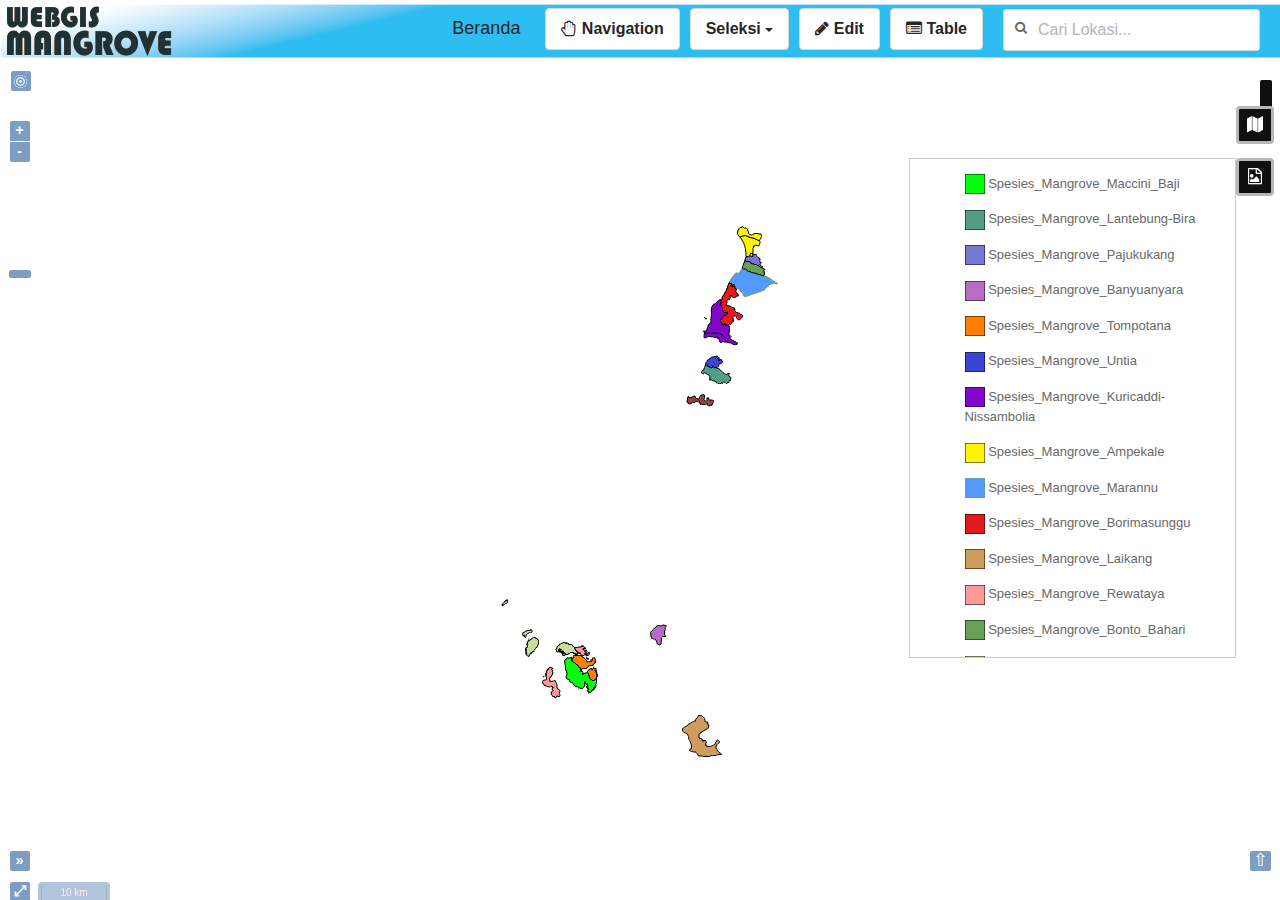
<file: index_debug.html>
<!DOCTYPE html>
<!--App created using the Boundless Web App Builder version 0.5-20160325-725c720ef368f428cbeeea499d86ea12765ba6bf-->
<!--WebSDK version: 9b3e2ca0fdcc48d1d41bbac8f6c457f5dec7544c-->
<html lang="en">
<head>
  <meta charset="UTF-8">
  <title>WEBGIS MANGROVE</title>
  <link rel="stylesheet" type="text/css" href="resources/css/ol_KGI.css">
  <link rel="stylesheet" href="./resources/css/components_KGI.css">
  <link rel="stylesheet" type="text/css" href="app_KGI.css">
  <script src="https://cdn.polyfill.io/v1/polyfill.min.js?features=Intl.~locale.en"></script>
  <!--<base target='_blank'>-->

</head>
<body>
  <div id='main'></div>
  <script src="full_KGI.js"></script>
<script src="app_prebuilt.js"></script>
<script src="./data/lyr_spesies_mangrove_untia.js"></script>
<script src="./data/lyr_spesies_mangrove_tompotana.js"></script>
<script src="./data/lyr_spesies_mangrove_rewataya.js"></script>
<script src="./data/lyr_spesies_mangrove_pajukukang.js"></script>
<script src="./data/lyr_spesies_mangrove_mattiro_baji.js"></script>
<script src="./data/lyr_spesies_mangrove_marannu.js"></script>
<script src="./data/lyr_spesies_mangrove_maccini_baji.js"></script>
<script src="./data/lyr_spesies_mangrove_lantebungbira.js"></script>
<script src="./data/lyr_spesies_mangrove_lakkang.js"></script>
<script src="./data/lyr_spesies_mangrove_laikang.js"></script>
<script src="./data/lyr_spesies_mangrove_kuricaddinissambolia.js"></script>
<script src="./data/lyr_spesies_mangrove_borimasunggu.js"></script>
<script src="./data/lyr_spesies_mangrove_bonto_bahari.js"></script>
<script src="./data/lyr_spesies_mangrove_banyuanyara.js"></script>
<script src="./data/lyr_spesies_mangrove_ampekale.js"></script>

</body>
</html>
</file>
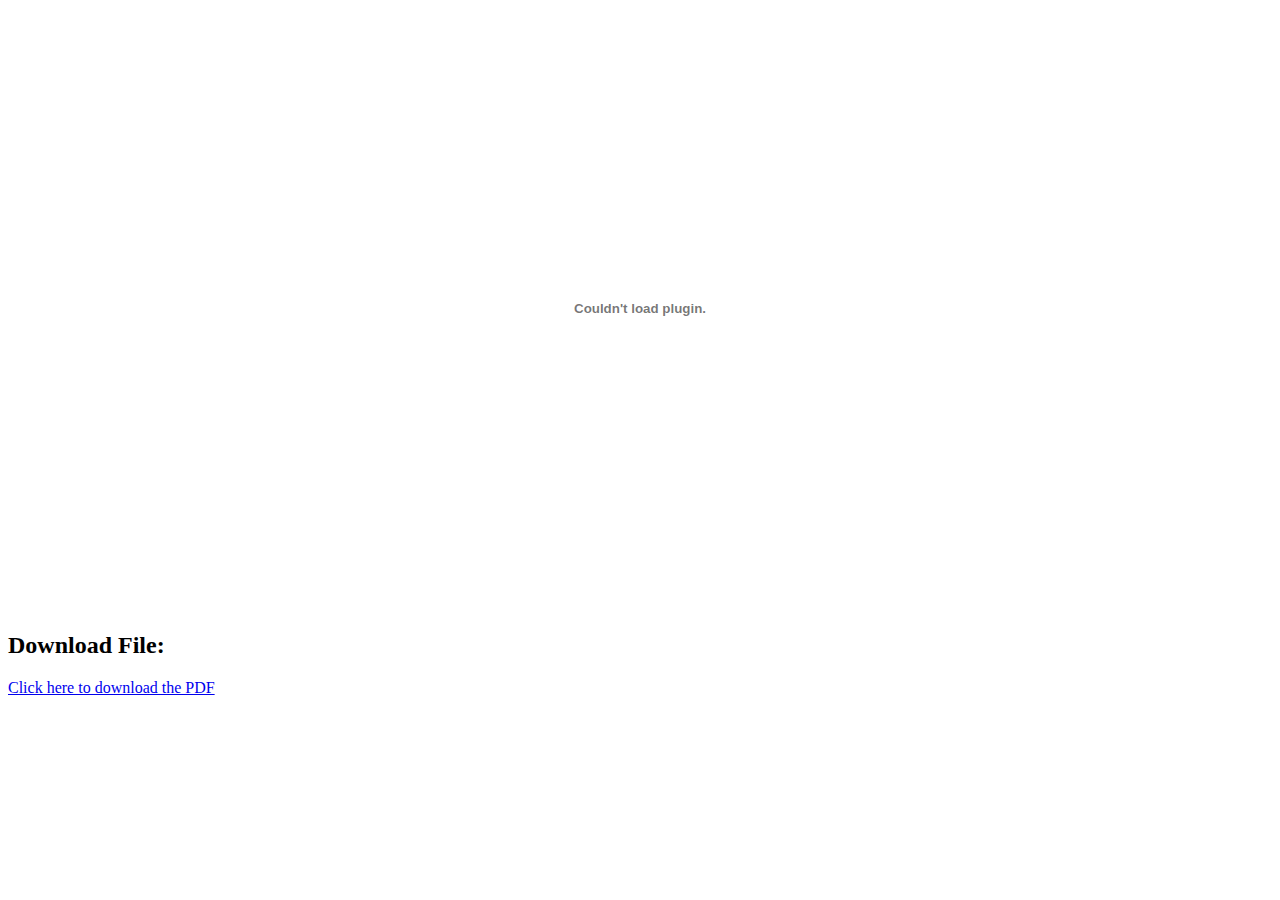
<file: Read_PDF.html>
<!DOCTYPE html>
<html lang="en">
<head>
    <meta charset="UTF-8">
    <meta name="viewport" content="width=device-width, initial-scale=1.0">
    <title>Sistem Informasi Mangrove</title>
</head>
<body>
    <!--<h1>Display PDF File</h1>-->

    <!-- Option 1: Using the embed element -->
    <!--<h2>Using &lt;embed&gt;:</h2>-->
    <embed src="Mangrove Sebagai Sumber Bahan Pangan, Obat, dan Kosmetik.pdf" type="application/pdf" width="100%" height="600px">

    <!-- Option 2: Using the iframe element -->
    <!--<h2>Using &lt;iframe&gt;:</h2>-->
    <!--<iframe src="Mangrove Sebagai Sumber Bahan Pangan, Obat, dan Kosmetik.pdf" width="100%" height="600px" style="border: none;"></iframe>-->

    <!-- Option 3: Allow users to download the PDF file -->
    <h2>Download File:</h2>
    <a href="Mangrove Sebagai Sumber Bahan Pangan, Obat, dan Kosmetik.pdf" download>Click here to download the PDF</a>
</body>
</html>
</file>
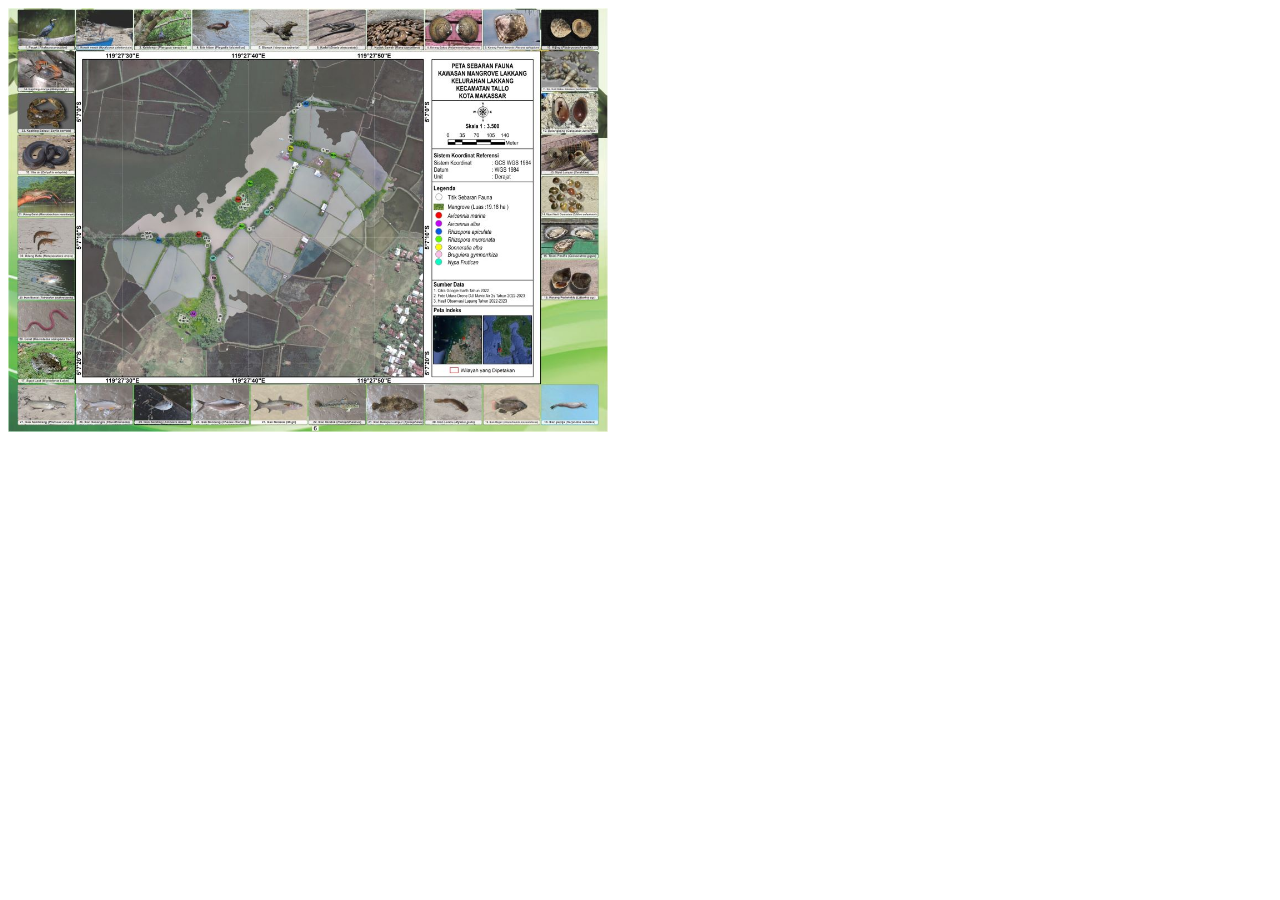
<file: img02/Read_jpg.html>
<!DOCTYPE html>
<html lang="en">
<head>
    <meta charset="UTF-8">
    <meta name="viewport" content="width=device-width, initial-scale=1.0">
    <title>Atlas</title>
</head>
<body>
    <!--<h1>Display JPG Image</h1>-->

    <!-- Display the image using img tag -->
    <!--<h2>Using &lt;img&gt;:</h2>-->
    <img src="2. Atlas Fauna Mangrove_010.jpg" alt="Description of the image" width="600px">

    <!-- Option 2: Background image using div -->
    <!--<h2>Using a background image in &lt;div&gt;:</h2>
    <div style="width: 600px; height: 400px; background-image: url('2. Atlas Fauna Mangrove_010.jpg'); background-size: cover; background-position: center;"></div>-->

    <!-- Option 3: Allow users to download the JPG file -->
    <!--<h2>Download the JPG:</h2>
    <a href="path-to-your-image.jpg" download>Click here to download the JPG</a>-->
</body>
</html>
</file>
<file: css/style.css>
/*** Spinner Start ***/
/*** Spinner ***/
#spinner {
    opacity: 0;
    visibility: hidden;
    transition: opacity .5s ease-out, visibility 0s linear .5s;
    z-index: 99999;
}

#spinner.show {
    transition: opacity .5s ease-out, visibility 0s linear 0s;
    visibility: visible;
    opacity: 1;
}
/*** Spinner End ***/

.back-to-top {
    position: fixed;
    right: 30px;
    bottom: 30px;
    transition: 0.5s;
    z-index: 99;
}

/*** Button Start ***/
.btn {
    font-weight: 600;
    transition: .5s;
}

.btn-square {
    width: 32px;
    height: 32px;
}

.btn-sm-square {
    width: 34px;
    height: 34px;
}

.btn-md-square {
    width: 44px;
    height: 44px;
}

.btn-lg-square {
    width: 56px;
    height: 56px;
}

.btn-xl-square {
    width: 66px;
    height: 66px;
}

.btn-square,
.btn-sm-square,
.btn-md-square,
.btn-lg-square,
.btn-xl-square {
    padding: 0;
    display: flex;
    align-items: center;
    justify-content: center;
    font-weight: normal;
}

.btn.btn-primary {
    color: var(--bs-white);
}

.btn.btn-primary:hover {
    background: var(--bs-secondary);
    border: 1px solid var(--bs-secondary);
}

.btn.btn-secondary {
    color: var(--bs-white);
   
}

.btn.btn-secondary:hover {
    background: var(--bs-primary);
    border: 1px solid var(--bs-primary);
}
/*** Topbar Start ***/

/*** Navbar ***/
.navbar-light .navbar-nav .nav-link {
    position: relative;
    margin-right: 25px;
    padding: 35px 0;
    color: var(--bs-white);
    font-size: 17px;
    font-weight: 400;
    outline: none;
    transition: .5s;
}

.sticky-top.navbar-light .navbar-nav .nav-link {
    padding: 20px 0;
    color: var(--bs-dark);
}

.navbar-light .navbar-nav .nav-link:hover,
.navbar-light .navbar-nav .nav-link.active {
    color: var(--bs-primary);
}

.navbar-light .navbar-brand img {
    max-height: 60px;
    transition: .5s;
}

.sticky-top.navbar-light .navbar-brand img {
    max-height: 45px;
}

.navbar .dropdown-toggle::after {
    border: none;
    content: "\f107";
    font-family: "Font Awesome 5 Free";
    font-weight: 600;
    vertical-align: middle;
    margin-left: 8px;
}

.dropdown .dropdown-menu a:hover {
    background: var(--bs-primary);
    color: var(--bs-white);
}

.navbar .nav-item:hover .dropdown-menu {
    transform: rotateX(0deg);
    visibility: visible;
    background: var(--bs-light);
    transition: .5s;
    opacity: 1;
}

@media (max-width: 991.98px) {
    .sticky-top.navbar-light {
        position: relative;
        background: var(--bs-white);
    }

    .navbar.navbar-expand-lg .navbar-toggler {
        padding: 10px 20px;
        border: 1px solid var(--bs-primary);
        color: var(--bs-primary);
    }

    .navbar-light .navbar-collapse {
        margin-top: 15px;
        border-top: 1px solid rgba(0, 0, 0, .08);
    }

    .navbar-light .navbar-nav .nav-link,
    .sticky-top.navbar-light .navbar-nav .nav-link {
        padding: 10px 0;
        margin-left: 0;
        color: var(--bs-dark);
    }

    .navbar-light .navbar-brand img {
        max-height: 45px;
    }
}

@media (min-width: 992px) {
    .navbar .nav-item .dropdown-menu {
        display: block;
        visibility: hidden;
        top: 100%;
        transform: rotateX(-75deg);
        transform-origin: 0% 0%;
        border: 0;
        border-radius: 10px;
        transition: .5s;
        opacity: 0;
    }

    .navbar-light {
        position: absolute;
        width: 100%;
        top: 0;
        left: 0;
        border-top: 0;
        border-right: 0;
        border-bottom: 1px solid;
        border-left: 0;
        border-style: dotted;
        z-index: 999;
    }
    
    .sticky-top.navbar-light {
        position: fixed;
        background: var(--bs-light);
        border: none;
    }

    .navbar-light .navbar-nav .nav-item::before {
        position: absolute;
        content: "";
        width: 0;
        height: 2px;
        bottom: -1px;
        left: 50%;
        background: var(--bs-primary);
        transition: .5s;
    }

    .sticky-top.navbar-light .navbar-nav .nav-item::before {
        bottom: 0;
    }

    .navbar-light .navbar-nav .nav-item::after {
        content: "";
        position: absolute;
        bottom: 1px;
        left: 50%;
        transform: translateX(-50%);
        border: 10px solid;
        border-color: transparent transparent var(--bs-primary) transparent;
        opacity: 0;
        transition: 0.5s;
    }

    .navbar-light .navbar-nav .nav-item:hover::after,
    .navbar-light .navbar-nav .nav-item.active::after {
        bottom: 1px;
        opacity: 1;
    }

    .navbar-light .navbar-nav .nav-item:hover::before,
    .navbar-light .navbar-nav .nav-item.active::before {
        width: calc(100% - 2px);
        left: 1px;
    }

    .navbar-light .navbar-nav .nav-link.nav-contact::before {
        display: none;
    }
}
/*** Carousel Hero Header Start ***/
.carousel-header {
    position: relative;
    overflow: hidden;
}

.carousel-indicators {
    display: none;
}

.carousel .carousel-control-prev,
.carousel .carousel-control-next {
    width: 0;
}

.carousel .carousel-control-prev .carousel-control-prev-icon,
.carousel .carousel-control-next .carousel-control-next-icon {
    position: absolute;
    top: 50%;
    transform: translateY(-50%);
    padding: 25px 25px;
    display: flex;
    align-items: center;
    justify-content: center;
    background: var(--bs-primary);
    transition: 0.5s;
}

.carousel .carousel-control-prev .carousel-control-prev-icon {
    left: 0;
    border-left: 0;
    border-top-left-radius: 0;
    border-top-right-radius: 50px;
    border-bottom-left-radius: 0;
    border-bottom-right-radius: 50px;

}

.carousel .carousel-control-next .carousel-control-next-icon {
    right: 0;
    border-right: 0;
    border-top-left-radius: 50px;
    border-top-right-radius: 0;
    border-bottom-left-radius: 50px;
    border-bottom-right-radius: 0;
}

.carousel .carousel-control-prev .carousel-control-prev-icon:hover,
.carousel .carousel-control-next .carousel-control-next-icon:hover {
    background: var(--bs-secondary);
}

.carousel .carousel-inner .carousel-item {
    position: relative;
}

.carousel .carousel-inner .carousel-item .carousel-caption-1  {
    position: absolute;
    width: 100%;
    height: 100%;
    top: 0;
    left: 0;
    padding-top: 100px;
    display: flex;
    align-items: center;
    justify-content: end;
    background: linear-gradient(rgba(0, 0, 0, .0), rgba(0, 0, 0, 0.0));
    background-size: cover;
}

.carousel-caption-1-content {
    text-align: end;
    padding-right: 100px;
}

.carousel-caption-1-content .carousel-caption-1-content-btn {
    display: flex;
    justify-content: end;
}

.carousel .carousel-inner .carousel-item .carousel-caption-2  {
    position: absolute;
    width: 100%;
    height: 100%;
    top: 0;
    left: 0;
    padding-top: 100px;
    display: flex;
    align-items: center;
    text-align: center;
    background: linear-gradient(rgba(0, 0, 0, .0), rgba(0, 0, 0, 0.0));
    background-size: cover;
}

.carousel-caption-2-content {
    text-align: start;
    padding-left: 100px;
}

.carousel-caption-2-content .carousel-caption-2-content-btn {
    display: flex;
    justify-content: start;
}


@media (max-width: 992px) {
    .carousel .carousel-inner .carousel-item {
        height: 700px;
        margin-top: -100px;
    }

    .carousel .carousel-inner .carousel-item img {
        height: 700px;
        object-fit: cover;
    }


    .carousel .carousel-inner .carousel-item .carousel-caption-1 {
        max-width: 100% !important;
        justify-content: center;
    }

    .carousel-caption-1-content {
        padding: 0 20px !important;
        text-align: center !important;
    }

    .carousel-caption-1-content .carousel-caption-1-content-btn {
        justify-content: center;
    }


    .carousel .carousel-inner .carousel-item .carousel-caption-2 {
        max-width: 100% !important;
        justify-content: center;
    }

    .carousel-caption-2-content {
        padding: 0 20px !important;
        text-align: center !important;
    }

    .carousel-caption-2-content .carousel-caption-2-content-btn {
        justify-content: center;
    }



    .carousel .carousel-control-prev .carousel-control-prev-icon,
    .carousel .carousel-control-next .carousel-control-next-icon {
        display: none;
    }
}

.modal .modal-header {
    height: 100px;
}

#searchModal .modal-content {
    background: rgba(255, 255, 255, .6);
}
/*** Carousel Hero Header End ***/

/*** Single Page Hero Header Start ***/
.bg-breadcrumb {
    position: relative;
    overflow: hidden;
    background: linear-gradient(rgba(0, 20, 66, 0.7), rgba(0, 20, 66, 0.7)), url(../img/breadcrumb.jpg);
    background-position: center top;
    background-repeat: no-repeat;
    background-size: cover;
    padding: 120px 0 60px 0;
    transition: 0.5s;
}

.bg-breadcrumb .breadcrumb {
    position: relative;
}

.bg-breadcrumb .breadcrumb .breadcrumb-item a {
    color: var(--bs-white);
}

@media (max-width: 992px) {
    .bg-breadcrumb {
        padding: 60px 0 60px 0;
    }
}
/*** Single Page Hero Header End ***/


/*** Features Start ***/
.feature .feature-item {
    display: flex;
    flex-direction: column;
    align-items: center;
    text-align: center;
    background: var(--bs-white);
    border-radius: 10px;
    transition: 0.5s;
}

.feature .feature-item:hover {
    box-shadow: 0 0 45px rgba(0, 0, 0, .08);
}

.feature .feature-item .feature-icon {
    width: 100px;
    height: 100px;
    border-radius: 50px;
    display: flex;
    align-items: center;
    justify-content: center;
    background: var(--bs-primary);
}

.feature .feature-item .feature-icon i {
    transition: 0.5s;
}

.feature .feature-item:hover .feature-icon i {
    transform: rotate(360deg);
}

.feature .feature-item a.btn {
    transition: 0.5s;
}

.feature .feature-item:hover a.btn:hover {
    color: var(--bs-primary) !important;
}
/*** Features End ***/

/*** About Start ***/
.about .about-img {
    position: relative;
    padding-bottom: 30px;
    margin-top: 30px; 
    margin-left: 30px;
}

.about .about-img::before {
    content: "";
    position: absolute;
    width: 100%;
    height: 10px;
    top: -30px;
    right: 0;
    border-radius: 10px;
    background: var(--bs-secondary);

}

.about .about-img::after {
    content: "";
    position: absolute;
    width: 10px;
    height: 100%;
    left: -30px;
    bottom: 30px;
    border-radius: 10px;
    background: var(--bs-secondary);
}

.about .about-img .about-exp {
    position: absolute;
    top: 0;
    left: 0;
    padding: 25px;
    font-size: 30px;
    font-weight: bold;
    background: var(--bs-secondary);
    color: var(--bs-white);
    border: 1px solid var(--bs-secondary);
    margin-top: -30px;
    margin-left: -30px;
    border-radius: 10px;
}
/*** About End ***/

/*** Service Start ***/
.service-item {
    position: relative;
    box-shadow: 0 0 45px rgba(0, 0, 0, .08);
}

.service-item::after {
    content: "";
    position: absolute;
    width: 0;
    height: 0;
    left: 0;
    bottom: 0;
    border-radius: 10px;
    background: var(--bs-primary);
    transition: 0.5s;
    z-index: 1;
}

.service-item:hover::after {
    width: 100%;
    height: 100%;
}

.service-item:hover .service-content,
.service-item:hover .service-btn {
    position: relative;
    z-index: 2;
}

.service-item .service-content a,
.service-item .service-content p {
    transition: 0.5s;
}

.service-item:hover .service-content a:hover {
    color: var(--bs-secondary);
}

.service-item:hover .service-content p {
    color: var(--bs-white);
} 

.service-item .service-btn {
    width: 80px;
    height: 80px;
    border-radius: 50px;
    display: flex;
    align-items: center;
    justify-content: center;
    background: var(--bs-primary);
    transition: 0.5s;
}

.service-item .service-btn i {
    transition: 0.5s;
}

.service-item:hover .service-btn {
    background: var(--bs-white);
}

.service-item:hover .service-btn i {
    transform: rotate(360deg);
    color: var(--bs-primary) !important;
}
/*** Service End ***/


/*** Counter Start ***/
.counter {
    position: relative;
    overflow: hidden;
    background: linear-gradient(rgba(25, 64, 154, 0.9), rgba(25, 64, 154, 1)), url(../img/fact-bg.jpg);
    background-position: center top;
    background-repeat: no-repeat;
    background-size: cover;
}

.counter .counter-item {
    display: flex;
    flex-direction: column;
    justify-content: center;
    text-align: center;
}

.counter .counter-item .counter-item-icon {
    width: 100px;
    height: 100px;
    border-radius: 50px;
    background: var(--bs-primary);
    display: inline-flex;
    align-items: center;
    justify-content: center;
}
/*** Counter End ***/


/*** Products Start ***/
.product .product-item {
    border: 1px solid rgba(196, 211, 211, 0.9);
    border-radius: 10px;
}

/*** Products End ***/

/*** Blog Start ***/
.blog .blog-item {
    border-radius: 10px;
    background: var(--bs-light);
    transition: 0.5s;
}

.blog .blog-item:hover {
    box-shadow: 0 0 45px rgba(0, 0, 0, 0.2);
}

.blog .blog-item .blog-img {
    position: relative;
    overflow: hidden;
    border-top-left-radius: 10px;
    border-top-right-radius: 10px;
}

.blog .blog-item .blog-img::after {
    content: "";
    position: absolute;
    width: 100%;
    height: 100%;
    top: 0;
    left: 0;
    border-top-left-radius: 10px;
    border-top-right-radius: 10px;
    transition: 0.5s;
    z-index: 1;
}

.blog .blog-item .blog-img img {
    transition: 0.5s;
}

.blog .blog-item:hover .blog-img img {
    transform: scale(1.2);
}

.blog .blog-item:hover .blog-img::after {
    background: rgba(0, 209, 249, 0.2);
}

.blog .blog-item .blog-date {
    position: absolute;
    top: 25px;
    left: 25px;
    border-radius: 10px;
    background: var(--bs-primary);
    color: var(--bs-white);
    z-index: 2;
}

.blog .blog-item .blog-content a {
    transition: 0.5s;
}

.blog .blog-item:hover .blog-content a:hover {
    color: var(--bs-primary) !important;
}
/*** Blog End ***/

/*** Team Start ***/
.team .team-item {
    position: relative;
    overflow: hidden;
    background: var(--bs-white);
    border: 1px solid var(--bs-secondary);
    border-radius: 10px;
}

.team .team-item .team-inner {
    transition: 0.5s;
}
.team .team-item:hover .team-inner {
    box-shadow: 0 0 45px rgba(0, 0, 0, 0.2);
}

.team .team-item .team-inner .team-img {
    position: relative;
    z-index: 2;
}

.team .team-item .team-inner .team-img::after {
    content: "";
    width: 100%;
    height: 0;
    position: absolute;
    top: 0;
    left: 0;
    border-top-left-radius: 10px;
    border-top-right-radius: 10px;
    background: rgba(0, 209, 249, 0.2);
    transition: 0.5s;
    z-index: 3;
}

.team .team-item:hover .team-inner .team-img::after {
    height: 100%;
}

.team .team-item .team-inner .team-img .team-share {
    position: absolute;
    left: 10px;
    bottom: 10px;
    transition: 0.5s;
    z-index: 2;
}

.team .team-item:hover .team-inner .team-img .team-share {
    opacity: 0;
}

.team .team-item .team-inner .team-img .team-icon {
    position: absolute;
    bottom: 0;
    left: -100%;
    border-bottom-left-radius: 0 !important; 
    border-top-left-radius: 0 !important;
    display: inline-flex;
    background: var(--bs-primary);
    transition: 0.5s;
    z-index: 4;
}

.team .team-item:hover .team-inner .team-img .team-icon { 
    left: -25px; 
}
/*** Team End ***/


/*** testimonial Start ***/
.testimonial .owl-nav .owl-prev {
    position: absolute;
    top: -58px;
    right: 0;
    background: var(--bs-primary);
    color: var(--bs-white);
    padding: 5px 30px;
    border-radius: 30px;
    transition: 0.5s;
}

.testimonial .owl-nav .owl-prev:hover {
    background: var(--bs-secondary);
    color: var(--bs-white);
}

.testimonial .owl-nav .owl-next {
    position: absolute;
    top: -58px;
    right: 88px;
    background: var(--bs-primary);
    color: var(--bs-white);
    padding: 5px 30px;
    border-radius: 30px;
    transition: 0.5s;
}

.testimonial .owl-nav .owl-next:hover {
    background: var(--bs-secondary);
    color: var(--bs-white);
}

.testimonial-carousel .owl-dots {
    display: flex;
    justify-content: center;
    margin-left: 20px;
    margin-top: 20px;
}

.testimonial-carousel .owl-dots .owl-dot {
    width: 20px;
    height: 20px;
    border-radius: 20px;
    margin-right: 15px;
    border: 1px solid var(--bs-secondary);
    background: var(--bs-primary);
    transition: 0.5s;
}

.testimonial-carousel .owl-dots .owl-dot.active {
    width: 20px;
    height: 20px;
    border-radius: 20px;
    border: 1px solid var(--bs-primary);
    background: var(--bs-secondary) !important;
    transition: 0.5s;
}

.testimonial-carousel .owl-dots .owl-dot span {
    position: relative;
    margin-top: 50%;
    margin-left: 50%;
    transform: translate(-50%, -50%);
    display: flex;
    align-items: center;
    justify-content: center;
    text-align: center;
}

.testimonial-carousel .owl-dots .owl-dot span::after {
    content: "";
    width: 8px;
    height: 8px;
    border-radius: 8px;
    position: absolute;
    top: 50%;
    left: 0;
    transform: translateY(-50%);
    display: flex;
    align-items: center;
    justify-content: center;
    text-align: center;
    background: var(--bs-white);
}

@media (max-width: 992px) {
    .owl-carousel.testimonial-carousel {
        padding-top: 30px;
    }

    .testimonial .owl-nav .owl-prev,
    .testimonial .owl-nav .owl-next {
        top: -30px;
    }
}
/*** testimonial End ***/

/*** Footer Start ***/
.footer {
    background: var(--bs-dark);
}

.footer .footer-item a {
    line-height: 35px;
    color: var(--bs-body);
    transition: 0.5s;
}

.footer .footer-item p {
    line-height: 35px;
}

.footer .footer-item a:hover {
    letter-spacing: 1px;
    color: var(--bs-primary);
}

.footer .footer-item .footer-btn a,
.footer .footer-item .footer-btn a i {
    transition: 0.5s;
}

.footer .footer-item .footer-btn a:hover {
    background: var(--bs-white);
}

.footer .footer-item .footer-btn a:hover i {
    color: var(--bs-primary) !important;
}
/*** Footer End ***/

/*** copyright Start ***/
.copyright {
    border-top: 1px solid rgba(255, 255, 255, 0.08);
    background: var(--bs-dark);
}
/*** copyright end ***/
</file>
<file: resources/css/ol_KGI.css>
.ol-mouse-position{top:8px;right:8px;position:absolute;background:rgba(16,16,16);border-radius:2px;color:#ffffff;padding:4px;}

.ol-scale-line{background:#95b9e6;background:rgba(0,60,136,.3);border-radius:4px;bottom:8px;left:8px;padding:2px;position:absolute}
.ol-scale-line-inner{border:1px solid #eee;border-top:none;color:#eee;font-size:10px;text-align:center;margin:1px;will-change:contents,width}
.ol-overlay-container{will-change:left,right,top,bottom}
.ol-unsupported{display:none}
.ol-viewport .ol-unselectable{-webkit-touch-callout:none;-webkit-user-select:none;-khtml-user-select:none;-moz-user-select:none;-ms-user-select:none;user-select:none;-webkit-tap-highlight-color:transparent}
.ol-control{position:absolute;background-color:#eee;background-color:rgba(255,255,255,.4);border-radius:4px;padding:2px}
.ol-control:hover{background-color:rgba(255,255,255,.6)}
.ol-zoom{top:.5em;left:.5em}

.ol-rotate{bottom:5.5em;right:.5em;transition:opacity .25s linear,visibility 0s linear}.ol-rotate.ol-hidden{opacity:0;visibility:hidden;transition:opacity .25s linear,visibility 0s linear .25s}

.ol-zoom-extent{top:4.643em;left:.5em}

.ol-full-screen{left:.5em;bottom:8px}@media print{.ol-control{display:none}}
.ol-control button{display:block;margin:1px;padding:0;color:#fff;font-size:1.14em;font-weight:700;text-decoration:none;text-align:center;height:1.375em;width:1.375em;line-height:.4em;background-color:#7b98bc;background-color:rgba(0,60,136,.5);border:none;border-radius:2px}.ol-control button::-moz-focus-inner{border:none;padding:0}.ol-zoom-extent button{line-height:1.4em}

.ol-compass{display:block;font-weight:400;font-size:1.2em;will-change:transform}.ol-touch .ol-control button{font-size:1.5em}.ol-touch .ol-zoom-extent{top:5.5em}.ol-control button:focus,.ol-control button:hover{text-decoration:none;background-color:#4c6079;background-color:rgba(0,60,136,.7)}.ol-zoom .ol-zoom-in{border-radius:2px 2px 0 0}.ol-zoom .ol-zoom-out{border-radius:0 0 2px 2px}.ol-attribution{text-align:right;bottom:.5em;right:.5em;max-width:calc(100% - 1.3em)}.ol-attribution ul{margin:0;padding:0 .5em;font-size:.7rem;line-height:1.375em;color:#000;text-shadow:0 0 2px #fff}.ol-attribution li{display:inline;list-style:none;line-height:inherit}.ol-attribution li:not(:last-child):after{content:" "}.ol-attribution img{max-height:2em;max-width:inherit}.ol-attribution button,.ol-attribution ul{display:inline-block}.ol-attribution.ol-collapsed ul{display:none}.ol-attribution.ol-logo-only ul{display:block}.ol-attribution:not(.ol-collapsed){background:rgba(255,255,255,.8)}.ol-attribution.ol-uncollapsible{bottom:0;right:0;border-radius:4px 0 0;height:1.1em;line-height:1em}.ol-attribution.ol-logo-only{background:0 0;bottom:.4em;height:1.1em;line-height:1em}.ol-attribution.ol-uncollapsible img{margin-top:-.2em;max-height:1.6em}.ol-attribution.ol-logo-only button,.ol-attribution.ol-uncollapsible button{display:none}.ol-zoomslider{top:4.5em;left:.5em;width:24px;height:200px}.ol-zoomslider-thumb{position:absolute;background:#7b98bc;background:rgba(0,60,136,.5);border-radius:2px;cursor:pointer;height:10px;width:22px;margin:3px}.ol-touch .ol-zoomslider{top:5.5em;width:2.052em}.ol-touch .ol-zoomslider-thumb{width:1.8em}.ol-overviewmap{left:.5em;bottom:.5em}.ol-overviewmap.ol-uncollapsible{bottom:0;left:0;border-radius:0 4px 0 0}.ol-overviewmap .ol-overviewmap-map,.ol-overviewmap button{display:inline-block}.ol-overviewmap .ol-overviewmap-map{border:1px solid #7b98bc;height:150px;margin:2px;width:150px}.ol-overviewmap:not(.ol-collapsed) button{bottom:1px;left:2px;position:absolute}.ol-overviewmap.ol-collapsed .ol-overviewmap-map,.ol-overviewmap.ol-uncollapsible button{display:none}.ol-overviewmap:not(.ol-collapsed){background:rgba(255,255,255,.8)}.ol-overviewmap-box{border:2px dotted rgba(0,60,136,.7)}
</file>
<file: app_KGI.css>
#main {
  width: 100%;
  height: 61px;
  background: url(./banner.jpg) no-repeat left center;
}/*
#globe-button {
  top: .5em;
  left: 2.5em;
  z-index: 1111;
}*/
html, body {
  height: 80%;
  padding: 0;
  margin: 0;
  font-family: sans-serif;
  font-size: small;
}
#edit-tool-panel {
  display: none;
  position: absolute;
  background:rgba(255,255,255, 1);
  padding: 15px;
  border-left: 1px solid #bbbbbb;
  border-bottom: 1px solid #bbbbbb;
  top: 2px;
  right: 0px;
  max-width: 50%;
  z-index: 1111;
}/*
#timeline {
  background-color: rgba(255,255,255,.4);
  border-radius: 4px;
  position: absolute;
  top: 10px;
  left: 100px;
  padding-top: 7px;
  padding-left: 12px;
  height: 50px;
  width: 600px;
  z-index: 1001;
}*/
.toolbar ul {
  margin-top: 8px;
  padding-left: 10px;
}
#geocoding {
  margin-left: 10px;
  margin-top: 1px;
  margin-right: 5px;
}
html, body {
  height: 80%;
  padding: 0;
  margin: 0;
  font-family: sans-serif;
  font-size: small;
}
.toolbar {
  height: 60px;
  padding-right: 15px;
}
#map {
  width: 100%;
  height: 100%;
}
#content {
  width: 100%;
  height:  calc(100% - 60px);
  position:fixed;
  bottom: 0px;
}/*
.geocoding-results {
  display: none;
  position: absolute;
  background: rgba(255,255,255, 1);
  padding: 15px;
  border-left: 1px solid #bbbbbb;
  border-bottom: 1px solid #bbbbbb;
  top: 0px;
  right: 0px;
  max-width: 50%;
  z-index: 1111;
}*/
.query-panel {
  display: none;
  position: absolute;
  background: rgba(255,255,255, 1);
  padding: 15px;
  border-left: 1px solid #bbbbbb;
  border-bottom: 1px solid #bbbbbb;
  top: 0px;
  right: 0px;
  max-width: 50%;
  z-index: 1111;
}
.attributes-table {
  display: none;
  position: absolute;
  background: opacity /*rgba(255,255,255,1)*/;
  padding: 15px;
  border: 0px solid #000000;
  bottom: 38px;
  right: 0;
  height: 50%;
  width: 60%;
  z-index: 101;
}
.chart-panel{
  display: none;
  position: absolute;
  background: opacity /*rgba(255,255,255,1)*/;
  padding: 15px;
  border: 0px solid #000000;
  bottom: 38px;
  left: 0;
  height: 50%;
  width: 40%;
  z-index: 101;
}

.chart-panel-closer {
  font-size: 30px;
  font-weight: bold;
  line-height: 18px;
  color: #000000;
  text-shadow: 0 1px 0 #ffffff;
  opacity: 0.8;
  filter: alpha(opacity=80);
  text-decoration: none;
  position: absolute;
  top: 8px;
  right: 8px;
}

.chart-panel-closer:hover {
  color: #000000;
  text-decoration: none;
  opacity: 1;
  filter: alpha(opacity=100);
  cursor: pointer;
}
.popup-table{
  width:100%;
	background-color: #f2efe9;	 
}
.popup-table tbody tr:nth-child(odd) {
   background-color: #aad3df;
}

.popup-table th {
    text-align: center;
}

.popup-table th, td {
    padding: 6px;	
	
}
#geolocation-control {
  position: absolute;
  top: 8px;
  margin-left: 8px;
}

.tentang-panel {
    display: block;
    position: absolute;
    background:rgba(255,255,255,0.7);
    padding: 15px;
    border-radius: 5px;
    border: 1px solid #000000;
    top: 100px;
    left: 50px;
    height: 500px;
    width: 300px;
    min-width: 300px;
    z-index: 100
}

.tentang-closer-icon {
  font-size: 30px;
  font-weight: bold;
  line-height: 18px;
  color: #000000;
  text-shadow: 0 1px 0 #ffffff;
  opacity: 0.8;
  filter: alpha(opacity=80);
  text-decoration: none;
  position: absolute;
  top: 8px;
  right: 8px;
}

.tentang-closer-icon:hover {
  color: #000000;
  text-decoration: none;
  opacity: 1;
  filter: alpha(opacity=100);
  cursor: pointer;
}

.tentang-panel {
    display: block;
    position: absolute;
    background:rgba(255,255,255,0.7);
    padding: 15px;
    border-radius: 5px;
    border: 1px solid #000000;
    top: 100px;
    left: 50px;
    height: 500px;
    width: 300px;
    min-width: 300px;
    z-index: 100
}

.tentang-closer-icon {
  font-size: 30px;
  font-weight: bold;
  line-height: 18px;
  color: #000000;
  text-shadow: 0 1px 0 #ffffff;
  opacity: 0.8;
  filter: alpha(opacity=80);
  text-decoration: none;
  position: absolute;
  top: 8px;
  right: 8px;
}

.tentang-closer-icon:hover {
  color: #000000;
  text-decoration: none;
  opacity: 1;
  filter: alpha(opacity=100);
  cursor: pointer;
}
#home-button {
  position: absolute;
  top: 254px;
  margin-left: 8px;
}
#wfst {
 display: none;
 position: absolute;
 background:rgba(255,255,255, 1);
 padding: 5px;
 border: 1px solid #000000 ;
 top: 0px;
 right: 0px;
 max-width: 50%;
 z-index: 1111;
}
</file>
